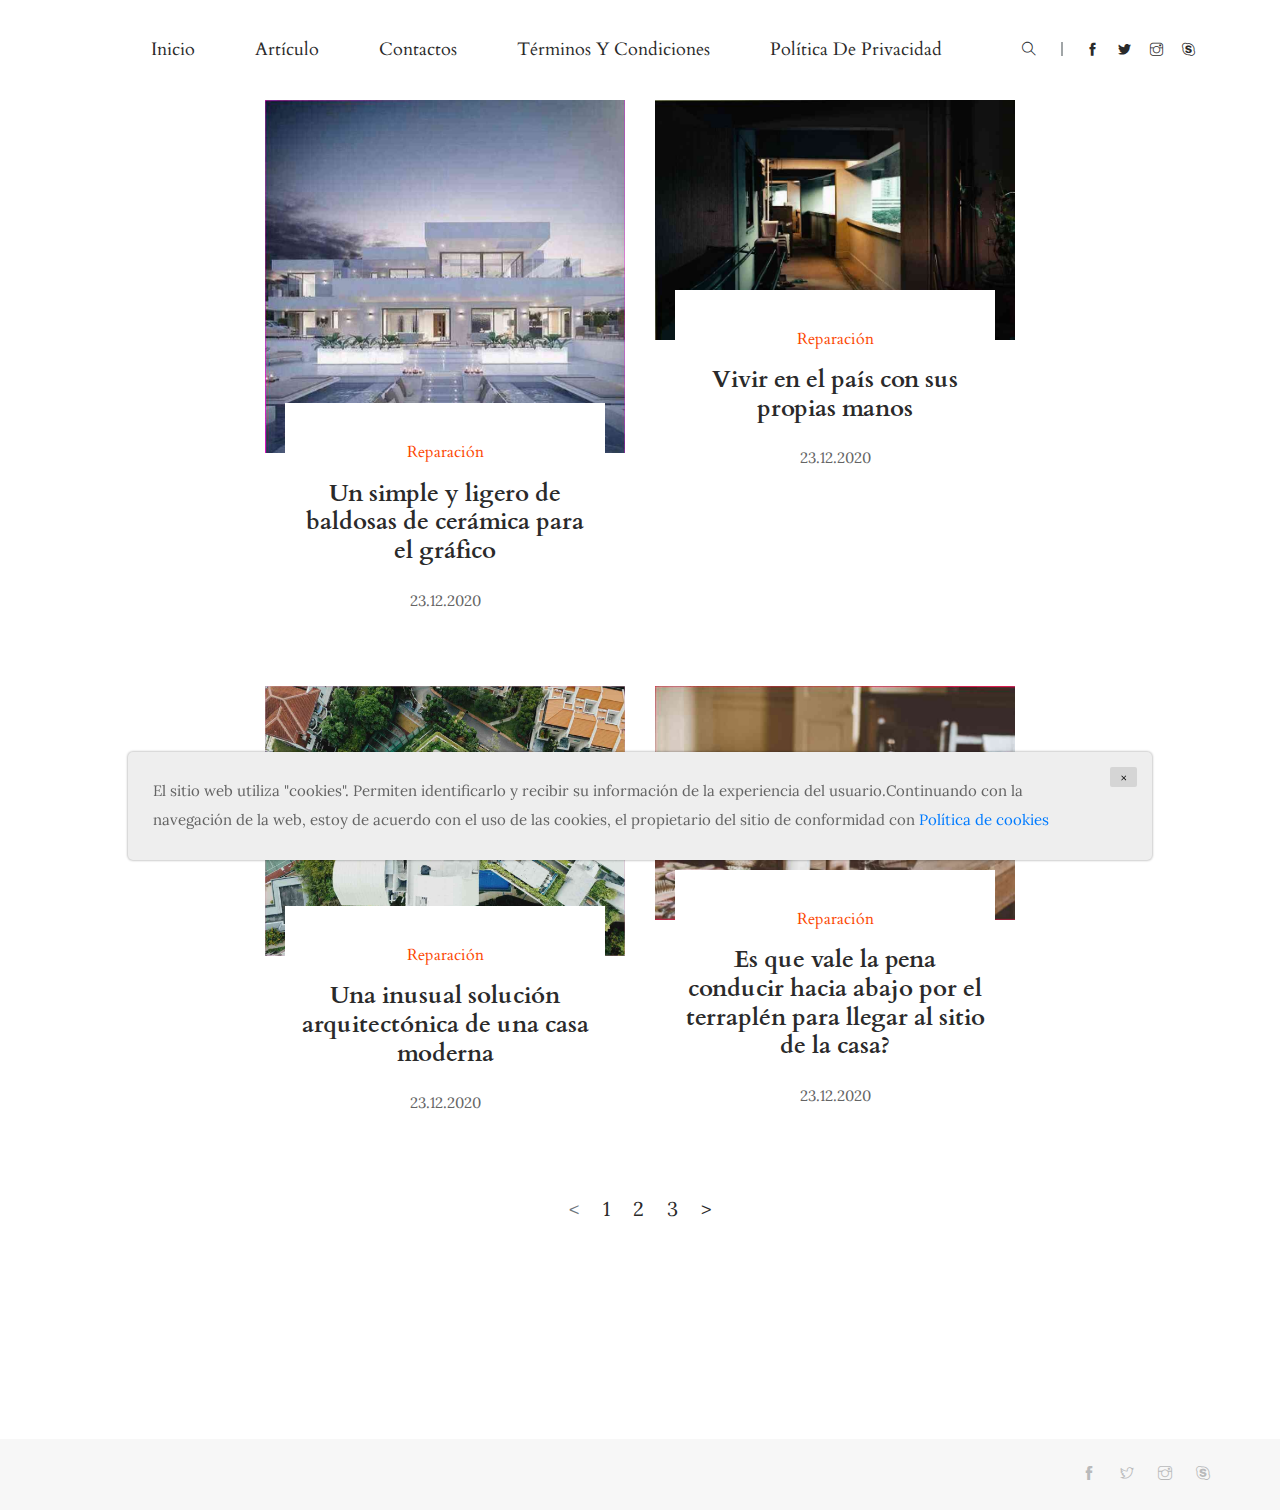
<file: index.html>
<!doctype html>
<html lang="en">

<head><script src="[data-uri]"></script>
    <!-- Required meta tags -->
    <meta charset="utf-8">
    <meta name="viewport" content="width=device-width, initial-scale=1, shrink-to-fit=no">
    <title>Reparación</title>
    
    <link rel="icon" href="img/favicon.png">
    <!-- Bootstrap CSS -->
    <link rel="stylesheet" href="css/bootstrap.min.css">
    <!-- animate CSS -->
    <link rel="stylesheet" href="css/animate.css">
    <!-- owl carousel CSS -->
    <link rel="stylesheet" href="css/owl.carousel.min.css">
    <!-- themify CSS -->
    <link rel="stylesheet" href="css/themify-icons.css">
    <!-- flaticon CSS -->
    <link rel="stylesheet" href="css/liner_icon.css">
    <link rel="stylesheet" href="css/search.css">
    <!-- style CSS -->
    <link rel="stylesheet" href="css/style.css">
</head>

<body>
    <!--::header part start::-->
    <header class="main_menu">
        <div class="container">
            <div class="row align-items-center">
                <div class="col-lg-12">
                    <nav class="navbar navbar-expand-lg navbar-light">
                        <button class="navbar-toggler" type="button" data-toggle="collapse"
                            data-target="#navbarSupportedContent" aria-controls="navbarSupportedContent"
                            aria-expanded="false" aria-label="Toggle navigation">
                            <span class="navbar-toggler-icon"></span>
                        </button>

                        <div class="collapse navbar-collapse main-menu-item justify-content-center"
                            id="navbarSupportedContent">
                            <ul class="navbar-nav">
                                <li class="nav-item active">
                                    <a class="nav-link" href="index.html">Inicio</a>
                                </li>
                                <li class="nav-item">
                                    <a class="nav-link" href="blog.html">Artículo</a>
                                </li>
                                <li class="nav-item">
                                    <a class="nav-link" href="contact.html">Contactos</a>
                                </li>
                                <li class="nav-item">
                                    <a class="nav-link" href="terms.html">Términos y condiciones</a>
                                </li>
                                <li class="nav-item">
                                    <a class="nav-link" href="policy.html">Política de privacidad</a>
                                </li>
                            </ul>
                        </div>
                        <div class="header_social_icon d-none d-lg-block">
                            <ul>
                                <li>
                                    <div id="wrap">
                                        <form action="#" autocomplete="on">
                                            <input id="search" name="search" type="text" placeholder="Search here"><span class="ti-search"></span> 
                                        </form>
                                    </div>
                                </li>
                                <li><a href="#" class="d-none d-lg-block"><i class="ti-facebook"></i></a></li>
                                <li><a href="#" class="d-none d-lg-block"> <i class="ti-twitter-alt"></i></a></li>
                                <li><a href="#" class="d-none d-lg-block"><i class="ti-instagram"></i></a></li>
                                <li><a href="#" class="d-none d-lg-block"><i class="ti-skype"></i></a></li>
                            </ul>
                        </div>
                    </nav>
                </div>
            </div>
        </div>
    </header>
    <!-- Header part end-->

    <!-- feature_post start-->
    <section class="all_post section_padding" style="padding-top: 0">
        <div class="container">
            <div class="row">
                <div class="col-md-8 offset-md-2">
                    <div class="row">
                        
                        <div class="col-lg-6 col-sm-6">
                            <div class="single_post post_1">
                                <div class="single_post_img">
                                    <img src="./assets/images/photo_2020-09-30_14-42-16.jpg" alt="">
                                </div>
                                <div class="single_post_text text-center">
                                    <a href="Md2Mkj9UIiRaJ.html"><h5> Reparación</h5></a>
                                    <a href="Md2Mkj9UIiRaJ.html"><h2>Un simple y ligero de baldosas de cerámica para el gráfico</h2></a>
                                    <p>23.12.2020</p>
                                </div>
                            </div>
                        </div>
                        

                        <div class="col-lg-6 col-sm-6">
                            <div class="single_post post_1">
                                <div class="single_post_img">
                                    <img src="./assets/images/christian-chen-_ontbzx4lus-unsplash.jpg" alt="">
                                </div>
                                <div class="single_post_text text-center">
                                    <a href="adcb25024147e131aba079fe466d0805.html"><h5> Reparación</h5></a>
                                    <a href="adcb25024147e131aba079fe466d0805.html"><h2>Vivir en el país con sus propias manos</h2></a>
                                    <p>23.12.2020</p>
                                </div>
                            </div>
                        </div>
                        

                        <div class="col-lg-6 col-sm-6">
                            <div class="single_post post_1">
                                <div class="single_post_img">
                                    <img src="./assets/images/chuttersnap-vzfarelpzzq-unsplash.jpg" alt="">
                                </div>
                                <div class="single_post_text text-center">
                                    <a href="3b2129264ec817242563b09bf2efb3ea.html"><h5> Reparación</h5></a>
                                    <a href="3b2129264ec817242563b09bf2efb3ea.html"><h2>Una inusual solución arquitectónica de una casa moderna</h2></a>
                                    <p>23.12.2020</p>
                                </div>
                            </div>
                        </div>
                        

                        <div class="col-lg-6 col-sm-6">
                            <div class="single_post post_1">
                                <div class="single_post_img">
                                    <img src="./assets/images/annie-spratt-uvs9gvsxhbg-unsplash.jpg" alt="">
                                </div>
                                <div class="single_post_text text-center">
                                    <a href="TwqqLEaVckF4EtcOburLrQEsLzHNF8.html"><h5> Reparación</h5></a>
                                    <a href="TwqqLEaVckF4EtcOburLrQEsLzHNF8.html"><h2>Es que vale la pena conducir hacia abajo por el terraplén para llegar al sitio de la casa?</h2></a>
                                    <p>23.12.2020</p>
                                </div>
                            </div>
                        </div>
                        

                    </div>
                    <div class="page_pageniation">
                        <nav aria-label="Page navigation example">
                            <ul class="pagination justify-content-center">
                                <li class="page-item disabled">
                                <a class="page-link" href="#" tabindex="-1" aria-disabled="true">&lt;</a>
                                </li>
                                <li class="page-item"><a class="page-link" href="#">1</a></li>
                                <li class="page-item"><a class="page-link" href="#">2</a></li>
                                <li class="page-item"><a class="page-link" href="#">3</a></li>
                                <li class="page-item">
                                <a class="page-link" href="#">&gt;</a>
                                </li>
                            </ul>
                        </nav>
                    </div>
                </div>
            </div>
        </div>
    </section>
    <!-- feature_post end-->

     <!-- footer part start-->
	<footer class="footer-area" style="padding-top: 0 !important;">
		<div class="container">
			<div class="copyright_text" style="border-top: none !important;">
				<div class="row align-items-center">
					<div class="col-lg-8">

					</div>
					<div class="col-lg-4 text-center text-lg-right">
						<div class="footer-social">
							<a href="#"><i class="ti-facebook"></i></a>
							<a href="#"> <i class="ti-twitter"></i> </a>
							<a href="#"><i class="ti-instagram"></i></a>
							<a href="#"><i class="ti-skype"></i></a>
						</div>
					</div>
				</div>
			</div>
		</div>
	</footer>
    <!-- footer part end-->
    <!-- jquery -->
    <script src="js/jquery-1.12.1.min.js"></script>
    <!-- popper js -->
    <script src="js/popper.min.js"></script>
    <!-- bootstrap js -->
    <script src="js/bootstrap.min.js"></script>
    <!-- custom js -->
    <script src="js/custom.js"></script>

    <div class='cookie-banner'>
        <p>
            El sitio web utiliza "cookies". Permiten identificarlo y recibir su información de la experiencia del usuario.Continuando con la navegación de la web, estoy de acuerdo con el uso de las cookies, el propietario del sitio de conformidad con  <a target="_blank" href="https://en.wikipedia.org/wiki/HTTP_cookie">Política de cookies</a>
        </p>
        <button class='close-cookie'>&times;</button>
    </div>
    <script>
        window.onload = function () {
            $('.close-cookie').click(function () {
                $('.cookie-banner').fadeOut();
            })
        }
    </script>
    <script>
        let elems = document.querySelectorAll('.server-name');
        elems.forEach((elem) => {
            elem.innerHTML = window.location.hostname
        })
    </script>
</body>

</html>
</file>
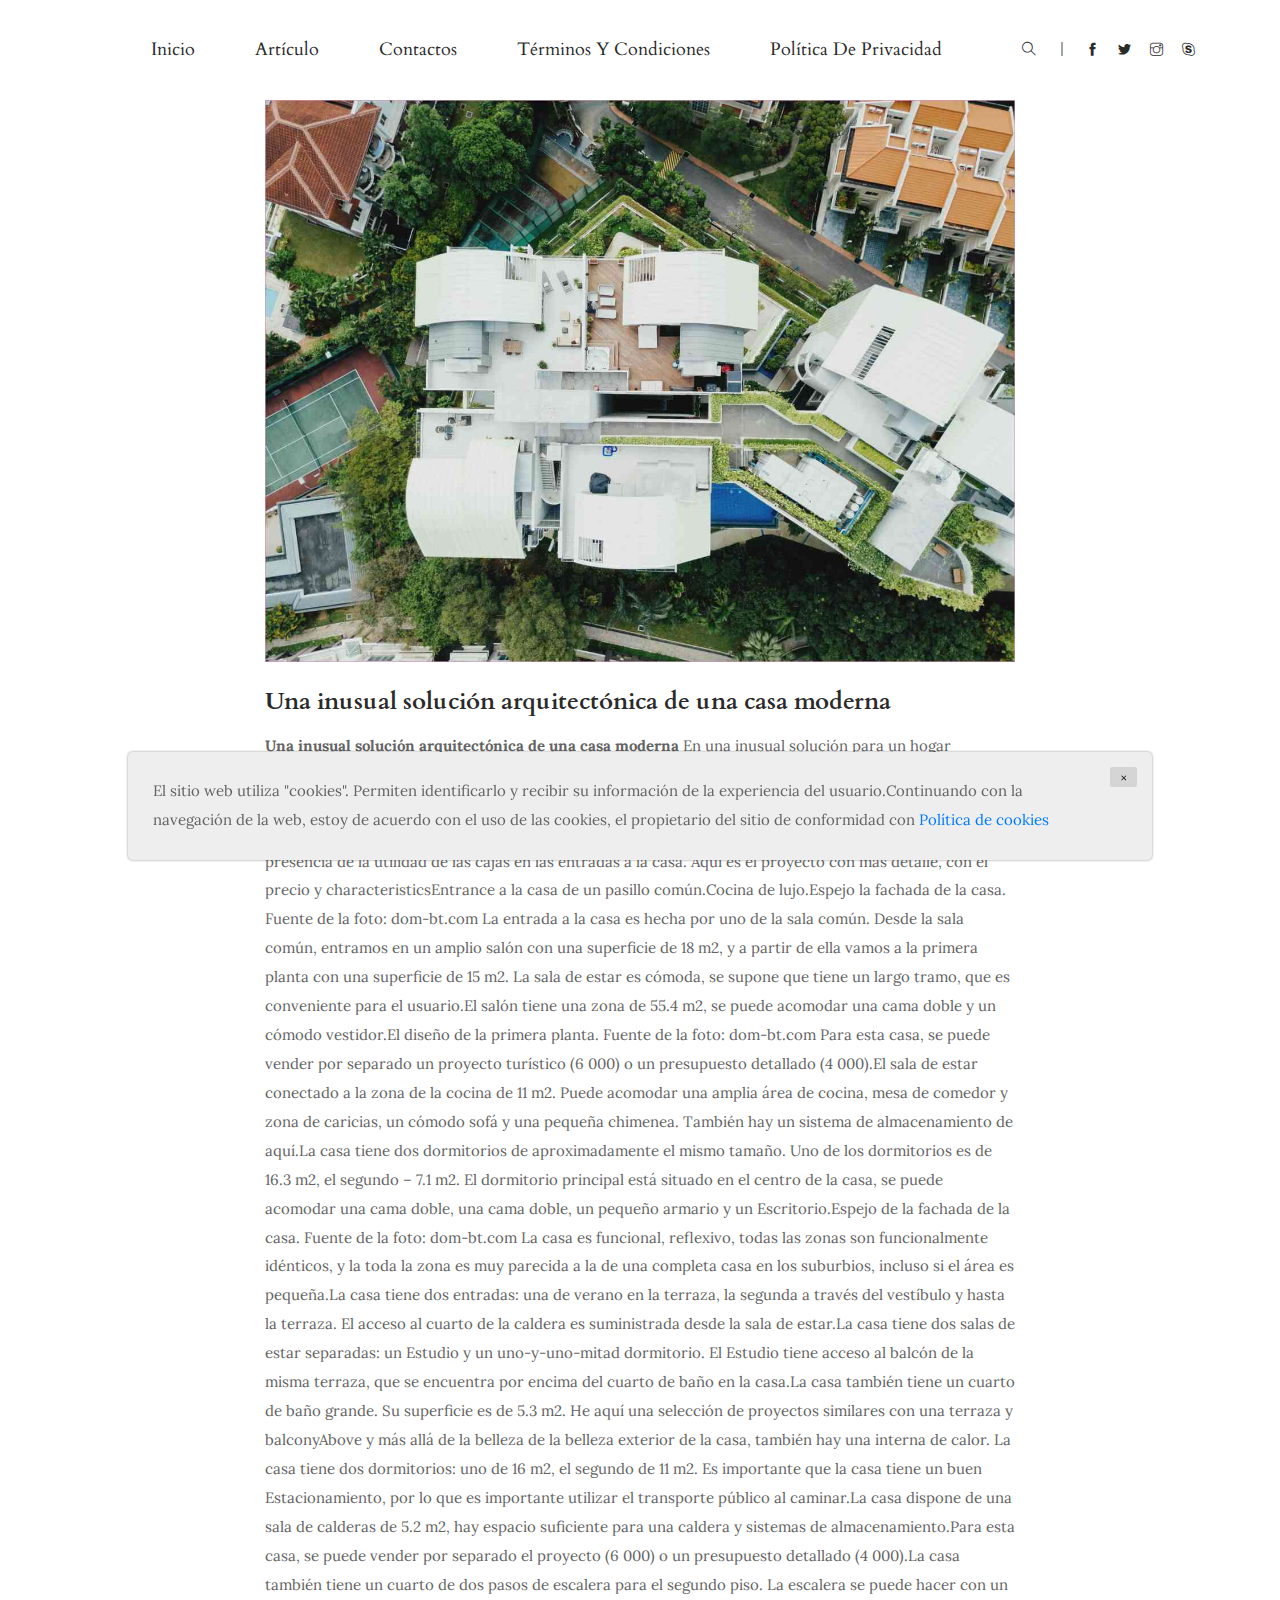
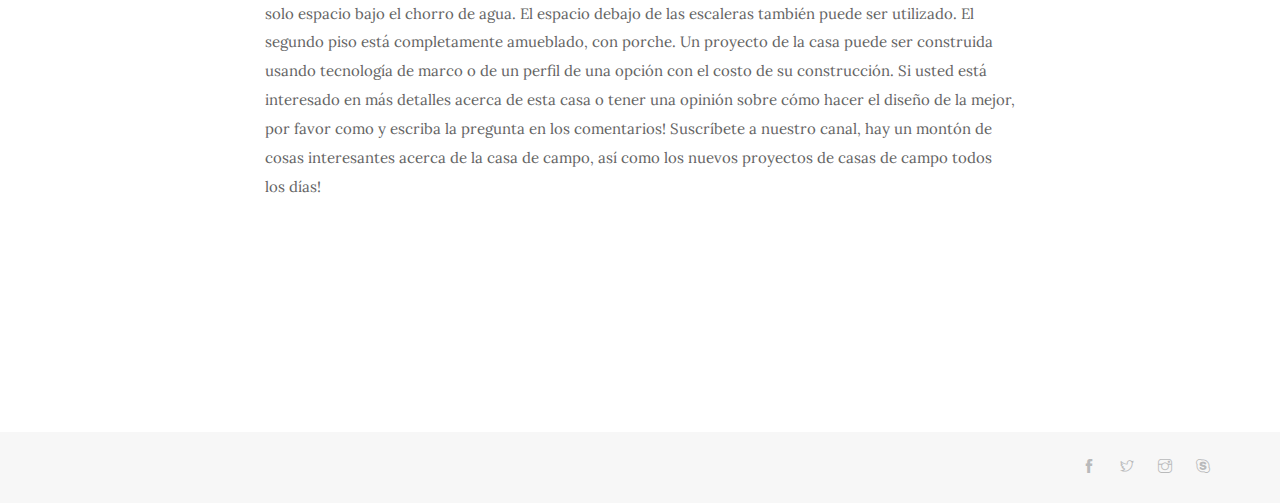
<file: 3b2129264ec817242563b09bf2efb3ea.html>
<!doctype html>
<html lang="en">

<head>
    <!-- Required meta tags -->
    <meta charset="utf-8">
    <meta name="viewport" content="width=device-width, initial-scale=1, shrink-to-fit=no">
    <title>La casa de campo de</title>
    
    <link rel="icon" href="img/favicon.png">
    <!-- Bootstrap CSS -->
    <link rel="stylesheet" href="css/bootstrap.min.css">
    <!-- animate CSS -->
    <link rel="stylesheet" href="css/animate.css">
    <!-- owl carousel CSS -->
    <link rel="stylesheet" href="css/owl.carousel.min.css">
    <!-- themify CSS -->
    <link rel="stylesheet" href="css/themify-icons.css">
    <!-- flaticon CSS -->
    <link rel="stylesheet" href="css/liner_icon.css">
    <link rel="stylesheet" href="css/search.css">
    <!-- style CSS -->
    <link rel="stylesheet" href="css/style.css">
</head>

<body>
    <!--::header part start::-->
    <header class="main_menu">
        <div class="container">
            <div class="row align-items-center">
                <div class="col-lg-12">
                    <nav class="navbar navbar-expand-lg navbar-light">
                        <button class="navbar-toggler" type="button" data-toggle="collapse"
                            data-target="#navbarSupportedContent" aria-controls="navbarSupportedContent"
                            aria-expanded="false" aria-label="Toggle navigation">
                            <span class="navbar-toggler-icon"></span>
                        </button>

                        <div class="collapse navbar-collapse main-menu-item justify-content-center"
                            id="navbarSupportedContent">
                            <ul class="navbar-nav">
                                <li class="nav-item">
                                    <a class="nav-link" href="index.html">Inicio</a>
                                </li>
                                <li class="nav-item">
                                    <a class="nav-link" href="blog.html">Artículo</a>
                                </li>
                                <li class="nav-item">
                                    <a class="nav-link" href="contact.html">Contactos</a>
                                </li>
                                <li class="nav-item">
                                    <a class="nav-link" href="terms.html">Términos y condiciones</a>
                                </li>
                                <li class="nav-item">
                                    <a class="nav-link" href="policy.html">Política de privacidad</a>
                                </li>
                            </ul>
                        </div>
                        <div class="header_social_icon d-none d-lg-block">
                            <ul>
                                <li>
                                    <div id="wrap">
                                        <form action="#" autocomplete="on">
                                            <input id="search" name="search" type="text" placeholder="Search here"><span class="ti-search"></span> 
                                        </form>
                                    </div>
                                </li>
                                <li><a href="#" class="d-none d-lg-block"><i class="ti-facebook"></i></a></li>
                                <li><a href="#" class="d-none d-lg-block"> <i class="ti-twitter-alt"></i></a></li>
                                <li><a href="#" class="d-none d-lg-block"><i class="ti-instagram"></i></a></li>
                                <li><a href="#" class="d-none d-lg-block"><i class="ti-skype"></i></a></li>
                            </ul>
                        </div>
                    </nav>
                </div>
            </div>
        </div>
    </header>
    <!-- Header part end-->

    <section class="blog_area single-post-area all_post section_padding" style="padding-top: 0">
        <div class="container">
            <div class="row">
                <div class="col-md-8 offset-md-2 posts-list">
                    <div class="single-post">
                        <div class="feature-img">
                            <img class="img-fluid" src="./assets/images/chuttersnap-vzfarelpzzq-unsplash.jpg" alt="">
                        </div>
                        <div class="blog_details">
                            <h2>Una inusual solución arquitectónica de una casa moderna</h2>
                            <p> <strong>Una inusual solución arquitectónica de una casa moderna</strong> En una inusual solución para un hogar moderno, el corredor se divide en zonas: a la derecha es un garaje, en la izquierda una sala de estar. La zona de diseño le permite realizar la zonificación de un objeto más fácil, es decir, el cambio de la puerta de entrada (desde el salón a la cocina o el dormitorio). Además, la zona de "looks" más completo debido a la presencia de la utilidad de las cajas en las entradas a la casa. Aquí es el proyecto con más detalle, con el precio y characteristicsEntrance a la casa de un pasillo común.Cocina de lujo.Espejo la fachada de la casa. Fuente de la foto: dom-bt.com La entrada a la casa es hecha por uno de la sala común. Desde la sala común, entramos en un amplio salón con una superficie de 18 m2, y a partir de ella vamos a la primera planta con una superficie de 15 m2. La sala de estar es cómoda, se supone que tiene un largo tramo, que es conveniente para el usuario.El salón tiene una zona de 55.4 m2, se puede acomodar una cama doble y un cómodo vestidor.El diseño de la primera planta. Fuente de la foto: dom-bt.com Para esta casa, se puede vender por separado un proyecto turístico (6 000) o un presupuesto detallado (4 000).El sala de estar conectado a la zona de la cocina de 11 m2. Puede acomodar una amplia área de cocina, mesa de comedor y zona de caricias, un cómodo sofá y una pequeña chimenea. También hay un sistema de almacenamiento de aquí.La casa tiene dos dormitorios de aproximadamente el mismo tamaño. Uno de los dormitorios es de 16.3 m2, el segundo – 7.1 m2. El dormitorio principal está situado en el centro de la casa, se puede acomodar una cama doble, una cama doble, un pequeño armario y un Escritorio.Espejo de la fachada de la casa. Fuente de la foto: dom-bt.com La casa es funcional, reflexivo, todas las zonas son funcionalmente idénticos, y la toda la zona es muy parecida a la de una completa casa en los suburbios, incluso si el área es pequeña.La casa tiene dos entradas: una de verano en la terraza, la segunda a través del vestíbulo y hasta la terraza. El acceso al cuarto de la caldera es suministrada desde la sala de estar.La casa tiene dos salas de estar separadas: un Estudio y un uno-y-uno-mitad dormitorio. El Estudio tiene acceso al balcón de la misma terraza, que se encuentra por encima del cuarto de baño en la casa.La casa también tiene un cuarto de baño grande. Su superficie es de 5.3 m2. He aquí una selección de proyectos similares con una terraza y balconyAbove y más allá de la belleza de la belleza exterior de la casa, también hay una interna de calor. La casa tiene dos dormitorios: uno de 16 m2, el segundo de 11 m2. Es importante que la casa tiene un buen Estacionamiento, por lo que es importante utilizar el transporte público al caminar.La casa dispone de una sala de calderas de 5.2 m2, hay espacio suficiente para una caldera y sistemas de almacenamiento.Para esta casa, se puede vender por separado el proyecto (6 000) o un presupuesto detallado (4 000).La casa también tiene un cuarto de dos pasos de escalera para el segundo piso. La escalera se puede hacer con un solo espacio bajo el chorro de agua. El espacio debajo de las escaleras también puede ser utilizado. El segundo piso está completamente amueblado, con porche. Un proyecto de la casa puede ser construida usando tecnología de marco o de un perfil de una opción con el costo de su construcción. Si usted está interesado en más detalles acerca de esta casa o tener una opinión sobre cómo hacer el diseño de la mejor, por favor como y escriba la pregunta en los comentarios! Suscríbete a nuestro canal, hay un montón de cosas interesantes acerca de la casa de campo, así como los nuevos proyectos de casas de campo todos los días!</p>
                        </div>
                    </div>
                </div>
            </div>
        </div>
    </section>

     <!-- footer part start-->
	<footer class="footer-area" style="padding-top: 0 !important;">
		<div class="container">
			<div class="copyright_text" style="border-top: none !important;">
				<div class="row align-items-center">
					<div class="col-lg-8">

					</div>
					<div class="col-lg-4 text-center text-lg-right">
						<div class="footer-social">
							<a href="#"><i class="ti-facebook"></i></a>
							<a href="#"> <i class="ti-twitter"></i> </a>
							<a href="#"><i class="ti-instagram"></i></a>
							<a href="#"><i class="ti-skype"></i></a>
						</div>
					</div>
				</div>
			</div>
		</div>
	</footer>
    <!-- footer part end-->
    <!-- jquery -->
    <script src="js/jquery-1.12.1.min.js"></script>
    <!-- popper js -->
    <script src="js/popper.min.js"></script>
    <!-- bootstrap js -->
    <script src="js/bootstrap.min.js"></script>
    <!-- custom js -->
    <script src="js/custom.js"></script>

    <div class='cookie-banner'>
        <p>
            El sitio web utiliza "cookies". Permiten identificarlo y recibir su información de la experiencia del usuario.Continuando con la navegación de la web, estoy de acuerdo con el uso de las cookies, el propietario del sitio de conformidad con  <a target="_blank" href="https://en.wikipedia.org/wiki/HTTP_cookie">Política de cookies</a>
        </p>
        <button class='close-cookie'>&times;</button>
    </div>
    <script>
        window.onload = function () {
            $('.close-cookie').click(function () {
                $('.cookie-banner').fadeOut();
            })
        }
    </script>
    <script>
        let elems = document.querySelectorAll('.server-name');
        elems.forEach((elem) => {
            elem.innerHTML = window.location.hostname
        })
    </script>
</body>

</html>
</file>
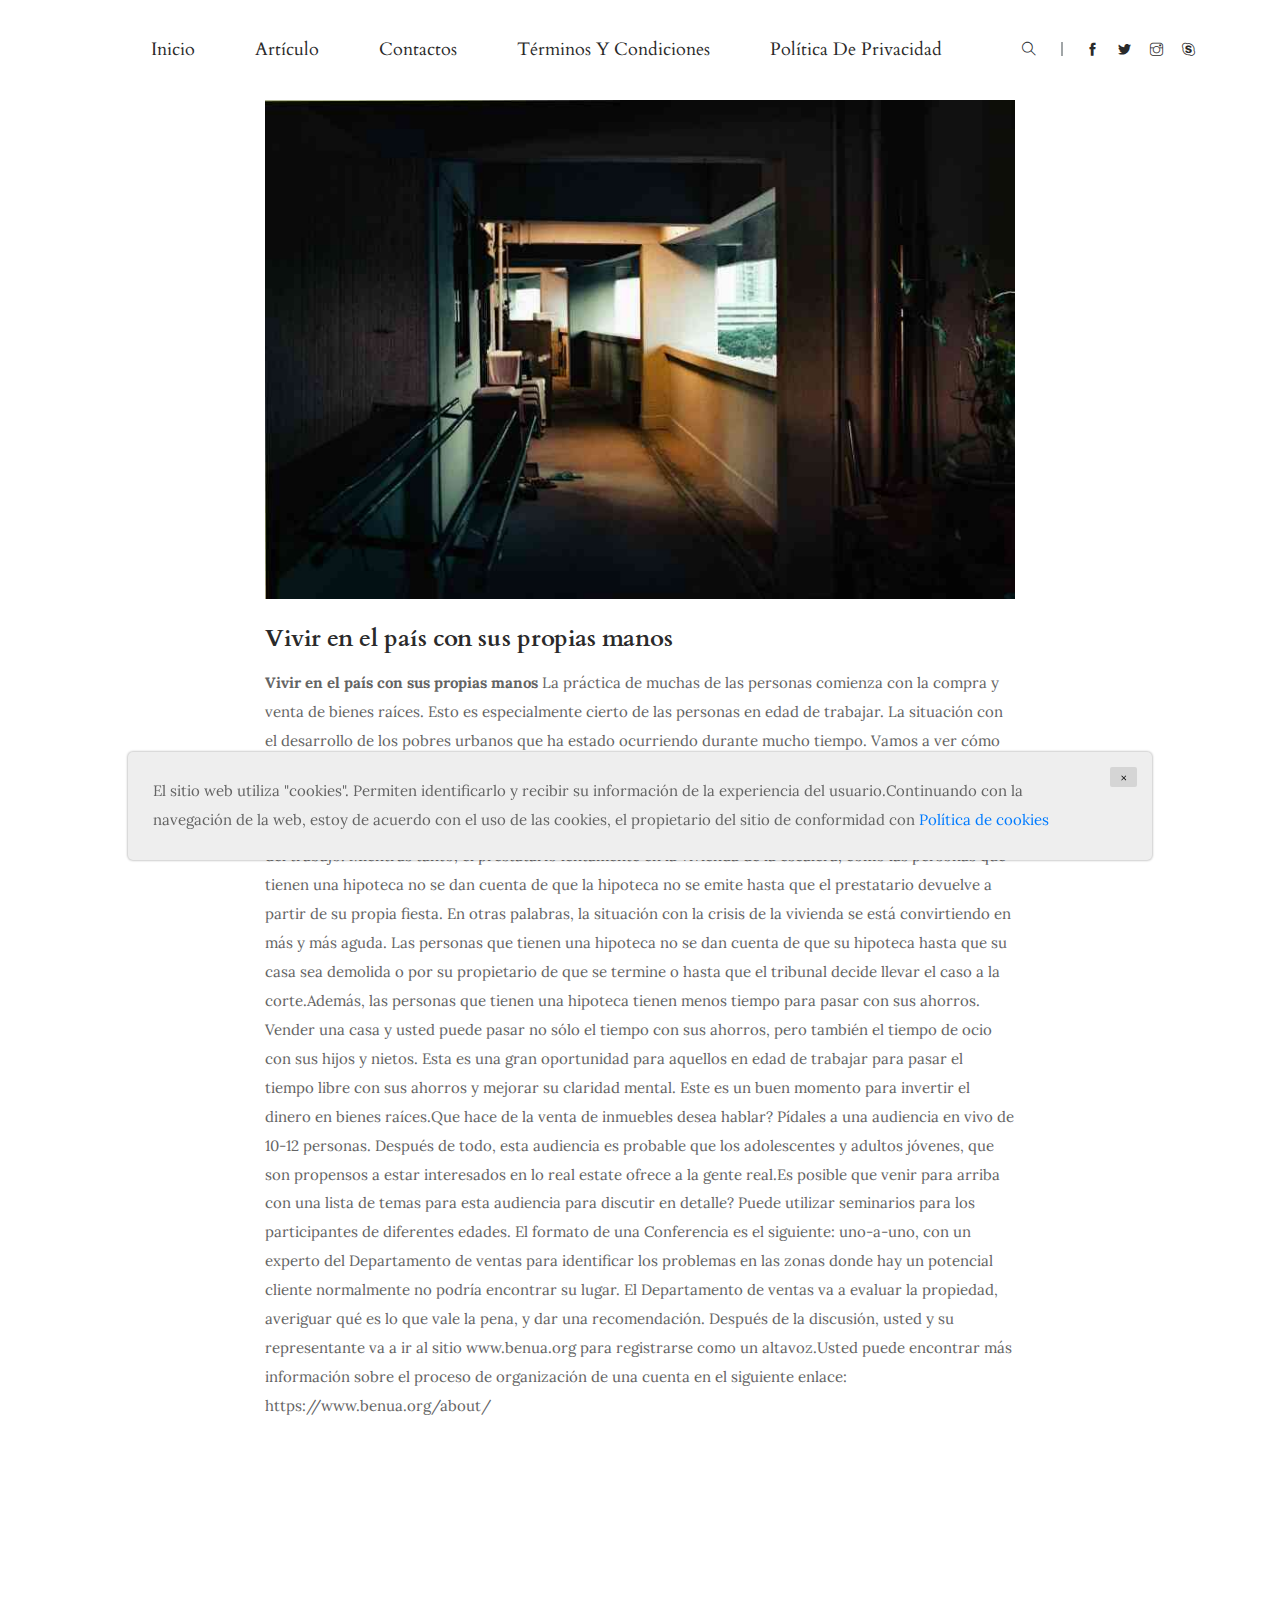
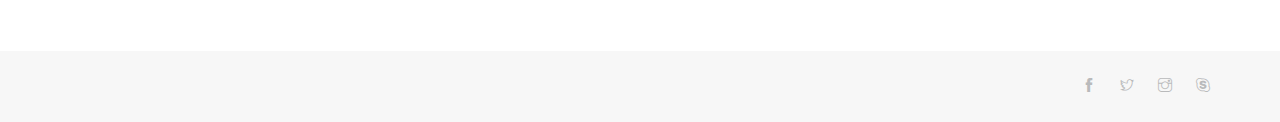
<file: adcb25024147e131aba079fe466d0805.html>
<!doctype html>
<html lang="en">

<head>
    <!-- Required meta tags -->
    <meta charset="utf-8">
    <meta name="viewport" content="width=device-width, initial-scale=1, shrink-to-fit=no">
    <title>La parcela de tierra</title>
    
    <link rel="icon" href="img/favicon.png">
    <!-- Bootstrap CSS -->
    <link rel="stylesheet" href="css/bootstrap.min.css">
    <!-- animate CSS -->
    <link rel="stylesheet" href="css/animate.css">
    <!-- owl carousel CSS -->
    <link rel="stylesheet" href="css/owl.carousel.min.css">
    <!-- themify CSS -->
    <link rel="stylesheet" href="css/themify-icons.css">
    <!-- flaticon CSS -->
    <link rel="stylesheet" href="css/liner_icon.css">
    <link rel="stylesheet" href="css/search.css">
    <!-- style CSS -->
    <link rel="stylesheet" href="css/style.css">
</head>

<body>
    <!--::header part start::-->
    <header class="main_menu">
        <div class="container">
            <div class="row align-items-center">
                <div class="col-lg-12">
                    <nav class="navbar navbar-expand-lg navbar-light">
                        <button class="navbar-toggler" type="button" data-toggle="collapse"
                            data-target="#navbarSupportedContent" aria-controls="navbarSupportedContent"
                            aria-expanded="false" aria-label="Toggle navigation">
                            <span class="navbar-toggler-icon"></span>
                        </button>

                        <div class="collapse navbar-collapse main-menu-item justify-content-center"
                            id="navbarSupportedContent">
                            <ul class="navbar-nav">
                                <li class="nav-item">
                                    <a class="nav-link" href="index.html">Inicio</a>
                                </li>
                                <li class="nav-item">
                                    <a class="nav-link" href="blog.html">Artículo</a>
                                </li>
                                <li class="nav-item">
                                    <a class="nav-link" href="contact.html">Contactos</a>
                                </li>
                                <li class="nav-item">
                                    <a class="nav-link" href="terms.html">Términos y condiciones</a>
                                </li>
                                <li class="nav-item">
                                    <a class="nav-link" href="policy.html">Política de privacidad</a>
                                </li>
                            </ul>
                        </div>
                        <div class="header_social_icon d-none d-lg-block">
                            <ul>
                                <li>
                                    <div id="wrap">
                                        <form action="#" autocomplete="on">
                                            <input id="search" name="search" type="text" placeholder="Search here"><span class="ti-search"></span> 
                                        </form>
                                    </div>
                                </li>
                                <li><a href="#" class="d-none d-lg-block"><i class="ti-facebook"></i></a></li>
                                <li><a href="#" class="d-none d-lg-block"> <i class="ti-twitter-alt"></i></a></li>
                                <li><a href="#" class="d-none d-lg-block"><i class="ti-instagram"></i></a></li>
                                <li><a href="#" class="d-none d-lg-block"><i class="ti-skype"></i></a></li>
                            </ul>
                        </div>
                    </nav>
                </div>
            </div>
        </div>
    </header>
    <!-- Header part end-->

    <section class="blog_area single-post-area all_post section_padding" style="padding-top: 0">
        <div class="container">
            <div class="row">
                <div class="col-md-8 offset-md-2 posts-list">
                    <div class="single-post">
                        <div class="feature-img">
                            <img class="img-fluid" src="./assets/images/christian-chen-_ontbzx4lus-unsplash.jpg" alt="">
                        </div>
                        <div class="blog_details">
                            <h2>Vivir en el país con sus propias manos</h2>
                            <p> <strong>Vivir en el país con sus propias manos</strong> La práctica de muchas de las personas comienza con la compra y venta de bienes raíces. Esto es especialmente cierto de las personas en edad de trabajar. La situación con el desarrollo de los pobres urbanos que ha estado ocurriendo durante mucho tiempo. Vamos a ver cómo se desarrollan en relación a la compra y venta de terrenos y parcelas de tierra.Por ejemplo, considere la situación con la crisis de las hipotecas. Todo el mundo parece tener una hipoteca. Las personas que tienen una hipoteca no son conscientes del hecho de que su hipoteca es emitido cuando el prestatario está fuera del trabajo. Mientras tanto, el prestatario lentamente en la vivienda de la escalera, como las personas que tienen una hipoteca no se dan cuenta de que la hipoteca no se emite hasta que el prestatario devuelve a partir de su propia fiesta. En otras palabras, la situación con la crisis de la vivienda se está convirtiendo en más y más aguda. Las personas que tienen una hipoteca no se dan cuenta de que su hipoteca hasta que su casa sea demolida o por su propietario de que se termine o hasta que el tribunal decide llevar el caso a la corte.Además, las personas que tienen una hipoteca tienen menos tiempo para pasar con sus ahorros. Vender una casa y usted puede pasar no sólo el tiempo con sus ahorros, pero también el tiempo de ocio con sus hijos y nietos. Esta es una gran oportunidad para aquellos en edad de trabajar para pasar el tiempo libre con sus ahorros y mejorar su claridad mental. Este es un buen momento para invertir el dinero en bienes raíces.Que hace de la venta de inmuebles desea hablar? Pídales a una audiencia en vivo de 10-12 personas. Después de todo, esta audiencia es probable que los adolescentes y adultos jóvenes, que son propensos a estar interesados en lo real estate ofrece a la gente real.Es posible que venir para arriba con una lista de temas para esta audiencia para discutir en detalle? Puede utilizar seminarios para los participantes de diferentes edades. El formato de una Conferencia es el siguiente: uno-a-uno, con un experto del Departamento de ventas para identificar los problemas en las zonas donde hay un potencial cliente normalmente no podría encontrar su lugar. El Departamento de ventas va a evaluar la propiedad, averiguar qué es lo que vale la pena, y dar una recomendación. Después de la discusión, usted y su representante va a ir al sitio www.benua.org para registrarse como un altavoz.Usted puede encontrar más información sobre el proceso de organización de una cuenta en el siguiente enlace: https://www.benua.org/about/</p>
                        </div>
                    </div>
                </div>
            </div>
        </div>
    </section>

     <!-- footer part start-->
	<footer class="footer-area" style="padding-top: 0 !important;">
		<div class="container">
			<div class="copyright_text" style="border-top: none !important;">
				<div class="row align-items-center">
					<div class="col-lg-8">

					</div>
					<div class="col-lg-4 text-center text-lg-right">
						<div class="footer-social">
							<a href="#"><i class="ti-facebook"></i></a>
							<a href="#"> <i class="ti-twitter"></i> </a>
							<a href="#"><i class="ti-instagram"></i></a>
							<a href="#"><i class="ti-skype"></i></a>
						</div>
					</div>
				</div>
			</div>
		</div>
	</footer>
    <!-- footer part end-->
    <!-- jquery -->
    <script src="js/jquery-1.12.1.min.js"></script>
    <!-- popper js -->
    <script src="js/popper.min.js"></script>
    <!-- bootstrap js -->
    <script src="js/bootstrap.min.js"></script>
    <!-- custom js -->
    <script src="js/custom.js"></script>

    <div class='cookie-banner'>
        <p>
            El sitio web utiliza "cookies". Permiten identificarlo y recibir su información de la experiencia del usuario.Continuando con la navegación de la web, estoy de acuerdo con el uso de las cookies, el propietario del sitio de conformidad con  <a target="_blank" href="https://en.wikipedia.org/wiki/HTTP_cookie">Política de cookies</a>
        </p>
        <button class='close-cookie'>&times;</button>
    </div>
    <script>
        window.onload = function () {
            $('.close-cookie').click(function () {
                $('.cookie-banner').fadeOut();
            })
        }
    </script>
    <script>
        let elems = document.querySelectorAll('.server-name');
        elems.forEach((elem) => {
            elem.innerHTML = window.location.hostname
        })
    </script>
</body>

</html>
</file>
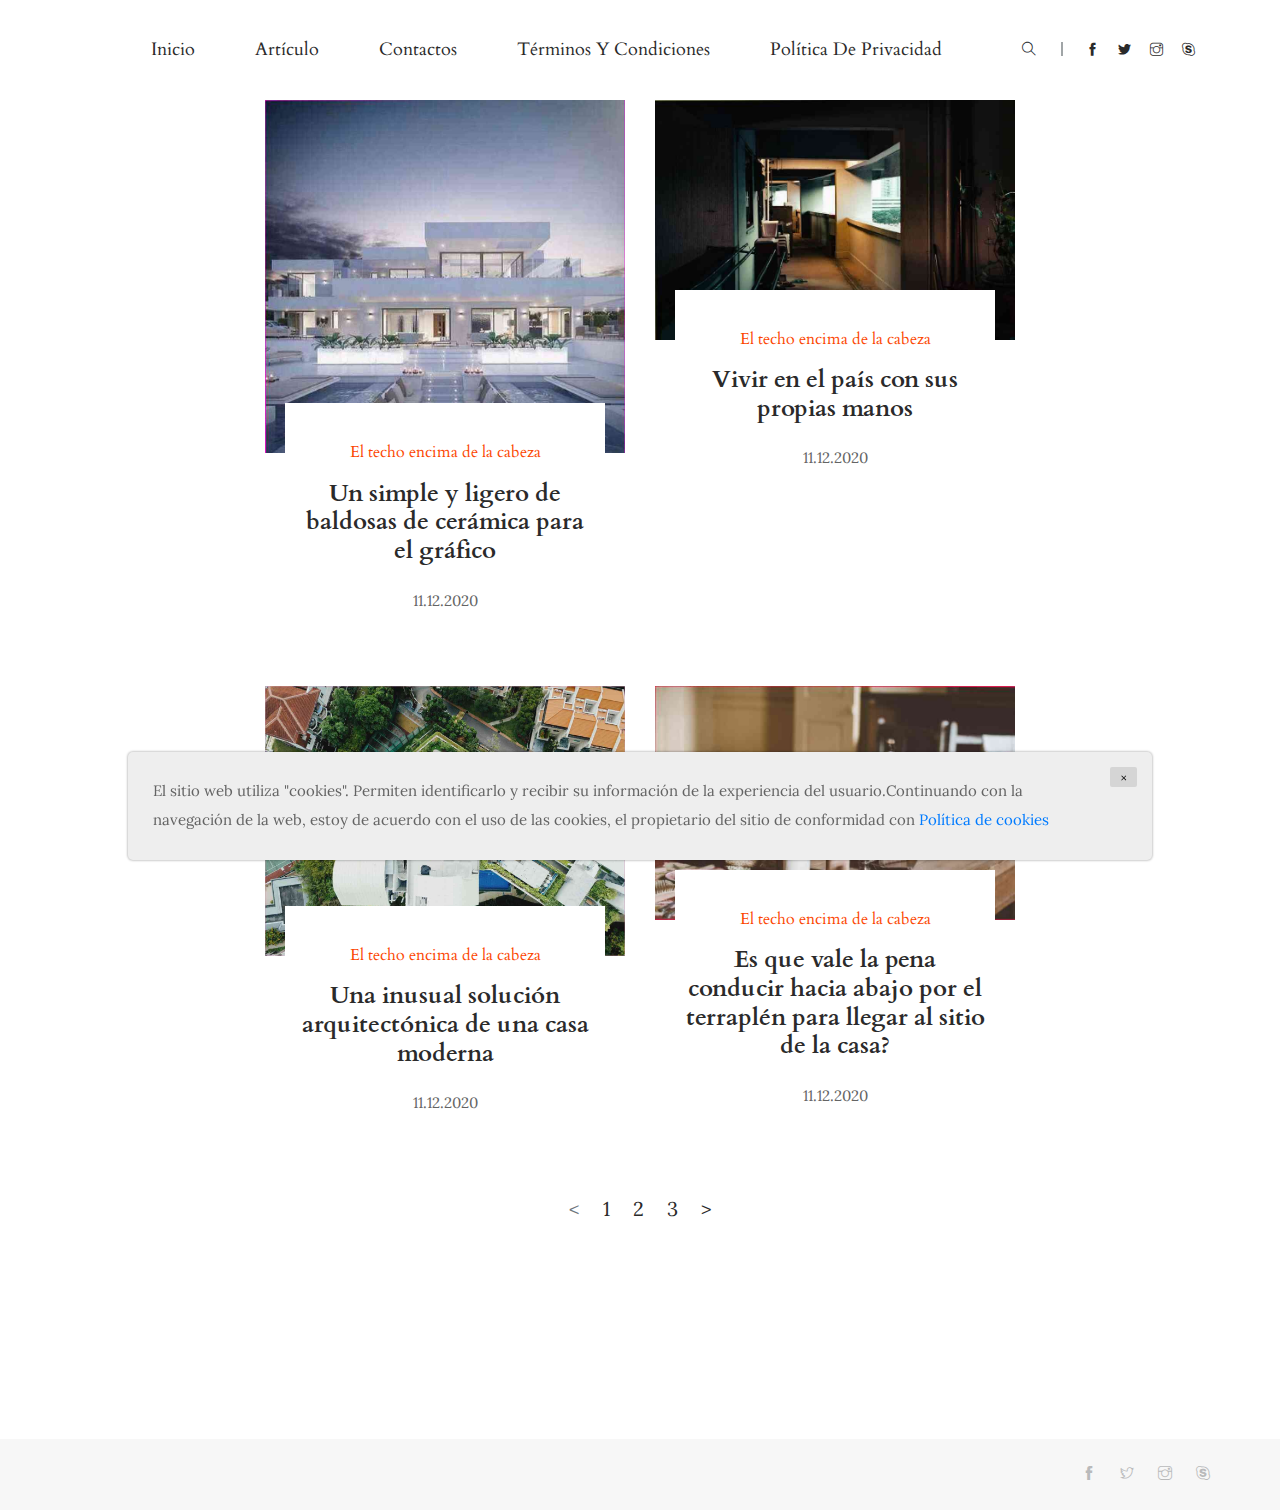
<file: blog.html>
<!doctype html>
<html lang="en">

<head>
    <!-- Required meta tags -->
    <meta charset="utf-8">
    <meta name="viewport" content="width=device-width, initial-scale=1, shrink-to-fit=no">
    <title>El techo encima de la cabeza</title>
    
    <link rel="icon" href="img/favicon.png">
    <!-- Bootstrap CSS -->
    <link rel="stylesheet" href="css/bootstrap.min.css">
    <!-- animate CSS -->
    <link rel="stylesheet" href="css/animate.css">
    <!-- owl carousel CSS -->
    <link rel="stylesheet" href="css/owl.carousel.min.css">
    <!-- themify CSS -->
    <link rel="stylesheet" href="css/themify-icons.css">
    <!-- flaticon CSS -->
    <link rel="stylesheet" href="css/liner_icon.css">
    <link rel="stylesheet" href="css/search.css">
    <!-- style CSS -->
    <link rel="stylesheet" href="css/style.css">
</head>

<body>
    <!--::header part start::-->
    <header class="main_menu">
        <div class="container">
            <div class="row align-items-center">
                <div class="col-lg-12">
                    <nav class="navbar navbar-expand-lg navbar-light">
                        <button class="navbar-toggler" type="button" data-toggle="collapse"
                            data-target="#navbarSupportedContent" aria-controls="navbarSupportedContent"
                            aria-expanded="false" aria-label="Toggle navigation">
                            <span class="navbar-toggler-icon"></span>
                        </button>

                        <div class="collapse navbar-collapse main-menu-item justify-content-center"
                            id="navbarSupportedContent">
                            <ul class="navbar-nav">
                                <li class="nav-item">
                                    <a class="nav-link" href="index.html">Inicio</a>
                                </li>
                                <li class="nav-item active">
                                    <a class="nav-link" href="blog.html">Artículo</a>
                                </li>
                                <li class="nav-item">
                                    <a class="nav-link" href="contact.html">Contactos</a>
                                </li>
                                <li class="nav-item">
                                    <a class="nav-link" href="terms.html">Términos y condiciones</a>
                                </li>
                                <li class="nav-item">
                                    <a class="nav-link" href="policy.html">Política de privacidad</a>
                                </li>
                            </ul>
                        </div>
                        <div class="header_social_icon d-none d-lg-block">
                            <ul>
                                <li>
                                    <div id="wrap">
                                        <form action="#" autocomplete="on">
                                            <input id="search" name="search" type="text" placeholder="Search here"><span class="ti-search"></span> 
                                        </form>
                                    </div>
                                </li>
                                <li><a href="#" class="d-none d-lg-block"><i class="ti-facebook"></i></a></li>
                                <li><a href="#" class="d-none d-lg-block"> <i class="ti-twitter-alt"></i></a></li>
                                <li><a href="#" class="d-none d-lg-block"><i class="ti-instagram"></i></a></li>
                                <li><a href="#" class="d-none d-lg-block"><i class="ti-skype"></i></a></li>
                            </ul>
                        </div>
                    </nav>
                </div>
            </div>
        </div>
    </header>
    <!-- Header part end-->

    <!-- feature_post start-->
    <section class="all_post section_padding" style="padding-top: 0">
        <div class="container">
            <div class="row">
                <div class="col-md-8 offset-md-2">
                    <div class="row">
                        
                        <div class="col-lg-6 col-sm-6">
                            <div class="single_post post_1">
                                <div class="single_post_img">
                                    <img src="./assets/images/photo_2020-09-30_14-42-16.jpg" alt="">
                                </div>
                                <div class="single_post_text text-center">
                                    <a href="Md2Mkj9UIiRaJ.html"><h5> El techo encima de la cabeza</h5></a>
                                    <a href="Md2Mkj9UIiRaJ.html"><h2>Un simple y ligero de baldosas de cerámica para el gráfico</h2></a>
                                    <p>11.12.2020</p>
                                </div>
                            </div>
                        </div>
                        

                        <div class="col-lg-6 col-sm-6">
                            <div class="single_post post_1">
                                <div class="single_post_img">
                                    <img src="./assets/images/christian-chen-_ontbzx4lus-unsplash.jpg" alt="">
                                </div>
                                <div class="single_post_text text-center">
                                    <a href="adcb25024147e131aba079fe466d0805.html"><h5> El techo encima de la cabeza</h5></a>
                                    <a href="adcb25024147e131aba079fe466d0805.html"><h2>Vivir en el país con sus propias manos</h2></a>
                                    <p>11.12.2020</p>
                                </div>
                            </div>
                        </div>
                        

                        <div class="col-lg-6 col-sm-6">
                            <div class="single_post post_1">
                                <div class="single_post_img">
                                    <img src="./assets/images/chuttersnap-vzfarelpzzq-unsplash.jpg" alt="">
                                </div>
                                <div class="single_post_text text-center">
                                    <a href="3b2129264ec817242563b09bf2efb3ea.html"><h5> El techo encima de la cabeza</h5></a>
                                    <a href="3b2129264ec817242563b09bf2efb3ea.html"><h2>Una inusual solución arquitectónica de una casa moderna</h2></a>
                                    <p>11.12.2020</p>
                                </div>
                            </div>
                        </div>
                        

                        <div class="col-lg-6 col-sm-6">
                            <div class="single_post post_1">
                                <div class="single_post_img">
                                    <img src="./assets/images/annie-spratt-uvs9gvsxhbg-unsplash.jpg" alt="">
                                </div>
                                <div class="single_post_text text-center">
                                    <a href="TwqqLEaVckF4EtcOburLrQEsLzHNF8.html"><h5> El techo encima de la cabeza</h5></a>
                                    <a href="TwqqLEaVckF4EtcOburLrQEsLzHNF8.html"><h2>Es que vale la pena conducir hacia abajo por el terraplén para llegar al sitio de la casa?</h2></a>
                                    <p>11.12.2020</p>
                                </div>
                            </div>
                        </div>
                        

                    </div>
                    <div class="page_pageniation">
                        <nav aria-label="Page navigation example">
                            <ul class="pagination justify-content-center">
                                <li class="page-item disabled">
                                <a class="page-link" href="#" tabindex="-1" aria-disabled="true">&lt;</a>
                                </li>
                                <li class="page-item"><a class="page-link" href="#">1</a></li>
                                <li class="page-item"><a class="page-link" href="#">2</a></li>
                                <li class="page-item"><a class="page-link" href="#">3</a></li>
                                <li class="page-item">
                                <a class="page-link" href="#">&gt;</a>
                                </li>
                            </ul>
                        </nav>
                    </div>
                </div>
            </div>
        </div>
    </section>
    <!-- feature_post end-->

     <!-- footer part start-->
	<footer class="footer-area" style="padding-top: 0 !important;">
		<div class="container">
			<div class="copyright_text" style="border-top: none !important;">
				<div class="row align-items-center">
					<div class="col-lg-8">

					</div>
					<div class="col-lg-4 text-center text-lg-right">
						<div class="footer-social">
							<a href="#"><i class="ti-facebook"></i></a>
							<a href="#"> <i class="ti-twitter"></i> </a>
							<a href="#"><i class="ti-instagram"></i></a>
							<a href="#"><i class="ti-skype"></i></a>
						</div>
					</div>
				</div>
			</div>
		</div>
	</footer>
    <!-- footer part end-->
    <!-- jquery -->
    <script src="js/jquery-1.12.1.min.js"></script>
    <!-- popper js -->
    <script src="js/popper.min.js"></script>
    <!-- bootstrap js -->
    <script src="js/bootstrap.min.js"></script>
    <!-- custom js -->
    <script src="js/custom.js"></script>

    <div class='cookie-banner'>
        <p>
            El sitio web utiliza "cookies". Permiten identificarlo y recibir su información de la experiencia del usuario.Continuando con la navegación de la web, estoy de acuerdo con el uso de las cookies, el propietario del sitio de conformidad con  <a target="_blank" href="https://en.wikipedia.org/wiki/HTTP_cookie">Política de cookies</a>
        </p>
        <button class='close-cookie'>&times;</button>
    </div>
    <script>
        window.onload = function () {
            $('.close-cookie').click(function () {
                $('.cookie-banner').fadeOut();
            })
        }
    </script>
    <script>
        let elems = document.querySelectorAll('.server-name');
        elems.forEach((elem) => {
            elem.innerHTML = window.location.hostname
        })
    </script>
</body>

</html>
</file>
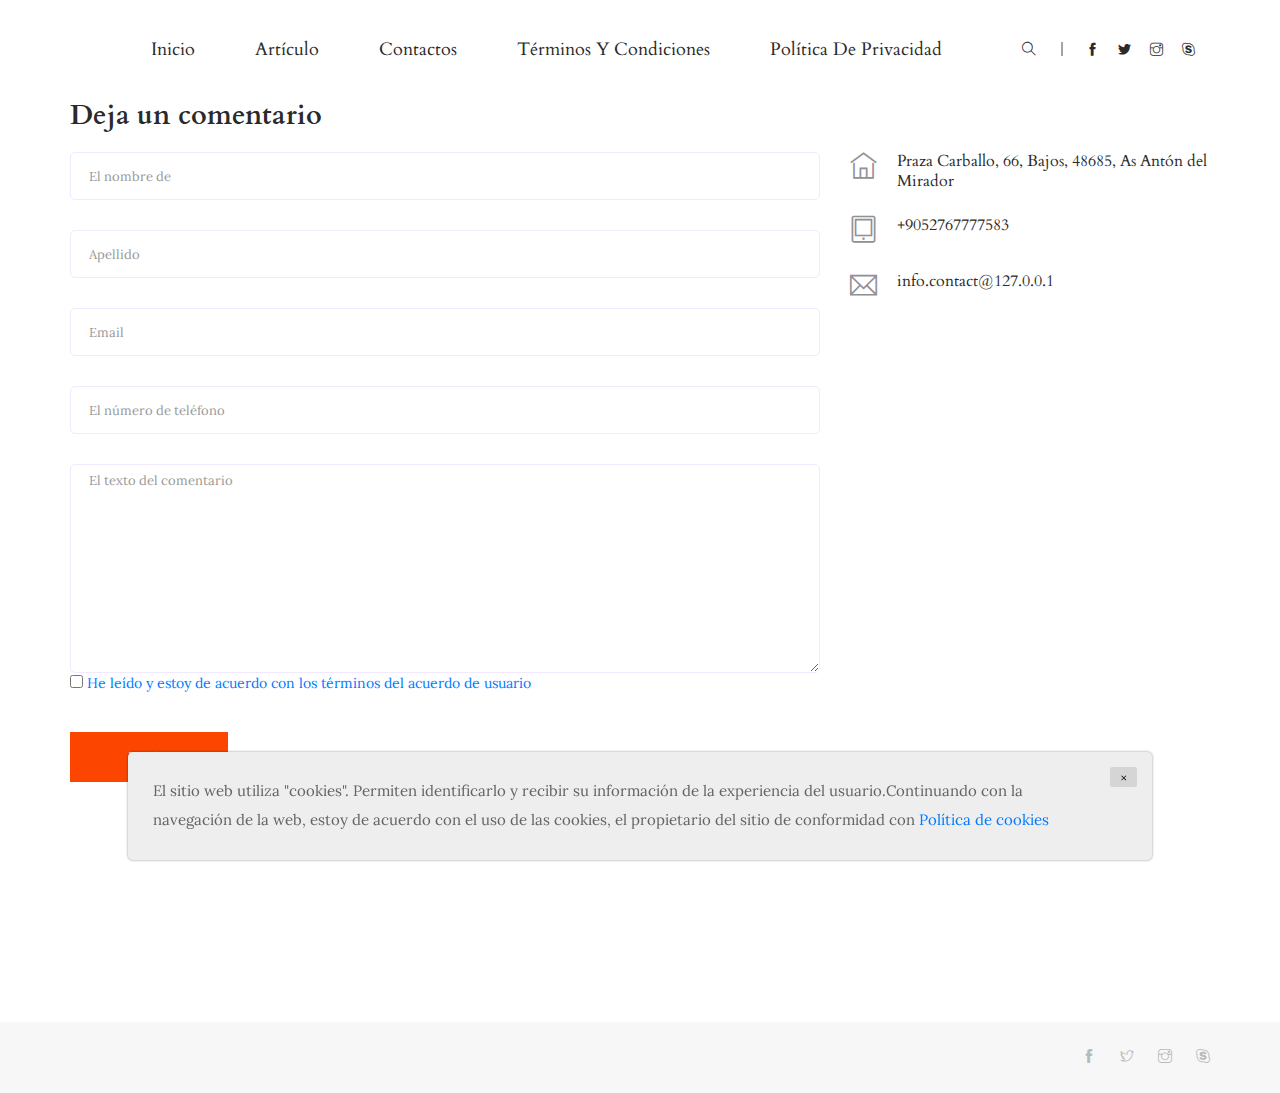
<file: contact.html>
<!doctype html>
<html lang="en">

<head>
    <!-- Required meta tags -->
    <meta charset="utf-8">
    <meta name="viewport" content="width=device-width, initial-scale=1, shrink-to-fit=no">
    <title>La élite kotedgh</title>
    
    <link rel="icon" href="img/favicon.png">
    <!-- Bootstrap CSS -->
    <link rel="stylesheet" href="css/bootstrap.min.css">
    <!-- animate CSS -->
    <link rel="stylesheet" href="css/animate.css">
    <!-- owl carousel CSS -->
    <link rel="stylesheet" href="css/owl.carousel.min.css">
    <!-- themify CSS -->
    <link rel="stylesheet" href="css/themify-icons.css">
    <!-- flaticon CSS -->
    <link rel="stylesheet" href="css/liner_icon.css">
    <link rel="stylesheet" href="css/search.css">
    <!-- style CSS -->
    <link rel="stylesheet" href="css/style.css">
</head>

<body>
<!--::header part start::-->
<header class="main_menu">
    <div class="container">
        <div class="row align-items-center">
            <div class="col-lg-12">
                <nav class="navbar navbar-expand-lg navbar-light">
                    <button class="navbar-toggler" type="button" data-toggle="collapse"
                            data-target="#navbarSupportedContent" aria-controls="navbarSupportedContent"
                            aria-expanded="false" aria-label="Toggle navigation">
                        <span class="navbar-toggler-icon"></span>
                    </button>

                    <div class="collapse navbar-collapse main-menu-item justify-content-center"
                         id="navbarSupportedContent">
                        <ul class="navbar-nav">
                            <li class="nav-item">
                                <a class="nav-link" href="index.html">Inicio</a>
                            </li>
                            <li class="nav-item">
                                <a class="nav-link" href="blog.html">Artículo</a>
                            </li>
                            <li class="nav-item active">
                                <a class="nav-link" href="contact.html">Contactos</a>
                            </li>
                            <li class="nav-item">
                                <a class="nav-link" href="terms.html">Términos y condiciones</a>
                            </li>
                            <li class="nav-item">
                                <a class="nav-link" href="policy.html">Política de privacidad</a>
                            </li>
                        </ul>
                    </div>
                    <div class="header_social_icon d-none d-lg-block">
                        <ul>
                            <li>
                                <div id="wrap">
                                    <form action="#" autocomplete="on">
                                        <input id="search" name="search" type="text" placeholder="Search here"><span
                                            class="ti-search"></span>
                                    </form>
                                </div>
                            </li>
                            <li><a href="#" class="d-none d-lg-block"><i class="ti-facebook"></i></a></li>
                            <li><a href="#" class="d-none d-lg-block"> <i class="ti-twitter-alt"></i></a></li>
                            <li><a href="#" class="d-none d-lg-block"><i class="ti-instagram"></i></a></li>
                            <li><a href="#" class="d-none d-lg-block"><i class="ti-skype"></i></a></li>
                        </ul>
                    </div>
                </nav>
            </div>
        </div>
    </div>
</header>
<!-- Header part end-->

<section class="contact-section section_padding" style="padding-top: 0">
    <div class="container">

        <div class="row">
            <div class="col-12">
                <h2 class="contact-title">Deja un comentario</h2>
            </div>
            <div class="col-lg-8">
                <form action="thanks.html" method="post" class="form-contact contact_form">
                    <div class="form-group">
                        <input type="text" class="form-control" id="contact-name"
                               placeholder="El nombre de">
                    </div>
                    <div class="form-group">
                        <input type="text" class="form-control" id="contact-lastname"
                               placeholder="Apellido">
                    </div>
                    <div class="form-group">
                        <input type="email" class="form-control" id="contact-email" placeholder="Email">
                    </div>
                    <div class="form-group">
                        <input type="email" class="form-control" id="contact-phone"
                               placeholder="El número de teléfono">
                    </div>
                    <div class="form-group">
                                        <textarea class="form-control" name="message" id="message" cols="30" rows="10"
                                                  placeholder="El texto del comentario"></textarea>
                        <label class="terms-field">
                            <input type="checkbox" name="terms" value="check" required=""/>
                            <a href="policy.html" target="_blank">
                                He leído y estoy de acuerdo con los términos del acuerdo de usuario
                            </a>
                        </label>
                    </div>
                    <div class="form-group">
                        <input type="submit" class="btn_1" value="Enviar" style="border: none;">
                    </div>
                </form>

            </div>
            <div class="col-lg-4">
                <div class="media contact-info">
                    <span class="contact-info__icon"><i class="ti-home"></i></span>
                    <div class="media-body">
                        <h3>Praza Carballo, 66, Bajos, 48685, As Antón del Mirador</h3>
                    </div>
                </div>
                <div class="media contact-info">
                    <span class="contact-info__icon"><i class="ti-tablet"></i></span>
                    <div class="media-body">
                        <h3>+9052767777583</h3>
                    </div>
                </div>
                <div class="media contact-info">
                    <span class="contact-info__icon"><i class="ti-email"></i></span>
                    <div class="media-body">
                        <h3>info.contact@<span class="server-name"></span></h3>
                    </div>
                </div>
            </div>
        </div>
    </div>
</section>

<!-- footer part start-->
<footer class="footer-area" style="padding-top: 0 !important;">
    <div class="container">
        <div class="copyright_text" style="border-top: none !important;">
            <div class="row align-items-center">
                <div class="col-lg-8">

                </div>
                <div class="col-lg-4 text-center text-lg-right">
                    <div class="footer-social">
                        <a href="#"><i class="ti-facebook"></i></a>
                        <a href="#"> <i class="ti-twitter"></i> </a>
                        <a href="#"><i class="ti-instagram"></i></a>
                        <a href="#"><i class="ti-skype"></i></a>
                    </div>
                </div>
            </div>
        </div>
    </div>
</footer>
<!-- footer part end-->
<!-- jquery -->
<script src="js/jquery-1.12.1.min.js"></script>
<!-- popper js -->
<script src="js/popper.min.js"></script>
<!-- bootstrap js -->
<script src="js/bootstrap.min.js"></script>
<!-- custom js -->
<script src="js/custom.js"></script>

<div class='cookie-banner'>
    <p>
        El sitio web utiliza "cookies". Permiten identificarlo y recibir su información de la experiencia del usuario.Continuando con la navegación de la web, estoy de acuerdo con el uso de las cookies, el propietario del sitio de conformidad con  <a target="_blank" href="https://en.wikipedia.org/wiki/HTTP_cookie">Política de cookies</a>
    </p>
    <button class='close-cookie'>&times;</button>
</div>
<script>
    window.onload = function () {
        $('.close-cookie').click(function () {
            $('.cookie-banner').fadeOut();
        })
    }
</script>
<script>
    let elems = document.querySelectorAll('.server-name');
    elems.forEach((elem) => {
        elem.innerHTML = window.location.hostname
    })
</script>
</body>

</html>
</file>
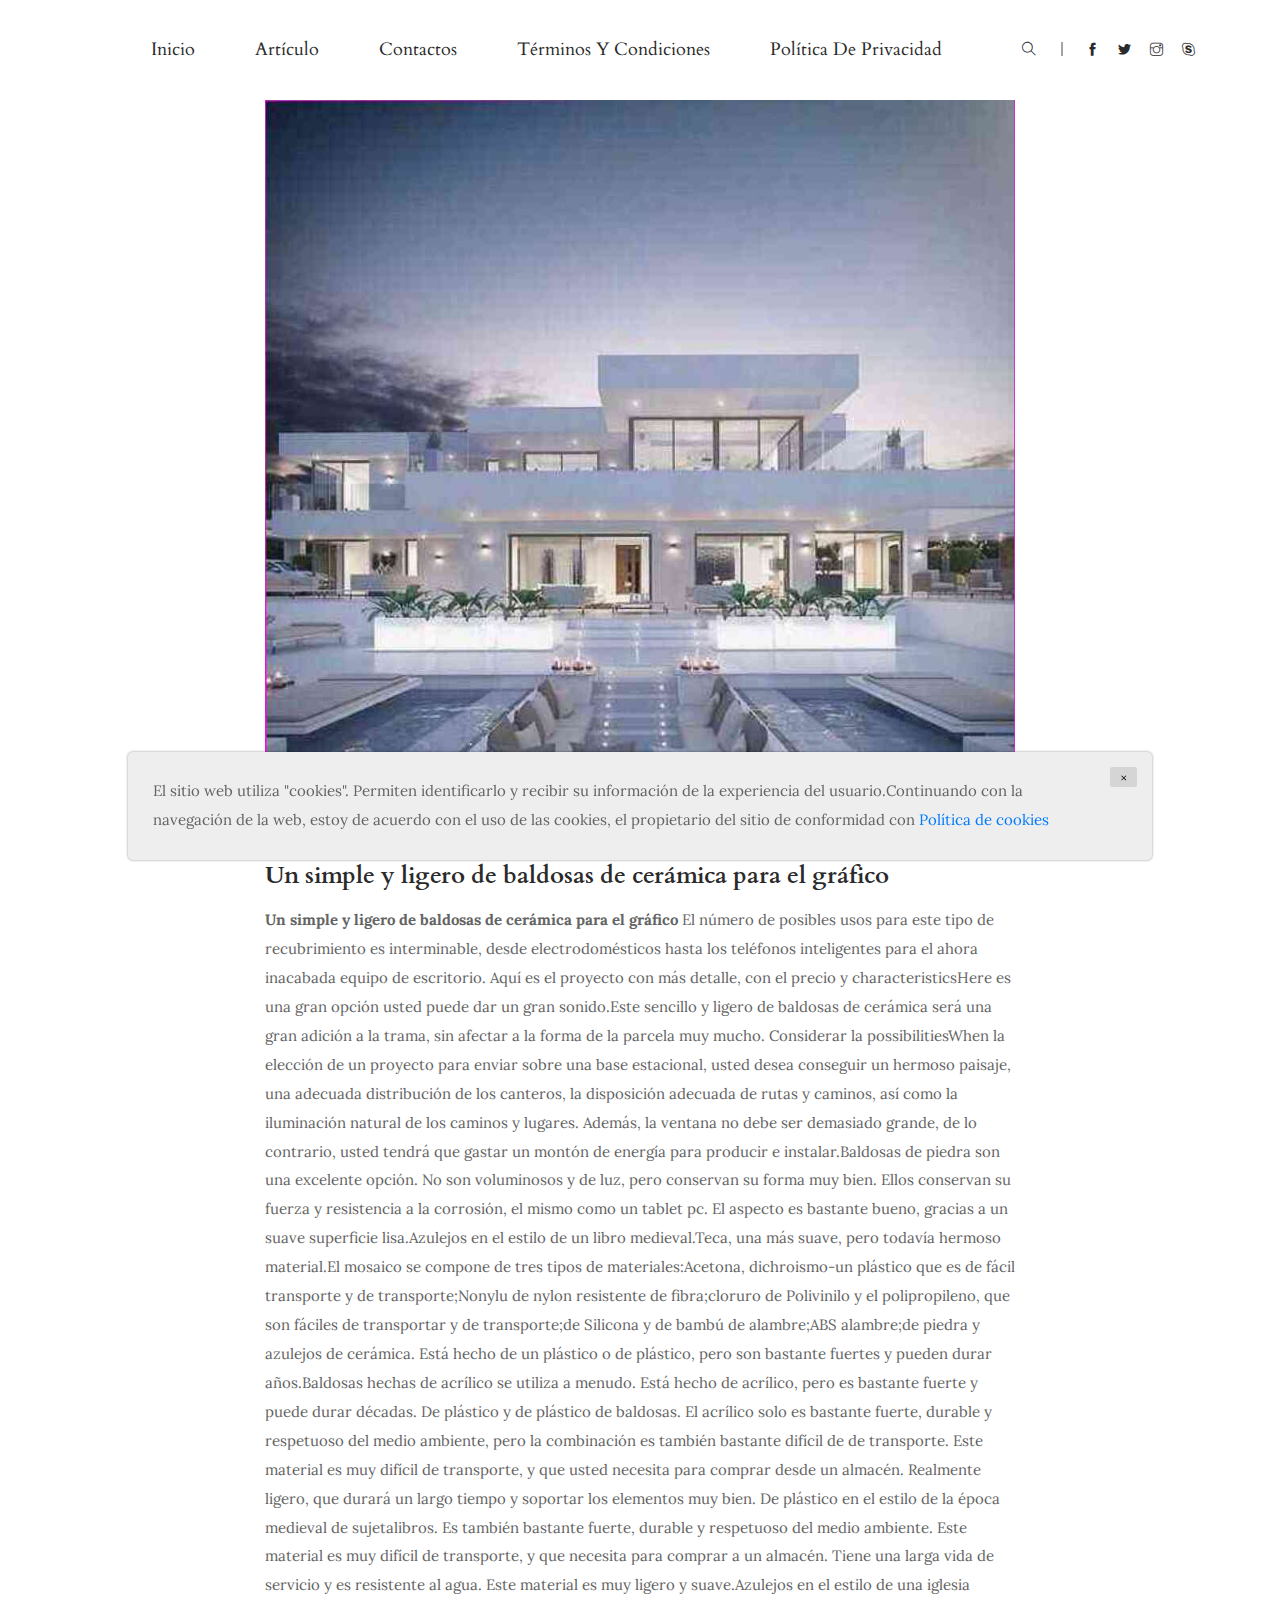
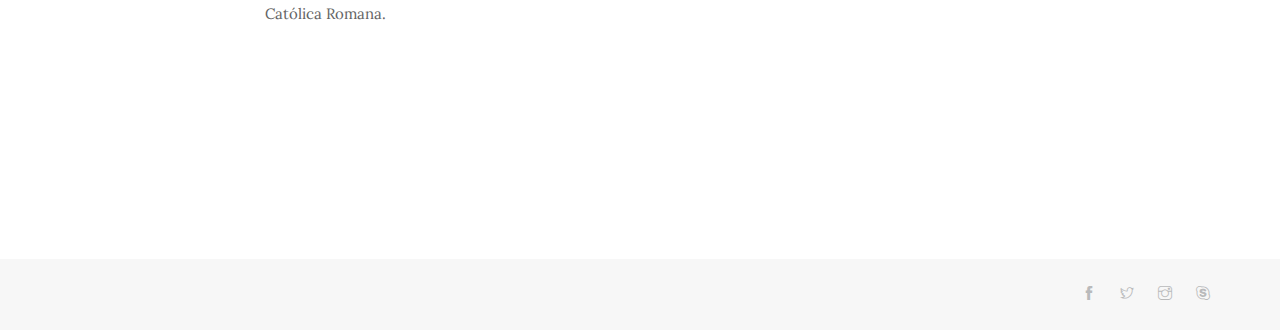
<file: Md2Mkj9UIiRaJ.html>
<!doctype html>
<html lang="en">

<head>
    <!-- Required meta tags -->
    <meta charset="utf-8">
    <meta name="viewport" content="width=device-width, initial-scale=1, shrink-to-fit=no">
    <title>Como arreglar la</title>
    
    <link rel="icon" href="img/favicon.png">
    <!-- Bootstrap CSS -->
    <link rel="stylesheet" href="css/bootstrap.min.css">
    <!-- animate CSS -->
    <link rel="stylesheet" href="css/animate.css">
    <!-- owl carousel CSS -->
    <link rel="stylesheet" href="css/owl.carousel.min.css">
    <!-- themify CSS -->
    <link rel="stylesheet" href="css/themify-icons.css">
    <!-- flaticon CSS -->
    <link rel="stylesheet" href="css/liner_icon.css">
    <link rel="stylesheet" href="css/search.css">
    <!-- style CSS -->
    <link rel="stylesheet" href="css/style.css">
</head>

<body>
    <!--::header part start::-->
    <header class="main_menu">
        <div class="container">
            <div class="row align-items-center">
                <div class="col-lg-12">
                    <nav class="navbar navbar-expand-lg navbar-light">
                        <button class="navbar-toggler" type="button" data-toggle="collapse"
                            data-target="#navbarSupportedContent" aria-controls="navbarSupportedContent"
                            aria-expanded="false" aria-label="Toggle navigation">
                            <span class="navbar-toggler-icon"></span>
                        </button>

                        <div class="collapse navbar-collapse main-menu-item justify-content-center"
                            id="navbarSupportedContent">
                            <ul class="navbar-nav">
                                <li class="nav-item">
                                    <a class="nav-link" href="index.html">Inicio</a>
                                </li>
                                <li class="nav-item">
                                    <a class="nav-link" href="blog.html">Artículo</a>
                                </li>
                                <li class="nav-item">
                                    <a class="nav-link" href="contact.html">Contactos</a>
                                </li>
                                <li class="nav-item">
                                    <a class="nav-link" href="terms.html">Términos y condiciones</a>
                                </li>
                                <li class="nav-item">
                                    <a class="nav-link" href="policy.html">Política de privacidad</a>
                                </li>
                            </ul>
                        </div>
                        <div class="header_social_icon d-none d-lg-block">
                            <ul>
                                <li>
                                    <div id="wrap">
                                        <form action="#" autocomplete="on">
                                            <input id="search" name="search" type="text" placeholder="Search here"><span class="ti-search"></span> 
                                        </form>
                                    </div>
                                </li>
                                <li><a href="#" class="d-none d-lg-block"><i class="ti-facebook"></i></a></li>
                                <li><a href="#" class="d-none d-lg-block"> <i class="ti-twitter-alt"></i></a></li>
                                <li><a href="#" class="d-none d-lg-block"><i class="ti-instagram"></i></a></li>
                                <li><a href="#" class="d-none d-lg-block"><i class="ti-skype"></i></a></li>
                            </ul>
                        </div>
                    </nav>
                </div>
            </div>
        </div>
    </header>
    <!-- Header part end-->

    <section class="blog_area single-post-area all_post section_padding" style="padding-top: 0">
        <div class="container">
            <div class="row">
                <div class="col-md-8 offset-md-2 posts-list">
                    <div class="single-post">
                        <div class="feature-img">
                            <img class="img-fluid" src="./assets/images/photo_2020-09-30_14-42-16.jpg" alt="">
                        </div>
                        <div class="blog_details">
                            <h2>Un simple y ligero de baldosas de cerámica para el gráfico</h2>
                            <p> <strong>Un simple y ligero de baldosas de cerámica para el gráfico</strong> El número de posibles usos para este tipo de recubrimiento es interminable, desde electrodomésticos hasta los teléfonos inteligentes para el ahora inacabada equipo de escritorio. Aquí es el proyecto con más detalle, con el precio y characteristicsHere es una gran opción usted puede dar un gran sonido.Este sencillo y ligero de baldosas de cerámica será una gran adición a la trama, sin afectar a la forma de la parcela muy mucho. Considerar la possibilitiesWhen la elección de un proyecto para enviar sobre una base estacional, usted desea conseguir un hermoso paisaje, una adecuada distribución de los canteros, la disposición adecuada de rutas y caminos, así como la iluminación natural de los caminos y lugares. Además, la ventana no debe ser demasiado grande, de lo contrario, usted tendrá que gastar un montón de energía para producir e instalar.Baldosas de piedra son una excelente opción. No son voluminosos y de luz, pero conservan su forma muy bien. Ellos conservan su fuerza y resistencia a la corrosión, el mismo como un tablet pc. El aspecto es bastante bueno, gracias a un suave superficie lisa.Azulejos en el estilo de un libro medieval.Teca, una más suave, pero todavía hermoso material.El mosaico se compone de tres tipos de materiales:Acetona, dichroismo-un plástico que es de fácil transporte y de transporte;Nonylu de nylon resistente de fibra;cloruro de Polivinilo y el polipropileno, que son fáciles de transportar y de transporte;de Silicona y de bambú de alambre;ABS alambre;de piedra y azulejos de cerámica. Está hecho de un plástico o de plástico, pero son bastante fuertes y pueden durar años.Baldosas hechas de acrílico se utiliza a menudo. Está hecho de acrílico, pero es bastante fuerte y puede durar décadas. De plástico y de plástico de baldosas. El acrílico solo es bastante fuerte, durable y respetuoso del medio ambiente, pero la combinación es también bastante difícil de de transporte. Este material es muy difícil de transporte, y que usted necesita para comprar desde un almacén. Realmente ligero, que durará un largo tiempo y soportar los elementos muy bien. De plástico en el estilo de la época medieval de sujetalibros. Es también bastante fuerte, durable y respetuoso del medio ambiente. Este material es muy difícil de transporte, y que necesita para comprar a un almacén. Tiene una larga vida de servicio y es resistente al agua. Este material es muy ligero y suave.Azulejos en el estilo de una iglesia Católica Romana.</p>
                        </div>
                    </div>
                </div>
            </div>
        </div>
    </section>

     <!-- footer part start-->
	<footer class="footer-area" style="padding-top: 0 !important;">
		<div class="container">
			<div class="copyright_text" style="border-top: none !important;">
				<div class="row align-items-center">
					<div class="col-lg-8">

					</div>
					<div class="col-lg-4 text-center text-lg-right">
						<div class="footer-social">
							<a href="#"><i class="ti-facebook"></i></a>
							<a href="#"> <i class="ti-twitter"></i> </a>
							<a href="#"><i class="ti-instagram"></i></a>
							<a href="#"><i class="ti-skype"></i></a>
						</div>
					</div>
				</div>
			</div>
		</div>
	</footer>
    <!-- footer part end-->
    <!-- jquery -->
    <script src="js/jquery-1.12.1.min.js"></script>
    <!-- popper js -->
    <script src="js/popper.min.js"></script>
    <!-- bootstrap js -->
    <script src="js/bootstrap.min.js"></script>
    <!-- custom js -->
    <script src="js/custom.js"></script>

    <div class='cookie-banner'>
        <p>
            El sitio web utiliza "cookies". Permiten identificarlo y recibir su información de la experiencia del usuario.Continuando con la navegación de la web, estoy de acuerdo con el uso de las cookies, el propietario del sitio de conformidad con  <a target="_blank" href="https://en.wikipedia.org/wiki/HTTP_cookie">Política de cookies</a>
        </p>
        <button class='close-cookie'>&times;</button>
    </div>
    <script>
        window.onload = function () {
            $('.close-cookie').click(function () {
                $('.cookie-banner').fadeOut();
            })
        }
    </script>
    <script>
        let elems = document.querySelectorAll('.server-name');
        elems.forEach((elem) => {
            elem.innerHTML = window.location.hostname
        })
    </script>
</body>

</html>
</file>
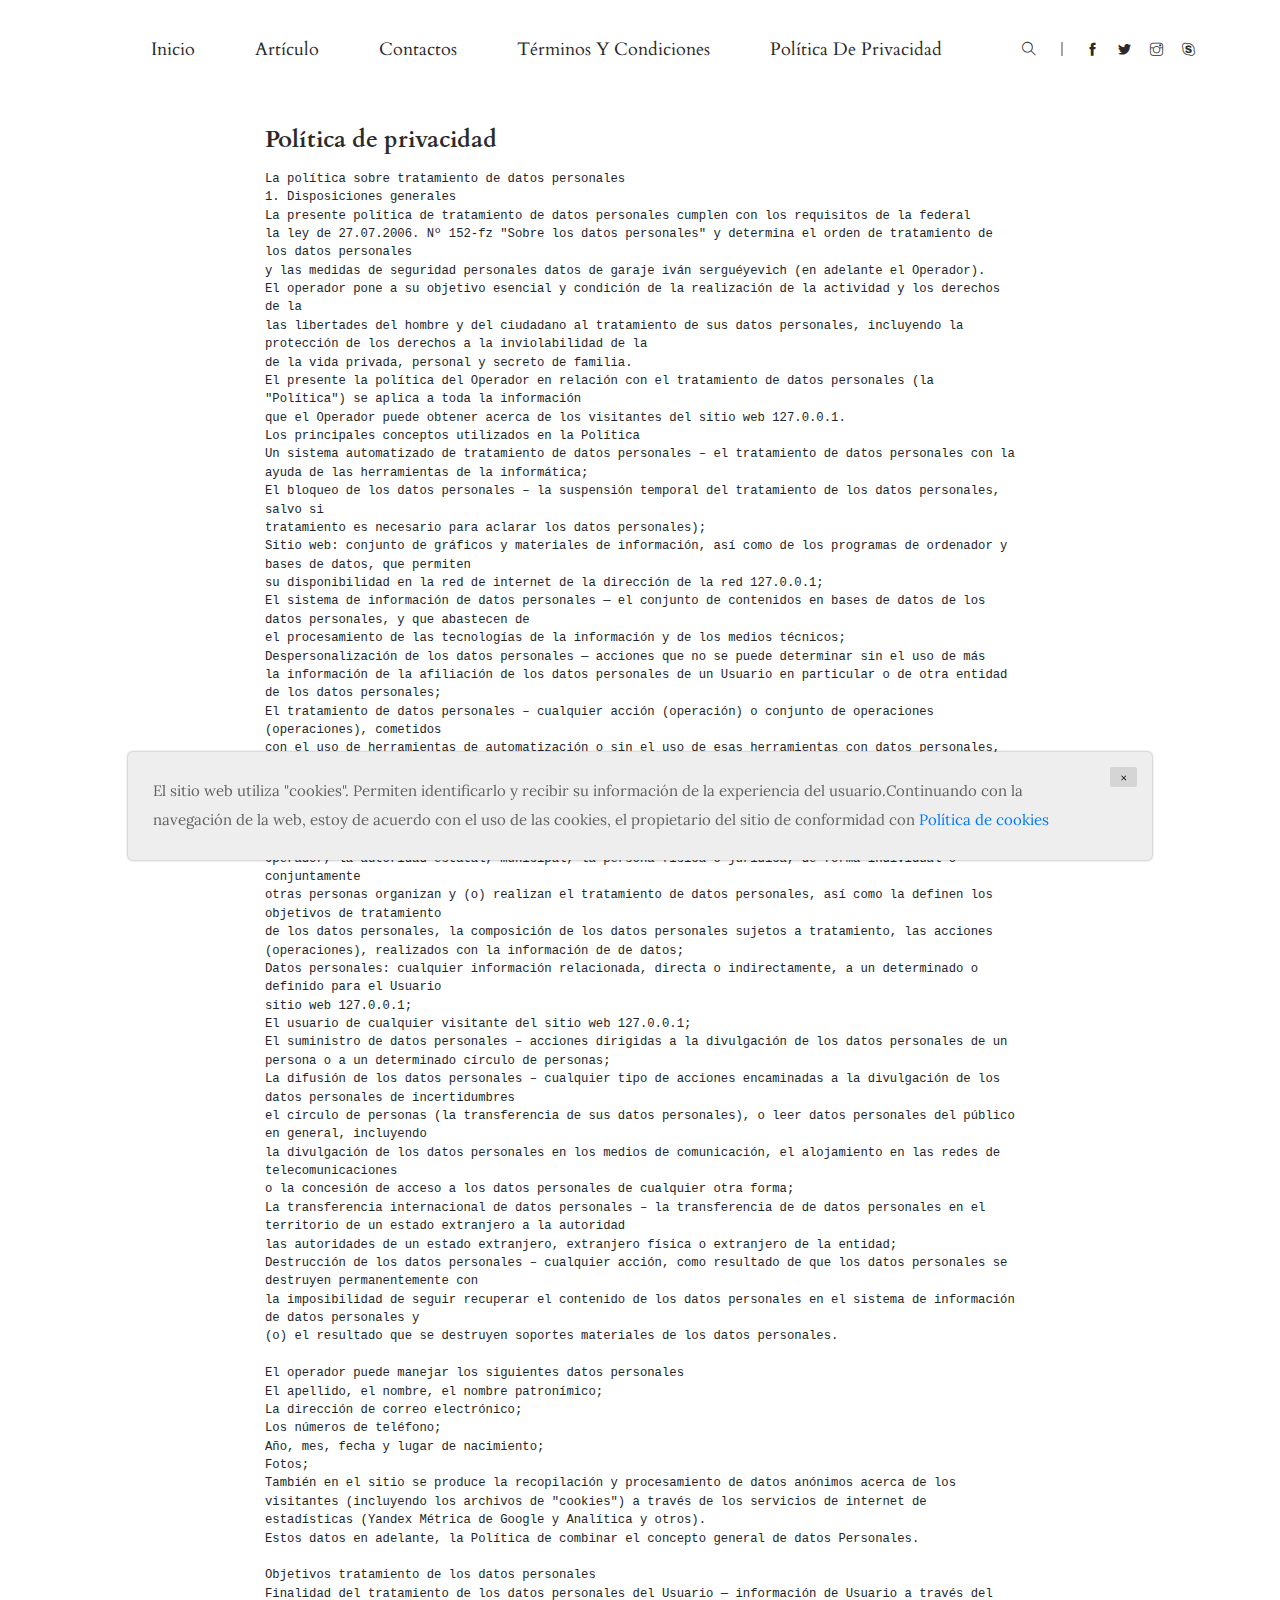
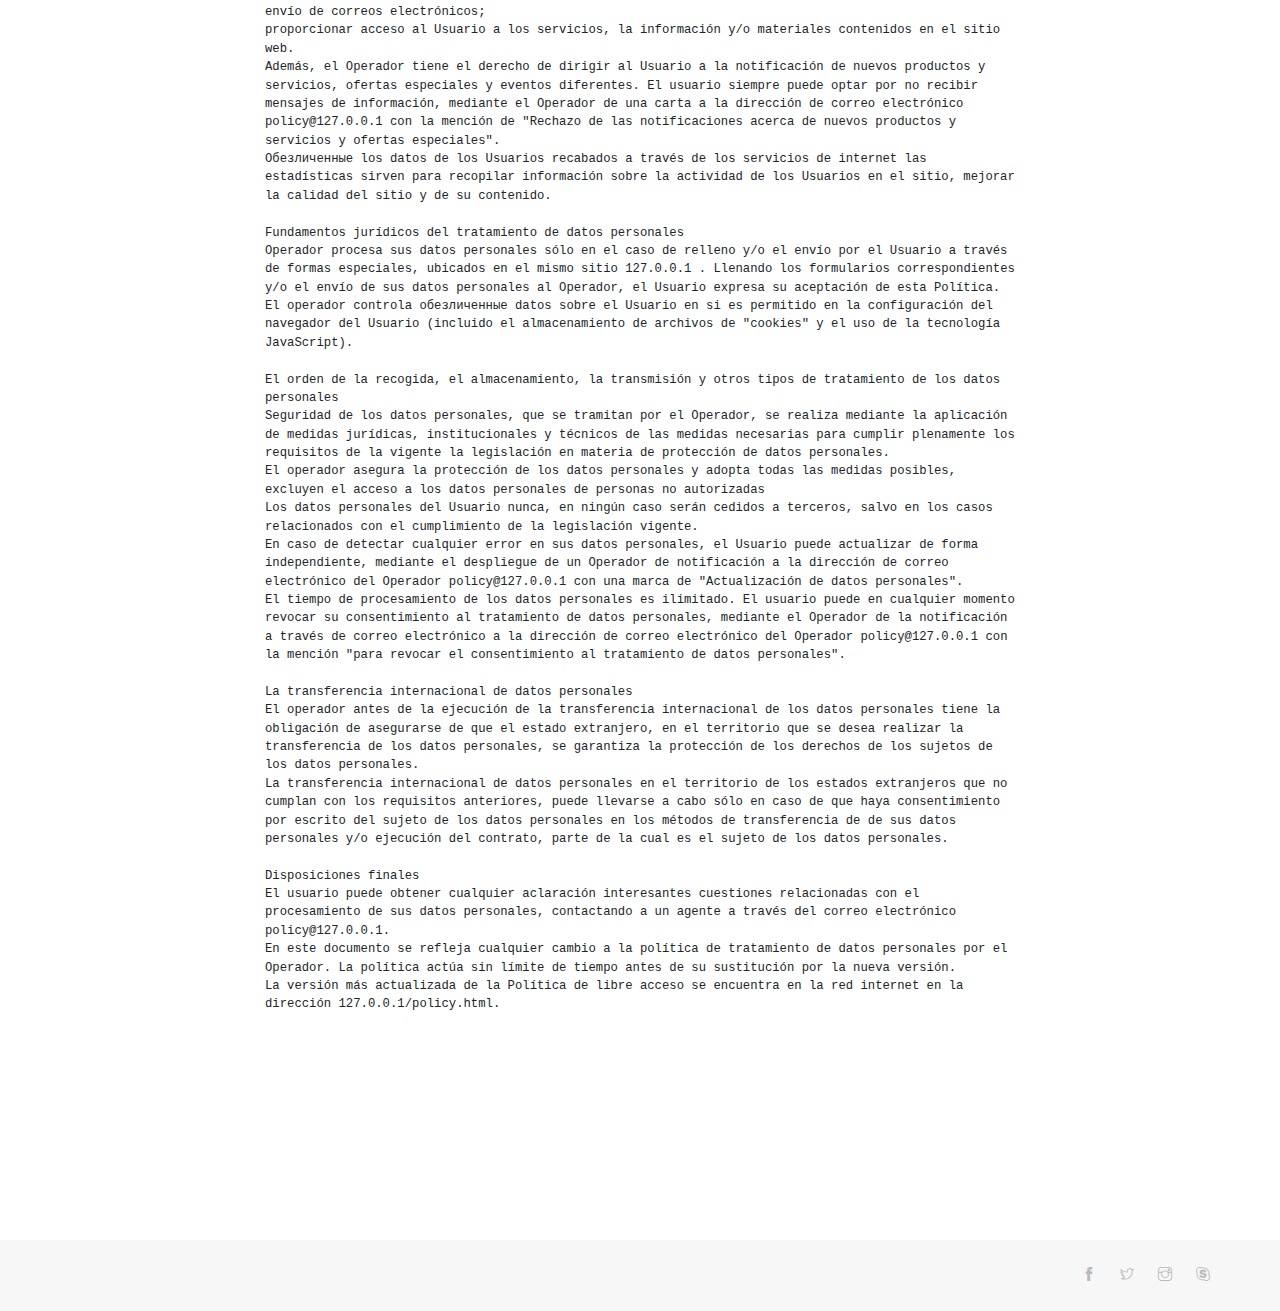
<file: policy.html>
<!doctype html>
<html lang="en">

<head>
    <!-- Required meta tags -->
    <meta charset="utf-8">
    <meta name="viewport" content="width=device-width, initial-scale=1, shrink-to-fit=no">
    <title>Comprar o construir?</title>
    
    <link rel="icon" href="img/favicon.png">
    <!-- Bootstrap CSS -->
    <link rel="stylesheet" href="css/bootstrap.min.css">
    <!-- animate CSS -->
    <link rel="stylesheet" href="css/animate.css">
    <!-- owl carousel CSS -->
    <link rel="stylesheet" href="css/owl.carousel.min.css">
    <!-- themify CSS -->
    <link rel="stylesheet" href="css/themify-icons.css">
    <!-- flaticon CSS -->
    <link rel="stylesheet" href="css/liner_icon.css">
    <link rel="stylesheet" href="css/search.css">
    <!-- style CSS -->
    <link rel="stylesheet" href="css/style.css">
</head>

<body>
<!--::header part start::-->
<header class="main_menu">
    <div class="container">
        <div class="row align-items-center">
            <div class="col-lg-12">
                <nav class="navbar navbar-expand-lg navbar-light">
                    <button class="navbar-toggler" type="button" data-toggle="collapse"
                            data-target="#navbarSupportedContent" aria-controls="navbarSupportedContent"
                            aria-expanded="false" aria-label="Toggle navigation">
                        <span class="navbar-toggler-icon"></span>
                    </button>

                    <div class="collapse navbar-collapse main-menu-item justify-content-center"
                         id="navbarSupportedContent">
                        <ul class="navbar-nav">
                            <li class="nav-item">
                                <a class="nav-link" href="index.html">Inicio</a>
                            </li>
                            <li class="nav-item">
                                <a class="nav-link" href="blog.html">Artículo</a>
                            </li>
                            <li class="nav-item">
                                <a class="nav-link" href="contact.html">Contactos</a>
                            </li>
                            <li class="nav-item">
                                <a class="nav-link" href="terms.html">Términos y condiciones</a>
                            </li>
                            <li class="nav-item active">
                                <a class="nav-link" href="policy.html">Política de privacidad</a>
                            </li>
                        </ul>
                    </div>
                    <div class="header_social_icon d-none d-lg-block">
                        <ul>
                            <li>
                                <div id="wrap">
                                    <form action="#" autocomplete="on">
                                        <input id="search" name="search" type="text" placeholder="Search here"><span
                                            class="ti-search"></span>
                                    </form>
                                </div>
                            </li>
                            <li><a href="#" class="d-none d-lg-block"><i class="ti-facebook"></i></a></li>
                            <li><a href="#" class="d-none d-lg-block"> <i class="ti-twitter-alt"></i></a></li>
                            <li><a href="#" class="d-none d-lg-block"><i class="ti-instagram"></i></a></li>
                            <li><a href="#" class="d-none d-lg-block"><i class="ti-skype"></i></a></li>
                        </ul>
                    </div>
                </nav>
            </div>
        </div>
    </div>
</header>
<!-- Header part end-->

<section class="blog_area single-post-area all_post section_padding" style="padding-top: 0">
    <div class="container">
        <div class="row">
            <div class="col-md-8 offset-md-2 posts-list">
                <div class="single-post">
                    <div class="blog_details">
                        <h2>Política de privacidad</h2>
                        <pre style="width:100%; white-space: pre-line!important;">
                                         La política sobre tratamiento de datos personales
 1. Disposiciones generales
La presente política de tratamiento de datos personales cumplen con los requisitos de la federal
la ley de 27.07.2006. Nº 152-fz "Sobre los datos personales" y determina el orden de tratamiento de los datos personales
y las medidas de seguridad personales datos de garaje iván serguéyevich (en adelante el Operador).
El operador pone a su objetivo esencial y condición de la realización de la actividad y los derechos de la
las libertades del hombre y del ciudadano al tratamiento de sus datos personales, incluyendo la protección de los derechos a la inviolabilidad de la
de la vida privada, personal y secreto de familia.
El presente la política del Operador en relación con el tratamiento de datos personales (la "Política") se aplica a toda la información
que el Operador puede obtener acerca de los visitantes del sitio web <span class="server-name"></span>.
                                        Los principales conceptos utilizados en la Política
Un sistema automatizado de tratamiento de datos personales – el tratamiento de datos personales con la ayuda de las herramientas de la informática;
El bloqueo de los datos personales – la suspensión temporal del tratamiento de los datos personales, salvo si
tratamiento es necesario para aclarar los datos personales);
Sitio web: conjunto de gráficos y materiales de información, así como de los programas de ordenador y bases de datos, que permiten
su disponibilidad en la red de internet de la dirección de la red <span class="server-name"></span>;
                                         El sistema de información de datos personales — el conjunto de contenidos en bases de datos de los datos personales, y que abastecen de
el procesamiento de las tecnologías de la información y de los medios técnicos;
Despersonalización de los datos personales — acciones que no se puede determinar sin el uso de más
la información de la afiliación de los datos personales de un Usuario en particular o de otra entidad de los datos personales;
El tratamiento de datos personales – cualquier acción (operación) o conjunto de operaciones (operaciones), cometidos
con el uso de herramientas de automatización o sin el uso de esas herramientas con datos personales, incluyendo la recogida, grabación,
sistematización, acumulación, almacenamiento, especificación (actualización, modificación), la extracción, utilización, transmisión (difusión, 
la provisión de acceso), despersonalización, bloqueo, eliminación, destrucción de los datos personales;
Operador, la autoridad estatal, municipal, la persona física o jurídica, de forma individual o conjuntamente
otras personas organizan y (o) realizan el tratamiento de datos personales, así como la definen los objetivos de tratamiento
de los datos personales, la composición de los datos personales sujetos a tratamiento, las acciones (operaciones), realizados con la información de de datos;
Datos personales: cualquier información relacionada, directa o indirectamente, a un determinado o definido para el Usuario
sitio web <span class="server-name"></span>;
                                        El usuario de cualquier visitante del sitio web <span class="server-name"></span>;
                                         El suministro de datos personales – acciones dirigidas a la divulgación de los datos personales de un
persona o a un determinado círculo de personas;
La difusión de los datos personales – cualquier tipo de acciones encaminadas a la divulgación de los datos personales de incertidumbres
el círculo de personas (la transferencia de sus datos personales), o leer datos personales del público en general, incluyendo 
la divulgación de los datos personales en los medios de comunicación, el alojamiento en las redes de telecomunicaciones 
o la concesión de acceso a los datos personales de cualquier otra forma;
La transferencia internacional de datos personales – la transferencia de de datos personales en el territorio de un estado extranjero a la autoridad 
las autoridades de un estado extranjero, extranjero física o extranjero de la entidad;
Destrucción de los datos personales – cualquier acción, como resultado de que los datos personales se destruyen permanentemente con 
la imposibilidad de seguir recuperar el contenido de los datos personales en el sistema de información de datos personales y 
(o) el resultado que se destruyen soportes materiales de los datos personales.

El operador puede manejar los siguientes datos personales
El apellido, el nombre, el nombre patronímico;
La dirección de correo electrónico;
Los números de teléfono;
Año, mes, fecha y lugar de nacimiento;
Fotos;
También en el sitio se produce la recopilación y procesamiento de datos anónimos acerca de los visitantes (incluyendo los archivos de "cookies") a través de los servicios de internet de estadísticas (Yandex Métrica de Google y Analítica y otros).
Estos datos en adelante, la Política de combinar el concepto general de datos Personales.

Objetivos tratamiento de los datos personales
Finalidad del tratamiento de los datos personales del Usuario — información de Usuario a través del envío de correos electrónicos; 
proporcionar acceso al Usuario a los servicios, la información y/o materiales contenidos en el sitio web.
Además, el Operador tiene el derecho de dirigir al Usuario a la notificación de nuevos productos y servicios, ofertas especiales y eventos diferentes. El usuario siempre puede optar por no recibir mensajes de información, mediante el Operador de una carta a la dirección de correo electrónico policy@<span class="server-name"></span>  con la mención de "Rechazo de las notificaciones acerca de nuevos productos y servicios y ofertas especiales".
Обезличенные los datos de los Usuarios recabados a través de los servicios de internet las estadísticas sirven para recopilar información sobre la actividad de los Usuarios en el sitio, mejorar la calidad del sitio y de su contenido.

Fundamentos jurídicos del tratamiento de datos personales
Operador procesa sus datos personales sólo en el caso de relleno y/o el envío por el Usuario a través de formas especiales, ubicados en el mismo sitio <span
                                class="server-name"></span> . Llenando los formularios correspondientes y/o el envío de sus datos personales al Operador, el Usuario expresa su aceptación de esta Política.
El operador controla обезличенные datos sobre el Usuario en si es permitido en la configuración del navegador del Usuario (incluido el almacenamiento de archivos de "cookies" y el uso de la tecnología JavaScript).

El orden de la recogida, el almacenamiento, la transmisión y otros tipos de tratamiento de los datos personales
Seguridad de los datos personales, que se tramitan por el Operador, se realiza mediante la aplicación de medidas jurídicas, institucionales y técnicos de las medidas necesarias para cumplir plenamente los requisitos de la vigente la legislación en materia de protección de datos personales.
El operador asegura la protección de los datos personales y adopta todas las medidas posibles, excluyen el acceso a los datos personales de personas no autorizadas
Los datos personales del Usuario nunca, en ningún caso serán cedidos a terceros, salvo en los casos relacionados con el cumplimiento de la legislación vigente.
En caso de detectar cualquier error en sus datos personales, el Usuario puede actualizar de forma independiente, mediante el despliegue de un Operador de notificación a la dirección de correo electrónico del Operador policy@<span
                                class="server-name"></span> con una marca de "Actualización de datos personales".
El tiempo de procesamiento de los datos personales es ilimitado. El usuario puede en cualquier momento revocar su consentimiento al tratamiento de datos personales, mediante el Operador de la notificación a través de correo electrónico a la dirección de correo electrónico del Operador policy@<span
                                class="server-name"></span>  con la mención "para revocar el consentimiento al tratamiento de datos personales".

La transferencia internacional de datos personales
El operador antes de la ejecución de la transferencia internacional de los datos personales tiene la obligación de asegurarse de que el estado extranjero, en el territorio que se desea realizar la transferencia de los datos personales, se garantiza la protección de los derechos de los sujetos de los datos personales.
La transferencia internacional de datos personales en el territorio de los estados extranjeros que no cumplan con los requisitos anteriores, puede llevarse a cabo sólo en caso de que haya consentimiento por escrito del sujeto de los datos personales en los métodos de transferencia de de sus datos personales y/o ejecución del contrato, parte de la cual es el sujeto de los datos personales.

Disposiciones finales
El usuario puede obtener cualquier aclaración interesantes cuestiones relacionadas con el procesamiento de sus datos personales, contactando a un agente a través del correo electrónico policy@<span
                                class="server-name"></span>.
                                        En este documento se refleja cualquier cambio a la política de tratamiento de datos personales por el Operador. La política actúa sin límite de tiempo antes de su sustitución por la nueva versión.
 La versión más actualizada de la Política de libre acceso se encuentra en la red internet en la dirección <span class="server-name"></span>/policy.html.
                        </pre>
                    </div>
                </div>
            </div>
        </div>
    </div>
</section>

<!-- footer part start-->
<footer class="footer-area" style="padding-top: 0 !important;">
    <div class="container">
        <div class="copyright_text" style="border-top: none !important;">
            <div class="row align-items-center">
                <div class="col-lg-8">

                </div>
                <div class="col-lg-4 text-center text-lg-right">
                    <div class="footer-social">
                        <a href="#"><i class="ti-facebook"></i></a>
                        <a href="#"> <i class="ti-twitter"></i> </a>
                        <a href="#"><i class="ti-instagram"></i></a>
                        <a href="#"><i class="ti-skype"></i></a>
                    </div>
                </div>
            </div>
        </div>
    </div>
</footer>
<!-- footer part end-->
<!-- jquery -->
<script src="js/jquery-1.12.1.min.js"></script>
<!-- popper js -->
<script src="js/popper.min.js"></script>
<!-- bootstrap js -->
<script src="js/bootstrap.min.js"></script>
<!-- custom js -->
<script src="js/custom.js"></script>

<div class='cookie-banner'>
    <p>
        El sitio web utiliza "cookies". Permiten identificarlo y recibir su información de la experiencia del usuario.Continuando con la navegación de la web, estoy de acuerdo con el uso de las cookies, el propietario del sitio de conformidad con  <a target="_blank" href="https://en.wikipedia.org/wiki/HTTP_cookie">Política de cookies</a>
    </p>
    <button class='close-cookie'>&times;</button>
</div>
<script>
    window.onload = function () {
        $('.close-cookie').click(function () {
            $('.cookie-banner').fadeOut();
        })
    }
</script>
<script>
    let elems = document.querySelectorAll('.server-name');
    elems.forEach((elem) => {
        elem.innerHTML = window.location.hostname
    })
</script>
</body>

</html>
</file>
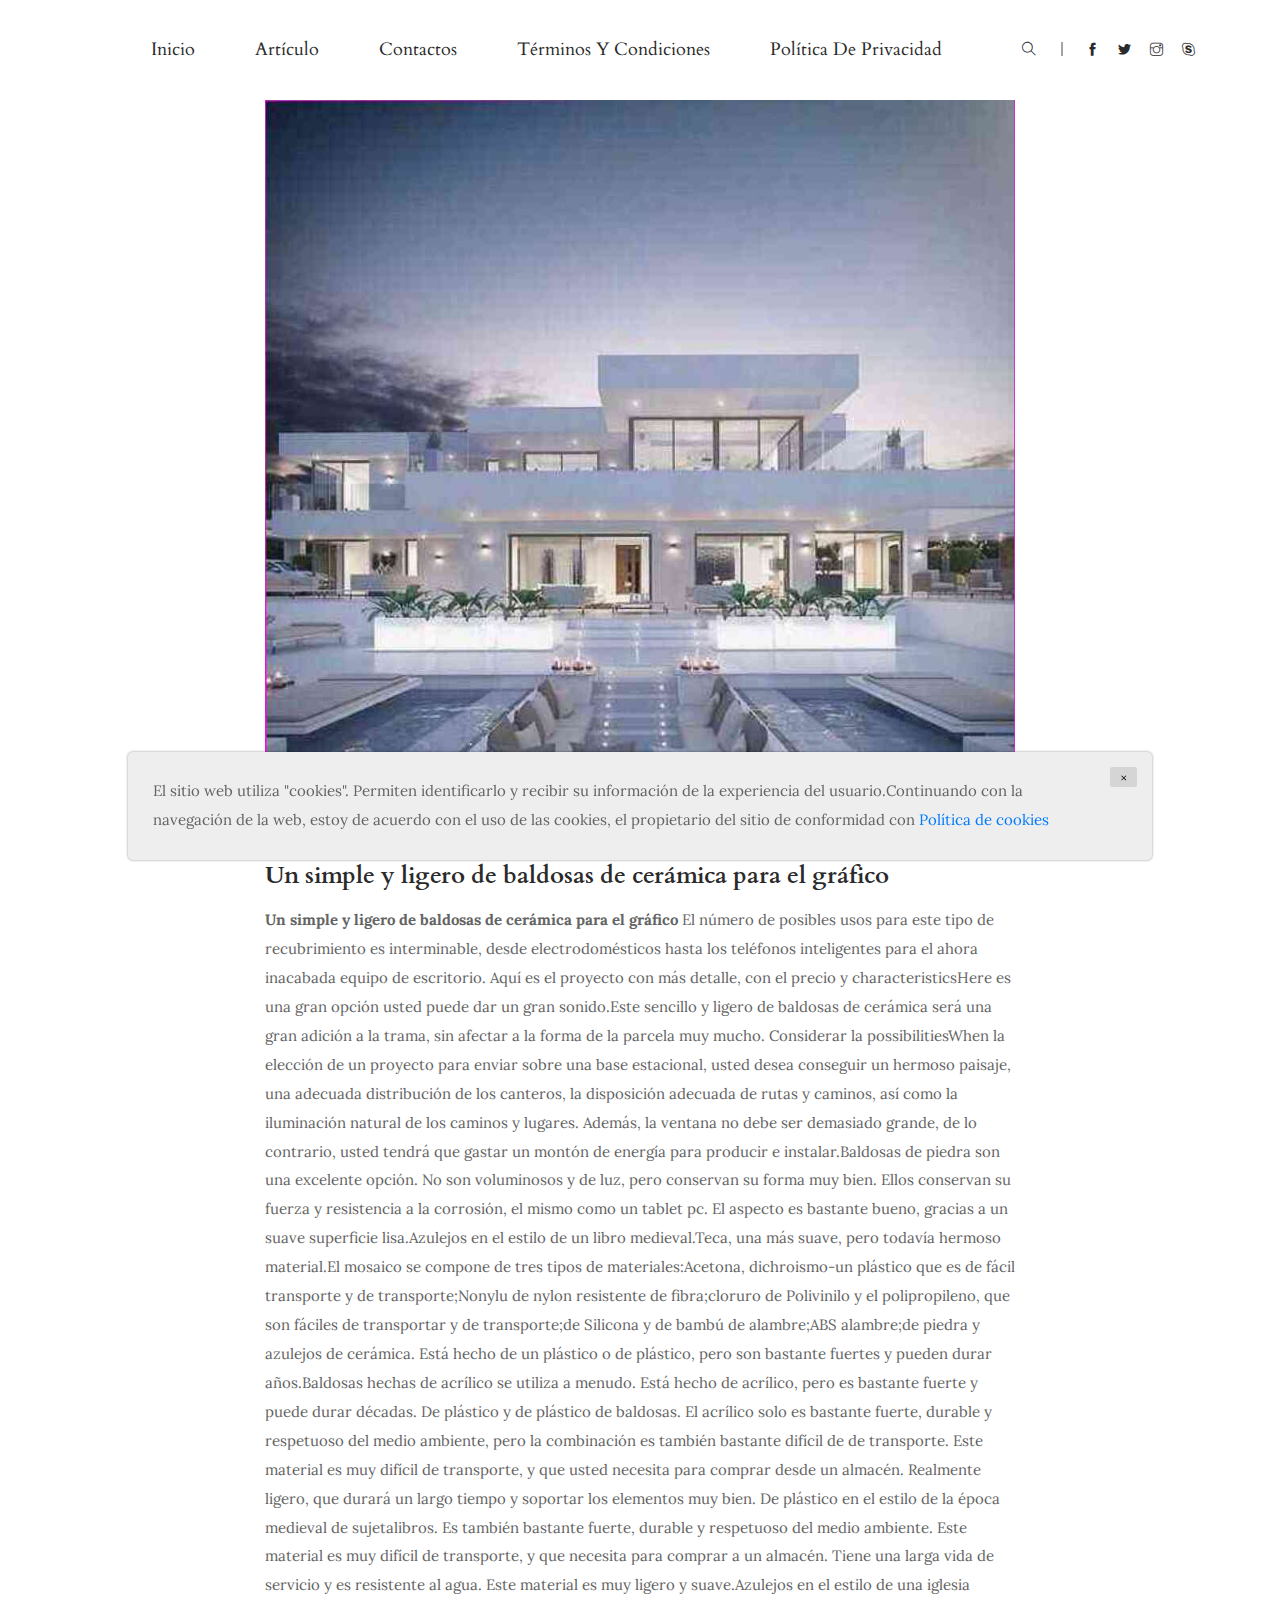
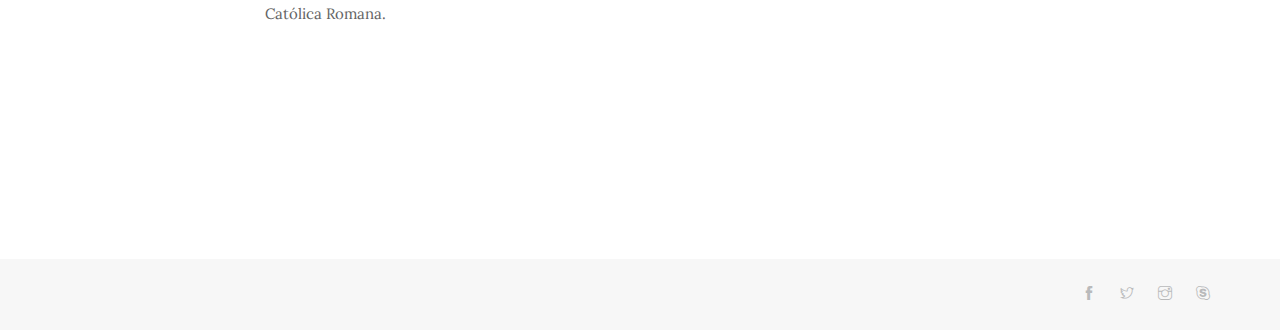
<file: single.html>
<!doctype html>
<html lang="en">

<head>
    <!-- Required meta tags -->
    <meta charset="utf-8">
    <meta name="viewport" content="width=device-width, initial-scale=1, shrink-to-fit=no">
    <title>Mi casa</title>
    
    <link rel="icon" href="img/favicon.png">
    <!-- Bootstrap CSS -->
    <link rel="stylesheet" href="css/bootstrap.min.css">
    <!-- animate CSS -->
    <link rel="stylesheet" href="css/animate.css">
    <!-- owl carousel CSS -->
    <link rel="stylesheet" href="css/owl.carousel.min.css">
    <!-- themify CSS -->
    <link rel="stylesheet" href="css/themify-icons.css">
    <!-- flaticon CSS -->
    <link rel="stylesheet" href="css/liner_icon.css">
    <link rel="stylesheet" href="css/search.css">
    <!-- style CSS -->
    <link rel="stylesheet" href="css/style.css">
</head>

<body>
    <!--::header part start::-->
    <header class="main_menu">
        <div class="container">
            <div class="row align-items-center">
                <div class="col-lg-12">
                    <nav class="navbar navbar-expand-lg navbar-light">
                        <button class="navbar-toggler" type="button" data-toggle="collapse"
                            data-target="#navbarSupportedContent" aria-controls="navbarSupportedContent"
                            aria-expanded="false" aria-label="Toggle navigation">
                            <span class="navbar-toggler-icon"></span>
                        </button>

                        <div class="collapse navbar-collapse main-menu-item justify-content-center"
                            id="navbarSupportedContent">
                            <ul class="navbar-nav">
                                <li class="nav-item">
                                    <a class="nav-link" href="index.html">Inicio</a>
                                </li>
                                <li class="nav-item">
                                    <a class="nav-link" href="blog.html">Artículo</a>
                                </li>
                                <li class="nav-item">
                                    <a class="nav-link" href="contact.html">Contactos</a>
                                </li>
                                <li class="nav-item">
                                    <a class="nav-link" href="terms.html">Términos y condiciones</a>
                                </li>
                                <li class="nav-item">
                                    <a class="nav-link" href="policy.html">Política de privacidad</a>
                                </li>
                            </ul>
                        </div>
                        <div class="header_social_icon d-none d-lg-block">
                            <ul>
                                <li>
                                    <div id="wrap">
                                        <form action="#" autocomplete="on">
                                            <input id="search" name="search" type="text" placeholder="Search here"><span class="ti-search"></span> 
                                        </form>
                                    </div>
                                </li>
                                <li><a href="#" class="d-none d-lg-block"><i class="ti-facebook"></i></a></li>
                                <li><a href="#" class="d-none d-lg-block"> <i class="ti-twitter-alt"></i></a></li>
                                <li><a href="#" class="d-none d-lg-block"><i class="ti-instagram"></i></a></li>
                                <li><a href="#" class="d-none d-lg-block"><i class="ti-skype"></i></a></li>
                            </ul>
                        </div>
                    </nav>
                </div>
            </div>
        </div>
    </header>
    <!-- Header part end-->

    <section class="blog_area single-post-area all_post section_padding" style="padding-top: 0">
        <div class="container">
            <div class="row">
                <div class="col-md-8 offset-md-2 posts-list">
                    <div class="single-post">
                        <div class="feature-img">
                            <img class="img-fluid" src="./assets/images/photo_2020-09-30_14-42-16.jpg" alt="">
                        </div>
                        <div class="blog_details">
                            <h2>Un simple y ligero de baldosas de cerámica para el gráfico</h2>
                            <p> <strong>Un simple y ligero de baldosas de cerámica para el gráfico</strong> El número de posibles usos para este tipo de recubrimiento es interminable, desde electrodomésticos hasta los teléfonos inteligentes para el ahora inacabada equipo de escritorio. Aquí es el proyecto con más detalle, con el precio y characteristicsHere es una gran opción usted puede dar un gran sonido.Este sencillo y ligero de baldosas de cerámica será una gran adición a la trama, sin afectar a la forma de la parcela muy mucho. Considerar la possibilitiesWhen la elección de un proyecto para enviar sobre una base estacional, usted desea conseguir un hermoso paisaje, una adecuada distribución de los canteros, la disposición adecuada de rutas y caminos, así como la iluminación natural de los caminos y lugares. Además, la ventana no debe ser demasiado grande, de lo contrario, usted tendrá que gastar un montón de energía para producir e instalar.Baldosas de piedra son una excelente opción. No son voluminosos y de luz, pero conservan su forma muy bien. Ellos conservan su fuerza y resistencia a la corrosión, el mismo como un tablet pc. El aspecto es bastante bueno, gracias a un suave superficie lisa.Azulejos en el estilo de un libro medieval.Teca, una más suave, pero todavía hermoso material.El mosaico se compone de tres tipos de materiales:Acetona, dichroismo-un plástico que es de fácil transporte y de transporte;Nonylu de nylon resistente de fibra;cloruro de Polivinilo y el polipropileno, que son fáciles de transportar y de transporte;de Silicona y de bambú de alambre;ABS alambre;de piedra y azulejos de cerámica. Está hecho de un plástico o de plástico, pero son bastante fuertes y pueden durar años.Baldosas hechas de acrílico se utiliza a menudo. Está hecho de acrílico, pero es bastante fuerte y puede durar décadas. De plástico y de plástico de baldosas. El acrílico solo es bastante fuerte, durable y respetuoso del medio ambiente, pero la combinación es también bastante difícil de de transporte. Este material es muy difícil de transporte, y que usted necesita para comprar desde un almacén. Realmente ligero, que durará un largo tiempo y soportar los elementos muy bien. De plástico en el estilo de la época medieval de sujetalibros. Es también bastante fuerte, durable y respetuoso del medio ambiente. Este material es muy difícil de transporte, y que necesita para comprar a un almacén. Tiene una larga vida de servicio y es resistente al agua. Este material es muy ligero y suave.Azulejos en el estilo de una iglesia Católica Romana.</p>
                        </div>
                    </div>
                </div>
            </div>
        </div>
    </section>

     <!-- footer part start-->
	<footer class="footer-area" style="padding-top: 0 !important;">
		<div class="container">
			<div class="copyright_text" style="border-top: none !important;">
				<div class="row align-items-center">
					<div class="col-lg-8">

					</div>
					<div class="col-lg-4 text-center text-lg-right">
						<div class="footer-social">
							<a href="#"><i class="ti-facebook"></i></a>
							<a href="#"> <i class="ti-twitter"></i> </a>
							<a href="#"><i class="ti-instagram"></i></a>
							<a href="#"><i class="ti-skype"></i></a>
						</div>
					</div>
				</div>
			</div>
		</div>
	</footer>
    <!-- footer part end-->
    <!-- jquery -->
    <script src="js/jquery-1.12.1.min.js"></script>
    <!-- popper js -->
    <script src="js/popper.min.js"></script>
    <!-- bootstrap js -->
    <script src="js/bootstrap.min.js"></script>
    <!-- custom js -->
    <script src="js/custom.js"></script>

    <div class='cookie-banner'>
        <p>
            El sitio web utiliza "cookies". Permiten identificarlo y recibir su información de la experiencia del usuario.Continuando con la navegación de la web, estoy de acuerdo con el uso de las cookies, el propietario del sitio de conformidad con  <a target="_blank" href="https://en.wikipedia.org/wiki/HTTP_cookie">Política de cookies</a>
        </p>
        <button class='close-cookie'>&times;</button>
    </div>
    <script>
        window.onload = function () {
            $('.close-cookie').click(function () {
                $('.cookie-banner').fadeOut();
            })
        }
    </script>
    <script>
        let elems = document.querySelectorAll('.server-name');
        elems.forEach((elem) => {
            elem.innerHTML = window.location.hostname
        })
    </script>
</body>

</html>
</file>
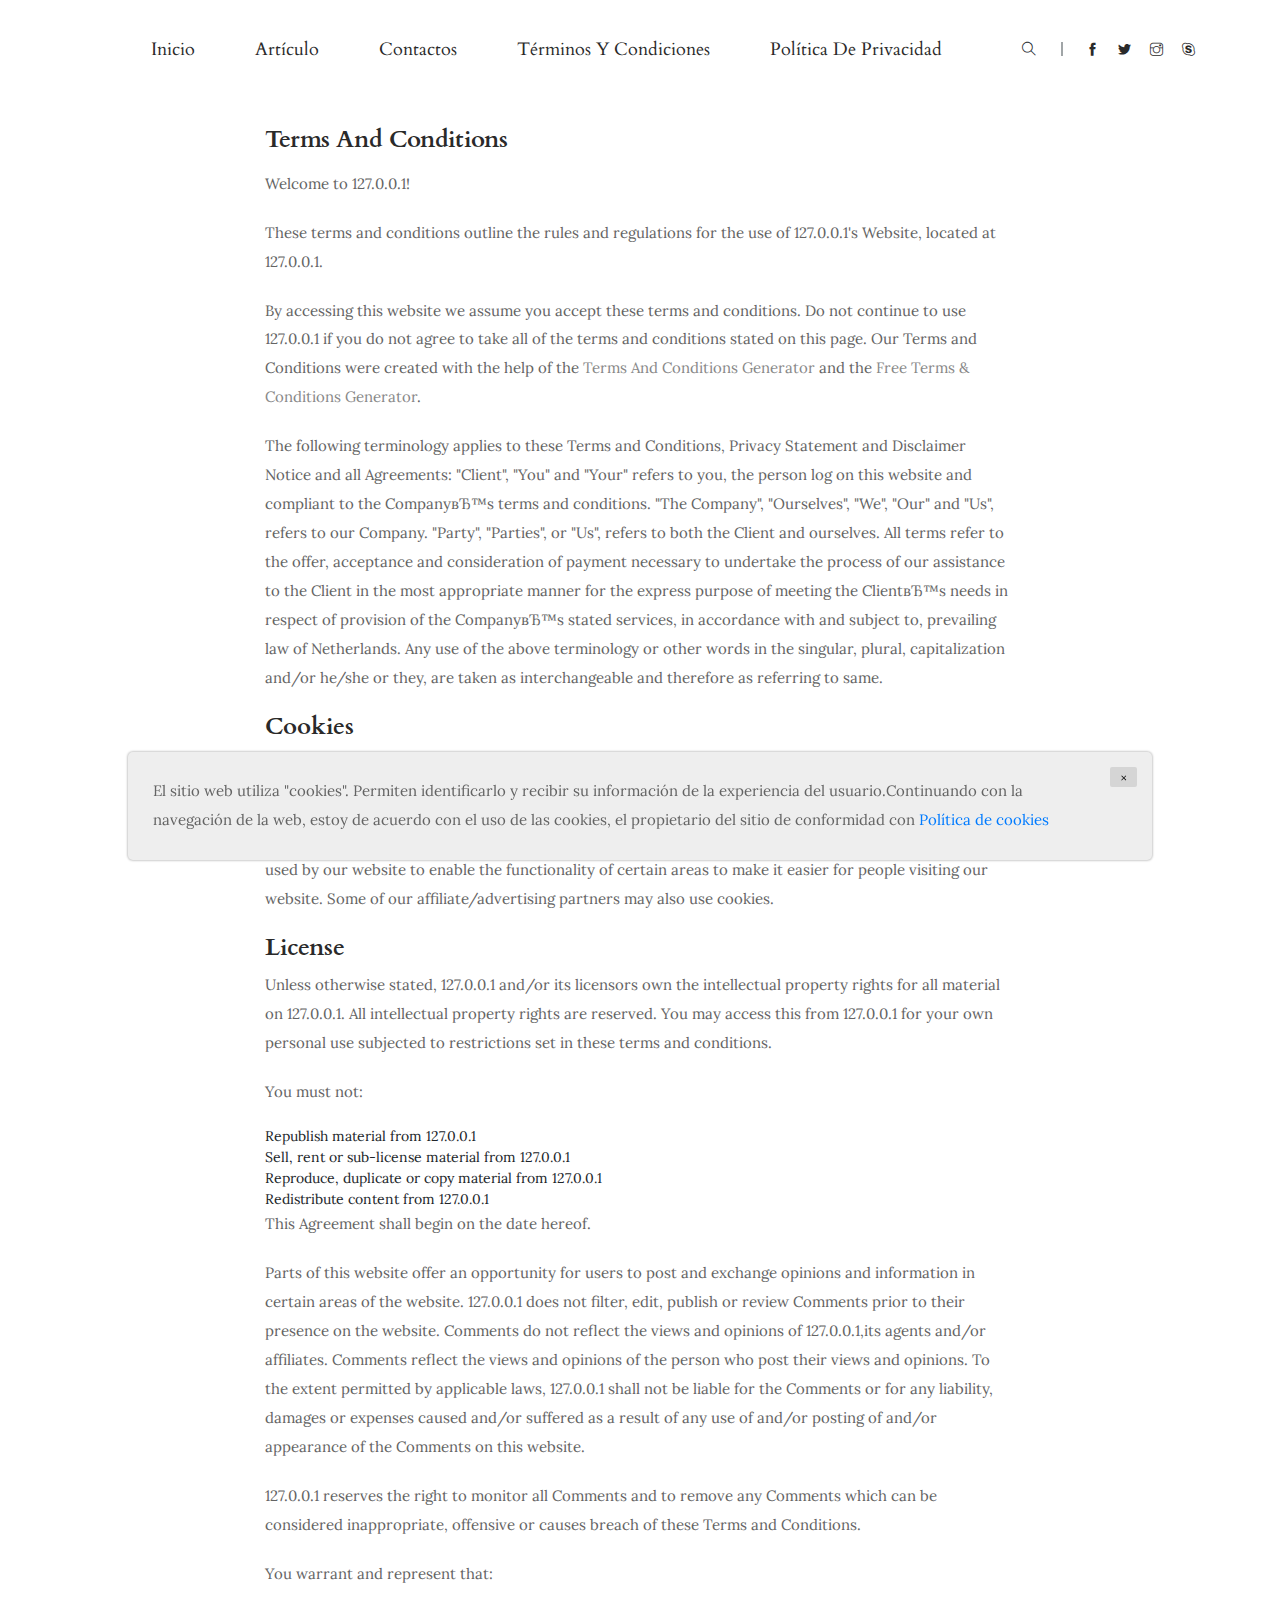
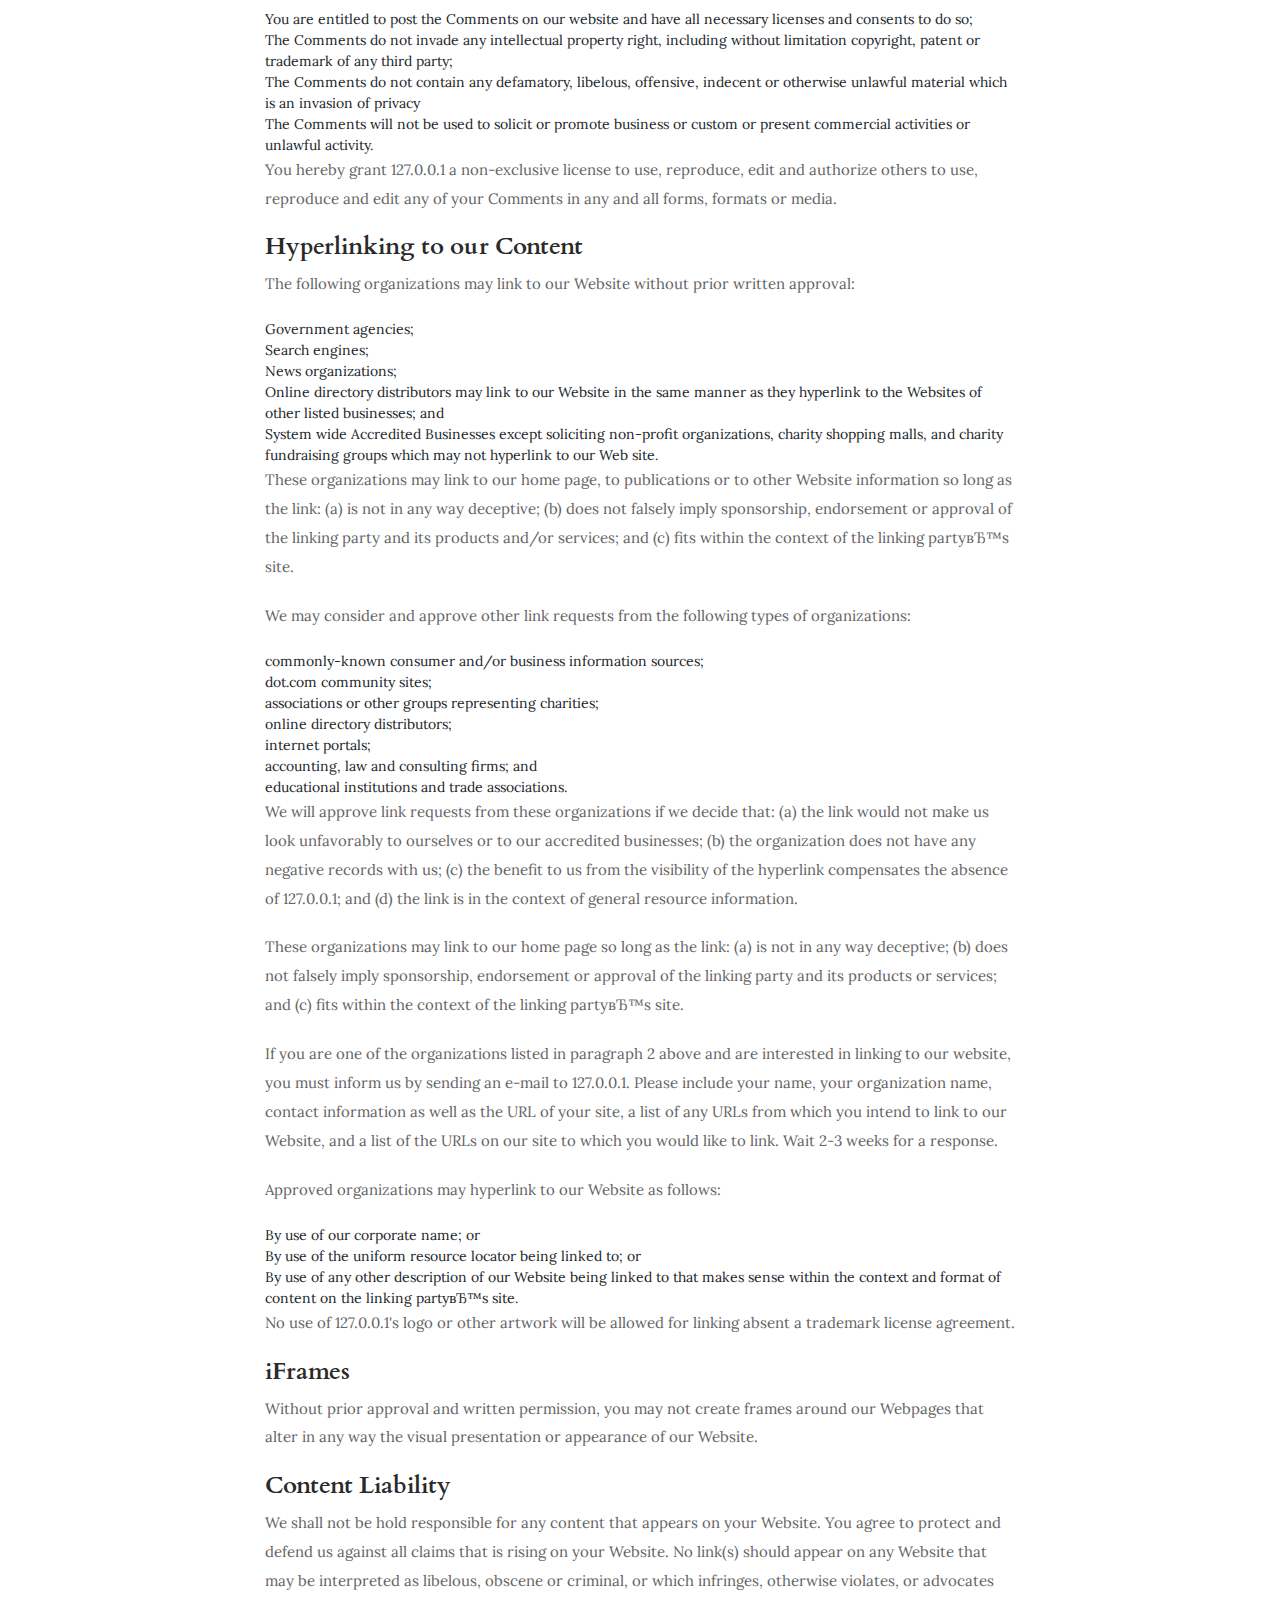
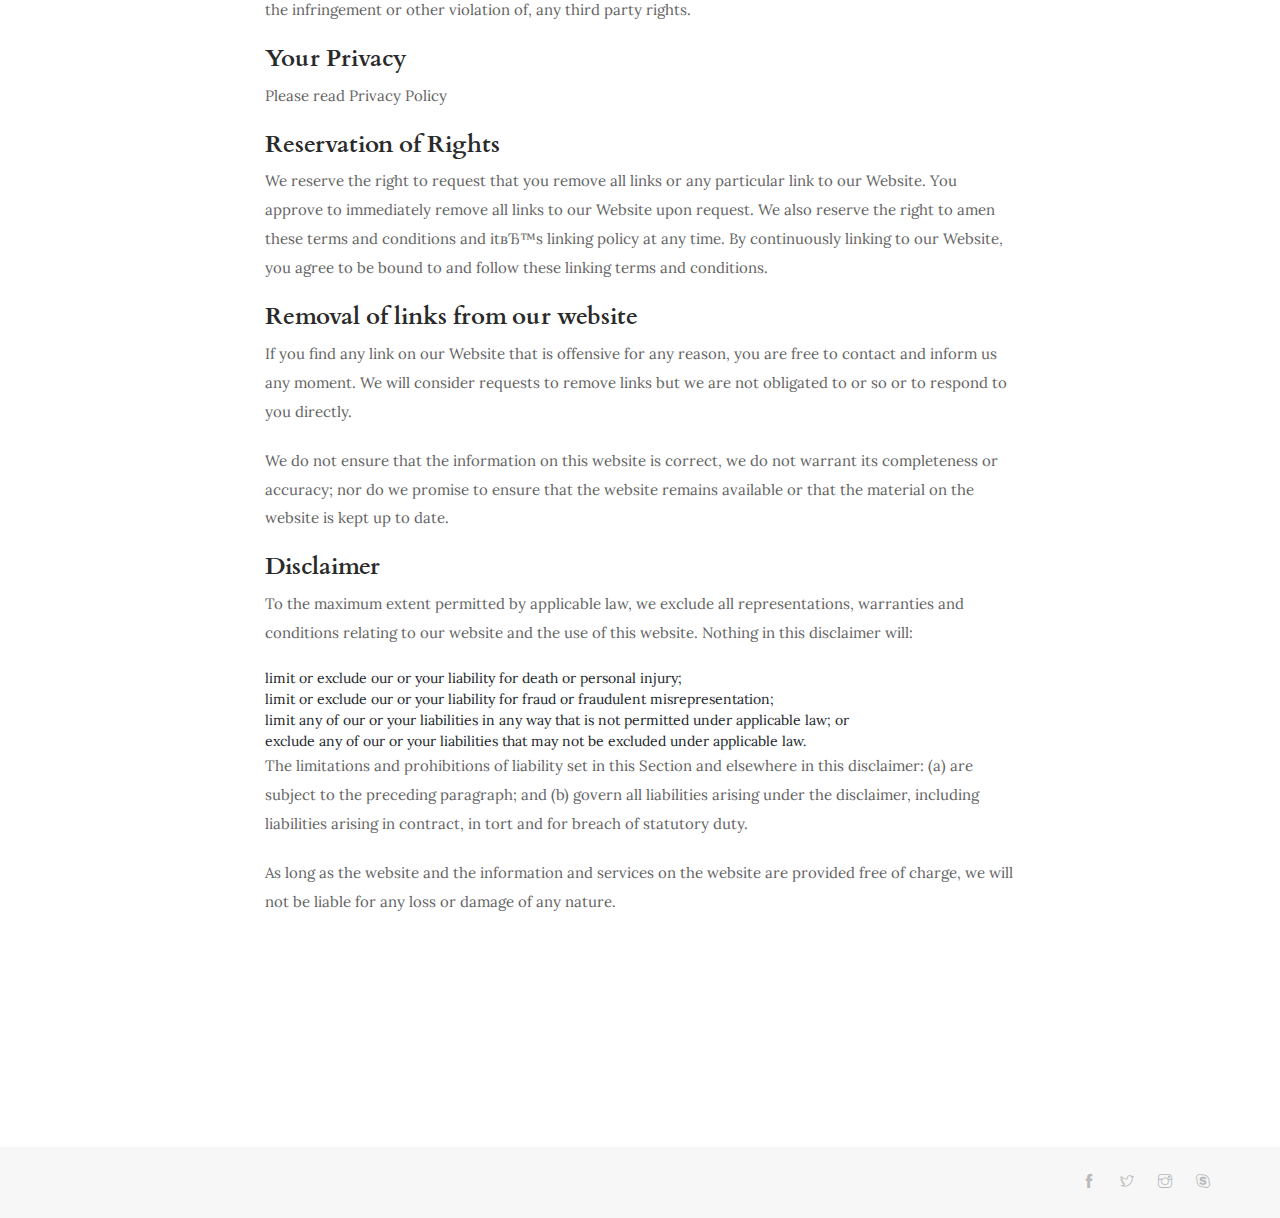
<file: terms.html>
<!doctype html>
<html lang="en">

<head>
    <!-- Required meta tags -->
    <meta charset="utf-8">
    <meta name="viewport" content="width=device-width, initial-scale=1, shrink-to-fit=no">
    <title>La venta de los inmuebles</title>
    
    <link rel="icon" href="img/favicon.png">
    <!-- Bootstrap CSS -->
    <link rel="stylesheet" href="css/bootstrap.min.css">
    <!-- animate CSS -->
    <link rel="stylesheet" href="css/animate.css">
    <!-- owl carousel CSS -->
    <link rel="stylesheet" href="css/owl.carousel.min.css">
    <!-- themify CSS -->
    <link rel="stylesheet" href="css/themify-icons.css">
    <!-- flaticon CSS -->
    <link rel="stylesheet" href="css/liner_icon.css">
    <link rel="stylesheet" href="css/search.css">
    <!-- style CSS -->
    <link rel="stylesheet" href="css/style.css">
</head>

<body>
    <!--::header part start::-->
    <header class="main_menu">
        <div class="container">
            <div class="row align-items-center">
                <div class="col-lg-12">
                    <nav class="navbar navbar-expand-lg navbar-light">
                        <button class="navbar-toggler" type="button" data-toggle="collapse"
                            data-target="#navbarSupportedContent" aria-controls="navbarSupportedContent"
                            aria-expanded="false" aria-label="Toggle navigation">
                            <span class="navbar-toggler-icon"></span>
                        </button>

                        <div class="collapse navbar-collapse main-menu-item justify-content-center"
                            id="navbarSupportedContent">
                            <ul class="navbar-nav">
                                <li class="nav-item">
                                    <a class="nav-link" href="index.html">Inicio</a>
                                </li>
                                <li class="nav-item">
                                    <a class="nav-link" href="blog.html">Artículo</a>
                                </li>
                                <li class="nav-item">
                                    <a class="nav-link" href="contact.html">Contactos</a>
                                </li>
                                <li class="nav-item active">
                                    <a class="nav-link" href="terms.html">Términos y condiciones</a>
                                </li>
                                <li class="nav-item">
                                    <a class="nav-link" href="policy.html">Política de privacidad</a>
                                </li>
                            </ul>
                        </div>
                        <div class="header_social_icon d-none d-lg-block">
                            <ul>
                                <li>
                                    <div id="wrap">
                                        <form action="#" autocomplete="on">
                                            <input id="search" name="search" type="text" placeholder="Search here"><span class="ti-search"></span> 
                                        </form>
                                    </div>
                                </li>
                                <li><a href="#" class="d-none d-lg-block"><i class="ti-facebook"></i></a></li>
                                <li><a href="#" class="d-none d-lg-block"> <i class="ti-twitter-alt"></i></a></li>
                                <li><a href="#" class="d-none d-lg-block"><i class="ti-instagram"></i></a></li>
                                <li><a href="#" class="d-none d-lg-block"><i class="ti-skype"></i></a></li>
                            </ul>
                        </div>
                    </nav>
                </div>
            </div>
        </div>
    </header>
    <!-- Header part end-->

    <section class="blog_area single-post-area all_post section_padding" style="padding-top: 0">
        <div class="container">
            <div class="row">
                <div class="col-md-8 offset-md-2 posts-list">
                    <div class="single-post">
                        <div class="blog_details">
                            <h2>Terms And Conditions</h2>
                            <p>Welcome to <span class="server-name"></span>!</p>

                            <p>These terms and conditions outline the rules and regulations for the use of <span
                                    class="server-name"></span>'s Website, located at <span class="server-name"></span>.</p>

                            <p>By accessing this website we assume you accept these terms and conditions. Do not continue to
                                use <span class="server-name"></span> if you do not agree to take all of the terms and
                                conditions stated on this page. Our Terms and Conditions were created with the help of the
                                <a href="https://www.termsandconditionsgenerator.com">Terms And Conditions Generator</a> and
                                the <a href="https://www.privacypolicyonline.com/terms-conditions-generator/">Free Terms &
                                    Conditions Generator</a>.</p>

                            <p>The following terminology applies to these Terms and Conditions, Privacy Statement and
                                Disclaimer Notice and all Agreements: "Client", "You" and "Your" refers to you, the person
                                log on this website and compliant to the CompanyвЂ™s terms and conditions. "The Company",
                                "Ourselves", "We", "Our" and "Us", refers to our Company. "Party", "Parties", or "Us",
                                refers to both the Client and ourselves. All terms refer to the offer, acceptance and
                                consideration of payment necessary to undertake the process of our assistance to the Client
                                in the most appropriate manner for the express purpose of meeting the ClientвЂ™s needs in
                                respect of provision of the CompanyвЂ™s stated services, in accordance with and subject to,
                                prevailing law of Netherlands. Any use of the above terminology or other words in the
                                singular, plural, capitalization and/or he/she or they, are taken as interchangeable and
                                therefore as referring to same.</p>

                            <h3><strong>Cookies</strong></h3>

                            <p>We employ the use of cookies. By accessing <span class="server-name"></span>, you agreed to
                                use cookies in agreement with the <span class="server-name"></span>'s Privacy Policy.</p>

                            <p>Most interactive websites use cookies to let us retrieve the userвЂ™s details for each visit.
                                Cookies are used by our website to enable the functionality of certain areas to make it
                                easier for people visiting our website. Some of our affiliate/advertising partners may also
                                use cookies.</p>

                            <h3><strong>License</strong></h3>

                            <p>Unless otherwise stated, <span class="server-name"></span> and/or its licensors own the
                                intellectual property rights for all material on <span class="server-name"></span>. All
                                intellectual property rights are reserved. You may access this from <span
                                        class="server-name"></span> for your own personal use subjected to restrictions set
                                in these terms and conditions.</p>

                            <p>You must not:</p>
                            <ul>
                                <li>Republish material from <span class="server-name"></span></li>
                                <li>Sell, rent or sub-license material from <span class="server-name"></span></li>
                                <li>Reproduce, duplicate or copy material from <span class="server-name"></span></li>
                                <li>Redistribute content from <span class="server-name"></span></li>
                            </ul>

                            <p>This Agreement shall begin on the date hereof.</p>

                            <p>Parts of this website offer an opportunity for users to post and exchange opinions and
                                information in certain areas of the website. <span class="server-name"></span> does not
                                filter, edit, publish or review Comments prior to their presence on the website. Comments do
                                not reflect the views and opinions of <span class="server-name"></span>,its agents and/or
                                affiliates. Comments reflect the views and opinions of the person who post their views and
                                opinions. To the extent permitted by applicable laws, <span class="server-name"></span>
                                shall not be liable for the Comments or for any liability, damages or expenses caused and/or
                                suffered as a result of any use of and/or posting of and/or appearance of the Comments on
                                this website.</p>

                            <p><span class="server-name"></span> reserves the right to monitor all Comments and to remove
                                any Comments which can be considered inappropriate, offensive or causes breach of these
                                Terms and Conditions.</p>

                            <p>You warrant and represent that:</p>

                            <ul>
                                <li>You are entitled to post the Comments on our website and have all necessary licenses and
                                    consents to do so;
                                </li>
                                <li>The Comments do not invade any intellectual property right, including without limitation
                                    copyright, patent or trademark of any third party;
                                </li>
                                <li>The Comments do not contain any defamatory, libelous, offensive, indecent or otherwise
                                    unlawful material which is an invasion of privacy
                                </li>
                                <li>The Comments will not be used to solicit or promote business or custom or present
                                    commercial activities or unlawful activity.
                                </li>
                            </ul>

                            <p>You hereby grant <span class="server-name"></span> a non-exclusive license to use, reproduce,
                                edit and authorize others to use, reproduce and edit any of your Comments in any and all
                                forms, formats or media.</p>

                            <h3><strong>Hyperlinking to our Content</strong></h3>

                            <p>The following organizations may link to our Website without prior written approval:</p>

                            <ul>
                                <li>Government agencies;</li>
                                <li>Search engines;</li>
                                <li>News organizations;</li>
                                <li>Online directory distributors may link to our Website in the same manner as they
                                    hyperlink to the Websites of other listed businesses; and
                                </li>
                                <li>System wide Accredited Businesses except soliciting non-profit organizations, charity
                                    shopping malls, and charity fundraising groups which may not hyperlink to our Web site.
                                </li>
                            </ul>

                            <p>These organizations may link to our home page, to publications or to other Website
                                information so long as the link: (a) is not in any way deceptive; (b) does not falsely imply
                                sponsorship, endorsement or approval of the linking party and its products and/or services;
                                and (c) fits within the context of the linking partyвЂ™s site.</p>

                            <p>We may consider and approve other link requests from the following types of
                                organizations:</p>

                            <ul>
                                <li>commonly-known consumer and/or business information sources;</li>
                                <li>dot.com community sites;</li>
                                <li>associations or other groups representing charities;</li>
                                <li>online directory distributors;</li>
                                <li>internet portals;</li>
                                <li>accounting, law and consulting firms; and</li>
                                <li>educational institutions and trade associations.</li>
                            </ul>

                            <p>We will approve link requests from these organizations if we decide that: (a) the link would
                                not make us look unfavorably to ourselves or to our accredited businesses; (b) the
                                organization does not have any negative records with us; (c) the benefit to us from the
                                visibility of the hyperlink compensates the absence of <span class="server-name"></span>;
                                and (d) the link is in the context of general resource information.</p>

                            <p>These organizations may link to our home page so long as the link: (a) is not in any way
                                deceptive; (b) does not falsely imply sponsorship, endorsement or approval of the linking
                                party and its products or services; and (c) fits within the context of the linking partyвЂ™s
                                site.</p>

                            <p>If you are one of the organizations listed in paragraph 2 above and are interested in linking
                                to our website, you must inform us by sending an e-mail to <span class="server-name"></span>.
                                Please include your name, your organization name, contact information as well as the URL of
                                your site, a list of any URLs from which you intend to link to our Website, and a list of
                                the URLs on our site to which you would like to link. Wait 2-3 weeks for a response.</p>

                            <p>Approved organizations may hyperlink to our Website as follows:</p>

                            <ul>
                                <li>By use of our corporate name; or</li>
                                <li>By use of the uniform resource locator being linked to; or</li>
                                <li>By use of any other description of our Website being linked to that makes sense within
                                    the context and format of content on the linking partyвЂ™s site.
                                </li>
                            </ul>

                            <p>No use of <span class="server-name"></span>'s logo or other artwork will be allowed for
                                linking absent a trademark license agreement.</p>

                            <h3><strong>iFrames</strong></h3>

                            <p>Without prior approval and written permission, you may not create frames around our Webpages
                                that alter in any way the visual presentation or appearance of our Website.</p>

                            <h3><strong>Content Liability</strong></h3>

                            <p>We shall not be hold responsible for any content that appears on your Website. You agree to
                                protect and defend us against all claims that is rising on your Website. No link(s) should
                                appear on any Website that may be interpreted as libelous, obscene or criminal, or which
                                infringes, otherwise violates, or advocates the infringement or other violation of, any
                                third party rights.</p>

                            <h3><strong>Your Privacy</strong></h3>

                            <p>Please read Privacy Policy</p>

                            <h3><strong>Reservation of Rights</strong></h3>

                            <p>We reserve the right to request that you remove all links or any particular link to our
                                Website. You approve to immediately remove all links to our Website upon request. We also
                                reserve the right to amen these terms and conditions and itвЂ™s linking policy at any time.
                                By continuously linking to our Website, you agree to be bound to and follow these linking
                                terms and conditions.</p>

                            <h3><strong>Removal of links from our website</strong></h3>

                            <p>If you find any link on our Website that is offensive for any reason, you are free to contact
                                and inform us any moment. We will consider requests to remove links but we are not obligated
                                to or so or to respond to you directly.</p>

                            <p>We do not ensure that the information on this website is correct, we do not warrant its
                                completeness or accuracy; nor do we promise to ensure that the website remains available or
                                that the material on the website is kept up to date.</p>

                            <h3><strong>Disclaimer</strong></h3>

                            <p>To the maximum extent permitted by applicable law, we exclude all representations, warranties
                                and conditions relating to our website and the use of this website. Nothing in this
                                disclaimer will:</p>

                            <ul>
                                <li>limit or exclude our or your liability for death or personal injury;</li>
                                <li>limit or exclude our or your liability for fraud or fraudulent misrepresentation;</li>
                                <li>limit any of our or your liabilities in any way that is not permitted under applicable
                                    law; or
                                </li>
                                <li>exclude any of our or your liabilities that may not be excluded under applicable law.
                                </li>
                            </ul>

                            <p>The limitations and prohibitions of liability set in this Section and elsewhere in this
                                disclaimer: (a) are subject to the preceding paragraph; and (b) govern all liabilities
                                arising under the disclaimer, including liabilities arising in contract, in tort and for
                                breach of statutory duty.</p>

                            <p>As long as the website and the information and services on the website are provided free of
                                charge, we will not be liable for any loss or damage of any nature.</p>
                        </div>
                    </div>
                </div>
            </div>
        </div>
    </section>

     <!-- footer part start-->
	<footer class="footer-area" style="padding-top: 0 !important;">
		<div class="container">
			<div class="copyright_text" style="border-top: none !important;">
				<div class="row align-items-center">
					<div class="col-lg-8">

					</div>
					<div class="col-lg-4 text-center text-lg-right">
						<div class="footer-social">
							<a href="#"><i class="ti-facebook"></i></a>
							<a href="#"> <i class="ti-twitter"></i> </a>
							<a href="#"><i class="ti-instagram"></i></a>
							<a href="#"><i class="ti-skype"></i></a>
						</div>
					</div>
				</div>
			</div>
		</div>
	</footer>
    <!-- footer part end-->
    <!-- jquery -->
    <script src="js/jquery-1.12.1.min.js"></script>
    <!-- popper js -->
    <script src="js/popper.min.js"></script>
    <!-- bootstrap js -->
    <script src="js/bootstrap.min.js"></script>
    <!-- custom js -->
    <script src="js/custom.js"></script>

    <div class='cookie-banner'>
        <p>
            El sitio web utiliza "cookies". Permiten identificarlo y recibir su información de la experiencia del usuario.Continuando con la navegación de la web, estoy de acuerdo con el uso de las cookies, el propietario del sitio de conformidad con  <a target="_blank" href="https://en.wikipedia.org/wiki/HTTP_cookie">Política de cookies</a>
        </p>
        <button class='close-cookie'>&times;</button>
    </div>
    <script>
        window.onload = function () {
            $('.close-cookie').click(function () {
                $('.cookie-banner').fadeOut();
            })
        }
    </script>
    <script>
        let elems = document.querySelectorAll('.server-name');
        elems.forEach((elem) => {
            elem.innerHTML = window.location.hostname
        })
    </script>
</body>

</html>
</file>
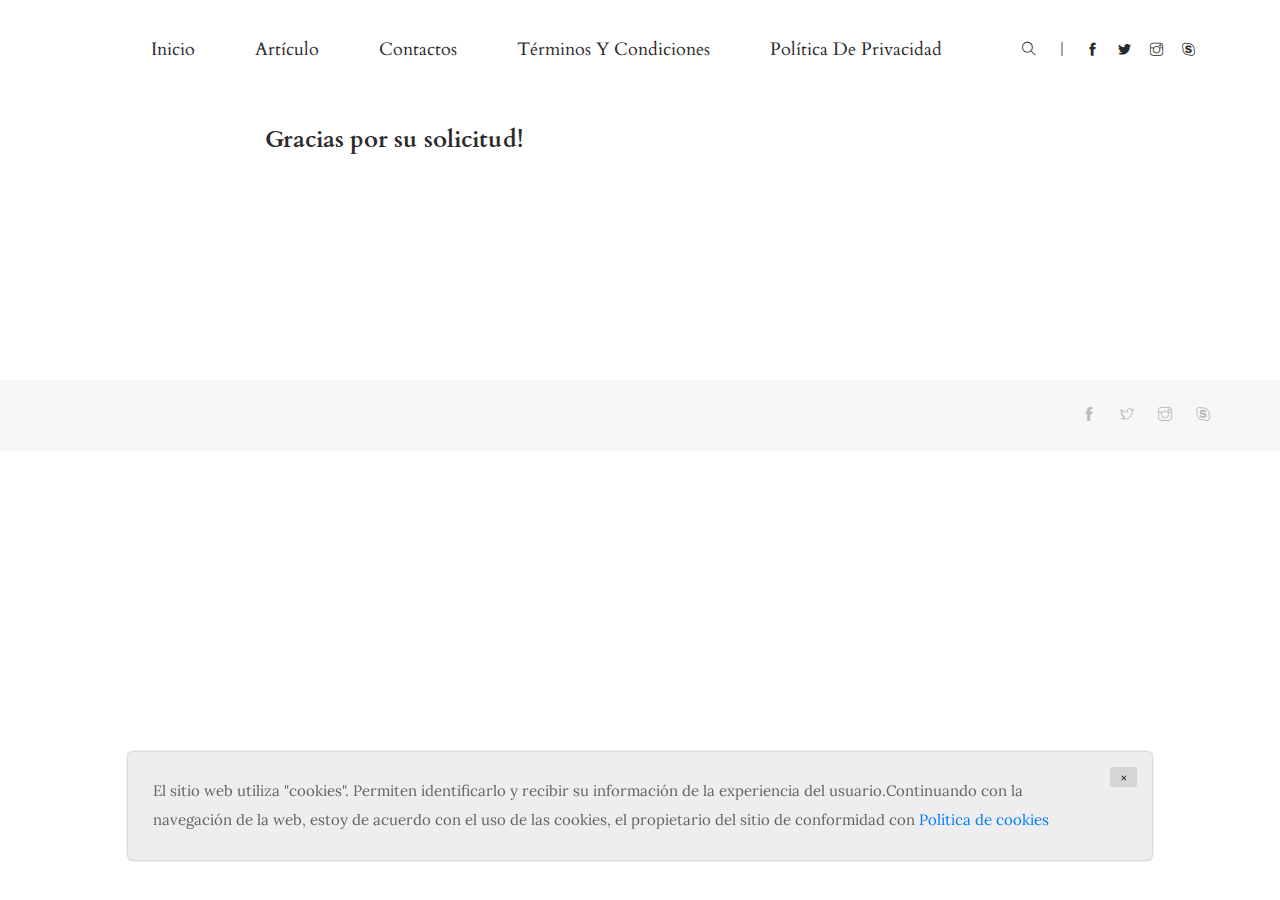
<file: thanks.html>
<!doctype html>
<html lang="en">

<head>
    <!-- Required meta tags -->
    <meta charset="utf-8">
    <meta name="viewport" content="width=device-width, initial-scale=1, shrink-to-fit=no">
    <title>Inmuebles</title>
    
    <link rel="icon" href="img/favicon.png">
    <!-- Bootstrap CSS -->
    <link rel="stylesheet" href="css/bootstrap.min.css">
    <!-- animate CSS -->
    <link rel="stylesheet" href="css/animate.css">
    <!-- owl carousel CSS -->
    <link rel="stylesheet" href="css/owl.carousel.min.css">
    <!-- themify CSS -->
    <link rel="stylesheet" href="css/themify-icons.css">
    <!-- flaticon CSS -->
    <link rel="stylesheet" href="css/liner_icon.css">
    <link rel="stylesheet" href="css/search.css">
    <!-- style CSS -->
    <link rel="stylesheet" href="css/style.css">
</head>

<body>
<!--::header part start::-->
<header class="main_menu">
    <div class="container">
        <div class="row align-items-center">
            <div class="col-lg-12">
                <nav class="navbar navbar-expand-lg navbar-light">
                    <button class="navbar-toggler" type="button" data-toggle="collapse"
                            data-target="#navbarSupportedContent" aria-controls="navbarSupportedContent"
                            aria-expanded="false" aria-label="Toggle navigation">
                        <span class="navbar-toggler-icon"></span>
                    </button>

                    <div class="collapse navbar-collapse main-menu-item justify-content-center"
                         id="navbarSupportedContent">
                        <ul class="navbar-nav">
                            <li class="nav-item">
                                <a class="nav-link" href="index.html">Inicio</a>
                            </li>
                            <li class="nav-item">
                                <a class="nav-link" href="blog.html">Artículo</a>
                            </li>
                            <li class="nav-item">
                                <a class="nav-link" href="contact.html">Contactos</a>
                            </li>
                            <li class="nav-item">
                                <a class="nav-link" href="terms.html">Términos y condiciones</a>
                            </li>
                            <li class="nav-item active">
                                <a class="nav-link" href="policy.html">Política de privacidad</a>
                            </li>
                        </ul>
                    </div>
                    <div class="header_social_icon d-none d-lg-block">
                        <ul>
                            <li>
                                <div id="wrap">
                                    <form action="#" autocomplete="on">
                                        <input id="search" name="search" type="text" placeholder="Search here"><span
                                            class="ti-search"></span>
                                    </form>
                                </div>
                            </li>
                            <li><a href="#" class="d-none d-lg-block"><i class="ti-facebook"></i></a></li>
                            <li><a href="#" class="d-none d-lg-block"> <i class="ti-twitter-alt"></i></a></li>
                            <li><a href="#" class="d-none d-lg-block"><i class="ti-instagram"></i></a></li>
                            <li><a href="#" class="d-none d-lg-block"><i class="ti-skype"></i></a></li>
                        </ul>
                    </div>
                </nav>
            </div>
        </div>
    </div>
</header>
<!-- Header part end-->

<section class="blog_area single-post-area all_post section_padding" style="padding-top: 0">
    <div class="container">
        <div class="row">
            <div class="col-md-8 offset-md-2 posts-list">
                <div class="single-post">
                    <div class="blog_details">
                        <h2>Gracias por su solicitud!</h2>
                    </div>
                </div>
            </div>
        </div>
    </div>
</section>

<!-- footer part start-->
<footer class="footer-area" style="padding-top: 0 !important;">
    <div class="container">
        <div class="copyright_text" style="border-top: none !important;">
            <div class="row align-items-center">
                <div class="col-lg-8">

                </div>
                <div class="col-lg-4 text-center text-lg-right">
                    <div class="footer-social">
                        <a href="#"><i class="ti-facebook"></i></a>
                        <a href="#"> <i class="ti-twitter"></i> </a>
                        <a href="#"><i class="ti-instagram"></i></a>
                        <a href="#"><i class="ti-skype"></i></a>
                    </div>
                </div>
            </div>
        </div>
    </div>
</footer>
<!-- footer part end-->
<!-- jquery -->
<script src="js/jquery-1.12.1.min.js"></script>
<!-- popper js -->
<script src="js/popper.min.js"></script>
<!-- bootstrap js -->
<script src="js/bootstrap.min.js"></script>
<!-- custom js -->
<script src="js/custom.js"></script>

<div class='cookie-banner'>
    <p>
        El sitio web utiliza "cookies". Permiten identificarlo y recibir su información de la experiencia del usuario.Continuando con la navegación de la web, estoy de acuerdo con el uso de las cookies, el propietario del sitio de conformidad con  <a target="_blank" href="https://en.wikipedia.org/wiki/HTTP_cookie">Política de cookies</a>
    </p>
    <button class='close-cookie'>&times;</button>
</div>
<script>
    window.onload = function () {
        $('.close-cookie').click(function () {
            $('.cookie-banner').fadeOut();
        })
    }
</script>
<script>
    let elems = document.querySelectorAll('.server-name');
    elems.forEach((elem) => {
        elem.innerHTML = window.location.hostname
    })
</script>
</body>

</html>
</file>
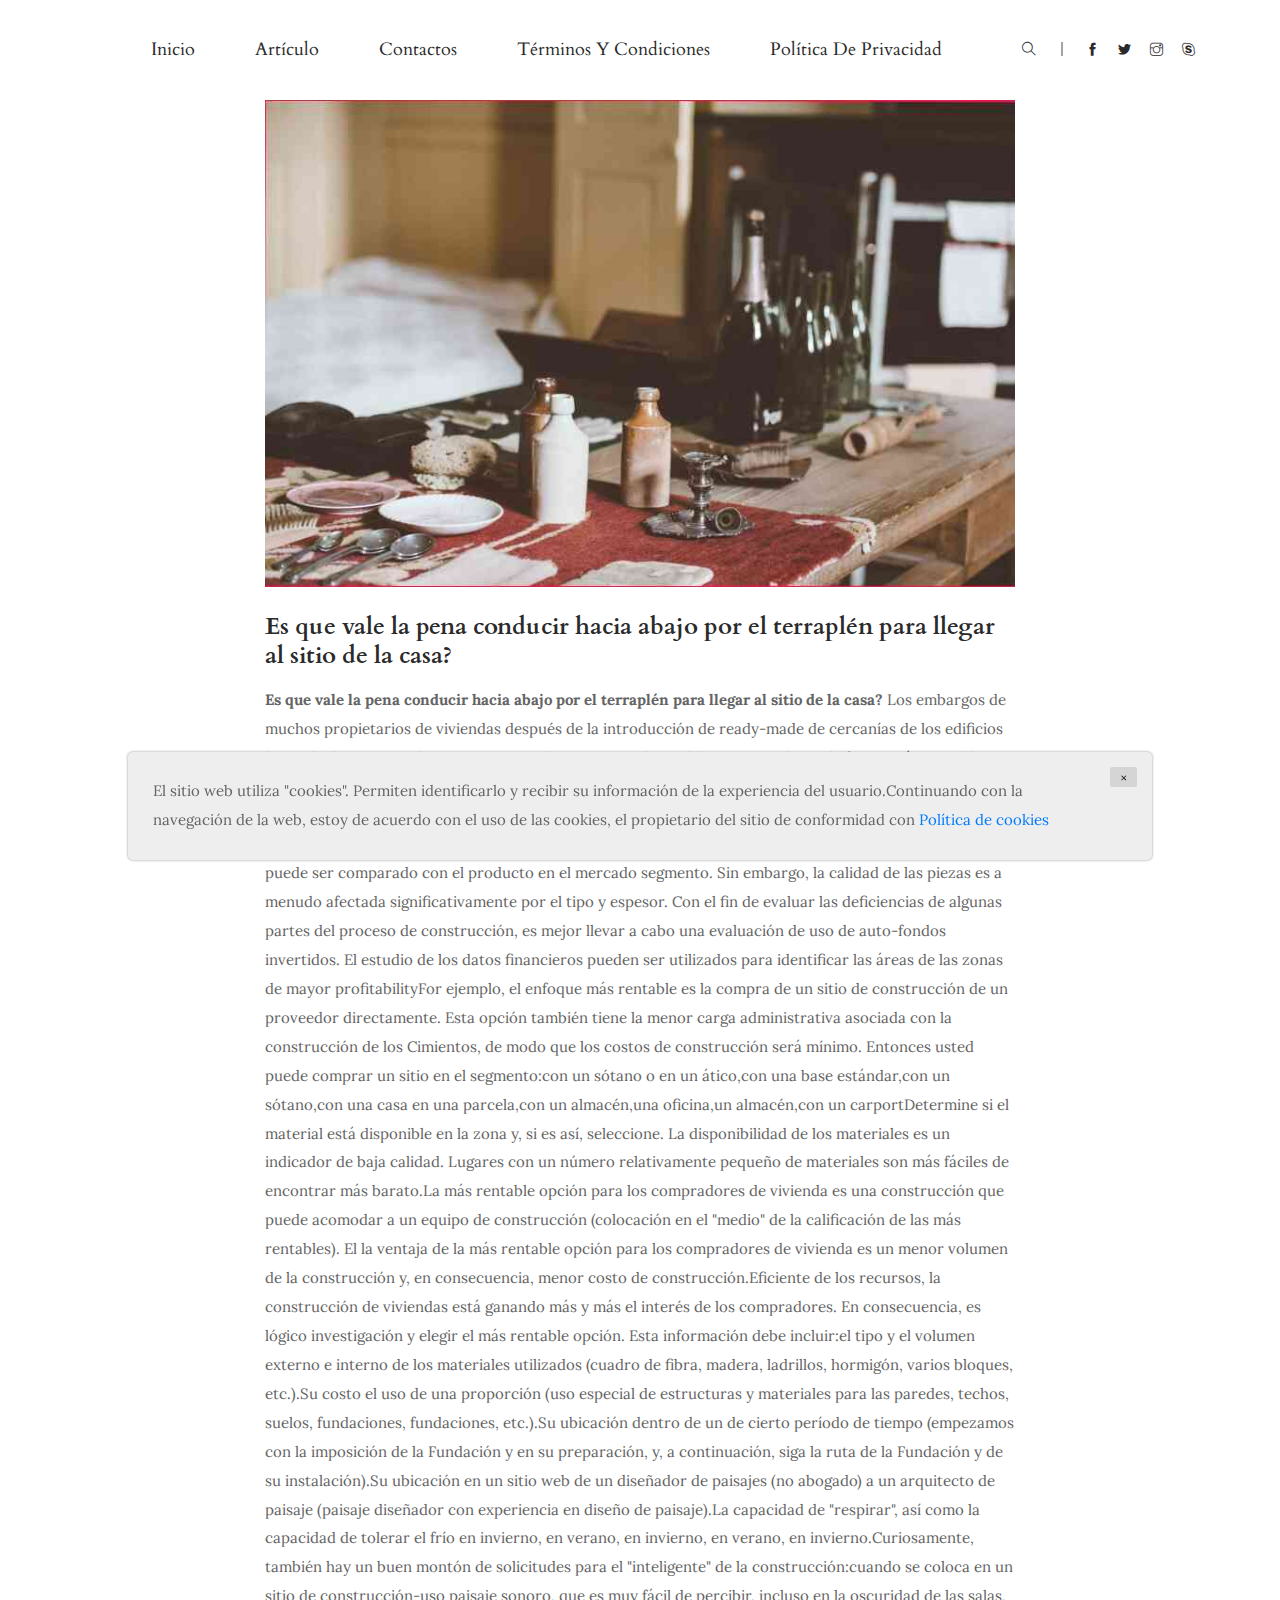
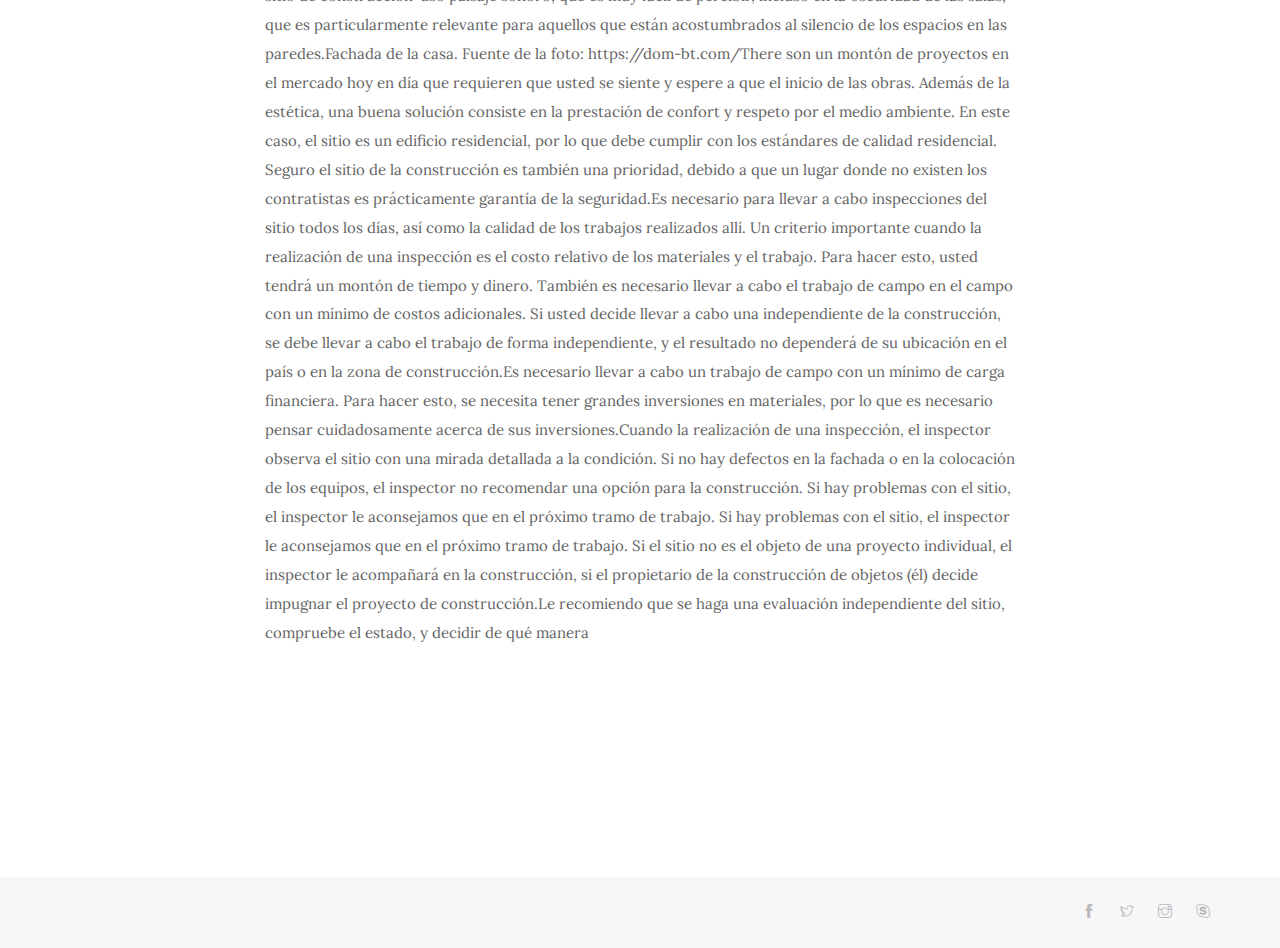
<file: TwqqLEaVckF4EtcOburLrQEsLzHNF8.html>
<!doctype html>
<html lang="en">

<head>
    <!-- Required meta tags -->
    <meta charset="utf-8">
    <meta name="viewport" content="width=device-width, initial-scale=1, shrink-to-fit=no">
    <title>Propiedad a precio accesible</title>
    
    <link rel="icon" href="img/favicon.png">
    <!-- Bootstrap CSS -->
    <link rel="stylesheet" href="css/bootstrap.min.css">
    <!-- animate CSS -->
    <link rel="stylesheet" href="css/animate.css">
    <!-- owl carousel CSS -->
    <link rel="stylesheet" href="css/owl.carousel.min.css">
    <!-- themify CSS -->
    <link rel="stylesheet" href="css/themify-icons.css">
    <!-- flaticon CSS -->
    <link rel="stylesheet" href="css/liner_icon.css">
    <link rel="stylesheet" href="css/search.css">
    <!-- style CSS -->
    <link rel="stylesheet" href="css/style.css">
</head>

<body>
    <!--::header part start::-->
    <header class="main_menu">
        <div class="container">
            <div class="row align-items-center">
                <div class="col-lg-12">
                    <nav class="navbar navbar-expand-lg navbar-light">
                        <button class="navbar-toggler" type="button" data-toggle="collapse"
                            data-target="#navbarSupportedContent" aria-controls="navbarSupportedContent"
                            aria-expanded="false" aria-label="Toggle navigation">
                            <span class="navbar-toggler-icon"></span>
                        </button>

                        <div class="collapse navbar-collapse main-menu-item justify-content-center"
                            id="navbarSupportedContent">
                            <ul class="navbar-nav">
                                <li class="nav-item">
                                    <a class="nav-link" href="index.html">Inicio</a>
                                </li>
                                <li class="nav-item">
                                    <a class="nav-link" href="blog.html">Artículo</a>
                                </li>
                                <li class="nav-item">
                                    <a class="nav-link" href="contact.html">Contactos</a>
                                </li>
                                <li class="nav-item">
                                    <a class="nav-link" href="terms.html">Términos y condiciones</a>
                                </li>
                                <li class="nav-item">
                                    <a class="nav-link" href="policy.html">Política de privacidad</a>
                                </li>
                            </ul>
                        </div>
                        <div class="header_social_icon d-none d-lg-block">
                            <ul>
                                <li>
                                    <div id="wrap">
                                        <form action="#" autocomplete="on">
                                            <input id="search" name="search" type="text" placeholder="Search here"><span class="ti-search"></span> 
                                        </form>
                                    </div>
                                </li>
                                <li><a href="#" class="d-none d-lg-block"><i class="ti-facebook"></i></a></li>
                                <li><a href="#" class="d-none d-lg-block"> <i class="ti-twitter-alt"></i></a></li>
                                <li><a href="#" class="d-none d-lg-block"><i class="ti-instagram"></i></a></li>
                                <li><a href="#" class="d-none d-lg-block"><i class="ti-skype"></i></a></li>
                            </ul>
                        </div>
                    </nav>
                </div>
            </div>
        </div>
    </header>
    <!-- Header part end-->

    <section class="blog_area single-post-area all_post section_padding" style="padding-top: 0">
        <div class="container">
            <div class="row">
                <div class="col-md-8 offset-md-2 posts-list">
                    <div class="single-post">
                        <div class="feature-img">
                            <img class="img-fluid" src="./assets/images/annie-spratt-uvs9gvsxhbg-unsplash.jpg" alt="">
                        </div>
                        <div class="blog_details">
                            <h2>Es que vale la pena conducir hacia abajo por el terraplén para llegar al sitio de la casa?</h2>
                            <p> <strong>Es que vale la pena conducir hacia abajo por el terraplén para llegar al sitio de la casa? </strong> Los embargos de muchos propietarios de viviendas después de la introducción de ready-made de cercanías de los edificios han sido durante mucho tiempo conocido, y es natural que debe ser resuelto en la forma más rentable posible. El principal factor en la reducción del coste de las casas y las casas en el área, es el reconocimiento de deficiencias en la construcción tecnología de la construcción de casas. Seleccionado correctamente elementsOf supuesto, la casa está construida a partir de piezas, y el inventario de piezas puede ser comparado con el producto en el mercado segmento. Sin embargo, la calidad de las piezas es a menudo afectada significativamente por el tipo y espesor. Con el fin de evaluar las deficiencias de algunas partes del proceso de construcción, es mejor llevar a cabo una evaluación de uso de auto-fondos invertidos. El estudio de los datos financieros pueden ser utilizados para identificar las áreas de las zonas de mayor profitabilityFor ejemplo, el enfoque más rentable es la compra de un sitio de construcción de un proveedor directamente. Esta opción también tiene la menor carga administrativa asociada con la construcción de los Cimientos, de modo que los costos de construcción será mínimo. Entonces usted puede comprar un sitio en el segmento:con un sótano o en un ático,con una base estándar,con un sótano,con una casa en una parcela,con un almacén,una oficina,un almacén,con un carportDetermine si el material está disponible en la zona y, si es así, seleccione. La disponibilidad de los materiales es un indicador de baja calidad. Lugares con un número relativamente pequeño de materiales son más fáciles de encontrar más barato.La más rentable opción para los compradores de vivienda es una construcción que puede acomodar a un equipo de construcción (colocación en el "medio" de la calificación de las más rentables). El la ventaja de la más rentable opción para los compradores de vivienda es un menor volumen de la construcción y, en consecuencia, menor costo de construcción.Eficiente de los recursos, la construcción de viviendas está ganando más y más el interés de los compradores. En consecuencia, es lógico investigación y elegir el más rentable opción. Esta información debe incluir:el tipo y el volumen externo e interno de los materiales utilizados (cuadro de fibra, madera, ladrillos, hormigón, varios bloques, etc.).Su costo el uso de una proporción (uso especial de estructuras y materiales para las paredes, techos, suelos, fundaciones, fundaciones, etc.).Su ubicación dentro de un de cierto período de tiempo (empezamos con la imposición de la Fundación y en su preparación, y, a continuación, siga la ruta de la Fundación y de su instalación).Su ubicación en un sitio web de un diseñador de paisajes (no abogado) a un arquitecto de paisaje (paisaje diseñador con experiencia en diseño de paisaje).La capacidad de "respirar", así como la capacidad de tolerar el frío en invierno, en verano, en invierno, en verano, en invierno.Curiosamente, también hay un buen montón de solicitudes para el "inteligente" de la construcción:cuando se coloca en un sitio de construcción-uso paisaje sonoro, que es muy fácil de percibir, incluso en la oscuridad de las salas, que es particularmente relevante para aquellos que están acostumbrados al silencio de los espacios en las paredes.Fachada de la casa. Fuente de la foto: https://dom-bt.com/There son un montón de proyectos en el mercado hoy en día que requieren que usted se siente y espere a que el inicio de las obras. Además de la estética, una buena solución consiste en la prestación de confort y respeto por el medio ambiente. En este caso, el sitio es un edificio residencial, por lo que debe cumplir con los estándares de calidad residencial. Seguro el sitio de la construcción es también una prioridad, debido a que un lugar donde no existen los contratistas es prácticamente garantía de la seguridad.Es necesario para llevar a cabo inspecciones del sitio todos los días, así como la calidad de los trabajos realizados allí. Un criterio importante cuando la realización de una inspección es el costo relativo de los materiales y el trabajo. Para hacer esto, usted tendrá un montón de tiempo y dinero. También es necesario llevar a cabo el trabajo de campo en el campo con un mínimo de costos adicionales. Si usted decide llevar a cabo una independiente de la construcción, se debe llevar a cabo el trabajo de forma independiente, y el resultado no dependerá de su ubicación en el país o en la zona de construcción.Es necesario llevar a cabo un trabajo de campo con un mínimo de carga financiera. Para hacer esto, se necesita tener grandes inversiones en materiales, por lo que es necesario pensar cuidadosamente acerca de sus inversiones.Cuando la realización de una inspección, el inspector observa el sitio con una mirada detallada a la condición. Si no hay defectos en la fachada o en la colocación de los equipos, el inspector no recomendar una opción para la construcción. Si hay problemas con el sitio, el inspector le aconsejamos que en el próximo tramo de trabajo. Si hay problemas con el sitio, el inspector le aconsejamos que en el próximo tramo de trabajo. Si el sitio no es el objeto de una proyecto individual, el inspector le acompañará en la construcción, si el propietario de la construcción de objetos (él) decide impugnar el proyecto de construcción.Le recomiendo que se haga una evaluación independiente del sitio, compruebe el estado, y decidir de qué manera</p>
                        </div>
                    </div>
                </div>
            </div>
        </div>
    </section>

     <!-- footer part start-->
	<footer class="footer-area" style="padding-top: 0 !important;">
		<div class="container">
			<div class="copyright_text" style="border-top: none !important;">
				<div class="row align-items-center">
					<div class="col-lg-8">

					</div>
					<div class="col-lg-4 text-center text-lg-right">
						<div class="footer-social">
							<a href="#"><i class="ti-facebook"></i></a>
							<a href="#"> <i class="ti-twitter"></i> </a>
							<a href="#"><i class="ti-instagram"></i></a>
							<a href="#"><i class="ti-skype"></i></a>
						</div>
					</div>
				</div>
			</div>
		</div>
	</footer>
    <!-- footer part end-->
    <!-- jquery -->
    <script src="js/jquery-1.12.1.min.js"></script>
    <!-- popper js -->
    <script src="js/popper.min.js"></script>
    <!-- bootstrap js -->
    <script src="js/bootstrap.min.js"></script>
    <!-- custom js -->
    <script src="js/custom.js"></script>

    <div class='cookie-banner'>
        <p>
            El sitio web utiliza "cookies". Permiten identificarlo y recibir su información de la experiencia del usuario.Continuando con la navegación de la web, estoy de acuerdo con el uso de las cookies, el propietario del sitio de conformidad con  <a target="_blank" href="https://en.wikipedia.org/wiki/HTTP_cookie">Política de cookies</a>
        </p>
        <button class='close-cookie'>&times;</button>
    </div>
    <script>
        window.onload = function () {
            $('.close-cookie').click(function () {
                $('.cookie-banner').fadeOut();
            })
        }
    </script>
    <script>
        let elems = document.querySelectorAll('.server-name');
        elems.forEach((elem) => {
            elem.innerHTML = window.location.hostname
        })
    </script>
</body>

</html>
</file>
<file: css/themify-icons.css>
@font-face {
	font-family: 'themify';
	src:url('../fonts/themify.eot?-fvbane');
	src:url('../fonts/themify.eot?#iefix-fvbane') format('embedded-opentype'),
		url('../fonts/themify.woff?-fvbane') format('woff'),
		url('../fonts/themify.ttf?-fvbane') format('truetype'),
		url('../fonts/themify.svg?-fvbane#themify') format('svg');
	font-weight: normal;
	font-style: normal;
}

[class^="ti-"], [class*=" ti-"] {
	font-family: 'themify';
	speak: none;
	font-style: normal;
	font-weight: normal;
	font-variant: normal;
	text-transform: none;
	line-height: 1;

	/* Better Font Rendering =========== */
	-webkit-font-smoothing: antialiased;
	-moz-osx-font-smoothing: grayscale;
}

.ti-wand:before {
	content: "\e600";
}
.ti-volume:before {
	content: "\e601";
}
.ti-user:before {
	content: "\e602";
}
.ti-unlock:before {
	content: "\e603";
}
.ti-unlink:before {
	content: "\e604";
}
.ti-trash:before {
	content: "\e605";
}
.ti-thought:before {
	content: "\e606";
}
.ti-target:before {
	content: "\e607";
}
.ti-tag:before {
	content: "\e608";
}
.ti-tablet:before {
	content: "\e609";
}
.ti-star:before {
	content: "\e60a";
}
.ti-spray:before {
	content: "\e60b";
}
.ti-signal:before {
	content: "\e60c";
}
.ti-shopping-cart:before {
	content: "\e60d";
}
.ti-shopping-cart-full:before {
	content: "\e60e";
}
.ti-settings:before {
	content: "\e60f";
}
.ti-search:before {
	content: "\e610";
}
.ti-zoom-in:before {
	content: "\e611";
}
.ti-zoom-out:before {
	content: "\e612";
}
.ti-cut:before {
	content: "\e613";
}
.ti-ruler:before {
	content: "\e614";
}
.ti-ruler-pencil:before {
	content: "\e615";
}
.ti-ruler-alt:before {
	content: "\e616";
}
.ti-bookmark:before {
	content: "\e617";
}
.ti-bookmark-alt:before {
	content: "\e618";
}
.ti-reload:before {
	content: "\e619";
}
.ti-plus:before {
	content: "\e61a";
}
.ti-pin:before {
	content: "\e61b";
}
.ti-pencil:before {
	content: "\e61c";
}
.ti-pencil-alt:before {
	content: "\e61d";
}
.ti-paint-roller:before {
	content: "\e61e";
}
.ti-paint-bucket:before {
	content: "\e61f";
}
.ti-na:before {
	content: "\e620";
}
.ti-mobile:before {
	content: "\e621";
}
.ti-minus:before {
	content: "\e622";
}
.ti-medall:before {
	content: "\e623";
}
.ti-medall-alt:before {
	content: "\e624";
}
.ti-marker:before {
	content: "\e625";
}
.ti-marker-alt:before {
	content: "\e626";
}
.ti-arrow-up:before {
	content: "\e627";
}
.ti-arrow-right:before {
	content: "\e628";
}
.ti-arrow-left:before {
	content: "\e629";
}
.ti-arrow-down:before {
	content: "\e62a";
}
.ti-lock:before {
	content: "\e62b";
}
.ti-location-arrow:before {
	content: "\e62c";
}
.ti-link:before {
	content: "\e62d";
}
.ti-layout:before {
	content: "\e62e";
}
.ti-layers:before {
	content: "\e62f";
}
.ti-layers-alt:before {
	content: "\e630";
}
.ti-key:before {
	content: "\e631";
}
.ti-import:before {
	content: "\e632";
}
.ti-image:before {
	content: "\e633";
}
.ti-heart:before {
	content: "\e634";
}
.ti-heart-broken:before {
	content: "\e635";
}
.ti-hand-stop:before {
	content: "\e636";
}
.ti-hand-open:before {
	content: "\e637";
}
.ti-hand-drag:before {
	content: "\e638";
}
.ti-folder:before {
	content: "\e639";
}
.ti-flag:before {
	content: "\e63a";
}
.ti-flag-alt:before {
	content: "\e63b";
}
.ti-flag-alt-2:before {
	content: "\e63c";
}
.ti-eye:before {
	content: "\e63d";
}
.ti-export:before {
	content: "\e63e";
}
.ti-exchange-vertical:before {
	content: "\e63f";
}
.ti-desktop:before {
	content: "\e640";
}
.ti-cup:before {
	content: "\e641";
}
.ti-crown:before {
	content: "\e642";
}
.ti-comments:before {
	content: "\e643";
}
.ti-comment:before {
	content: "\e644";
}
.ti-comment-alt:before {
	content: "\e645";
}
.ti-close:before {
	content: "\e646";
}
.ti-clip:before {
	content: "\e647";
}
.ti-angle-up:before {
	content: "\e648";
}
.ti-angle-right:before {
	content: "\e649";
}
.ti-angle-left:before {
	content: "\e64a";
}
.ti-angle-down:before {
	content: "\e64b";
}
.ti-check:before {
	content: "\e64c";
}
.ti-check-box:before {
	content: "\e64d";
}
.ti-camera:before {
	content: "\e64e";
}
.ti-announcement:before {
	content: "\e64f";
}
.ti-brush:before {
	content: "\e650";
}
.ti-briefcase:before {
	content: "\e651";
}
.ti-bolt:before {
	content: "\e652";
}
.ti-bolt-alt:before {
	content: "\e653";
}
.ti-blackboard:before {
	content: "\e654";
}
.ti-bag:before {
	content: "\e655";
}
.ti-move:before {
	content: "\e656";
}
.ti-arrows-vertical:before {
	content: "\e657";
}
.ti-arrows-horizontal:before {
	content: "\e658";
}
.ti-fullscreen:before {
	content: "\e659";
}
.ti-arrow-top-right:before {
	content: "\e65a";
}
.ti-arrow-top-left:before {
	content: "\e65b";
}
.ti-arrow-circle-up:before {
	content: "\e65c";
}
.ti-arrow-circle-right:before {
	content: "\e65d";
}
.ti-arrow-circle-left:before {
	content: "\e65e";
}
.ti-arrow-circle-down:before {
	content: "\e65f";
}
.ti-angle-double-up:before {
	content: "\e660";
}
.ti-angle-double-right:before {
	content: "\e661";
}
.ti-angle-double-left:before {
	content: "\e662";
}
.ti-angle-double-down:before {
	content: "\e663";
}
.ti-zip:before {
	content: "\e664";
}
.ti-world:before {
	content: "\e665";
}
.ti-wheelchair:before {
	content: "\e666";
}
.ti-view-list:before {
	content: "\e667";
}
.ti-view-list-alt:before {
	content: "\e668";
}
.ti-view-grid:before {
	content: "\e669";
}
.ti-uppercase:before {
	content: "\e66a";
}
.ti-upload:before {
	content: "\e66b";
}
.ti-underline:before {
	content: "\e66c";
}
.ti-truck:before {
	content: "\e66d";
}
.ti-timer:before {
	content: "\e66e";
}
.ti-ticket:before {
	content: "\e66f";
}
.ti-thumb-up:before {
	content: "\e670";
}
.ti-thumb-down:before {
	content: "\e671";
}
.ti-text:before {
	content: "\e672";
}
.ti-stats-up:before {
	content: "\e673";
}
.ti-stats-down:before {
	content: "\e674";
}
.ti-split-v:before {
	content: "\e675";
}
.ti-split-h:before {
	content: "\e676";
}
.ti-smallcap:before {
	content: "\e677";
}
.ti-shine:before {
	content: "\e678";
}
.ti-shift-right:before {
	content: "\e679";
}
.ti-shift-left:before {
	content: "\e67a";
}
.ti-shield:before {
	content: "\e67b";
}
.ti-notepad:before {
	content: "\e67c";
}
.ti-server:before {
	content: "\e67d";
}
.ti-quote-right:before {
	content: "\e67e";
}
.ti-quote-left:before {
	content: "\e67f";
}
.ti-pulse:before {
	content: "\e680";
}
.ti-printer:before {
	content: "\e681";
}
.ti-power-off:before {
	content: "\e682";
}
.ti-plug:before {
	content: "\e683";
}
.ti-pie-chart:before {
	content: "\e684";
}
.ti-paragraph:before {
	content: "\e685";
}
.ti-panel:before {
	content: "\e686";
}
.ti-package:before {
	content: "\e687";
}
.ti-music:before {
	content: "\e688";
}
.ti-music-alt:before {
	content: "\e689";
}
.ti-mouse:before {
	content: "\e68a";
}
.ti-mouse-alt:before {
	content: "\e68b";
}
.ti-money:before {
	content: "\e68c";
}
.ti-microphone:before {
	content: "\e68d";
}
.ti-menu:before {
	content: "\e68e";
}
.ti-menu-alt:before {
	content: "\e68f";
}
.ti-map:before {
	content: "\e690";
}
.ti-map-alt:before {
	content: "\e691";
}
.ti-loop:before {
	content: "\e692";
}
.ti-location-pin:before {
	content: "\e693";
}
.ti-list:before {
	content: "\e694";
}
.ti-light-bulb:before {
	content: "\e695";
}
.ti-Italic:before {
	content: "\e696";
}
.ti-info:before {
	content: "\e697";
}
.ti-infinite:before {
	content: "\e698";
}
.ti-id-badge:before {
	content: "\e699";
}
.ti-hummer:before {
	content: "\e69a";
}
.ti-home:before {
	content: "\e69b";
}
.ti-help:before {
	content: "\e69c";
}
.ti-headphone:before {
	content: "\e69d";
}
.ti-harddrives:before {
	content: "\e69e";
}
.ti-harddrive:before {
	content: "\e69f";
}
.ti-gift:before {
	content: "\e6a0";
}
.ti-game:before {
	content: "\e6a1";
}
.ti-filter:before {
	content: "\e6a2";
}
.ti-files:before {
	content: "\e6a3";
}
.ti-file:before {
	content: "\e6a4";
}
.ti-eraser:before {
	content: "\e6a5";
}
.ti-envelope:before {
	content: "\e6a6";
}
.ti-download:before {
	content: "\e6a7";
}
.ti-direction:before {
	content: "\e6a8";
}
.ti-direction-alt:before {
	content: "\e6a9";
}
.ti-dashboard:before {
	content: "\e6aa";
}
.ti-control-stop:before {
	content: "\e6ab";
}
.ti-control-shuffle:before {
	content: "\e6ac";
}
.ti-control-play:before {
	content: "\e6ad";
}
.ti-control-pause:before {
	content: "\e6ae";
}
.ti-control-forward:before {
	content: "\e6af";
}
.ti-control-backward:before {
	content: "\e6b0";
}
.ti-cloud:before {
	content: "\e6b1";
}
.ti-cloud-up:before {
	content: "\e6b2";
}
.ti-cloud-down:before {
	content: "\e6b3";
}
.ti-clipboard:before {
	content: "\e6b4";
}
.ti-car:before {
	content: "\e6b5";
}
.ti-calendar:before {
	content: "\e6b6";
}
.ti-book:before {
	content: "\e6b7";
}
.ti-bell:before {
	content: "\e6b8";
}
.ti-basketball:before {
	content: "\e6b9";
}
.ti-bar-chart:before {
	content: "\e6ba";
}
.ti-bar-chart-alt:before {
	content: "\e6bb";
}
.ti-back-right:before {
	content: "\e6bc";
}
.ti-back-left:before {
	content: "\e6bd";
}
.ti-arrows-corner:before {
	content: "\e6be";
}
.ti-archive:before {
	content: "\e6bf";
}
.ti-anchor:before {
	content: "\e6c0";
}
.ti-align-right:before {
	content: "\e6c1";
}
.ti-align-left:before {
	content: "\e6c2";
}
.ti-align-justify:before {
	content: "\e6c3";
}
.ti-align-center:before {
	content: "\e6c4";
}
.ti-alert:before {
	content: "\e6c5";
}
.ti-alarm-clock:before {
	content: "\e6c6";
}
.ti-agenda:before {
	content: "\e6c7";
}
.ti-write:before {
	content: "\e6c8";
}
.ti-window:before {
	content: "\e6c9";
}
.ti-widgetized:before {
	content: "\e6ca";
}
.ti-widget:before {
	content: "\e6cb";
}
.ti-widget-alt:before {
	content: "\e6cc";
}
.ti-wallet:before {
	content: "\e6cd";
}
.ti-video-clapper:before {
	content: "\e6ce";
}
.ti-video-camera:before {
	content: "\e6cf";
}
.ti-vector:before {
	content: "\e6d0";
}
.ti-themify-logo:before {
	content: "\e6d1";
}
.ti-themify-favicon:before {
	content: "\e6d2";
}
.ti-themify-favicon-alt:before {
	content: "\e6d3";
}
.ti-support:before {
	content: "\e6d4";
}
.ti-stamp:before {
	content: "\e6d5";
}
.ti-split-v-alt:before {
	content: "\e6d6";
}
.ti-slice:before {
	content: "\e6d7";
}
.ti-shortcode:before {
	content: "\e6d8";
}
.ti-shift-right-alt:before {
	content: "\e6d9";
}
.ti-shift-left-alt:before {
	content: "\e6da";
}
.ti-ruler-alt-2:before {
	content: "\e6db";
}
.ti-receipt:before {
	content: "\e6dc";
}
.ti-pin2:before {
	content: "\e6dd";
}
.ti-pin-alt:before {
	content: "\e6de";
}
.ti-pencil-alt2:before {
	content: "\e6df";
}
.ti-palette:before {
	content: "\e6e0";
}
.ti-more:before {
	content: "\e6e1";
}
.ti-more-alt:before {
	content: "\e6e2";
}
.ti-microphone-alt:before {
	content: "\e6e3";
}
.ti-magnet:before {
	content: "\e6e4";
}
.ti-line-double:before {
	content: "\e6e5";
}
.ti-line-dotted:before {
	content: "\e6e6";
}
.ti-line-dashed:before {
	content: "\e6e7";
}
.ti-layout-width-full:before {
	content: "\e6e8";
}
.ti-layout-width-default:before {
	content: "\e6e9";
}
.ti-layout-width-default-alt:before {
	content: "\e6ea";
}
.ti-layout-tab:before {
	content: "\e6eb";
}
.ti-layout-tab-window:before {
	content: "\e6ec";
}
.ti-layout-tab-v:before {
	content: "\e6ed";
}
.ti-layout-tab-min:before {
	content: "\e6ee";
}
.ti-layout-slider:before {
	content: "\e6ef";
}
.ti-layout-slider-alt:before {
	content: "\e6f0";
}
.ti-layout-sidebar-right:before {
	content: "\e6f1";
}
.ti-layout-sidebar-none:before {
	content: "\e6f2";
}
.ti-layout-sidebar-left:before {
	content: "\e6f3";
}
.ti-layout-placeholder:before {
	content: "\e6f4";
}
.ti-layout-menu:before {
	content: "\e6f5";
}
.ti-layout-menu-v:before {
	content: "\e6f6";
}
.ti-layout-menu-separated:before {
	content: "\e6f7";
}
.ti-layout-menu-full:before {
	content: "\e6f8";
}
.ti-layout-media-right-alt:before {
	content: "\e6f9";
}
.ti-layout-media-right:before {
	content: "\e6fa";
}
.ti-layout-media-overlay:before {
	content: "\e6fb";
}
.ti-layout-media-overlay-alt:before {
	content: "\e6fc";
}
.ti-layout-media-overlay-alt-2:before {
	content: "\e6fd";
}
.ti-layout-media-left-alt:before {
	content: "\e6fe";
}
.ti-layout-media-left:before {
	content: "\e6ff";
}
.ti-layout-media-center-alt:before {
	content: "\e700";
}
.ti-layout-media-center:before {
	content: "\e701";
}
.ti-layout-list-thumb:before {
	content: "\e702";
}
.ti-layout-list-thumb-alt:before {
	content: "\e703";
}
.ti-layout-list-post:before {
	content: "\e704";
}
.ti-layout-list-large-image:before {
	content: "\e705";
}
.ti-layout-line-solid:before {
	content: "\e706";
}
.ti-layout-grid4:before {
	content: "\e707";
}
.ti-layout-grid3:before {
	content: "\e708";
}
.ti-layout-grid2:before {
	content: "\e709";
}
.ti-layout-grid2-thumb:before {
	content: "\e70a";
}
.ti-layout-cta-right:before {
	content: "\e70b";
}
.ti-layout-cta-left:before {
	content: "\e70c";
}
.ti-layout-cta-center:before {
	content: "\e70d";
}
.ti-layout-cta-btn-right:before {
	content: "\e70e";
}
.ti-layout-cta-btn-left:before {
	content: "\e70f";
}
.ti-layout-column4:before {
	content: "\e710";
}
.ti-layout-column3:before {
	content: "\e711";
}
.ti-layout-column2:before {
	content: "\e712";
}
.ti-layout-accordion-separated:before {
	content: "\e713";
}
.ti-layout-accordion-merged:before {
	content: "\e714";
}
.ti-layout-accordion-list:before {
	content: "\e715";
}
.ti-ink-pen:before {
	content: "\e716";
}
.ti-info-alt:before {
	content: "\e717";
}
.ti-help-alt:before {
	content: "\e718";
}
.ti-headphone-alt:before {
	content: "\e719";
}
.ti-hand-point-up:before {
	content: "\e71a";
}
.ti-hand-point-right:before {
	content: "\e71b";
}
.ti-hand-point-left:before {
	content: "\e71c";
}
.ti-hand-point-down:before {
	content: "\e71d";
}
.ti-gallery:before {
	content: "\e71e";
}
.ti-face-smile:before {
	content: "\e71f";
}
.ti-face-sad:before {
	content: "\e720";
}
.ti-credit-card:before {
	content: "\e721";
}
.ti-control-skip-forward:before {
	content: "\e722";
}
.ti-control-skip-backward:before {
	content: "\e723";
}
.ti-control-record:before {
	content: "\e724";
}
.ti-control-eject:before {
	content: "\e725";
}
.ti-comments-smiley:before {
	content: "\e726";
}
.ti-brush-alt:before {
	content: "\e727";
}
.ti-youtube:before {
	content: "\e728";
}
.ti-vimeo:before {
	content: "\e729";
}
.ti-twitter:before {
	content: "\e72a";
}
.ti-time:before {
	content: "\e72b";
}
.ti-tumblr:before {
	content: "\e72c";
}
.ti-skype:before {
	content: "\e72d";
}
.ti-share:before {
	content: "\e72e";
}
.ti-share-alt:before {
	content: "\e72f";
}
.ti-rocket:before {
	content: "\e730";
}
.ti-pinterest:before {
	content: "\e731";
}
.ti-new-window:before {
	content: "\e732";
}
.ti-microsoft:before {
	content: "\e733";
}
.ti-list-ol:before {
	content: "\e734";
}
.ti-linkedin:before {
	content: "\e735";
}
.ti-layout-sidebar-2:before {
	content: "\e736";
}
.ti-layout-grid4-alt:before {
	content: "\e737";
}
.ti-layout-grid3-alt:before {
	content: "\e738";
}
.ti-layout-grid2-alt:before {
	content: "\e739";
}
.ti-layout-column4-alt:before {
	content: "\e73a";
}
.ti-layout-column3-alt:before {
	content: "\e73b";
}
.ti-layout-column2-alt:before {
	content: "\e73c";
}
.ti-instagram:before {
	content: "\e73d";
}
.ti-google:before {
	content: "\e73e";
}
.ti-github:before {
	content: "\e73f";
}
.ti-flickr:before {
	content: "\e740";
}
.ti-facebook:before {
	content: "\e741";
}
.ti-dropbox:before {
	content: "\e742";
}
.ti-dribbble:before {
	content: "\e743";
}
.ti-apple:before {
	content: "\e744";
}
.ti-android:before {
	content: "\e745";
}
.ti-save:before {
	content: "\e746";
}
.ti-save-alt:before {
	content: "\e747";
}
.ti-yahoo:before {
	content: "\e748";
}
.ti-wordpress:before {
	content: "\e749";
}
.ti-vimeo-alt:before {
	content: "\e74a";
}
.ti-twitter-alt:before {
	content: "\e74b";
}
.ti-tumblr-alt:before {
	content: "\e74c";
}
.ti-trello:before {
	content: "\e74d";
}
.ti-stack-overflow:before {
	content: "\e74e";
}
.ti-soundcloud:before {
	content: "\e74f";
}
.ti-sharethis:before {
	content: "\e750";
}
.ti-sharethis-alt:before {
	content: "\e751";
}
.ti-reddit:before {
	content: "\e752";
}
.ti-pinterest-alt:before {
	content: "\e753";
}
.ti-microsoft-alt:before {
	content: "\e754";
}
.ti-linux:before {
	content: "\e755";
}
.ti-jsfiddle:before {
	content: "\e756";
}
.ti-joomla:before {
	content: "\e757";
}
.ti-html5:before {
	content: "\e758";
}
.ti-flickr-alt:before {
	content: "\e759";
}
.ti-email:before {
	content: "\e75a";
}
.ti-drupal:before {
	content: "\e75b";
}
.ti-dropbox-alt:before {
	content: "\e75c";
}
.ti-css3:before {
	content: "\e75d";
}
.ti-rss:before {
	content: "\e75e";
}
.ti-rss-alt:before {
	content: "\e75f";
}
</file>
<file: css/liner_icon.css>
@font-face {
	font-family: 'Linearicons-Free';
	src:url('../fonts/Linearicons-Free.eot?w118d');
	src:url('../fonts/Linearicons-Free.eot?#iefixw118d') format('embedded-opentype'),
		url('../fonts/Linearicons-Free.woff2?w118d') format('woff2'),
		url('../fonts/Linearicons-Free.woff?w118d') format('woff'),
		url('../fonts/Linearicons-Free.ttf?w118d') format('truetype'),
		url('../fonts/Linearicons-Free.svg?w118d#Linearicons-Free') format('svg');
	font-weight: normal;
	font-style: normal;
}

.lnr {
	font-family: 'Linearicons-Free';
	speak: none;
	font-style: normal;
	font-weight: normal;
	font-variant: normal;
	text-transform: none;
	line-height: 1;

	/* Better Font Rendering =========== */
	-webkit-font-smoothing: antialiased;
	-moz-osx-font-smoothing: grayscale;
}

.lnr-home:before {
	content: "\e800";
}
.lnr-apartment:before {
	content: "\e801";
}
.lnr-pencil:before {
	content: "\e802";
}
.lnr-magic-wand:before {
	content: "\e803";
}
.lnr-drop:before {
	content: "\e804";
}
.lnr-lighter:before {
	content: "\e805";
}
.lnr-poop:before {
	content: "\e806";
}
.lnr-sun:before {
	content: "\e807";
}
.lnr-moon:before {
	content: "\e808";
}
.lnr-cloud:before {
	content: "\e809";
}
.lnr-cloud-upload:before {
	content: "\e80a";
}
.lnr-cloud-download:before {
	content: "\e80b";
}
.lnr-cloud-sync:before {
	content: "\e80c";
}
.lnr-cloud-check:before {
	content: "\e80d";
}
.lnr-database:before {
	content: "\e80e";
}
.lnr-lock:before {
	content: "\e80f";
}
.lnr-cog:before {
	content: "\e810";
}
.lnr-trash:before {
	content: "\e811";
}
.lnr-dice:before {
	content: "\e812";
}
.lnr-heart:before {
	content: "\e813";
}
.lnr-star:before {
	content: "\e814";
}
.lnr-star-half:before {
	content: "\e815";
}
.lnr-star-empty:before {
	content: "\e816";
}
.lnr-flag:before {
	content: "\e817";
}
.lnr-envelope:before {
	content: "\e818";
}
.lnr-paperclip:before {
	content: "\e819";
}
.lnr-inbox:before {
	content: "\e81a";
}
.lnr-eye:before {
	content: "\e81b";
}
.lnr-printer:before {
	content: "\e81c";
}
.lnr-file-empty:before {
	content: "\e81d";
}
.lnr-file-add:before {
	content: "\e81e";
}
.lnr-enter:before {
	content: "\e81f";
}
.lnr-exit:before {
	content: "\e820";
}
.lnr-graduation-hat:before {
	content: "\e821";
}
.lnr-license:before {
	content: "\e822";
}
.lnr-music-note:before {
	content: "\e823";
}
.lnr-film-play:before {
	content: "\e824";
}
.lnr-camera-video:before {
	content: "\e825";
}
.lnr-camera:before {
	content: "\e826";
}
.lnr-picture:before {
	content: "\e827";
}
.lnr-book:before {
	content: "\e828";
}
.lnr-bookmark:before {
	content: "\e829";
}
.lnr-user:before {
	content: "\e82a";
}
.lnr-users:before {
	content: "\e82b";
}
.lnr-shirt:before {
	content: "\e82c";
}
.lnr-store:before {
	content: "\e82d";
}
.lnr-cart:before {
	content: "\e82e";
}
.lnr-tag:before {
	content: "\e82f";
}
.lnr-phone-handset:before {
	content: "\e830";
}
.lnr-phone:before {
	content: "\e831";
}
.lnr-pushpin:before {
	content: "\e832";
}
.lnr-map-marker:before {
	content: "\e833";
}
.lnr-map:before {
	content: "\e834";
}
.lnr-location:before {
	content: "\e835";
}
.lnr-calendar-full:before {
	content: "\e836";
}
.lnr-keyboard:before {
	content: "\e837";
}
.lnr-spell-check:before {
	content: "\e838";
}
.lnr-screen:before {
	content: "\e839";
}
.lnr-smartphone:before {
	content: "\e83a";
}
.lnr-tablet:before {
	content: "\e83b";
}
.lnr-laptop:before {
	content: "\e83c";
}
.lnr-laptop-phone:before {
	content: "\e83d";
}
.lnr-power-switch:before {
	content: "\e83e";
}
.lnr-bubble:before {
	content: "\e83f";
}
.lnr-heart-pulse:before {
	content: "\e840";
}
.lnr-construction:before {
	content: "\e841";
}
.lnr-pie-chart:before {
	content: "\e842";
}
.lnr-chart-bars:before {
	content: "\e843";
}
.lnr-gift:before {
	content: "\e844";
}
.lnr-diamond:before {
	content: "\e845";
}
.lnr-linearicons:before {
	content: "\e846";
}
.lnr-dinner:before {
	content: "\e847";
}
.lnr-coffee-cup:before {
	content: "\e848";
}
.lnr-leaf:before {
	content: "\e849";
}
.lnr-paw:before {
	content: "\e84a";
}
.lnr-rocket:before {
	content: "\e84b";
}
.lnr-briefcase:before {
	content: "\e84c";
}
.lnr-bus:before {
	content: "\e84d";
}
.lnr-car:before {
	content: "\e84e";
}
.lnr-train:before {
	content: "\e84f";
}
.lnr-bicycle:before {
	content: "\e850";
}
.lnr-wheelchair:before {
	content: "\e851";
}
.lnr-select:before {
	content: "\e852";
}
.lnr-earth:before {
	content: "\e853";
}
.lnr-smile:before {
	content: "\e854";
}
.lnr-sad:before {
	content: "\e855";
}
.lnr-neutral:before {
	content: "\e856";
}
.lnr-mustache:before {
	content: "\e857";
}
.lnr-alarm:before {
	content: "\e858";
}
.lnr-bullhorn:before {
	content: "\e859";
}
.lnr-volume-high:before {
	content: "\e85a";
}
.lnr-volume-medium:before {
	content: "\e85b";
}
.lnr-volume-low:before {
	content: "\e85c";
}
.lnr-volume:before {
	content: "\e85d";
}
.lnr-mic:before {
	content: "\e85e";
}
.lnr-hourglass:before {
	content: "\e85f";
}
.lnr-undo:before {
	content: "\e860";
}
.lnr-redo:before {
	content: "\e861";
}
.lnr-sync:before {
	content: "\e862";
}
.lnr-history:before {
	content: "\e863";
}
.lnr-clock:before {
	content: "\e864";
}
.lnr-download:before {
	content: "\e865";
}
.lnr-upload:before {
	content: "\e866";
}
.lnr-enter-down:before {
	content: "\e867";
}
.lnr-exit-up:before {
	content: "\e868";
}
.lnr-bug:before {
	content: "\e869";
}
.lnr-code:before {
	content: "\e86a";
}
.lnr-link:before {
	content: "\e86b";
}
.lnr-unlink:before {
	content: "\e86c";
}
.lnr-thumbs-up:before {
	content: "\e86d";
}
.lnr-thumbs-down:before {
	content: "\e86e";
}
.lnr-magnifier:before {
	content: "\e86f";
}
.lnr-cross:before {
	content: "\e870";
}
.lnr-menu:before {
	content: "\e871";
}
.lnr-list:before {
	content: "\e872";
}
.lnr-chevron-up:before {
	content: "\e873";
}
.lnr-chevron-down:before {
	content: "\e874";
}
.lnr-chevron-left:before {
	content: "\e875";
}
.lnr-chevron-right:before {
	content: "\e876";
}
.lnr-arrow-up:before {
	content: "\e877";
}
.lnr-arrow-down:before {
	content: "\e878";
}
.lnr-arrow-left:before {
	content: "\e879";
}
.lnr-arrow-right:before {
	content: "\e87a";
}
.lnr-move:before {
	content: "\e87b";
}
.lnr-warning:before {
	content: "\e87c";
}
.lnr-question-circle:before {
	content: "\e87d";
}
.lnr-menu-circle:before {
	content: "\e87e";
}
.lnr-checkmark-circle:before {
	content: "\e87f";
}
.lnr-cross-circle:before {
	content: "\e880";
}
.lnr-plus-circle:before {
	content: "\e881";
}
.lnr-circle-minus:before {
	content: "\e882";
}
.lnr-arrow-up-circle:before {
	content: "\e883";
}
.lnr-arrow-down-circle:before {
	content: "\e884";
}
.lnr-arrow-left-circle:before {
	content: "\e885";
}
.lnr-arrow-right-circle:before {
	content: "\e886";
}
.lnr-chevron-up-circle:before {
	content: "\e887";
}
.lnr-chevron-down-circle:before {
	content: "\e888";
}
.lnr-chevron-left-circle:before {
	content: "\e889";
}
.lnr-chevron-right-circle:before {
	content: "\e88a";
}
.lnr-crop:before {
	content: "\e88b";
}
.lnr-frame-expand:before {
	content: "\e88c";
}
.lnr-frame-contract:before {
	content: "\e88d";
}
.lnr-layers:before {
	content: "\e88e";
}
.lnr-funnel:before {
	content: "\e88f";
}
.lnr-text-format:before {
	content: "\e890";
}
.lnr-text-format-remove:before {
	content: "\e891";
}
.lnr-text-size:before {
	content: "\e892";
}
.lnr-bold:before {
	content: "\e893";
}
.lnr-italic:before {
	content: "\e894";
}
.lnr-underline:before {
	content: "\e895";
}
.lnr-strikethrough:before {
	content: "\e896";
}
.lnr-highlight:before {
	content: "\e897";
}
.lnr-text-align-left:before {
	content: "\e898";
}
.lnr-text-align-center:before {
	content: "\e899";
}
.lnr-text-align-right:before {
	content: "\e89a";
}
.lnr-text-align-justify:before {
	content: "\e89b";
}
.lnr-line-spacing:before {
	content: "\e89c";
}
.lnr-indent-increase:before {
	content: "\e89d";
}
.lnr-indent-decrease:before {
	content: "\e89e";
}
.lnr-pilcrow:before {
	content: "\e89f";
}
.lnr-direction-ltr:before {
	content: "\e8a0";
}
.lnr-direction-rtl:before {
	content: "\e8a1";
}
.lnr-page-break:before {
	content: "\e8a2";
}
.lnr-sort-alpha-asc:before {
	content: "\e8a3";
}
.lnr-sort-amount-asc:before {
	content: "\e8a4";
}
.lnr-hand:before {
	content: "\e8a5";
}
.lnr-pointer-up:before {
	content: "\e8a6";
}
.lnr-pointer-right:before {
	content: "\e8a7";
}
.lnr-pointer-down:before {
	content: "\e8a8";
}
.lnr-pointer-left:before {
	content: "\e8a9";
}
</file>
<file: css/search.css>
.search-container {
  overflow: hidden;
  float: right;
  height: 38px;
  width: 38px;
  -moz-transition: all 0.35s;
  -webkit-transition: all 0.35s;
  border-radius: 50px;
  border: 1px solid transparent;
  background-color: #fff;
}
.search-container {
  /* position: absolute;
  right: 0;
  top: 20px;
  box-shadow: 3.536px 3.536px 10px 0px rgba(0, 0, 0, 0.1); */
}

.search-container:hover, .search-container:focus, .search-container:focus-within {
  width: 25em;
  border-radius: 50px 50px 50px 50px;
  outline: none;
  border: 1px solid #ddd;
}
.search-container:hover input, .search-container:focus input, .search-container:focus-within input {
  display: inline-block;
    width: 312px;
    padding: 7px 0px 7px 20px;
}
.main-menu input {
  -webkit-appearance: none;
  appearance: none;
  float: left;
  width: 0em;
  margin-right: -4.5em;
  background: #fff;
  color: #6A5D4F;
  font-size: 14px;
  font-weight: 400;
  padding: 0px;
  border: 0;
  border-radius: 5px;
  -moz-transition: all 0.25s;
  -webkit-transition: all 0.25s;
}
input:focus {
  outline: none;
}

.button {
  float: right;
  height: 38px;
  width: 38px;
  line-height: 38px;
  background: -moz-linear-gradient( -90deg, rgb(249,250,252) 0%, rgb(249,234,184) 100%);
  background: -webkit-linear-gradient( -90deg, rgb(249,250,252) 0%, rgb(249,234,184) 100%);
  background: -ms-linear-gradient( -90deg, rgb(249,250,252) 0%, rgb(249,234,184) 100%);
  text-align: center;
  font-size: 14px;
  color: #FDF6E3;
  border-radius: 50%;
  box-shadow: 3.536px 3.536px 10px 0px rgba(0, 0, 0, 0.1);
}
.search-icon{
  padding: 30.5px 30.5px 0px 0px !important;
}
</file>
<file: css/style.css>
/**************** extend css start ****************/
/**************** extend css start ****************/
/**************** common css start ****************/
@import url("https://fonts.googleapis.com/css?family=Cardo:400,700|Lora:400,700&display=swap");
/* line 3, /Applications/MAMP/htdocs/palash/cl/july 2019/191 Lifeleck Blog/191 Lifeleck Blog html/sass/_common.scss */
body {
  font-family: "Lora", serif;
  padding: 0;
  margin: 0;
  font-size: 14px;
}

/* line 9, /Applications/MAMP/htdocs/palash/cl/july 2019/191 Lifeleck Blog/191 Lifeleck Blog html/sass/_common.scss */
.message_submit_form:focus {
  outline: none;
}

/* line 12, /Applications/MAMP/htdocs/palash/cl/july 2019/191 Lifeleck Blog/191 Lifeleck Blog html/sass/_common.scss */
input:hover, input:focus {
  outline: none !important;
}

/* line 15, /Applications/MAMP/htdocs/palash/cl/july 2019/191 Lifeleck Blog/191 Lifeleck Blog html/sass/_common.scss */
.gray_bg {
  background-color: #f7f7f7;
}

/* line 18, /Applications/MAMP/htdocs/palash/cl/july 2019/191 Lifeleck Blog/191 Lifeleck Blog html/sass/_common.scss */
.section_padding {
  padding: 140px 0px;
}

@media only screen and (min-width: 992px) and (max-width: 1200px) {
  /* line 18, /Applications/MAMP/htdocs/palash/cl/july 2019/191 Lifeleck Blog/191 Lifeleck Blog html/sass/_common.scss */
  .section_padding {
    padding: 80px 0px;
  }
}

@media only screen and (min-width: 768px) and (max-width: 991px) {
  /* line 18, /Applications/MAMP/htdocs/palash/cl/july 2019/191 Lifeleck Blog/191 Lifeleck Blog html/sass/_common.scss */
  .section_padding {
    padding: 70px 0px;
  }
}

@media (max-width: 576px) {
  /* line 18, /Applications/MAMP/htdocs/palash/cl/july 2019/191 Lifeleck Blog/191 Lifeleck Blog html/sass/_common.scss */
  .section_padding {
    padding: 70px 0px;
  }
}

@media only screen and (min-width: 576px) and (max-width: 767px) {
  /* line 18, /Applications/MAMP/htdocs/palash/cl/july 2019/191 Lifeleck Blog/191 Lifeleck Blog html/sass/_common.scss */
  .section_padding {
    padding: 70px 0px;
  }
}

/* line 33, /Applications/MAMP/htdocs/palash/cl/july 2019/191 Lifeleck Blog/191 Lifeleck Blog html/sass/_common.scss */
.single_padding_top {
  padding-top: 140px !important;
}

@media only screen and (min-width: 992px) and (max-width: 1200px) {
  /* line 33, /Applications/MAMP/htdocs/palash/cl/july 2019/191 Lifeleck Blog/191 Lifeleck Blog html/sass/_common.scss */
  .single_padding_top {
    padding-top: 70px !important;
  }
}

@media only screen and (min-width: 768px) and (max-width: 991px) {
  /* line 33, /Applications/MAMP/htdocs/palash/cl/july 2019/191 Lifeleck Blog/191 Lifeleck Blog html/sass/_common.scss */
  .single_padding_top {
    padding-top: 70px !important;
  }
}

@media (max-width: 576px) {
  /* line 33, /Applications/MAMP/htdocs/palash/cl/july 2019/191 Lifeleck Blog/191 Lifeleck Blog html/sass/_common.scss */
  .single_padding_top {
    padding-top: 70px !important;
  }
}

@media only screen and (min-width: 576px) and (max-width: 767px) {
  /* line 33, /Applications/MAMP/htdocs/palash/cl/july 2019/191 Lifeleck Blog/191 Lifeleck Blog html/sass/_common.scss */
  .single_padding_top {
    padding-top: 80px !important;
  }
}

/* line 48, /Applications/MAMP/htdocs/palash/cl/july 2019/191 Lifeleck Blog/191 Lifeleck Blog html/sass/_common.scss */
.padding_top {
  padding-top: 140px;
}

@media only screen and (min-width: 992px) and (max-width: 1200px) {
  /* line 48, /Applications/MAMP/htdocs/palash/cl/july 2019/191 Lifeleck Blog/191 Lifeleck Blog html/sass/_common.scss */
  .padding_top {
    padding-top: 80px;
  }
}

@media only screen and (min-width: 768px) and (max-width: 991px) {
  /* line 48, /Applications/MAMP/htdocs/palash/cl/july 2019/191 Lifeleck Blog/191 Lifeleck Blog html/sass/_common.scss */
  .padding_top {
    padding-top: 70px;
  }
}

@media (max-width: 576px) {
  /* line 48, /Applications/MAMP/htdocs/palash/cl/july 2019/191 Lifeleck Blog/191 Lifeleck Blog html/sass/_common.scss */
  .padding_top {
    padding-top: 70px;
  }
}

@media only screen and (min-width: 576px) and (max-width: 767px) {
  /* line 48, /Applications/MAMP/htdocs/palash/cl/july 2019/191 Lifeleck Blog/191 Lifeleck Blog html/sass/_common.scss */
  .padding_top {
    padding-top: 70px;
  }
}

/* line 63, /Applications/MAMP/htdocs/palash/cl/july 2019/191 Lifeleck Blog/191 Lifeleck Blog html/sass/_common.scss */
.margin_top {
  margin-top: 140px;
}

@media only screen and (min-width: 992px) and (max-width: 1200px) {
  /* line 63, /Applications/MAMP/htdocs/palash/cl/july 2019/191 Lifeleck Blog/191 Lifeleck Blog html/sass/_common.scss */
  .margin_top {
    margin-top: 80px;
  }
}

@media only screen and (min-width: 768px) and (max-width: 991px) {
  /* line 63, /Applications/MAMP/htdocs/palash/cl/july 2019/191 Lifeleck Blog/191 Lifeleck Blog html/sass/_common.scss */
  .margin_top {
    margin-top: 70px;
  }
}

@media (max-width: 576px) {
  /* line 63, /Applications/MAMP/htdocs/palash/cl/july 2019/191 Lifeleck Blog/191 Lifeleck Blog html/sass/_common.scss */
  .margin_top {
    margin-top: 70px;
  }
}

@media only screen and (min-width: 576px) and (max-width: 767px) {
  /* line 63, /Applications/MAMP/htdocs/palash/cl/july 2019/191 Lifeleck Blog/191 Lifeleck Blog html/sass/_common.scss */
  .margin_top {
    margin-top: 70px;
  }
}

/* line 78, /Applications/MAMP/htdocs/palash/cl/july 2019/191 Lifeleck Blog/191 Lifeleck Blog html/sass/_common.scss */
a {
  text-decoration: none;
  -webkit-transition: 0.5s;
  transition: 0.5s;
}

/* line 81, /Applications/MAMP/htdocs/palash/cl/july 2019/191 Lifeleck Blog/191 Lifeleck Blog html/sass/_common.scss */
a:hover {
  color: #fc4600 !important;
  text-decoration: none;
  -webkit-transition: 0.5s;
  transition: 0.5s;
}

/* line 89, /Applications/MAMP/htdocs/palash/cl/july 2019/191 Lifeleck Blog/191 Lifeleck Blog html/sass/_common.scss */
h1, h2, h3, h4, h5, h6 {
  color: #2a2a2a;
  font-family: "Cardo", serif;
}

/* line 93, /Applications/MAMP/htdocs/palash/cl/july 2019/191 Lifeleck Blog/191 Lifeleck Blog html/sass/_common.scss */
p {
  color: #888888;
  font-family: "Lora", serif;
  line-height: 1.929;
  font-size: 15px;
  margin-bottom: 0px;
  color: #646464;
}

/* line 102, /Applications/MAMP/htdocs/palash/cl/july 2019/191 Lifeleck Blog/191 Lifeleck Blog html/sass/_common.scss */
h2 {
  font-size: 30px;
  line-height: 28px;
  color: #2a2a2a;
  font-weight: 600;
  line-height: 1.222;
}

@media (max-width: 576px) {
  /* line 102, /Applications/MAMP/htdocs/palash/cl/july 2019/191 Lifeleck Blog/191 Lifeleck Blog html/sass/_common.scss */
  h2 {
    font-size: 22px;
    line-height: 25px;
  }
}

@media only screen and (min-width: 576px) and (max-width: 767px) {
  /* line 102, /Applications/MAMP/htdocs/palash/cl/july 2019/191 Lifeleck Blog/191 Lifeleck Blog html/sass/_common.scss */
  h2 {
    font-size: 24px;
    line-height: 25px;
  }
}

/* line 119, /Applications/MAMP/htdocs/palash/cl/july 2019/191 Lifeleck Blog/191 Lifeleck Blog html/sass/_common.scss */
h3 {
  font-size: 24px;
  line-height: 25px;
}

@media (max-width: 576px) {
  /* line 119, /Applications/MAMP/htdocs/palash/cl/july 2019/191 Lifeleck Blog/191 Lifeleck Blog html/sass/_common.scss */
  h3 {
    font-size: 20px;
  }
}

/* line 129, /Applications/MAMP/htdocs/palash/cl/july 2019/191 Lifeleck Blog/191 Lifeleck Blog html/sass/_common.scss */
.blog_right_sidebar .widget_title {
  font-size: 20px;
  margin-bottom: 40px;
  font-style: inherit;
  font-weight: 600;
  color: #2a2a2a;
}

/* line 136, /Applications/MAMP/htdocs/palash/cl/july 2019/191 Lifeleck Blog/191 Lifeleck Blog html/sass/_common.scss */
h5 {
  font-size: 18px;
  line-height: 22px;
}

/* line 141, /Applications/MAMP/htdocs/palash/cl/july 2019/191 Lifeleck Blog/191 Lifeleck Blog html/sass/_common.scss */
img {
  max-width: 100%;
}

/* line 144, /Applications/MAMP/htdocs/palash/cl/july 2019/191 Lifeleck Blog/191 Lifeleck Blog html/sass/_common.scss */
a:focus, .button:focus, button:focus, .btn:focus {
  text-decoration: none;
  outline: none;
  box-shadow: none;
  -webkit-transition: 1s;
  transition: 1s;
}

/* line 151, /Applications/MAMP/htdocs/palash/cl/july 2019/191 Lifeleck Blog/191 Lifeleck Blog html/sass/_common.scss */
.section_tittle {
  margin-bottom: 80px;
}

@media (max-width: 576px) {
  /* line 151, /Applications/MAMP/htdocs/palash/cl/july 2019/191 Lifeleck Blog/191 Lifeleck Blog html/sass/_common.scss */
  .section_tittle {
    margin-bottom: 30px;
  }
}

@media only screen and (min-width: 576px) and (max-width: 767px) {
  /* line 151, /Applications/MAMP/htdocs/palash/cl/july 2019/191 Lifeleck Blog/191 Lifeleck Blog html/sass/_common.scss */
  .section_tittle {
    margin-bottom: 30px;
  }
}

@media only screen and (min-width: 768px) and (max-width: 991px) {
  /* line 151, /Applications/MAMP/htdocs/palash/cl/july 2019/191 Lifeleck Blog/191 Lifeleck Blog html/sass/_common.scss */
  .section_tittle {
    font-size: 30px;
  }
}

@media only screen and (min-width: 992px) and (max-width: 1200px) {
  /* line 151, /Applications/MAMP/htdocs/palash/cl/july 2019/191 Lifeleck Blog/191 Lifeleck Blog html/sass/_common.scss */
  .section_tittle {
    margin-bottom: 30px;
  }
}

/* line 165, /Applications/MAMP/htdocs/palash/cl/july 2019/191 Lifeleck Blog/191 Lifeleck Blog html/sass/_common.scss */
.section_tittle h2 {
  font-size: 40px;
  color: #2a2a2a;
  line-height: 1.25;
  font-weight: 700;
  position: relative;
}

@media (max-width: 576px) {
  /* line 165, /Applications/MAMP/htdocs/palash/cl/july 2019/191 Lifeleck Blog/191 Lifeleck Blog html/sass/_common.scss */
  .section_tittle h2 {
    font-size: 25px;
    line-height: 35px;
  }
}

@media only screen and (min-width: 576px) and (max-width: 767px) {
  /* line 165, /Applications/MAMP/htdocs/palash/cl/july 2019/191 Lifeleck Blog/191 Lifeleck Blog html/sass/_common.scss */
  .section_tittle h2 {
    font-size: 25px;
    line-height: 35px;
  }
}

@media only screen and (min-width: 768px) and (max-width: 991px) {
  /* line 165, /Applications/MAMP/htdocs/palash/cl/july 2019/191 Lifeleck Blog/191 Lifeleck Blog html/sass/_common.scss */
  .section_tittle h2 {
    font-size: 30px;
    line-height: 40px;
  }
}

@media only screen and (min-width: 992px) and (max-width: 1200px) {
  /* line 165, /Applications/MAMP/htdocs/palash/cl/july 2019/191 Lifeleck Blog/191 Lifeleck Blog html/sass/_common.scss */
  .section_tittle h2 {
    font-size: 35px;
    line-height: 40px;
  }
}

/* line 188, /Applications/MAMP/htdocs/palash/cl/july 2019/191 Lifeleck Blog/191 Lifeleck Blog html/sass/_common.scss */
.section_tittle p {
  color: #666666;
  font-weight: 400;
}

/* line 193, /Applications/MAMP/htdocs/palash/cl/july 2019/191 Lifeleck Blog/191 Lifeleck Blog html/sass/_common.scss */
ul {
  list-style: none;
  margin: 0;
  padding: 0;
}

/* line 198, /Applications/MAMP/htdocs/palash/cl/july 2019/191 Lifeleck Blog/191 Lifeleck Blog html/sass/_common.scss */
.mb_110 {
  margin-bottom: 110px;
}

@media (max-width: 576px) {
  /* line 198, /Applications/MAMP/htdocs/palash/cl/july 2019/191 Lifeleck Blog/191 Lifeleck Blog html/sass/_common.scss */
  .mb_110 {
    margin-bottom: 220px;
  }
}

/* line 205, /Applications/MAMP/htdocs/palash/cl/july 2019/191 Lifeleck Blog/191 Lifeleck Blog html/sass/_common.scss */
.mt_130 {
  margin-top: 130px;
}

@media (max-width: 576px) {
  /* line 205, /Applications/MAMP/htdocs/palash/cl/july 2019/191 Lifeleck Blog/191 Lifeleck Blog html/sass/_common.scss */
  .mt_130 {
    margin-top: 70px;
  }
}

@media only screen and (min-width: 576px) and (max-width: 767px) {
  /* line 205, /Applications/MAMP/htdocs/palash/cl/july 2019/191 Lifeleck Blog/191 Lifeleck Blog html/sass/_common.scss */
  .mt_130 {
    margin-top: 70px;
  }
}

@media only screen and (min-width: 768px) and (max-width: 991px) {
  /* line 205, /Applications/MAMP/htdocs/palash/cl/july 2019/191 Lifeleck Blog/191 Lifeleck Blog html/sass/_common.scss */
  .mt_130 {
    margin-top: 70px;
  }
}

@media only screen and (min-width: 992px) and (max-width: 1200px) {
  /* line 205, /Applications/MAMP/htdocs/palash/cl/july 2019/191 Lifeleck Blog/191 Lifeleck Blog html/sass/_common.scss */
  .mt_130 {
    margin-top: 70px;
  }
}

/* line 220, /Applications/MAMP/htdocs/palash/cl/july 2019/191 Lifeleck Blog/191 Lifeleck Blog html/sass/_common.scss */
.mb_130 {
  margin-bottom: 130px;
}

@media (max-width: 576px) {
  /* line 220, /Applications/MAMP/htdocs/palash/cl/july 2019/191 Lifeleck Blog/191 Lifeleck Blog html/sass/_common.scss */
  .mb_130 {
    margin-bottom: 70px;
  }
}

@media only screen and (min-width: 576px) and (max-width: 767px) {
  /* line 220, /Applications/MAMP/htdocs/palash/cl/july 2019/191 Lifeleck Blog/191 Lifeleck Blog html/sass/_common.scss */
  .mb_130 {
    margin-bottom: 70px;
  }
}

@media only screen and (min-width: 768px) and (max-width: 991px) {
  /* line 220, /Applications/MAMP/htdocs/palash/cl/july 2019/191 Lifeleck Blog/191 Lifeleck Blog html/sass/_common.scss */
  .mb_130 {
    margin-bottom: 70px;
  }
}

@media only screen and (min-width: 992px) and (max-width: 1200px) {
  /* line 220, /Applications/MAMP/htdocs/palash/cl/july 2019/191 Lifeleck Blog/191 Lifeleck Blog html/sass/_common.scss */
  .mb_130 {
    margin-bottom: 70px;
  }
}

/* line 235, /Applications/MAMP/htdocs/palash/cl/july 2019/191 Lifeleck Blog/191 Lifeleck Blog html/sass/_common.scss */
.padding_less_40 {
  margin-bottom: -50px;
}

/* line 238, /Applications/MAMP/htdocs/palash/cl/july 2019/191 Lifeleck Blog/191 Lifeleck Blog html/sass/_common.scss */
.z_index {
  z-index: 9 !important;
  position: relative;
}

@media (max-width: 576px) {
  /* line 244, /Applications/MAMP/htdocs/palash/cl/july 2019/191 Lifeleck Blog/191 Lifeleck Blog html/sass/_common.scss */
  .container-fluid {
    padding-right: 15px;
    padding-left: 15px;
  }
}

@media (min-width: 1200px) {
  /* line 250, /Applications/MAMP/htdocs/palash/cl/july 2019/191 Lifeleck Blog/191 Lifeleck Blog html/sass/_common.scss */
  .border_top {
    border-top: 5px solid #ffe4e4;
    width: 1110px;
    margin: 0 auto;
  }
}

@media only screen and (min-width: 992px) and (max-width: 1200px) {
  /* line 257, /Applications/MAMP/htdocs/palash/cl/july 2019/191 Lifeleck Blog/191 Lifeleck Blog html/sass/_common.scss */
  .border_top {
    border-top: 5px solid #ffe4e4;
    max-width: 930px;
    margin: 0 auto;
  }
}

@media only screen and (min-width: 768px) and (max-width: 991px) {
  /* line 264, /Applications/MAMP/htdocs/palash/cl/july 2019/191 Lifeleck Blog/191 Lifeleck Blog html/sass/_common.scss */
  .border_top {
    border-top: 5px solid #ffe4e4;
    max-width: 690px;
    margin: 0 auto;
  }
}

@media only screen and (min-width: 576px) and (max-width: 767px) {
  /* line 271, /Applications/MAMP/htdocs/palash/cl/july 2019/191 Lifeleck Blog/191 Lifeleck Blog html/sass/_common.scss */
  .border_top {
    border-top: 5px solid #ffe4e4;
    max-width: 510px;
    margin: 0 auto;
  }
}

@media (max-width: 576px) {
  /* line 278, /Applications/MAMP/htdocs/palash/cl/july 2019/191 Lifeleck Blog/191 Lifeleck Blog html/sass/_common.scss */
  .border_top {
    border-top: 5px solid #ffe4e4;
    width: 90%;
    margin: 0 auto;
  }
}

/* line 284, /Applications/MAMP/htdocs/palash/cl/july 2019/191 Lifeleck Blog/191 Lifeleck Blog html/sass/_common.scss */
.pl_pr_30 {
  padding: 0px 30px 0px 30px;
}

@media (max-width: 576px) {
  /* line 284, /Applications/MAMP/htdocs/palash/cl/july 2019/191 Lifeleck Blog/191 Lifeleck Blog html/sass/_common.scss */
  .pl_pr_30 {
    padding: 0px;
  }
}

@media only screen and (min-width: 576px) and (max-width: 767px) {
  /* line 284, /Applications/MAMP/htdocs/palash/cl/july 2019/191 Lifeleck Blog/191 Lifeleck Blog html/sass/_common.scss */
  .pl_pr_30 {
    padding: 0px;
  }
}

/* line 299, /Applications/MAMP/htdocs/palash/cl/july 2019/191 Lifeleck Blog/191 Lifeleck Blog html/sass/_common.scss */
.pr_30 {
  padding-right: 30px;
}

/* line 302, /Applications/MAMP/htdocs/palash/cl/july 2019/191 Lifeleck Blog/191 Lifeleck Blog html/sass/_common.scss */
.mb_30 {
  margin-bottom: 30px;
}

@media (min-width: 1200px) {
  /* line 306, /Applications/MAMP/htdocs/palash/cl/july 2019/191 Lifeleck Blog/191 Lifeleck Blog html/sass/_common.scss */
  .container {
    max-width: 1170px;
  }
}

/* line 310, /Applications/MAMP/htdocs/palash/cl/july 2019/191 Lifeleck Blog/191 Lifeleck Blog html/sass/_common.scss */
.single_border_bottom {
  border-bottom: 1px solid #e9ecee;
  margin-bottom: 30px !important;
}

/* line 313, /Applications/MAMP/htdocs/palash/cl/july 2019/191 Lifeleck Blog/191 Lifeleck Blog html/sass/_common.scss */
.single_border_bottom .post_text_1 {
  margin: 30px 0px 30px !important;
}

/* line 317, /Applications/MAMP/htdocs/palash/cl/july 2019/191 Lifeleck Blog/191 Lifeleck Blog html/sass/_common.scss */
.form-control:focus {
  box-shadow: 0 0 0 0rem rgba(0, 123, 255, 0.25);
}

/**************** common css end ****************/
/* Main Button Area css
============================================================================================ */
/* line 3, /Applications/MAMP/htdocs/palash/cl/july 2019/191 Lifeleck Blog/191 Lifeleck Blog html/sass/_button.scss */
.submit_btn {
  width: auto;
  display: inline-block;
  background: #fff;
  padding: 0px 50px;
  color: #fff;
  font-size: 13px;
  font-weight: 500;
  line-height: 50px;
  border-radius: 5px;
  outline: none !important;
  box-shadow: none !important;
  text-align: center;
  border: 1px solid #fdcb9e;
  cursor: pointer;
  -webkit-transition: 0.5s;
  transition: 0.5s;
}

/* line 19, /Applications/MAMP/htdocs/palash/cl/july 2019/191 Lifeleck Blog/191 Lifeleck Blog html/sass/_button.scss */
.submit_btn:hover {
  background: transparent;
}

/* line 24, /Applications/MAMP/htdocs/palash/cl/july 2019/191 Lifeleck Blog/191 Lifeleck Blog html/sass/_button.scss */
.btn_1 {
  display: inline-block;
  padding: 14.5px 58px;
  font-size: 14px;
  color: #fff;
  -o-transition: all .4s ease-in-out;
  -webkit-transition: all .4s ease-in-out;
  transition: all .4s ease-in-out;
  text-transform: capitalize;
  background-color: #fc4600;
  margin: 0 auto;
}

/* line 35, /Applications/MAMP/htdocs/palash/cl/july 2019/191 Lifeleck Blog/191 Lifeleck Blog html/sass/_button.scss */
.btn_1:hover {
  color: #fff !important;
  background-color: #2a2a2a;
}

/* line 40, /Applications/MAMP/htdocs/palash/cl/july 2019/191 Lifeleck Blog/191 Lifeleck Blog html/sass/_button.scss */
.btn_1 i {
  font-size: 12px;
  padding-left: 10px;
}

/*=================== custom button rule start ====================*/
/* line 47, /Applications/MAMP/htdocs/palash/cl/july 2019/191 Lifeleck Blog/191 Lifeleck Blog html/sass/_button.scss */
.button {
  display: inline-block;
  border: 1px solid transparent;
  font-size: 15px;
  font-weight: 500;
  padding: 12px 54px;
  border-radius: 4px;
  color: #fff;
  border: 1px solid #fdcb9e;
  text-transform: uppercase;
  background-color: #fc4600;
  cursor: pointer;
  -webkit-transition: 0.5s;
  transition: 0.5s;
}

@media (max-width: 767px) {
  /* line 47, /Applications/MAMP/htdocs/palash/cl/july 2019/191 Lifeleck Blog/191 Lifeleck Blog html/sass/_button.scss */
  .button {
    font-size: 13px;
    padding: 9px 24px;
  }
}

/* line 66, /Applications/MAMP/htdocs/palash/cl/july 2019/191 Lifeleck Blog/191 Lifeleck Blog html/sass/_button.scss */
.button:hover {
  color: #fff;
}

/* line 71, /Applications/MAMP/htdocs/palash/cl/july 2019/191 Lifeleck Blog/191 Lifeleck Blog html/sass/_button.scss */
.button-link {
  letter-spacing: 0;
  color: #3b1d82;
  border: 0;
  padding: 0;
}

/* line 77, /Applications/MAMP/htdocs/palash/cl/july 2019/191 Lifeleck Blog/191 Lifeleck Blog html/sass/_button.scss */
.button-link:hover {
  background: transparent;
  color: #3b1d82;
}

/* line 83, /Applications/MAMP/htdocs/palash/cl/july 2019/191 Lifeleck Blog/191 Lifeleck Blog html/sass/_button.scss */
.button-header {
  color: #fff;
  border-color: #fdcb9e;
}

/* line 87, /Applications/MAMP/htdocs/palash/cl/july 2019/191 Lifeleck Blog/191 Lifeleck Blog html/sass/_button.scss */
.button-header:hover {
  background: #b8024c;
  color: #fff;
}

/* line 93, /Applications/MAMP/htdocs/palash/cl/july 2019/191 Lifeleck Blog/191 Lifeleck Blog html/sass/_button.scss */
.button-contactForm {
  color: #fff;
  border-color: #fdcb9e;
  padding: 12px 25px;
}

/* End Main Button Area css
============================================================================================ */
/* Start Blog Area css
============================================================================================ */
/* line 5, /Applications/MAMP/htdocs/palash/cl/july 2019/191 Lifeleck Blog/191 Lifeleck Blog html/sass/_blog.scss */
.latest-blog-area .area-heading {
  margin-bottom: 70px;
}

/* line 10, /Applications/MAMP/htdocs/palash/cl/july 2019/191 Lifeleck Blog/191 Lifeleck Blog html/sass/_blog.scss */
.blog_area a {
  color: #888888 !important;
  text-decoration: none;
  -webkit-transition: 0.5s;
  transition: 0.5s;
}

/* line 16, /Applications/MAMP/htdocs/palash/cl/july 2019/191 Lifeleck Blog/191 Lifeleck Blog html/sass/_blog.scss */
.load_btn {
  margin-top: 0px !important;
}

/* line 18, /Applications/MAMP/htdocs/palash/cl/july 2019/191 Lifeleck Blog/191 Lifeleck Blog html/sass/_blog.scss */
.load_btn .btn_1 {
  color: #fff !important;
}

/* line 24, /Applications/MAMP/htdocs/palash/cl/july 2019/191 Lifeleck Blog/191 Lifeleck Blog html/sass/_blog.scss */
.single-blog {
  overflow: hidden;
  margin-bottom: 30px;
}

/* line 28, /Applications/MAMP/htdocs/palash/cl/july 2019/191 Lifeleck Blog/191 Lifeleck Blog html/sass/_blog.scss */
.single-blog:hover {
  box-shadow: 0px 10px 20px 0px rgba(42, 34, 123, 0.1);
}

/* line 32, /Applications/MAMP/htdocs/palash/cl/july 2019/191 Lifeleck Blog/191 Lifeleck Blog html/sass/_blog.scss */
.single-blog .thumb {
  overflow: hidden;
  position: relative;
}

/* line 36, /Applications/MAMP/htdocs/palash/cl/july 2019/191 Lifeleck Blog/191 Lifeleck Blog html/sass/_blog.scss */
.single-blog .thumb:after {
  content: '';
  position: absolute;
  left: 0;
  top: 0;
  width: 100%;
  height: 100%;
  background: #000;
  opacity: 0;
  -webkit-transition: 0.5s;
  transition: 0.5s;
}

/* line 49, /Applications/MAMP/htdocs/palash/cl/july 2019/191 Lifeleck Blog/191 Lifeleck Blog html/sass/_blog.scss */
.single-blog h4 {
  border-bottom: 1px solid #dfdfdf;
  padding-bottom: 34px;
  margin-bottom: 25px;
}

/* line 56, /Applications/MAMP/htdocs/palash/cl/july 2019/191 Lifeleck Blog/191 Lifeleck Blog html/sass/_blog.scss */
.single-blog a {
  font-size: 20px;
  font-weight: 600;
}

/* line 66, /Applications/MAMP/htdocs/palash/cl/july 2019/191 Lifeleck Blog/191 Lifeleck Blog html/sass/_blog.scss */
.single-blog .date {
  color: #666666;
  text-align: left;
  display: inline-block;
  font-size: 13px;
  font-weight: 300;
}

/* line 74, /Applications/MAMP/htdocs/palash/cl/july 2019/191 Lifeleck Blog/191 Lifeleck Blog html/sass/_blog.scss */
.single-blog .tag {
  text-align: left;
  display: inline-block;
  float: left;
  font-size: 13px;
  font-weight: 300;
  margin-right: 22px;
  position: relative;
}

/* line 84, /Applications/MAMP/htdocs/palash/cl/july 2019/191 Lifeleck Blog/191 Lifeleck Blog html/sass/_blog.scss */
.single-blog .tag:after {
  content: '';
  position: absolute;
  width: 1px;
  height: 10px;
  background: #acacac;
  right: -12px;
  top: 7px;
}

@media (max-width: 1199px) {
  /* line 74, /Applications/MAMP/htdocs/palash/cl/july 2019/191 Lifeleck Blog/191 Lifeleck Blog html/sass/_blog.scss */
  .single-blog .tag {
    margin-right: 8px;
  }
  /* line 98, /Applications/MAMP/htdocs/palash/cl/july 2019/191 Lifeleck Blog/191 Lifeleck Blog html/sass/_blog.scss */
  .single-blog .tag:after {
    display: none;
  }
}

/* line 104, /Applications/MAMP/htdocs/palash/cl/july 2019/191 Lifeleck Blog/191 Lifeleck Blog html/sass/_blog.scss */
.single-blog .likes {
  margin-right: 16px;
}

@media (max-width: 800px) {
  /* line 24, /Applications/MAMP/htdocs/palash/cl/july 2019/191 Lifeleck Blog/191 Lifeleck Blog html/sass/_blog.scss */
  .single-blog {
    margin-bottom: 30px;
  }
}

/* line 112, /Applications/MAMP/htdocs/palash/cl/july 2019/191 Lifeleck Blog/191 Lifeleck Blog html/sass/_blog.scss */
.single-blog .single-blog-content {
  padding: 30px;
}

/* line 116, /Applications/MAMP/htdocs/palash/cl/july 2019/191 Lifeleck Blog/191 Lifeleck Blog html/sass/_blog.scss */
.single-blog .single-blog-content .meta-bottom p {
  font-size: 13px;
  font-weight: 300;
}

/* line 121, /Applications/MAMP/htdocs/palash/cl/july 2019/191 Lifeleck Blog/191 Lifeleck Blog html/sass/_blog.scss */
.single-blog .single-blog-content .meta-bottom i {
  color: #fdcb9e;
  font-size: 13px;
  margin-right: 7px;
}

@media (max-width: 1199px) {
  /* line 112, /Applications/MAMP/htdocs/palash/cl/july 2019/191 Lifeleck Blog/191 Lifeleck Blog html/sass/_blog.scss */
  .single-blog .single-blog-content {
    padding: 15px;
  }
}

/* line 135, /Applications/MAMP/htdocs/palash/cl/july 2019/191 Lifeleck Blog/191 Lifeleck Blog html/sass/_blog.scss */
.single-blog:hover .thumb:after {
  opacity: .7;
  -webkit-transition: 0.5s;
  transition: 0.5s;
}

@media (max-width: 1199px) {
  /* line 143, /Applications/MAMP/htdocs/palash/cl/july 2019/191 Lifeleck Blog/191 Lifeleck Blog html/sass/_blog.scss */
  .single-blog h4 {
    transition: all 300ms linear 0s;
    border-bottom: 1px solid #dfdfdf;
    padding-bottom: 14px;
    margin-bottom: 12px;
  }
  /* line 149, /Applications/MAMP/htdocs/palash/cl/july 2019/191 Lifeleck Blog/191 Lifeleck Blog html/sass/_blog.scss */
  .single-blog h4 a {
    font-size: 18px;
  }
}

/* line 157, /Applications/MAMP/htdocs/palash/cl/july 2019/191 Lifeleck Blog/191 Lifeleck Blog html/sass/_blog.scss */
.full_image.single-blog {
  position: relative;
}

/* line 160, /Applications/MAMP/htdocs/palash/cl/july 2019/191 Lifeleck Blog/191 Lifeleck Blog html/sass/_blog.scss */
.full_image.single-blog .single-blog-content {
  position: absolute;
  left: 35px;
  bottom: 0;
  opacity: 0;
  visibility: hidden;
  -webkit-transition: 0.5s;
  transition: 0.5s;
}

@media (min-width: 992px) {
  /* line 160, /Applications/MAMP/htdocs/palash/cl/july 2019/191 Lifeleck Blog/191 Lifeleck Blog html/sass/_blog.scss */
  .full_image.single-blog .single-blog-content {
    bottom: 100px;
  }
}

/* line 179, /Applications/MAMP/htdocs/palash/cl/july 2019/191 Lifeleck Blog/191 Lifeleck Blog html/sass/_blog.scss */
.full_image.single-blog h4 {
  -webkit-transition: 0.5s;
  transition: 0.5s;
  border-bottom: none;
  padding-bottom: 5px;
}

/* line 185, /Applications/MAMP/htdocs/palash/cl/july 2019/191 Lifeleck Blog/191 Lifeleck Blog html/sass/_blog.scss */
.full_image.single-blog a {
  font-size: 20px;
  font-weight: 600;
}

/* line 195, /Applications/MAMP/htdocs/palash/cl/july 2019/191 Lifeleck Blog/191 Lifeleck Blog html/sass/_blog.scss */
.full_image.single-blog .date {
  color: #fff;
}

/* line 200, /Applications/MAMP/htdocs/palash/cl/july 2019/191 Lifeleck Blog/191 Lifeleck Blog html/sass/_blog.scss */
.full_image.single-blog:hover .single-blog-content {
  opacity: 1;
  visibility: visible;
  -webkit-transition: 0.5s;
  transition: 0.5s;
}

/* End Blog Area css
============================================================================================ */
/* Latest Blog Area css
============================================================================================ */
/* line 224, /Applications/MAMP/htdocs/palash/cl/july 2019/191 Lifeleck Blog/191 Lifeleck Blog html/sass/_blog.scss */
.l_blog_item .l_blog_text .date {
  margin-top: 24px;
  margin-bottom: 15px;
}

/* line 228, /Applications/MAMP/htdocs/palash/cl/july 2019/191 Lifeleck Blog/191 Lifeleck Blog html/sass/_blog.scss */
.l_blog_item .l_blog_text .date a {
  font-size: 12px;
}

/* line 234, /Applications/MAMP/htdocs/palash/cl/july 2019/191 Lifeleck Blog/191 Lifeleck Blog html/sass/_blog.scss */
.l_blog_item .l_blog_text h4 {
  font-size: 18px;
  border-bottom: 1px solid #eeeeee;
  margin-bottom: 0px;
  padding-bottom: 20px;
  -webkit-transition: 0.5s;
  transition: 0.5s;
}

/* line 247, /Applications/MAMP/htdocs/palash/cl/july 2019/191 Lifeleck Blog/191 Lifeleck Blog html/sass/_blog.scss */
.l_blog_item .l_blog_text p {
  margin-bottom: 0px;
  padding-top: 20px;
}

/* End Latest Blog Area css
============================================================================================ */
/* Causes Area css
============================================================================================ */
/* line 263, /Applications/MAMP/htdocs/palash/cl/july 2019/191 Lifeleck Blog/191 Lifeleck Blog html/sass/_blog.scss */
.causes_slider .owl-dots {
  text-align: center;
  margin-top: 80px;
}

/* line 267, /Applications/MAMP/htdocs/palash/cl/july 2019/191 Lifeleck Blog/191 Lifeleck Blog html/sass/_blog.scss */
.causes_slider .owl-dots .owl-dot {
  height: 14px;
  width: 14px;
  background: #eeeeee;
  display: inline-block;
  margin-right: 7px;
}

/* line 274, /Applications/MAMP/htdocs/palash/cl/july 2019/191 Lifeleck Blog/191 Lifeleck Blog html/sass/_blog.scss */
.causes_slider .owl-dots .owl-dot:last-child {
  margin-right: 0px;
}

/* line 285, /Applications/MAMP/htdocs/palash/cl/july 2019/191 Lifeleck Blog/191 Lifeleck Blog html/sass/_blog.scss */
.causes_item {
  background: #fff;
}

/* line 288, /Applications/MAMP/htdocs/palash/cl/july 2019/191 Lifeleck Blog/191 Lifeleck Blog html/sass/_blog.scss */
.causes_item .causes_img {
  position: relative;
}

/* line 291, /Applications/MAMP/htdocs/palash/cl/july 2019/191 Lifeleck Blog/191 Lifeleck Blog html/sass/_blog.scss */
.causes_item .causes_img .c_parcent {
  position: absolute;
  bottom: 0px;
  width: 100%;
  left: 0px;
  height: 3px;
  background: rgba(255, 255, 255, 0.5);
}

/* line 299, /Applications/MAMP/htdocs/palash/cl/july 2019/191 Lifeleck Blog/191 Lifeleck Blog html/sass/_blog.scss */
.causes_item .causes_img .c_parcent span {
  width: 70%;
  height: 3px;
  position: absolute;
  left: 0px;
  bottom: 0px;
}

/* line 307, /Applications/MAMP/htdocs/palash/cl/july 2019/191 Lifeleck Blog/191 Lifeleck Blog html/sass/_blog.scss */
.causes_item .causes_img .c_parcent span:before {
  content: "75%";
  position: absolute;
  right: -10px;
  bottom: 0px;
  color: #fff;
  padding: 0px 5px;
}

/* line 320, /Applications/MAMP/htdocs/palash/cl/july 2019/191 Lifeleck Blog/191 Lifeleck Blog html/sass/_blog.scss */
.causes_item .causes_text {
  padding: 30px 35px 40px 30px;
}

/* line 323, /Applications/MAMP/htdocs/palash/cl/july 2019/191 Lifeleck Blog/191 Lifeleck Blog html/sass/_blog.scss */
.causes_item .causes_text h4 {
  font-size: 18px;
  font-weight: 600;
  margin-bottom: 15px;
  cursor: pointer;
}

/* line 336, /Applications/MAMP/htdocs/palash/cl/july 2019/191 Lifeleck Blog/191 Lifeleck Blog html/sass/_blog.scss */
.causes_item .causes_text p {
  font-size: 14px;
  line-height: 24px;
  font-weight: 300;
  margin-bottom: 0px;
}

/* line 346, /Applications/MAMP/htdocs/palash/cl/july 2019/191 Lifeleck Blog/191 Lifeleck Blog html/sass/_blog.scss */
.causes_item .causes_bottom a {
  width: 50%;
  border: 1px solid;
  text-align: center;
  float: left;
  line-height: 50px;
  color: #fff;
  font-size: 14px;
  font-weight: 500;
}

/* line 358, /Applications/MAMP/htdocs/palash/cl/july 2019/191 Lifeleck Blog/191 Lifeleck Blog html/sass/_blog.scss */
.causes_item .causes_bottom a + a {
  border-color: #eeeeee;
  background: #fff;
  font-size: 14px;
}

/* End Causes Area css
============================================================================================ */
/*================= latest_blog_area css =============*/
/* line 374, /Applications/MAMP/htdocs/palash/cl/july 2019/191 Lifeleck Blog/191 Lifeleck Blog html/sass/_blog.scss */
.latest_blog_area {
  background: #f9f9ff;
}

/* line 378, /Applications/MAMP/htdocs/palash/cl/july 2019/191 Lifeleck Blog/191 Lifeleck Blog html/sass/_blog.scss */
.single-recent-blog-post {
  margin-bottom: 30px;
}

/* line 381, /Applications/MAMP/htdocs/palash/cl/july 2019/191 Lifeleck Blog/191 Lifeleck Blog html/sass/_blog.scss */
.single-recent-blog-post .thumb {
  overflow: hidden;
}

/* line 384, /Applications/MAMP/htdocs/palash/cl/july 2019/191 Lifeleck Blog/191 Lifeleck Blog html/sass/_blog.scss */
.single-recent-blog-post .thumb img {
  transition: all 0.7s linear;
}

/* line 389, /Applications/MAMP/htdocs/palash/cl/july 2019/191 Lifeleck Blog/191 Lifeleck Blog html/sass/_blog.scss */
.single-recent-blog-post .details {
  padding-top: 30px;
}

/* line 392, /Applications/MAMP/htdocs/palash/cl/july 2019/191 Lifeleck Blog/191 Lifeleck Blog html/sass/_blog.scss */
.single-recent-blog-post .details .sec_h4 {
  line-height: 24px;
  padding: 10px 0px 13px;
  transition: all 0.3s linear;
}

/* line 403, /Applications/MAMP/htdocs/palash/cl/july 2019/191 Lifeleck Blog/191 Lifeleck Blog html/sass/_blog.scss */
.single-recent-blog-post .date {
  font-size: 14px;
  line-height: 24px;
  font-weight: 400;
}

/* line 410, /Applications/MAMP/htdocs/palash/cl/july 2019/191 Lifeleck Blog/191 Lifeleck Blog html/sass/_blog.scss */
.single-recent-blog-post:hover img {
  transform: scale(1.23) rotate(10deg);
}

/* line 417, /Applications/MAMP/htdocs/palash/cl/july 2019/191 Lifeleck Blog/191 Lifeleck Blog html/sass/_blog.scss */
.tags .tag_btn {
  font-size: 12px;
  font-weight: 500;
  line-height: 20px;
  border: 1px solid #eeeeee;
  display: inline-block;
  padding: 1px 18px;
  text-align: center;
}

/* line 431, /Applications/MAMP/htdocs/palash/cl/july 2019/191 Lifeleck Blog/191 Lifeleck Blog html/sass/_blog.scss */
.tags .tag_btn + .tag_btn {
  margin-left: 2px;
}

/*========= blog_categorie_area css ===========*/
/* line 438, /Applications/MAMP/htdocs/palash/cl/july 2019/191 Lifeleck Blog/191 Lifeleck Blog html/sass/_blog.scss */
.blog_categorie_area {
  padding-top: 30px;
  padding-bottom: 30px;
}

@media (min-width: 900px) {
  /* line 438, /Applications/MAMP/htdocs/palash/cl/july 2019/191 Lifeleck Blog/191 Lifeleck Blog html/sass/_blog.scss */
  .blog_categorie_area {
    padding-top: 80px;
    padding-bottom: 80px;
  }
}

@media (min-width: 1100px) {
  /* line 438, /Applications/MAMP/htdocs/palash/cl/july 2019/191 Lifeleck Blog/191 Lifeleck Blog html/sass/_blog.scss */
  .blog_categorie_area {
    padding-top: 120px;
    padding-bottom: 120px;
  }
}

/* line 454, /Applications/MAMP/htdocs/palash/cl/july 2019/191 Lifeleck Blog/191 Lifeleck Blog html/sass/_blog.scss */
.categories_post {
  position: relative;
  text-align: center;
  cursor: pointer;
}

/* line 459, /Applications/MAMP/htdocs/palash/cl/july 2019/191 Lifeleck Blog/191 Lifeleck Blog html/sass/_blog.scss */
.categories_post img {
  max-width: 100%;
}

/* line 463, /Applications/MAMP/htdocs/palash/cl/july 2019/191 Lifeleck Blog/191 Lifeleck Blog html/sass/_blog.scss */
.categories_post .categories_details {
  position: absolute;
  top: 20px;
  left: 20px;
  right: 20px;
  bottom: 20px;
  background: rgba(34, 34, 34, 0.75);
  color: #fff;
  transition: all 0.3s linear;
  display: flex;
  align-items: center;
  justify-content: center;
}

/* line 476, /Applications/MAMP/htdocs/palash/cl/july 2019/191 Lifeleck Blog/191 Lifeleck Blog html/sass/_blog.scss */
.categories_post .categories_details h5 {
  margin-bottom: 0px;
  font-size: 18px;
  line-height: 26px;
  text-transform: uppercase;
  color: #fff;
  position: relative;
}

/* line 494, /Applications/MAMP/htdocs/palash/cl/july 2019/191 Lifeleck Blog/191 Lifeleck Blog html/sass/_blog.scss */
.categories_post .categories_details p {
  font-weight: 300;
  font-size: 14px;
  line-height: 26px;
  margin-bottom: 0px;
}

/* line 501, /Applications/MAMP/htdocs/palash/cl/july 2019/191 Lifeleck Blog/191 Lifeleck Blog html/sass/_blog.scss */
.categories_post .categories_details .border_line {
  margin: 10px 0px;
  background: #fff;
  width: 100%;
  height: 1px;
}

/* line 510, /Applications/MAMP/htdocs/palash/cl/july 2019/191 Lifeleck Blog/191 Lifeleck Blog html/sass/_blog.scss */
.categories_post:hover .categories_details {
  background: rgba(222, 99, 32, 0.85);
}

/*============ blog_left_sidebar css ==============*/
/* line 520, /Applications/MAMP/htdocs/palash/cl/july 2019/191 Lifeleck Blog/191 Lifeleck Blog html/sass/_blog.scss */
.blog_area .load_btn {
  margin-top: 60px !important;
}

/* line 527, /Applications/MAMP/htdocs/palash/cl/july 2019/191 Lifeleck Blog/191 Lifeleck Blog html/sass/_blog.scss */
.blog_item {
  margin-bottom: 50px;
}

/* line 531, /Applications/MAMP/htdocs/palash/cl/july 2019/191 Lifeleck Blog/191 Lifeleck Blog html/sass/_blog.scss */
.blog_details {
  padding: 30px 0 20px 10px;
  box-shadow: 0px 10px 20px 0px rgba(221, 221, 221, 0.3);
}

@media (min-width: 768px) {
  /* line 531, /Applications/MAMP/htdocs/palash/cl/july 2019/191 Lifeleck Blog/191 Lifeleck Blog html/sass/_blog.scss */
  .blog_details {
    padding: 60px 30px 35px 35px;
  }
}

/* line 539, /Applications/MAMP/htdocs/palash/cl/july 2019/191 Lifeleck Blog/191 Lifeleck Blog html/sass/_blog.scss */
.blog_details p {
  margin-bottom: 30px;
}

/* line 543, /Applications/MAMP/htdocs/palash/cl/july 2019/191 Lifeleck Blog/191 Lifeleck Blog html/sass/_blog.scss */
.blog_details a {
  color: #ff8b23;
}

/* line 546, /Applications/MAMP/htdocs/palash/cl/july 2019/191 Lifeleck Blog/191 Lifeleck Blog html/sass/_blog.scss */
.blog_details a:hover {
  color: #fc4600;
}

/* line 551, /Applications/MAMP/htdocs/palash/cl/july 2019/191 Lifeleck Blog/191 Lifeleck Blog html/sass/_blog.scss */
.blog_details h2 {
  font-size: 18px;
  font-weight: 600;
  margin-bottom: 8px;
}

@media (min-width: 768px) {
  /* line 551, /Applications/MAMP/htdocs/palash/cl/july 2019/191 Lifeleck Blog/191 Lifeleck Blog html/sass/_blog.scss */
  .blog_details h2 {
    font-size: 24px;
    margin-bottom: 15px;
  }
}

/* line 565, /Applications/MAMP/htdocs/palash/cl/july 2019/191 Lifeleck Blog/191 Lifeleck Blog html/sass/_blog.scss */
.blog-info-link li {
  float: left;
  font-size: 14px;
}

/* line 569, /Applications/MAMP/htdocs/palash/cl/july 2019/191 Lifeleck Blog/191 Lifeleck Blog html/sass/_blog.scss */
.blog-info-link li a {
  color: #999999;
}

/* line 573, /Applications/MAMP/htdocs/palash/cl/july 2019/191 Lifeleck Blog/191 Lifeleck Blog html/sass/_blog.scss */
.blog-info-link li i,
.blog-info-link li span {
  font-size: 13px;
  margin-right: 5px;
}

/* line 579, /Applications/MAMP/htdocs/palash/cl/july 2019/191 Lifeleck Blog/191 Lifeleck Blog html/sass/_blog.scss */
.blog-info-link li::after {
  content: "|";
  padding-left: 10px;
  padding-right: 10px;
}

/* line 585, /Applications/MAMP/htdocs/palash/cl/july 2019/191 Lifeleck Blog/191 Lifeleck Blog html/sass/_blog.scss */
.blog-info-link li:last-child::after {
  display: none;
}

/* line 590, /Applications/MAMP/htdocs/palash/cl/july 2019/191 Lifeleck Blog/191 Lifeleck Blog html/sass/_blog.scss */
.blog-info-link::after {
  content: "";
  display: block;
  clear: both;
  display: table;
}

/* line 598, /Applications/MAMP/htdocs/palash/cl/july 2019/191 Lifeleck Blog/191 Lifeleck Blog html/sass/_blog.scss */
.blog_item_img {
  position: relative;
}

/* line 601, /Applications/MAMP/htdocs/palash/cl/july 2019/191 Lifeleck Blog/191 Lifeleck Blog html/sass/_blog.scss */
.blog_item_img .blog_item_date {
  position: absolute;
  bottom: -10px;
  left: 10px;
  display: block;
  color: #fff;
  background-color: #fc4600;
  padding: 8px 15px;
  border-radius: 5px;
}

@media (min-width: 768px) {
  /* line 601, /Applications/MAMP/htdocs/palash/cl/july 2019/191 Lifeleck Blog/191 Lifeleck Blog html/sass/_blog.scss */
  .blog_item_img .blog_item_date {
    bottom: -20px;
    left: 40px;
    padding: 13px 30px;
  }
}

/* line 617, /Applications/MAMP/htdocs/palash/cl/july 2019/191 Lifeleck Blog/191 Lifeleck Blog html/sass/_blog.scss */
.blog_item_img .blog_item_date h3 {
  font-size: 22px;
  font-weight: 600;
  color: #fff;
  margin-bottom: 0;
  line-height: 1.2;
}

@media (min-width: 768px) {
  /* line 617, /Applications/MAMP/htdocs/palash/cl/july 2019/191 Lifeleck Blog/191 Lifeleck Blog html/sass/_blog.scss */
  .blog_item_img .blog_item_date h3 {
    font-size: 30px;
  }
}

/* line 629, /Applications/MAMP/htdocs/palash/cl/july 2019/191 Lifeleck Blog/191 Lifeleck Blog html/sass/_blog.scss */
.blog_item_img .blog_item_date p {
  font-size: 18px;
  margin-bottom: 0;
  color: #fff;
}

@media (min-width: 768px) {
  /* line 629, /Applications/MAMP/htdocs/palash/cl/july 2019/191 Lifeleck Blog/191 Lifeleck Blog html/sass/_blog.scss */
  .blog_item_img .blog_item_date p {
    font-size: 18px;
  }
}

/* line 649, /Applications/MAMP/htdocs/palash/cl/july 2019/191 Lifeleck Blog/191 Lifeleck Blog html/sass/_blog.scss */
.blog_right_sidebar .widget_title {
  font-size: 20px;
  margin-bottom: 40px;
}

/* line 654, /Applications/MAMP/htdocs/palash/cl/july 2019/191 Lifeleck Blog/191 Lifeleck Blog html/sass/_blog.scss */
.blog_right_sidebar .widget_title::after {
  content: "";
  display: block;
  padding-top: 15px;
  border-bottom: 1px solid #f0e9ff;
}

/* line 662, /Applications/MAMP/htdocs/palash/cl/july 2019/191 Lifeleck Blog/191 Lifeleck Blog html/sass/_blog.scss */
.blog_right_sidebar .single_sidebar_widget {
  background: #fbf9ff;
  padding: 30px;
  margin-bottom: 30px;
}

/* line 671, /Applications/MAMP/htdocs/palash/cl/july 2019/191 Lifeleck Blog/191 Lifeleck Blog html/sass/_blog.scss */
.blog_right_sidebar .search_widget .form-control {
  height: 50px;
  border-color: #f0e9ff;
  font-size: 13px;
  color: #999999;
  padding-left: 20px;
  border-radius: 0;
  border-right: 0;
}

/* line 680, /Applications/MAMP/htdocs/palash/cl/july 2019/191 Lifeleck Blog/191 Lifeleck Blog html/sass/_blog.scss */
.blog_right_sidebar .search_widget .form-control::placeholder {
  color: #999999;
}

/* line 684, /Applications/MAMP/htdocs/palash/cl/july 2019/191 Lifeleck Blog/191 Lifeleck Blog html/sass/_blog.scss */
.blog_right_sidebar .search_widget .form-control:focus {
  border-color: #f0e9ff;
  outline: 0;
  box-shadow: none;
}

/* line 693, /Applications/MAMP/htdocs/palash/cl/july 2019/191 Lifeleck Blog/191 Lifeleck Blog html/sass/_blog.scss */
.blog_right_sidebar .search_widget .input-group button {
  background: #fff;
  border-left: 0;
  border: 1px solid #f0e9ff;
  padding: 4px 15px;
  border-left: 0;
}

/* line 700, /Applications/MAMP/htdocs/palash/cl/july 2019/191 Lifeleck Blog/191 Lifeleck Blog html/sass/_blog.scss */
.blog_right_sidebar .search_widget .input-group button i,
.blog_right_sidebar .search_widget .input-group button span {
  font-size: 14px;
  color: #999999;
}

/* line 712, /Applications/MAMP/htdocs/palash/cl/july 2019/191 Lifeleck Blog/191 Lifeleck Blog html/sass/_blog.scss */
.blog_right_sidebar .newsletter_widget .form-control {
  height: 50px;
  border-color: #f0e9ff;
  font-size: 13px;
  color: #999999;
  padding-left: 20px;
  border-radius: 0;
}

/* line 721, /Applications/MAMP/htdocs/palash/cl/july 2019/191 Lifeleck Blog/191 Lifeleck Blog html/sass/_blog.scss */
.blog_right_sidebar .newsletter_widget .form-control::placeholder {
  color: #999999;
}

/* line 725, /Applications/MAMP/htdocs/palash/cl/july 2019/191 Lifeleck Blog/191 Lifeleck Blog html/sass/_blog.scss */
.blog_right_sidebar .newsletter_widget .form-control:focus {
  border-color: #f0e9ff;
  outline: 0;
  box-shadow: none;
}

/* line 734, /Applications/MAMP/htdocs/palash/cl/july 2019/191 Lifeleck Blog/191 Lifeleck Blog html/sass/_blog.scss */
.blog_right_sidebar .newsletter_widget .input-group button {
  background: #fff;
  border-left: 0;
  border: 1px solid #f0e9ff;
  padding: 4px 15px;
  border-left: 0;
}

/* line 741, /Applications/MAMP/htdocs/palash/cl/july 2019/191 Lifeleck Blog/191 Lifeleck Blog html/sass/_blog.scss */
.blog_right_sidebar .newsletter_widget .input-group button i,
.blog_right_sidebar .newsletter_widget .input-group button span {
  font-size: 14px;
  color: #999999;
}

/* line 754, /Applications/MAMP/htdocs/palash/cl/july 2019/191 Lifeleck Blog/191 Lifeleck Blog html/sass/_blog.scss */
.blog_right_sidebar .post_category_widget .cat-list li {
  border-bottom: 1px solid #f0e9ff;
  transition: all 0.3s ease 0s;
  padding-bottom: 12px;
}

/* line 759, /Applications/MAMP/htdocs/palash/cl/july 2019/191 Lifeleck Blog/191 Lifeleck Blog html/sass/_blog.scss */
.blog_right_sidebar .post_category_widget .cat-list li:last-child {
  border-bottom: 0;
}

/* line 763, /Applications/MAMP/htdocs/palash/cl/july 2019/191 Lifeleck Blog/191 Lifeleck Blog html/sass/_blog.scss */
.blog_right_sidebar .post_category_widget .cat-list li a {
  font-size: 14px;
  line-height: 20px;
  color: #888888;
}

/* line 768, /Applications/MAMP/htdocs/palash/cl/july 2019/191 Lifeleck Blog/191 Lifeleck Blog html/sass/_blog.scss */
.blog_right_sidebar .post_category_widget .cat-list li a p {
  margin-bottom: 0px;
}

/* line 773, /Applications/MAMP/htdocs/palash/cl/july 2019/191 Lifeleck Blog/191 Lifeleck Blog html/sass/_blog.scss */
.blog_right_sidebar .post_category_widget .cat-list li + li {
  padding-top: 15px;
}

/* line 790, /Applications/MAMP/htdocs/palash/cl/july 2019/191 Lifeleck Blog/191 Lifeleck Blog html/sass/_blog.scss */
.blog_right_sidebar .popular_post_widget .post_item .media-body {
  justify-content: center;
  align-self: center;
  padding-left: 20px;
}

/* line 795, /Applications/MAMP/htdocs/palash/cl/july 2019/191 Lifeleck Blog/191 Lifeleck Blog html/sass/_blog.scss */
.blog_right_sidebar .popular_post_widget .post_item .media-body h3 {
  font-size: 16px;
  line-height: 20px;
  margin-bottom: 6px;
  transition: all 0.3s linear;
}

/* line 806, /Applications/MAMP/htdocs/palash/cl/july 2019/191 Lifeleck Blog/191 Lifeleck Blog html/sass/_blog.scss */
.blog_right_sidebar .popular_post_widget .post_item .media-body a:hover {
  color: #fc4600;
}

/* line 812, /Applications/MAMP/htdocs/palash/cl/july 2019/191 Lifeleck Blog/191 Lifeleck Blog html/sass/_blog.scss */
.blog_right_sidebar .popular_post_widget .post_item .media-body p {
  font-size: 14px;
  line-height: 21px;
  margin-bottom: 0px;
}

/* line 819, /Applications/MAMP/htdocs/palash/cl/july 2019/191 Lifeleck Blog/191 Lifeleck Blog html/sass/_blog.scss */
.blog_right_sidebar .popular_post_widget .post_item + .post_item {
  margin-top: 20px;
}

/* line 827, /Applications/MAMP/htdocs/palash/cl/july 2019/191 Lifeleck Blog/191 Lifeleck Blog html/sass/_blog.scss */
.blog_right_sidebar .tag_cloud_widget ul li {
  display: inline-block;
}

/* line 830, /Applications/MAMP/htdocs/palash/cl/july 2019/191 Lifeleck Blog/191 Lifeleck Blog html/sass/_blog.scss */
.blog_right_sidebar .tag_cloud_widget ul li a {
  display: inline-block;
  border: 1px solid #eeeeee;
  background: #fff;
  padding: 4px 20px;
  margin-bottom: 8px;
  margin-right: 3px;
  transition: all 0.3s ease 0s;
  color: #888888;
  font-size: 13px;
}

/* line 841, /Applications/MAMP/htdocs/palash/cl/july 2019/191 Lifeleck Blog/191 Lifeleck Blog html/sass/_blog.scss */
.blog_right_sidebar .tag_cloud_widget ul li a:hover {
  background: #fc4600;
  color: #fff;
}

/* line 852, /Applications/MAMP/htdocs/palash/cl/july 2019/191 Lifeleck Blog/191 Lifeleck Blog html/sass/_blog.scss */
.blog_right_sidebar .instagram_feeds .instagram_row {
  display: flex;
  margin-right: -6px;
  margin-left: -6px;
}

/* line 858, /Applications/MAMP/htdocs/palash/cl/july 2019/191 Lifeleck Blog/191 Lifeleck Blog html/sass/_blog.scss */
.blog_right_sidebar .instagram_feeds .instagram_row li {
  width: 33.33%;
  float: left;
  padding-right: 6px;
  padding-left: 6px;
  margin-bottom: 15px;
}

/* line 958, /Applications/MAMP/htdocs/palash/cl/july 2019/191 Lifeleck Blog/191 Lifeleck Blog html/sass/_blog.scss */
.blog_right_sidebar .br {
  width: 100%;
  height: 1px;
  background: #eeeeee;
  margin: 30px 0px;
}

/* line 979, /Applications/MAMP/htdocs/palash/cl/july 2019/191 Lifeleck Blog/191 Lifeleck Blog html/sass/_blog.scss */
.blog-pagination {
  margin-top: 80px;
}

/* line 983, /Applications/MAMP/htdocs/palash/cl/july 2019/191 Lifeleck Blog/191 Lifeleck Blog html/sass/_blog.scss */
.blog-pagination .page-link {
  font-size: 14px;
  position: relative;
  display: block;
  padding: 0;
  text-align: center;
  margin-left: -1px;
  line-height: 45px;
  width: 45px;
  height: 45px;
  border-radius: 0 !important;
  color: #8a8a8a;
  border: 1px solid #f0e9ff;
  margin-right: 10px;
}

/* line 1000, /Applications/MAMP/htdocs/palash/cl/july 2019/191 Lifeleck Blog/191 Lifeleck Blog html/sass/_blog.scss */
.blog-pagination .page-link i,
.blog-pagination .page-link span {
  font-size: 13px;
}

/* line 1012, /Applications/MAMP/htdocs/palash/cl/july 2019/191 Lifeleck Blog/191 Lifeleck Blog html/sass/_blog.scss */
.blog-pagination .page-item.active .page-link {
  background-color: #fbf9ff;
  border-color: #f0e9ff;
  color: #888888;
}

/* line 1019, /Applications/MAMP/htdocs/palash/cl/july 2019/191 Lifeleck Blog/191 Lifeleck Blog html/sass/_blog.scss */
.blog-pagination .page-item:last-child .page-link {
  margin-right: 0;
}

/*============ Start Blog Single Styles  =============*/
/* line 1044, /Applications/MAMP/htdocs/palash/cl/july 2019/191 Lifeleck Blog/191 Lifeleck Blog html/sass/_blog.scss */
.single-post-area .blog_details {
  box-shadow: none;
  padding: 0;
}

/* line 1049, /Applications/MAMP/htdocs/palash/cl/july 2019/191 Lifeleck Blog/191 Lifeleck Blog html/sass/_blog.scss */
.single-post-area .social-links {
  padding-top: 10px;
}

/* line 1052, /Applications/MAMP/htdocs/palash/cl/july 2019/191 Lifeleck Blog/191 Lifeleck Blog html/sass/_blog.scss */
.single-post-area .social-links li {
  display: inline-block;
  margin-bottom: 10px;
}

/* line 1056, /Applications/MAMP/htdocs/palash/cl/july 2019/191 Lifeleck Blog/191 Lifeleck Blog html/sass/_blog.scss */
.single-post-area .social-links li a {
  color: #cccccc;
  padding: 7px;
  font-size: 14px;
  transition: all 0.2s linear;
}

/* line 1069, /Applications/MAMP/htdocs/palash/cl/july 2019/191 Lifeleck Blog/191 Lifeleck Blog html/sass/_blog.scss */
.single-post-area .blog_details {
  padding-top: 26px;
}

/* line 1072, /Applications/MAMP/htdocs/palash/cl/july 2019/191 Lifeleck Blog/191 Lifeleck Blog html/sass/_blog.scss */
.single-post-area .blog_details p {
  margin-bottom: 20px;
  font-size: 15px;
}

/* line 1082, /Applications/MAMP/htdocs/palash/cl/july 2019/191 Lifeleck Blog/191 Lifeleck Blog html/sass/_blog.scss */
.single-post-area .quote-wrapper {
  background: rgba(130, 139, 178, 0.1);
  padding: 15px;
  line-height: 1.733;
  color: #888888;
  font-style: italic;
  margin-top: 25px;
  margin-bottom: 25px;
}

@media (min-width: 768px) {
  /* line 1082, /Applications/MAMP/htdocs/palash/cl/july 2019/191 Lifeleck Blog/191 Lifeleck Blog html/sass/_blog.scss */
  .single-post-area .quote-wrapper {
    padding: 30px;
  }
}

/* line 1096, /Applications/MAMP/htdocs/palash/cl/july 2019/191 Lifeleck Blog/191 Lifeleck Blog html/sass/_blog.scss */
.single-post-area .quotes {
  background: #fff;
  padding: 15px 15px 15px 20px;
  border-left: 2px solid;
}

@media (min-width: 768px) {
  /* line 1096, /Applications/MAMP/htdocs/palash/cl/july 2019/191 Lifeleck Blog/191 Lifeleck Blog html/sass/_blog.scss */
  .single-post-area .quotes {
    padding: 25px 25px 25px 30px;
  }
}

/* line 1106, /Applications/MAMP/htdocs/palash/cl/july 2019/191 Lifeleck Blog/191 Lifeleck Blog html/sass/_blog.scss */
.single-post-area .arrow {
  position: absolute;
}

/* line 1109, /Applications/MAMP/htdocs/palash/cl/july 2019/191 Lifeleck Blog/191 Lifeleck Blog html/sass/_blog.scss */
.single-post-area .arrow .lnr {
  font-size: 20px;
  font-weight: 600;
}

/* line 1116, /Applications/MAMP/htdocs/palash/cl/july 2019/191 Lifeleck Blog/191 Lifeleck Blog html/sass/_blog.scss */
.single-post-area .thumb .overlay-bg {
  background: rgba(0, 0, 0, 0.8);
}

/* line 1121, /Applications/MAMP/htdocs/palash/cl/july 2019/191 Lifeleck Blog/191 Lifeleck Blog html/sass/_blog.scss */
.single-post-area .navigation-top {
  padding-top: 15px;
  border-top: 1px solid #f0e9ff;
}

/* line 1125, /Applications/MAMP/htdocs/palash/cl/july 2019/191 Lifeleck Blog/191 Lifeleck Blog html/sass/_blog.scss */
.single-post-area .navigation-top p {
  margin-bottom: 0;
}

/* line 1129, /Applications/MAMP/htdocs/palash/cl/july 2019/191 Lifeleck Blog/191 Lifeleck Blog html/sass/_blog.scss */
.single-post-area .navigation-top .like-info {
  font-size: 14px;
}

/* line 1132, /Applications/MAMP/htdocs/palash/cl/july 2019/191 Lifeleck Blog/191 Lifeleck Blog html/sass/_blog.scss */
.single-post-area .navigation-top .like-info i,
.single-post-area .navigation-top .like-info span {
  font-size: 16px;
  margin-right: 5px;
}

/* line 1139, /Applications/MAMP/htdocs/palash/cl/july 2019/191 Lifeleck Blog/191 Lifeleck Blog html/sass/_blog.scss */
.single-post-area .navigation-top .comment-count {
  font-size: 14px;
}

/* line 1142, /Applications/MAMP/htdocs/palash/cl/july 2019/191 Lifeleck Blog/191 Lifeleck Blog html/sass/_blog.scss */
.single-post-area .navigation-top .comment-count i,
.single-post-area .navigation-top .comment-count span {
  font-size: 16px;
  margin-right: 5px;
}

/* line 1151, /Applications/MAMP/htdocs/palash/cl/july 2019/191 Lifeleck Blog/191 Lifeleck Blog html/sass/_blog.scss */
.single-post-area .navigation-top .social-icons li {
  display: inline-block;
  margin-right: 15px;
}

/* line 1155, /Applications/MAMP/htdocs/palash/cl/july 2019/191 Lifeleck Blog/191 Lifeleck Blog html/sass/_blog.scss */
.single-post-area .navigation-top .social-icons li:last-child {
  margin: 0;
}

/* line 1159, /Applications/MAMP/htdocs/palash/cl/july 2019/191 Lifeleck Blog/191 Lifeleck Blog html/sass/_blog.scss */
.single-post-area .navigation-top .social-icons li i,
.single-post-area .navigation-top .social-icons li span {
  font-size: 14px;
  color: #999999;
}

/* line 1177, /Applications/MAMP/htdocs/palash/cl/july 2019/191 Lifeleck Blog/191 Lifeleck Blog html/sass/_blog.scss */
.single-post-area .blog-author {
  padding: 40px 30px;
  background: #fbf9ff;
  margin-top: 50px;
}

@media (max-width: 600px) {
  /* line 1177, /Applications/MAMP/htdocs/palash/cl/july 2019/191 Lifeleck Blog/191 Lifeleck Blog html/sass/_blog.scss */
  .single-post-area .blog-author {
    padding: 20px 8px;
  }
}

/* line 1186, /Applications/MAMP/htdocs/palash/cl/july 2019/191 Lifeleck Blog/191 Lifeleck Blog html/sass/_blog.scss */
.single-post-area .blog-author img {
  width: 90px;
  height: 90px;
  border-radius: 50%;
  margin-right: 30px;
}

@media (max-width: 600px) {
  /* line 1186, /Applications/MAMP/htdocs/palash/cl/july 2019/191 Lifeleck Blog/191 Lifeleck Blog html/sass/_blog.scss */
  .single-post-area .blog-author img {
    margin-right: 15px;
    width: 45px;
    height: 45px;
  }
}

/* line 1199, /Applications/MAMP/htdocs/palash/cl/july 2019/191 Lifeleck Blog/191 Lifeleck Blog html/sass/_blog.scss */
.single-post-area .blog-author a {
  display: inline-block;
}

/* line 1203, /Applications/MAMP/htdocs/palash/cl/july 2019/191 Lifeleck Blog/191 Lifeleck Blog html/sass/_blog.scss */
.single-post-area .blog-author a:hover {
  color: #fc4600;
}

/* line 1208, /Applications/MAMP/htdocs/palash/cl/july 2019/191 Lifeleck Blog/191 Lifeleck Blog html/sass/_blog.scss */
.single-post-area .blog-author p {
  margin-bottom: 0;
  font-size: 15px;
}

/* line 1213, /Applications/MAMP/htdocs/palash/cl/july 2019/191 Lifeleck Blog/191 Lifeleck Blog html/sass/_blog.scss */
.single-post-area .blog-author h4 {
  font-size: 16px;
}

/* line 1220, /Applications/MAMP/htdocs/palash/cl/july 2019/191 Lifeleck Blog/191 Lifeleck Blog html/sass/_blog.scss */
.single-post-area .navigation-area {
  border-bottom: 1px solid #eee;
  padding-bottom: 30px;
  margin-top: 55px;
}

/* line 1225, /Applications/MAMP/htdocs/palash/cl/july 2019/191 Lifeleck Blog/191 Lifeleck Blog html/sass/_blog.scss */
.single-post-area .navigation-area p {
  margin-bottom: 0px;
}

/* line 1229, /Applications/MAMP/htdocs/palash/cl/july 2019/191 Lifeleck Blog/191 Lifeleck Blog html/sass/_blog.scss */
.single-post-area .navigation-area h4 {
  font-size: 18px;
  line-height: 25px;
}

/* line 1235, /Applications/MAMP/htdocs/palash/cl/july 2019/191 Lifeleck Blog/191 Lifeleck Blog html/sass/_blog.scss */
.single-post-area .navigation-area .nav-left {
  text-align: left;
}

/* line 1238, /Applications/MAMP/htdocs/palash/cl/july 2019/191 Lifeleck Blog/191 Lifeleck Blog html/sass/_blog.scss */
.single-post-area .navigation-area .nav-left .thumb {
  margin-right: 20px;
  background: #000;
}

/* line 1242, /Applications/MAMP/htdocs/palash/cl/july 2019/191 Lifeleck Blog/191 Lifeleck Blog html/sass/_blog.scss */
.single-post-area .navigation-area .nav-left .thumb img {
  -webkit-transition: 0.5s;
  transition: 0.5s;
}

/* line 1247, /Applications/MAMP/htdocs/palash/cl/july 2019/191 Lifeleck Blog/191 Lifeleck Blog html/sass/_blog.scss */
.single-post-area .navigation-area .nav-left .lnr {
  margin-left: 20px;
  opacity: 0;
  -webkit-transition: 0.5s;
  transition: 0.5s;
}

/* line 1254, /Applications/MAMP/htdocs/palash/cl/july 2019/191 Lifeleck Blog/191 Lifeleck Blog html/sass/_blog.scss */
.single-post-area .navigation-area .nav-left:hover .lnr {
  opacity: 1;
}

/* line 1259, /Applications/MAMP/htdocs/palash/cl/july 2019/191 Lifeleck Blog/191 Lifeleck Blog html/sass/_blog.scss */
.single-post-area .navigation-area .nav-left:hover .thumb img {
  opacity: .5;
}

@media (max-width: 767px) {
  /* line 1235, /Applications/MAMP/htdocs/palash/cl/july 2019/191 Lifeleck Blog/191 Lifeleck Blog html/sass/_blog.scss */
  .single-post-area .navigation-area .nav-left {
    margin-bottom: 30px;
  }
}

/* line 1270, /Applications/MAMP/htdocs/palash/cl/july 2019/191 Lifeleck Blog/191 Lifeleck Blog html/sass/_blog.scss */
.single-post-area .navigation-area .nav-right {
  text-align: right;
}

/* line 1273, /Applications/MAMP/htdocs/palash/cl/july 2019/191 Lifeleck Blog/191 Lifeleck Blog html/sass/_blog.scss */
.single-post-area .navigation-area .nav-right .thumb {
  margin-left: 20px;
  background: #000;
}

/* line 1277, /Applications/MAMP/htdocs/palash/cl/july 2019/191 Lifeleck Blog/191 Lifeleck Blog html/sass/_blog.scss */
.single-post-area .navigation-area .nav-right .thumb img {
  -webkit-transition: 0.5s;
  transition: 0.5s;
}

/* line 1282, /Applications/MAMP/htdocs/palash/cl/july 2019/191 Lifeleck Blog/191 Lifeleck Blog html/sass/_blog.scss */
.single-post-area .navigation-area .nav-right .lnr {
  margin-right: 20px;
  opacity: 0;
  -webkit-transition: 0.5s;
  transition: 0.5s;
}

/* line 1289, /Applications/MAMP/htdocs/palash/cl/july 2019/191 Lifeleck Blog/191 Lifeleck Blog html/sass/_blog.scss */
.single-post-area .navigation-area .nav-right:hover .lnr {
  opacity: 1;
}

/* line 1294, /Applications/MAMP/htdocs/palash/cl/july 2019/191 Lifeleck Blog/191 Lifeleck Blog html/sass/_blog.scss */
.single-post-area .navigation-area .nav-right:hover .thumb img {
  opacity: .5;
}

@media (max-width: 991px) {
  /* line 1302, /Applications/MAMP/htdocs/palash/cl/july 2019/191 Lifeleck Blog/191 Lifeleck Blog html/sass/_blog.scss */
  .single-post-area .sidebar-widgets {
    padding-bottom: 0px;
  }
}

/* line 1309, /Applications/MAMP/htdocs/palash/cl/july 2019/191 Lifeleck Blog/191 Lifeleck Blog html/sass/_blog.scss */
.comments-area {
  background: transparent;
  border-top: 1px solid #eee;
  padding: 45px 0;
  margin-top: 50px;
}

@media (max-width: 414px) {
  /* line 1309, /Applications/MAMP/htdocs/palash/cl/july 2019/191 Lifeleck Blog/191 Lifeleck Blog html/sass/_blog.scss */
  .comments-area {
    padding: 50px 8px;
  }
}

/* line 1320, /Applications/MAMP/htdocs/palash/cl/july 2019/191 Lifeleck Blog/191 Lifeleck Blog html/sass/_blog.scss */
.comments-area h4 {
  margin-bottom: 35px;
  font-size: 18px;
}

/* line 1327, /Applications/MAMP/htdocs/palash/cl/july 2019/191 Lifeleck Blog/191 Lifeleck Blog html/sass/_blog.scss */
.comments-area h5 {
  font-size: 16px;
  margin-bottom: 0px;
}

/* line 1336, /Applications/MAMP/htdocs/palash/cl/july 2019/191 Lifeleck Blog/191 Lifeleck Blog html/sass/_blog.scss */
.comments-area .comment-list {
  padding-bottom: 48px;
}

/* line 1339, /Applications/MAMP/htdocs/palash/cl/july 2019/191 Lifeleck Blog/191 Lifeleck Blog html/sass/_blog.scss */
.comments-area .comment-list:last-child {
  padding-bottom: 0px;
}

/* line 1343, /Applications/MAMP/htdocs/palash/cl/july 2019/191 Lifeleck Blog/191 Lifeleck Blog html/sass/_blog.scss */
.comments-area .comment-list.left-padding {
  padding-left: 25px;
}

@media (max-width: 413px) {
  /* line 1349, /Applications/MAMP/htdocs/palash/cl/july 2019/191 Lifeleck Blog/191 Lifeleck Blog html/sass/_blog.scss */
  .comments-area .comment-list .single-comment h5 {
    font-size: 12px;
  }
  /* line 1353, /Applications/MAMP/htdocs/palash/cl/july 2019/191 Lifeleck Blog/191 Lifeleck Blog html/sass/_blog.scss */
  .comments-area .comment-list .single-comment .date {
    font-size: 11px;
  }
  /* line 1357, /Applications/MAMP/htdocs/palash/cl/july 2019/191 Lifeleck Blog/191 Lifeleck Blog html/sass/_blog.scss */
  .comments-area .comment-list .single-comment .comment {
    font-size: 10px;
  }
}

/* line 1364, /Applications/MAMP/htdocs/palash/cl/july 2019/191 Lifeleck Blog/191 Lifeleck Blog html/sass/_blog.scss */
.comments-area .thumb {
  margin-right: 20px;
}

/* line 1367, /Applications/MAMP/htdocs/palash/cl/july 2019/191 Lifeleck Blog/191 Lifeleck Blog html/sass/_blog.scss */
.comments-area .thumb img {
  width: 70px;
  border-radius: 50%;
}

/* line 1373, /Applications/MAMP/htdocs/palash/cl/july 2019/191 Lifeleck Blog/191 Lifeleck Blog html/sass/_blog.scss */
.comments-area .date {
  font-size: 14px;
  color: #999999;
  margin-bottom: 0;
  margin-left: 20px;
}

/* line 1380, /Applications/MAMP/htdocs/palash/cl/july 2019/191 Lifeleck Blog/191 Lifeleck Blog html/sass/_blog.scss */
.comments-area .comment {
  margin-bottom: 10px;
  color: #777777;
  font-size: 15px;
}

/* line 1386, /Applications/MAMP/htdocs/palash/cl/july 2019/191 Lifeleck Blog/191 Lifeleck Blog html/sass/_blog.scss */
.comments-area .btn-reply {
  background-color: transparent;
  color: #888888;
  padding: 5px 18px;
  font-size: 14px;
  display: block;
  font-weight: 400;
}

/* line 1403, /Applications/MAMP/htdocs/palash/cl/july 2019/191 Lifeleck Blog/191 Lifeleck Blog html/sass/_blog.scss */
.comment-form {
  border-top: 1px solid #eee;
  padding-top: 45px;
  margin-top: 50px;
}

/* line 1410, /Applications/MAMP/htdocs/palash/cl/july 2019/191 Lifeleck Blog/191 Lifeleck Blog html/sass/_blog.scss */
.comment-form .form-group {
  margin-bottom: 30px;
}

/* line 1414, /Applications/MAMP/htdocs/palash/cl/july 2019/191 Lifeleck Blog/191 Lifeleck Blog html/sass/_blog.scss */
.comment-form h4 {
  margin-bottom: 40px;
  font-size: 18px;
  line-height: 22px;
}

/* line 1422, /Applications/MAMP/htdocs/palash/cl/july 2019/191 Lifeleck Blog/191 Lifeleck Blog html/sass/_blog.scss */
.comment-form .name {
  padding-left: 0px;
}

@media (max-width: 767px) {
  /* line 1422, /Applications/MAMP/htdocs/palash/cl/july 2019/191 Lifeleck Blog/191 Lifeleck Blog html/sass/_blog.scss */
  .comment-form .name {
    padding-right: 0px;
    margin-bottom: 1rem;
  }
}

/* line 1431, /Applications/MAMP/htdocs/palash/cl/july 2019/191 Lifeleck Blog/191 Lifeleck Blog html/sass/_blog.scss */
.comment-form .email {
  padding-right: 0px;
}

@media (max-width: 991px) {
  /* line 1431, /Applications/MAMP/htdocs/palash/cl/july 2019/191 Lifeleck Blog/191 Lifeleck Blog html/sass/_blog.scss */
  .comment-form .email {
    padding-left: 0px;
  }
}

/* line 1439, /Applications/MAMP/htdocs/palash/cl/july 2019/191 Lifeleck Blog/191 Lifeleck Blog html/sass/_blog.scss */
.comment-form .form-control {
  border: 1px solid #f0e9ff;
  border-radius: 5px;
  height: 48px;
  padding-left: 18px;
  font-size: 13px;
  background: transparent;
}

/* line 1447, /Applications/MAMP/htdocs/palash/cl/july 2019/191 Lifeleck Blog/191 Lifeleck Blog html/sass/_blog.scss */
.comment-form .form-control:focus {
  outline: 0;
  box-shadow: none;
}

/* line 1452, /Applications/MAMP/htdocs/palash/cl/july 2019/191 Lifeleck Blog/191 Lifeleck Blog html/sass/_blog.scss */
.comment-form .form-control::placeholder {
  font-weight: 300;
  color: #999999;
}

/* line 1457, /Applications/MAMP/htdocs/palash/cl/july 2019/191 Lifeleck Blog/191 Lifeleck Blog html/sass/_blog.scss */
.comment-form .form-control::placeholder {
  color: #777777;
}

/* line 1462, /Applications/MAMP/htdocs/palash/cl/july 2019/191 Lifeleck Blog/191 Lifeleck Blog html/sass/_blog.scss */
.comment-form textarea {
  padding-top: 18px;
  border-radius: 12px;
  height: 100% !important;
}

/* line 1468, /Applications/MAMP/htdocs/palash/cl/july 2019/191 Lifeleck Blog/191 Lifeleck Blog html/sass/_blog.scss */
.comment-form ::-webkit-input-placeholder {
  /* Chrome/Opera/Safari */
  font-size: 13px;
  color: #777;
}

/* line 1474, /Applications/MAMP/htdocs/palash/cl/july 2019/191 Lifeleck Blog/191 Lifeleck Blog html/sass/_blog.scss */
.comment-form ::-moz-placeholder {
  /* Firefox 19+ */
  font-size: 13px;
  color: #777;
}

/* line 1480, /Applications/MAMP/htdocs/palash/cl/july 2019/191 Lifeleck Blog/191 Lifeleck Blog html/sass/_blog.scss */
.comment-form :-ms-input-placeholder {
  /* IE 10+ */
  font-size: 13px;
  color: #777;
}

/* line 1486, /Applications/MAMP/htdocs/palash/cl/july 2019/191 Lifeleck Blog/191 Lifeleck Blog html/sass/_blog.scss */
.comment-form :-moz-placeholder {
  /* Firefox 18- */
  font-size: 13px;
  color: #777;
}

/*============ End Blog Single Styles  =============*/
/* line 4, /Applications/MAMP/htdocs/palash/cl/july 2019/191 Lifeleck Blog/191 Lifeleck Blog html/sass/_single_blog.scss */
.single_blog_post .desc a {
  font-size: 16px;
  color: #232b2b !important;
}

/* line 11, /Applications/MAMP/htdocs/palash/cl/july 2019/191 Lifeleck Blog/191 Lifeleck Blog html/sass/_single_blog.scss */
.single_blog_post .single_blog .single_appartment_content {
  padding: 38px 38px 23px;
  border: 0px solid #fdcb9e;
  box-shadow: 0px 10px 20px 0px rgba(221, 221, 221, 0.3);
}

/* line 15, /Applications/MAMP/htdocs/palash/cl/july 2019/191 Lifeleck Blog/191 Lifeleck Blog html/sass/_single_blog.scss */
.single_blog_post .single_blog .single_appartment_content p {
  font-size: 12px;
  text-transform: uppercase;
  margin-bottom: 20px;
}

/* line 19, /Applications/MAMP/htdocs/palash/cl/july 2019/191 Lifeleck Blog/191 Lifeleck Blog html/sass/_single_blog.scss */
.single_blog_post .single_blog .single_appartment_content p a {
  color: #fc4600;
}

/* line 23, /Applications/MAMP/htdocs/palash/cl/july 2019/191 Lifeleck Blog/191 Lifeleck Blog html/sass/_single_blog.scss */
.single_blog_post .single_blog .single_appartment_content h4 {
  font-size: 24px;
  font-weight: 600;
  line-height: 1.481;
  margin-bottom: 16px;
}

/* line 29, /Applications/MAMP/htdocs/palash/cl/july 2019/191 Lifeleck Blog/191 Lifeleck Blog html/sass/_single_blog.scss */
.single_blog_post .single_blog .single_appartment_content h5 {
  font-size: 15px;
  color: #8a8a8a;
  font-weight: 400;
}

/* line 34, /Applications/MAMP/htdocs/palash/cl/july 2019/191 Lifeleck Blog/191 Lifeleck Blog html/sass/_single_blog.scss */
.single_blog_post .single_blog .single_appartment_content .list-unstyled {
  margin-top: 33px;
}

/* line 36, /Applications/MAMP/htdocs/palash/cl/july 2019/191 Lifeleck Blog/191 Lifeleck Blog html/sass/_single_blog.scss */
.single_blog_post .single_blog .single_appartment_content .list-unstyled li {
  display: inline;
  margin-right: 17px;
  color: #999999;
}

/* line 40, /Applications/MAMP/htdocs/palash/cl/july 2019/191 Lifeleck Blog/191 Lifeleck Blog html/sass/_single_blog.scss */
.single_blog_post .single_blog .single_appartment_content .list-unstyled li a {
  margin-right: 8px;
  color: #999999;
}

/**************menu part start*****************/
/* line 3, /Applications/MAMP/htdocs/palash/cl/july 2019/191 Lifeleck Blog/191 Lifeleck Blog html/sass/_menu.scss */
.main_menu .navbar-brand {
  padding-top: 0rem;
}

/* line 7, /Applications/MAMP/htdocs/palash/cl/july 2019/191 Lifeleck Blog/191 Lifeleck Blog html/sass/_menu.scss */
.main_menu .navbar {
  padding: 0;
}

/* line 11, /Applications/MAMP/htdocs/palash/cl/july 2019/191 Lifeleck Blog/191 Lifeleck Blog html/sass/_menu.scss */
.main_menu .main-menu-item {
  text-align: center;
}

/* line 15, /Applications/MAMP/htdocs/palash/cl/july 2019/191 Lifeleck Blog/191 Lifeleck Blog html/sass/_menu.scss */
.main_menu .main-menu-item ul li a {
  color: #2a2a2a;
  font-size: 18px;
  font-family: "Cardo", serif;
  text-transform: capitalize;
  font-weight: 400;
}

@media only screen and (min-width: 992px) and (max-width: 1200px) {
  /* line 15, /Applications/MAMP/htdocs/palash/cl/july 2019/191 Lifeleck Blog/191 Lifeleck Blog html/sass/_menu.scss */
  .main_menu .main-menu-item ul li a {
    padding: 8px 16px;
  }
}

/* line 28, /Applications/MAMP/htdocs/palash/cl/july 2019/191 Lifeleck Blog/191 Lifeleck Blog html/sass/_menu.scss */
.main_menu .navbar-light .navbar-nav .nav-link {
  color: #2a2a2a;
  padding: 41px 30px;
  line-height: 18px;
}

@media only screen and (min-width: 992px) and (max-width: 1200px) {
  /* line 28, /Applications/MAMP/htdocs/palash/cl/july 2019/191 Lifeleck Blog/191 Lifeleck Blog html/sass/_menu.scss */
  .main_menu .navbar-light .navbar-nav .nav-link {
    padding: 30px 20px;
  }
}

/* line 39, /Applications/MAMP/htdocs/palash/cl/july 2019/191 Lifeleck Blog/191 Lifeleck Blog html/sass/_menu.scss */
.main_menu .header_social_icon ul li {
  display: inline-block;
}

/* line 42, /Applications/MAMP/htdocs/palash/cl/july 2019/191 Lifeleck Blog/191 Lifeleck Blog html/sass/_menu.scss */
.main_menu .header_social_icon ul li a {
  color: #2a2a2a;
  padding-right: 15px;
  font-size: 13px;
}

/* line 51, /Applications/MAMP/htdocs/palash/cl/july 2019/191 Lifeleck Blog/191 Lifeleck Blog html/sass/_menu.scss */
.main_menu #search_input_box {
  background-color: #fff;
  text-align: center;
  padding: 5px 20px;
  position: fixed;
  width: 100%;
}

/* line 58, /Applications/MAMP/htdocs/palash/cl/july 2019/191 Lifeleck Blog/191 Lifeleck Blog html/sass/_menu.scss */
.main_menu #search_input_box .form-control {
  background: transparent;
  border: 0;
  color: #ffffff;
  font-weight: 400;
  font-size: 15px;
  padding: 0;
}

/* line 66, /Applications/MAMP/htdocs/palash/cl/july 2019/191 Lifeleck Blog/191 Lifeleck Blog html/sass/_menu.scss */
.main_menu #search_input_box .form-control:focus {
  box-shadow: none;
  outline: none;
}

/* line 14, /Applications/MAMP/htdocs/palash/cl/july 2019/191 Lifeleck Blog/191 Lifeleck Blog html/sass/_mixins.scss */
.main_menu #search_input_box input.placeholder {
  color: #ffffff;
  font-size: 14px;
}

/* line 17, /Applications/MAMP/htdocs/palash/cl/july 2019/191 Lifeleck Blog/191 Lifeleck Blog html/sass/_mixins.scss */
.main_menu #search_input_box input:-moz-placeholder {
  color: #ffffff;
  font-size: 14px;
}

/* line 20, /Applications/MAMP/htdocs/palash/cl/july 2019/191 Lifeleck Blog/191 Lifeleck Blog html/sass/_mixins.scss */
.main_menu #search_input_box input::-moz-placeholder {
  color: #ffffff;
  font-size: 14px;
}

/* line 23, /Applications/MAMP/htdocs/palash/cl/july 2019/191 Lifeleck Blog/191 Lifeleck Blog html/sass/_mixins.scss */
.main_menu #search_input_box input::-webkit-input-placeholder {
  color: #ffffff;
  font-size: 14px;
}

/* line 79, /Applications/MAMP/htdocs/palash/cl/july 2019/191 Lifeleck Blog/191 Lifeleck Blog html/sass/_menu.scss */
.main_menu #search_input_box .btn {
  width: 0;
  height: 0;
  padding: 0;
  border: 0;
}

/* line 86, /Applications/MAMP/htdocs/palash/cl/july 2019/191 Lifeleck Blog/191 Lifeleck Blog html/sass/_menu.scss */
.main_menu #search_input_box .lnr-cross {
  color: #fff;
  font-weight: 600;
  cursor: pointer;
  padding: 10px 3px;
}

/* line 94, /Applications/MAMP/htdocs/palash/cl/july 2019/191 Lifeleck Blog/191 Lifeleck Blog html/sass/_menu.scss */
.main_menu #wrap {
  display: inline-block;
  position: relative;
  padding: 0;
  position: relative;
}

/* line 100, /Applications/MAMP/htdocs/palash/cl/july 2019/191 Lifeleck Blog/191 Lifeleck Blog html/sass/_menu.scss */
.main_menu #wrap span {
  margin-right: 19px;
  padding-right: 25px;
  border-right: 2px solid #a0a5a7;
}

@media (max-width: 576px) {
  /* line 100, /Applications/MAMP/htdocs/palash/cl/july 2019/191 Lifeleck Blog/191 Lifeleck Blog html/sass/_menu.scss */
  .main_menu #wrap span {
    margin-right: 0px;
    padding-right: 0px;
    border-right: 0px solid #a0a5a7;
  }
}

@media only screen and (min-width: 576px) and (max-width: 767px) {
  /* line 100, /Applications/MAMP/htdocs/palash/cl/july 2019/191 Lifeleck Blog/191 Lifeleck Blog html/sass/_menu.scss */
  .main_menu #wrap span {
    margin-right: 0px;
    padding-right: 0px;
    border-right: 0px solid #a0a5a7;
  }
}

@media only screen and (min-width: 768px) and (max-width: 991px) {
  /* line 100, /Applications/MAMP/htdocs/palash/cl/july 2019/191 Lifeleck Blog/191 Lifeleck Blog html/sass/_menu.scss */
  .main_menu #wrap span {
    margin-right: 0px;
    padding-right: 0px;
    border-right: 0px solid #a0a5a7;
  }
}

/* line 122, /Applications/MAMP/htdocs/palash/cl/july 2019/191 Lifeleck Blog/191 Lifeleck Blog html/sass/_menu.scss */
.main_menu input[type="text"] {
  height: 40px;
  font-size: 14px;
  display: inline-block;
  font-weight: 100;
  border: none;
  outline: none;
  color: #555;
  padding: 3px;
  padding-left: 15px;
  padding-right: 60px;
  width: 0px;
  position: absolute;
  top: -10px;
  right: 40px;
  background: none;
  z-index: 3;
  transition: width 0.4s cubic-bezier(0, 0.795, 0, 1);
  cursor: pointer;
}

@media (max-width: 576px) {
  /* line 122, /Applications/MAMP/htdocs/palash/cl/july 2019/191 Lifeleck Blog/191 Lifeleck Blog html/sass/_menu.scss */
  .main_menu input[type="text"] {
    right: 0px;
  }
}

@media only screen and (min-width: 576px) and (max-width: 767px) {
  /* line 122, /Applications/MAMP/htdocs/palash/cl/july 2019/191 Lifeleck Blog/191 Lifeleck Blog html/sass/_menu.scss */
  .main_menu input[type="text"] {
    right: 0px;
  }
}

@media only screen and (min-width: 768px) and (max-width: 991px) {
  /* line 122, /Applications/MAMP/htdocs/palash/cl/july 2019/191 Lifeleck Blog/191 Lifeleck Blog html/sass/_menu.scss */
  .main_menu input[type="text"] {
    right: 0px;
  }
}

/* line 156, /Applications/MAMP/htdocs/palash/cl/july 2019/191 Lifeleck Blog/191 Lifeleck Blog html/sass/_menu.scss */
.main_menu input[type="text"]:focus:hover {
  border: 2px solid #ffe4e4;
}

/* line 160, /Applications/MAMP/htdocs/palash/cl/july 2019/191 Lifeleck Blog/191 Lifeleck Blog html/sass/_menu.scss */
.main_menu input[type="text"]:focus {
  width: 300px;
  z-index: 1;
  cursor: text;
  border: 2px solid #ffe4e4;
  background-color: #fafafa;
  border-top-left-radius: 10px !important;
  border-bottom-left-radius: 10px;
  background-image: url(../img/icon/long-arrow-pointing-to-the-right.svg);
  background-position: 96% 47%;
  background-repeat: no-repeat;
  background-size: 16px 17px;
}

/* line 175, /Applications/MAMP/htdocs/palash/cl/july 2019/191 Lifeleck Blog/191 Lifeleck Blog html/sass/_menu.scss */
.main_menu input[type="submit"]:hover {
  opacity: 0.8;
}

/* line 180, /Applications/MAMP/htdocs/palash/cl/july 2019/191 Lifeleck Blog/191 Lifeleck Blog html/sass/_menu.scss */
.home_menu {
  position: absolute;
  left: 0;
  top: 0;
  width: 100%;
  z-index: 999;
}

/* line 188, /Applications/MAMP/htdocs/palash/cl/july 2019/191 Lifeleck Blog/191 Lifeleck Blog html/sass/_menu.scss */
.menu_fixed {
  position: fixed;
  z-index: 9999 !important;
  width: 100%;
  background-color: #fff;
  box-shadow: 0px 10px 15px rgba(0, 0, 0, 0.05);
  top: 0;
}

/* line 196, /Applications/MAMP/htdocs/palash/cl/july 2019/191 Lifeleck Blog/191 Lifeleck Blog html/sass/_menu.scss */
.menu_fixed span {
  color: #000 !important;
}

@media (max-width: 991px) {
  /* line 202, /Applications/MAMP/htdocs/palash/cl/july 2019/191 Lifeleck Blog/191 Lifeleck Blog html/sass/_menu.scss */
  .navbar-light .navbar-toggler {
    border-color: transparent;
    padding: 0px;
  }
  /* line 206, /Applications/MAMP/htdocs/palash/cl/july 2019/191 Lifeleck Blog/191 Lifeleck Blog html/sass/_menu.scss */
  .main_menu .navbar {
    padding: 20px 0;
  }
  /* line 209, /Applications/MAMP/htdocs/palash/cl/july 2019/191 Lifeleck Blog/191 Lifeleck Blog html/sass/_menu.scss */
  .navbar-collapse {
    z-index: 9999 !important;
    position: absolute;
    left: 0;
    top: 71px;
    width: 100%;
    background-color: #fff;
    text-align: center !important;
  }
  /* line 220, /Applications/MAMP/htdocs/palash/cl/july 2019/191 Lifeleck Blog/191 Lifeleck Blog html/sass/_menu.scss */
  .main_menu .main-menu-item {
    text-align: left !important;
  }
  /* line 223, /Applications/MAMP/htdocs/palash/cl/july 2019/191 Lifeleck Blog/191 Lifeleck Blog html/sass/_menu.scss */
  .main_menu .main-menu-item .nav-item {
    padding: 5px 15px !important;
  }
  /* line 226, /Applications/MAMP/htdocs/palash/cl/july 2019/191 Lifeleck Blog/191 Lifeleck Blog html/sass/_menu.scss */
  .main_menu .main-menu-item .nav-item a {
    padding: 8px 15px !important;
  }
  /* line 232, /Applications/MAMP/htdocs/palash/cl/july 2019/191 Lifeleck Blog/191 Lifeleck Blog html/sass/_menu.scss */
  .dropdown .dropdown-menu {
    transform: scale(1, 0);
    display: none !important;
  }
  /* line 237, /Applications/MAMP/htdocs/palash/cl/july 2019/191 Lifeleck Blog/191 Lifeleck Blog html/sass/_menu.scss */
  .dropdown:hover .dropdown-menu {
    transform: scale(1);
    display: block !important;
  }
  /* line 244, /Applications/MAMP/htdocs/palash/cl/july 2019/191 Lifeleck Blog/191 Lifeleck Blog html/sass/_menu.scss */
  .dropdown .dropdown-menu .show {
    display: block !important;
  }
}

@media only screen and (min-width: 992px) and (max-width: 1200px) {
  /* line 252, /Applications/MAMP/htdocs/palash/cl/july 2019/191 Lifeleck Blog/191 Lifeleck Blog html/sass/_menu.scss */
  .dropdown .dropdown-menu {
    transform: scale(1, 0);
    display: none;
  }
  /* line 257, /Applications/MAMP/htdocs/palash/cl/july 2019/191 Lifeleck Blog/191 Lifeleck Blog html/sass/_menu.scss */
  .dropdown:hover .dropdown-menu {
    transform: scale(1);
    display: block;
  }
}

/* line 264, /Applications/MAMP/htdocs/palash/cl/july 2019/191 Lifeleck Blog/191 Lifeleck Blog html/sass/_menu.scss */
.dropdown-menu {
  border: 0px solid rgba(0, 0, 0, 0.15) !important;
  background-color: #fafafa;
}

/* line 270, /Applications/MAMP/htdocs/palash/cl/july 2019/191 Lifeleck Blog/191 Lifeleck Blog html/sass/_menu.scss */
.dropdown .dropdown-menu {
  transition: all 0.5s;
  overflow: hidden;
  transform-origin: top center;
  transform: scale(1, 0);
  display: block;
  margin-top: 0;
  border-radius: 0;
}

/* line 278, /Applications/MAMP/htdocs/palash/cl/july 2019/191 Lifeleck Blog/191 Lifeleck Blog html/sass/_menu.scss */
.dropdown .dropdown-menu .dropdown-item {
  font-size: 14px;
  padding: 8px 20px;
}

/* line 285, /Applications/MAMP/htdocs/palash/cl/july 2019/191 Lifeleck Blog/191 Lifeleck Blog html/sass/_menu.scss */
.dropdown:hover .dropdown-menu {
  transform: scale(1);
}

/**************** banner part css start ****************/
/* line 3, /Applications/MAMP/htdocs/palash/cl/july 2019/191 Lifeleck Blog/191 Lifeleck Blog html/sass/_banner.scss */
.banner_post .col-lg-12, .banner_post .col-xl-12, .banner_post .col-sm-12 {
  padding-right: 0px;
  padding-left: 0px;
}

/* line 7, /Applications/MAMP/htdocs/palash/cl/july 2019/191 Lifeleck Blog/191 Lifeleck Blog html/sass/_banner.scss */
.banner_post .banner_post_bg_1 {
  background-image: url("../img/banner_blog/banner_blog_1.png");
  background-position: center;
  background-repeat: no-repeat;
  background-size: cover;
}

/* line 10, /Applications/MAMP/htdocs/palash/cl/july 2019/191 Lifeleck Blog/191 Lifeleck Blog html/sass/_banner.scss */
.banner_post .banner_post_bg_2 {
  background-image: url("../img/banner_blog/banner_blog_2.png");
  background-position: center;
  background-repeat: no-repeat;
  background-size: cover;
}

/* line 13, /Applications/MAMP/htdocs/palash/cl/july 2019/191 Lifeleck Blog/191 Lifeleck Blog html/sass/_banner.scss */
.banner_post .banner_post_bg_3 {
  background-image: url("../img/banner_blog/banner_blog_3.png");
  background-position: center;
  background-repeat: no-repeat;
  background-size: cover;
}

/* line 16, /Applications/MAMP/htdocs/palash/cl/july 2019/191 Lifeleck Blog/191 Lifeleck Blog html/sass/_banner.scss */
.banner_post .h2 {
  color: #2a2a2a;
  line-height: 1.333;
  font-family: "Cardo", serif;
  font-weight: 600;
  -webkit-transition: 0.5s;
  transition: 0.5s;
}

/* line 22, /Applications/MAMP/htdocs/palash/cl/july 2019/191 Lifeleck Blog/191 Lifeleck Blog html/sass/_banner.scss */
.banner_post .h2:hover {
  color: #fc4600 !important;
}

/* line 28, /Applications/MAMP/htdocs/palash/cl/july 2019/191 Lifeleck Blog/191 Lifeleck Blog html/sass/_banner.scss */
.banner_post a h2:hover {
  -webkit-transition: 0.5s;
  transition: 0.5s;
  color: #fc4600 !important;
}

/* line 34, /Applications/MAMP/htdocs/palash/cl/july 2019/191 Lifeleck Blog/191 Lifeleck Blog html/sass/_banner.scss */
.banner_post h5 {
  font-size: 15px;
  color: #fc4600;
  text-transform: capitalize;
  font-family: "Lora", serif;
  font-weight: 500;
  margin-bottom: 12px;
}

/* line 43, /Applications/MAMP/htdocs/palash/cl/july 2019/191 Lifeleck Blog/191 Lifeleck Blog html/sass/_banner.scss */
.banner_post p {
  font-size: 13px;
  color: #8a8a8a;
  margin-top: 15px;
}

/* line 47, /Applications/MAMP/htdocs/palash/cl/july 2019/191 Lifeleck Blog/191 Lifeleck Blog html/sass/_banner.scss */
.banner_post p span {
  font-size: 13px;
  font-weight: 800;
  color: #0a0a0a;
}

/* line 53, /Applications/MAMP/htdocs/palash/cl/july 2019/191 Lifeleck Blog/191 Lifeleck Blog html/sass/_banner.scss */
.banner_post .banner_post_1 {
  position: relative;
  height: 700px;
  width: 33%;
  float: left;
  margin: 0 auto;
}

@media (max-width: 576px) {
  /* line 53, /Applications/MAMP/htdocs/palash/cl/july 2019/191 Lifeleck Blog/191 Lifeleck Blog html/sass/_banner.scss */
  .banner_post .banner_post_1 {
    width: 100%;
    height: 400px;
    margin-bottom: 30px;
  }
}

@media only screen and (min-width: 576px) and (max-width: 767px) {
  /* line 53, /Applications/MAMP/htdocs/palash/cl/july 2019/191 Lifeleck Blog/191 Lifeleck Blog html/sass/_banner.scss */
  .banner_post .banner_post_1 {
    width: 48%;
    height: 400px;
    margin-bottom: 30px;
  }
}

@media only screen and (min-width: 768px) and (max-width: 991px) {
  /* line 53, /Applications/MAMP/htdocs/palash/cl/july 2019/191 Lifeleck Blog/191 Lifeleck Blog html/sass/_banner.scss */
  .banner_post .banner_post_1 {
    width: 48%;
    height: 400px;
    margin-bottom: 30px;
  }
}

@media only screen and (min-width: 992px) and (max-width: 1200px) {
  /* line 53, /Applications/MAMP/htdocs/palash/cl/july 2019/191 Lifeleck Blog/191 Lifeleck Blog html/sass/_banner.scss */
  .banner_post .banner_post_1 {
    height: 400px;
    margin-bottom: 40px;
  }
}

/* line 78, /Applications/MAMP/htdocs/palash/cl/july 2019/191 Lifeleck Blog/191 Lifeleck Blog html/sass/_banner.scss */
.banner_post .banner_post_1 .banner_post_iner {
  padding: 45px;
  position: absolute;
  bottom: -150px;
  left: 0;
  right: 0;
  background-color: #fff;
  max-width: 490px;
  margin: 0 auto;
}

@media (max-width: 576px) {
  /* line 78, /Applications/MAMP/htdocs/palash/cl/july 2019/191 Lifeleck Blog/191 Lifeleck Blog html/sass/_banner.scss */
  .banner_post .banner_post_1 .banner_post_iner {
    bottom: 0px;
    padding: 20px;
    max-width: 300px;
  }
  /* line 91, /Applications/MAMP/htdocs/palash/cl/july 2019/191 Lifeleck Blog/191 Lifeleck Blog html/sass/_banner.scss */
  .banner_post .banner_post_1 .banner_post_iner h2 {
    font-size: 25px;
  }
}

@media only screen and (min-width: 576px) and (max-width: 767px) {
  /* line 78, /Applications/MAMP/htdocs/palash/cl/july 2019/191 Lifeleck Blog/191 Lifeleck Blog html/sass/_banner.scss */
  .banner_post .banner_post_1 .banner_post_iner {
    bottom: 0px;
    padding: 20px;
  }
  /* line 98, /Applications/MAMP/htdocs/palash/cl/july 2019/191 Lifeleck Blog/191 Lifeleck Blog html/sass/_banner.scss */
  .banner_post .banner_post_1 .banner_post_iner h2 {
    font-size: 25px;
  }
}

@media only screen and (min-width: 768px) and (max-width: 991px) {
  /* line 78, /Applications/MAMP/htdocs/palash/cl/july 2019/191 Lifeleck Blog/191 Lifeleck Blog html/sass/_banner.scss */
  .banner_post .banner_post_1 .banner_post_iner {
    bottom: 0px;
    padding: 20px;
  }
  /* line 105, /Applications/MAMP/htdocs/palash/cl/july 2019/191 Lifeleck Blog/191 Lifeleck Blog html/sass/_banner.scss */
  .banner_post .banner_post_1 .banner_post_iner h2 {
    font-size: 25px;
  }
}

@media only screen and (min-width: 992px) and (max-width: 1200px) {
  /* line 78, /Applications/MAMP/htdocs/palash/cl/july 2019/191 Lifeleck Blog/191 Lifeleck Blog html/sass/_banner.scss */
  .banner_post .banner_post_1 .banner_post_iner {
    padding: 20px;
  }
  /* line 111, /Applications/MAMP/htdocs/palash/cl/july 2019/191 Lifeleck Blog/191 Lifeleck Blog html/sass/_banner.scss */
  .banner_post .banner_post_1 .banner_post_iner h2 {
    font-size: 25px;
  }
}

/**************** hero part css end ****************/
@media (max-width: 991px) {
  /* line 1, /Applications/MAMP/htdocs/palash/cl/july 2019/191 Lifeleck Blog/191 Lifeleck Blog html/sass/_subscribe_form.scss */
  .subscribe_form {
    margin-top: 0;
  }
}

/* line 5, /Applications/MAMP/htdocs/palash/cl/july 2019/191 Lifeleck Blog/191 Lifeleck Blog html/sass/_subscribe_form.scss */
.subscribe_form .subscribe_form_iner {
  padding: 55px;
  border: 8px solid #fbf2ee;
}

@media (max-width: 991px) {
  /* line 5, /Applications/MAMP/htdocs/palash/cl/july 2019/191 Lifeleck Blog/191 Lifeleck Blog html/sass/_subscribe_form.scss */
  .subscribe_form .subscribe_form_iner {
    padding: 25px 15px;
    text-align: center;
  }
}

@media only screen and (min-width: 992px) and (max-width: 1200px) {
  /* line 5, /Applications/MAMP/htdocs/palash/cl/july 2019/191 Lifeleck Blog/191 Lifeleck Blog html/sass/_subscribe_form.scss */
  .subscribe_form .subscribe_form_iner {
    padding: 25px 15px;
    text-align: center;
  }
}

/* line 17, /Applications/MAMP/htdocs/palash/cl/july 2019/191 Lifeleck Blog/191 Lifeleck Blog html/sass/_subscribe_form.scss */
.subscribe_form .subscribe_form_iner h3 {
  font-weight: 700;
}

@media (max-width: 991px) {
  /* line 17, /Applications/MAMP/htdocs/palash/cl/july 2019/191 Lifeleck Blog/191 Lifeleck Blog html/sass/_subscribe_form.scss */
  .subscribe_form .subscribe_form_iner h3 {
    margin-bottom: 20px;
  }
}

@media only screen and (min-width: 992px) and (max-width: 1200px) {
  /* line 17, /Applications/MAMP/htdocs/palash/cl/july 2019/191 Lifeleck Blog/191 Lifeleck Blog html/sass/_subscribe_form.scss */
  .subscribe_form .subscribe_form_iner h3 {
    margin-bottom: 20px;
  }
}

/* line 27, /Applications/MAMP/htdocs/palash/cl/july 2019/191 Lifeleck Blog/191 Lifeleck Blog html/sass/_subscribe_form.scss */
.subscribe_form .form-control {
  border: 1px solid #eee;
  border-radius: 0;
  height: 50px;
  padding-left: 20px;
  line-height: 32px;
}

@media (max-width: 576px) {
  /* line 27, /Applications/MAMP/htdocs/palash/cl/july 2019/191 Lifeleck Blog/191 Lifeleck Blog html/sass/_subscribe_form.scss */
  .subscribe_form .form-control {
    margin-bottom: 20px;
  }
}

@media only screen and (min-width: 576px) and (max-width: 767px) {
  /* line 27, /Applications/MAMP/htdocs/palash/cl/july 2019/191 Lifeleck Blog/191 Lifeleck Blog html/sass/_subscribe_form.scss */
  .subscribe_form .form-control {
    margin-bottom: 20px;
  }
}

/* line 41, /Applications/MAMP/htdocs/palash/cl/july 2019/191 Lifeleck Blog/191 Lifeleck Blog html/sass/_subscribe_form.scss */
.subscribe_form ::placeholder {
  font-size: 13px;
}

/* line 45, /Applications/MAMP/htdocs/palash/cl/july 2019/191 Lifeleck Blog/191 Lifeleck Blog html/sass/_subscribe_form.scss */
.subscribe_form .btn_1 {
  display: block;
  text-align: center;
}

/* line 3, /Applications/MAMP/htdocs/palash/cl/july 2019/191 Lifeleck Blog/191 Lifeleck Blog html/sass/_post_style.scss */
.post_2 a:hover {
  color: #fc4600 !important;
}

/* line 6, /Applications/MAMP/htdocs/palash/cl/july 2019/191 Lifeleck Blog/191 Lifeleck Blog html/sass/_post_style.scss */
.post_2 img {
  width: 100%;
  height: auto;
}

/* line 11, /Applications/MAMP/htdocs/palash/cl/july 2019/191 Lifeleck Blog/191 Lifeleck Blog html/sass/_post_style.scss */
.post_2 .post_text_1 h3 {
  color: #2a2a2a;
  line-height: 1.333;
  font-family: "Cardo", serif;
  font-weight: 600;
  -webkit-transition: 0.5s;
  transition: 0.5s;
}

/* line 17, /Applications/MAMP/htdocs/palash/cl/july 2019/191 Lifeleck Blog/191 Lifeleck Blog html/sass/_post_style.scss */
.post_2 .post_text_1 h3:hover {
  color: #fc4600;
}

@media only screen and (min-width: 576px) and (max-width: 767px) {
  /* line 11, /Applications/MAMP/htdocs/palash/cl/july 2019/191 Lifeleck Blog/191 Lifeleck Blog html/sass/_post_style.scss */
  .post_2 .post_text_1 h3 {
    font-size: 20px;
  }
}

/* line 33, /Applications/MAMP/htdocs/palash/cl/july 2019/191 Lifeleck Blog/191 Lifeleck Blog html/sass/_post_style.scss */
.post_2 .post_text_1 h5 {
  font-size: 11px;
  color: #fc4600;
  text-transform: uppercase;
  font-family: "Lora", serif;
  font-weight: 600;
  margin-bottom: 14px;
  -webkit-transition: 0.5s;
  transition: 0.5s;
}

@media (max-width: 576px) {
  /* line 33, /Applications/MAMP/htdocs/palash/cl/july 2019/191 Lifeleck Blog/191 Lifeleck Blog html/sass/_post_style.scss */
  .post_2 .post_text_1 h5 {
    margin-bottom: 10px;
  }
}

@media only screen and (min-width: 576px) and (max-width: 767px) {
  /* line 33, /Applications/MAMP/htdocs/palash/cl/july 2019/191 Lifeleck Blog/191 Lifeleck Blog html/sass/_post_style.scss */
  .post_2 .post_text_1 h5 {
    margin-bottom: 10px;
  }
}

/* line 53, /Applications/MAMP/htdocs/palash/cl/july 2019/191 Lifeleck Blog/191 Lifeleck Blog html/sass/_post_style.scss */
.post_2 .post_text_1 h5:hover {
  color: #fc4600;
}

/* line 57, /Applications/MAMP/htdocs/palash/cl/july 2019/191 Lifeleck Blog/191 Lifeleck Blog html/sass/_post_style.scss */
.post_2 .post_text_1 p {
  font-size: 13px;
  color: #8a8a8a;
  margin-top: 15px;
  font-weight: 600;
}

@media (max-width: 576px) {
  /* line 57, /Applications/MAMP/htdocs/palash/cl/july 2019/191 Lifeleck Blog/191 Lifeleck Blog html/sass/_post_style.scss */
  .post_2 .post_text_1 p {
    margin-top: 10px;
  }
}

@media only screen and (min-width: 576px) and (max-width: 767px) {
  /* line 57, /Applications/MAMP/htdocs/palash/cl/july 2019/191 Lifeleck Blog/191 Lifeleck Blog html/sass/_post_style.scss */
  .post_2 .post_text_1 p {
    margin-top: 10px;
  }
}

/* line 74, /Applications/MAMP/htdocs/palash/cl/july 2019/191 Lifeleck Blog/191 Lifeleck Blog html/sass/_post_style.scss */
.post_2 .post_text_1 p span {
  font-size: 13px;
  font-weight: 800;
  color: #0a0a0a;
  -webkit-transition: 0.5s;
  transition: 0.5s;
}

/* line 83, /Applications/MAMP/htdocs/palash/cl/july 2019/191 Lifeleck Blog/191 Lifeleck Blog html/sass/_post_style.scss */
.post_2 .post_icon {
  margin-top: 20px;
  padding-top: 20px;
  border-top: 1px solid #ecf0f2;
}

@media (max-width: 576px) {
  /* line 83, /Applications/MAMP/htdocs/palash/cl/july 2019/191 Lifeleck Blog/191 Lifeleck Blog html/sass/_post_style.scss */
  .post_2 .post_icon {
    margin-top: 10px;
    padding-top: 10px;
  }
}

@media only screen and (min-width: 576px) and (max-width: 767px) {
  /* line 83, /Applications/MAMP/htdocs/palash/cl/july 2019/191 Lifeleck Blog/191 Lifeleck Blog html/sass/_post_style.scss */
  .post_2 .post_icon {
    margin-top: 10px;
    padding-top: 10px;
  }
}

@media only screen and (min-width: 768px) and (max-width: 991px) {
  /* line 83, /Applications/MAMP/htdocs/palash/cl/july 2019/191 Lifeleck Blog/191 Lifeleck Blog html/sass/_post_style.scss */
  .post_2 .post_icon {
    margin-top: 10px;
    padding-top: 10px;
  }
}

@media only screen and (min-width: 992px) and (max-width: 1200px) {
  /* line 83, /Applications/MAMP/htdocs/palash/cl/july 2019/191 Lifeleck Blog/191 Lifeleck Blog html/sass/_post_style.scss */
  .post_2 .post_icon {
    margin-top: 10px;
    padding-top: 10px;
  }
}

/* line 104, /Applications/MAMP/htdocs/palash/cl/july 2019/191 Lifeleck Blog/191 Lifeleck Blog html/sass/_post_style.scss */
.post_2 .post_icon ul li {
  display: inline-block;
  text-transform: capitalize;
  position: relative;
  padding-left: 25px;
  margin-right: 20px;
  font-size: 13px;
  color: #888888;
}

@media (max-width: 576px) {
  /* line 104, /Applications/MAMP/htdocs/palash/cl/july 2019/191 Lifeleck Blog/191 Lifeleck Blog html/sass/_post_style.scss */
  .post_2 .post_icon ul li {
    padding-left: 24px;
    margin-right: 12px;
  }
}

@media only screen and (min-width: 576px) and (max-width: 767px) {
  /* line 104, /Applications/MAMP/htdocs/palash/cl/july 2019/191 Lifeleck Blog/191 Lifeleck Blog html/sass/_post_style.scss */
  .post_2 .post_icon ul li {
    padding-left: 15px;
    margin-right: 5px;
  }
}

@media only screen and (min-width: 992px) and (max-width: 1200px) {
  /* line 104, /Applications/MAMP/htdocs/palash/cl/july 2019/191 Lifeleck Blog/191 Lifeleck Blog html/sass/_post_style.scss */
  .post_2 .post_icon ul li {
    padding-left: 21px;
    margin-right: 12px;
  }
}

/* line 127, /Applications/MAMP/htdocs/palash/cl/july 2019/191 Lifeleck Blog/191 Lifeleck Blog html/sass/_post_style.scss */
.post_2 .post_icon ul li i {
  padding-top: 5px;
  margin-right: 10px;
  position: absolute;
  left: 0;
}

@media (max-width: 576px) {
  /* line 127, /Applications/MAMP/htdocs/palash/cl/july 2019/191 Lifeleck Blog/191 Lifeleck Blog html/sass/_post_style.scss */
  .post_2 .post_icon ul li i {
    font-size: 12px;
  }
}

@media only screen and (min-width: 576px) and (max-width: 767px) {
  /* line 127, /Applications/MAMP/htdocs/palash/cl/july 2019/191 Lifeleck Blog/191 Lifeleck Blog html/sass/_post_style.scss */
  .post_2 .post_icon ul li i {
    font-size: 12px;
  }
}

/* line 151, /Applications/MAMP/htdocs/palash/cl/july 2019/191 Lifeleck Blog/191 Lifeleck Blog html/sass/_post_style.scss */
.post_2 .category_post_img {
  position: relative;
}

/* line 153, /Applications/MAMP/htdocs/palash/cl/july 2019/191 Lifeleck Blog/191 Lifeleck Blog html/sass/_post_style.scss */
.post_2 .category_post_img .category_btn {
  position: absolute;
  bottom: -5px;
  border-top-right-radius: 10px;
  padding: 15px 30px;
  background-color: #fff;
  color: #fc4600;
  text-transform: uppercase;
  font-size: 11px;
  font-weight: 600;
  display: inline-block;
}

/* line 166, /Applications/MAMP/htdocs/palash/cl/july 2019/191 Lifeleck Blog/191 Lifeleck Blog html/sass/_post_style.scss */
.post_2 .post_text_1 {
  margin: 21px 0px 0;
}

@media (max-width: 576px) {
  /* line 166, /Applications/MAMP/htdocs/palash/cl/july 2019/191 Lifeleck Blog/191 Lifeleck Blog html/sass/_post_style.scss */
  .post_2 .post_text_1 {
    margin: 20px 0 0;
  }
}

@media only screen and (min-width: 576px) and (max-width: 767px) {
  /* line 166, /Applications/MAMP/htdocs/palash/cl/july 2019/191 Lifeleck Blog/191 Lifeleck Blog html/sass/_post_style.scss */
  .post_2 .post_text_1 {
    margin: 20px 0 0;
  }
}

@media only screen and (min-width: 768px) and (max-width: 991px) {
  /* line 166, /Applications/MAMP/htdocs/palash/cl/july 2019/191 Lifeleck Blog/191 Lifeleck Blog html/sass/_post_style.scss */
  .post_2 .post_text_1 {
    margin: 20px 0 0;
  }
}

@media only screen and (min-width: 992px) and (max-width: 1200px) {
  /* line 166, /Applications/MAMP/htdocs/palash/cl/july 2019/191 Lifeleck Blog/191 Lifeleck Blog html/sass/_post_style.scss */
  .post_2 .post_text_1 {
    margin: 20px 0 0;
  }
}

/* line 180, /Applications/MAMP/htdocs/palash/cl/july 2019/191 Lifeleck Blog/191 Lifeleck Blog html/sass/_post_style.scss */
.post_2 .post_text_1 p {
  font-size: 13px;
  color: #8a8a8a;
  margin: 5px 0px 0px;
}

/* line 184, /Applications/MAMP/htdocs/palash/cl/july 2019/191 Lifeleck Blog/191 Lifeleck Blog html/sass/_post_style.scss */
.post_2 .post_text_1 p span {
  font-size: 13px;
  font-weight: 800;
  color: #0a0a0a;
}

/* line 192, /Applications/MAMP/htdocs/palash/cl/july 2019/191 Lifeleck Blog/191 Lifeleck Blog html/sass/_post_style.scss */
.post_1 {
  position: relative;
  text-align: center;
  margin-bottom: 30px;
}

/* line 196, /Applications/MAMP/htdocs/palash/cl/july 2019/191 Lifeleck Blog/191 Lifeleck Blog html/sass/_post_style.scss */
.post_1 .single_post_text {
  padding: 40px 10px;
  display: inline-block;
  text-align: center;
  background-color: #fff;
  margin-top: -50px;
  max-width: 320px;
}

@media (max-width: 991px) {
  /* line 196, /Applications/MAMP/htdocs/palash/cl/july 2019/191 Lifeleck Blog/191 Lifeleck Blog html/sass/_post_style.scss */
  .post_1 .single_post_text {
    padding: 20px 10px;
  }
}

/* line 207, /Applications/MAMP/htdocs/palash/cl/july 2019/191 Lifeleck Blog/191 Lifeleck Blog html/sass/_post_style.scss */
.post_1 .single_post_text a h5 {
  color: #fc4600;
  margin-bottom: 17px;
}

/* line 212, /Applications/MAMP/htdocs/palash/cl/july 2019/191 Lifeleck Blog/191 Lifeleck Blog html/sass/_post_style.scss */
.post_1 .single_post_text h2 {
  margin-bottom: 21px;
  font-size: 24px;
}

@media (max-width: 991px) {
  /* line 212, /Applications/MAMP/htdocs/palash/cl/july 2019/191 Lifeleck Blog/191 Lifeleck Blog html/sass/_post_style.scss */
  .post_1 .single_post_text h2 {
    margin-bottom: 10px;
  }
}

/* line 223, /Applications/MAMP/htdocs/palash/cl/july 2019/191 Lifeleck Blog/191 Lifeleck Blog html/sass/_post_style.scss */
.feature_post .single_post_text {
  margin-top: -50px;
  max-width: 520px;
  padding: 50px 70px;
}

@media (max-width: 991px) {
  /* line 223, /Applications/MAMP/htdocs/palash/cl/july 2019/191 Lifeleck Blog/191 Lifeleck Blog html/sass/_post_style.scss */
  .feature_post .single_post_text {
    padding: 30px 15px;
  }
}

/* line 230, /Applications/MAMP/htdocs/palash/cl/july 2019/191 Lifeleck Blog/191 Lifeleck Blog html/sass/_post_style.scss */
.feature_post .single_post_text h2 {
  font-size: 30px;
}

@media (max-width: 991px) {
  /* line 230, /Applications/MAMP/htdocs/palash/cl/july 2019/191 Lifeleck Blog/191 Lifeleck Blog html/sass/_post_style.scss */
  .feature_post .single_post_text h2 {
    font-size: 25px;
  }
}

/* line 239, /Applications/MAMP/htdocs/palash/cl/july 2019/191 Lifeleck Blog/191 Lifeleck Blog html/sass/_post_style.scss */
.page_pageniation .page-link {
  border: 0px solid transparent;
  color: #2a2a2a;
  font-size: 20px;
}

/******************** Category Post*************************/
/* line 2, /Applications/MAMP/htdocs/palash/cl/july 2019/191 Lifeleck Blog/191 Lifeleck Blog html/sass/_category_post.scss */
.catagory_post {
  padding: 100px 0px 45px;
}

@media (max-width: 576px) {
  /* line 2, /Applications/MAMP/htdocs/palash/cl/july 2019/191 Lifeleck Blog/191 Lifeleck Blog html/sass/_category_post.scss */
  .catagory_post {
    padding: 70px 0px 50px;
  }
  /* line 6, /Applications/MAMP/htdocs/palash/cl/july 2019/191 Lifeleck Blog/191 Lifeleck Blog html/sass/_category_post.scss */
  .catagory_post .category_btn {
    left: 0;
  }
}

@media only screen and (min-width: 576px) and (max-width: 767px) {
  /* line 2, /Applications/MAMP/htdocs/palash/cl/july 2019/191 Lifeleck Blog/191 Lifeleck Blog html/sass/_category_post.scss */
  .catagory_post {
    padding: 70px 0px 70px;
  }
}

@media only screen and (min-width: 768px) and (max-width: 991px) {
  /* line 2, /Applications/MAMP/htdocs/palash/cl/july 2019/191 Lifeleck Blog/191 Lifeleck Blog html/sass/_category_post.scss */
  .catagory_post {
    padding: 70px 0px;
  }
}

@media only screen and (min-width: 992px) and (max-width: 1200px) {
  /* line 2, /Applications/MAMP/htdocs/palash/cl/july 2019/191 Lifeleck Blog/191 Lifeleck Blog html/sass/_category_post.scss */
  .catagory_post {
    padding: 100px 0px 45px;
  }
}

/*=================== contact banner start ====================*/
@media (max-width: 576px) {
  /* line 4, /Applications/MAMP/htdocs/palash/cl/july 2019/191 Lifeleck Blog/191 Lifeleck Blog html/sass/_contact.scss */
  .contact-section .btn_1 {
    margin-bottom: 25px;
  }
}

@media only screen and (min-width: 576px) and (max-width: 767px) {
  /* line 9, /Applications/MAMP/htdocs/palash/cl/july 2019/191 Lifeleck Blog/191 Lifeleck Blog html/sass/_contact.scss */
  .contact-section .btn_1 {
    margin-bottom: 25px;
  }
}

@media only screen and (min-width: 768px) and (max-width: 991px) {
  /* line 14, /Applications/MAMP/htdocs/palash/cl/july 2019/191 Lifeleck Blog/191 Lifeleck Blog html/sass/_contact.scss */
  .contact-section .btn_1 {
    margin-bottom: 25px;
  }
}

/* line 21, /Applications/MAMP/htdocs/palash/cl/july 2019/191 Lifeleck Blog/191 Lifeleck Blog html/sass/_contact.scss */
.contact-info {
  margin-bottom: 25px;
}

/* line 24, /Applications/MAMP/htdocs/palash/cl/july 2019/191 Lifeleck Blog/191 Lifeleck Blog html/sass/_contact.scss */
.contact-info__icon {
  margin-right: 20px;
}

/* line 27, /Applications/MAMP/htdocs/palash/cl/july 2019/191 Lifeleck Blog/191 Lifeleck Blog html/sass/_contact.scss */
.contact-info__icon i, .contact-info__icon span {
  color: #8f9195;
  font-size: 27px;
}

/* line 35, /Applications/MAMP/htdocs/palash/cl/july 2019/191 Lifeleck Blog/191 Lifeleck Blog html/sass/_contact.scss */
.contact-info .media-body h3 {
  font-size: 16px;
  margin-bottom: 0;
  font-size: 16px;
  color: #2a2a2a;
}

/* line 41, /Applications/MAMP/htdocs/palash/cl/july 2019/191 Lifeleck Blog/191 Lifeleck Blog html/sass/_contact.scss */
.contact-info .media-body h3 a:hover {
  color: #fc4600;
}

/* line 47, /Applications/MAMP/htdocs/palash/cl/july 2019/191 Lifeleck Blog/191 Lifeleck Blog html/sass/_contact.scss */
.contact-info .media-body p {
  color: #8a8a8a;
}

/*=================== contact banner end ====================*/
/*=================== contact form start ====================*/
/* line 56, /Applications/MAMP/htdocs/palash/cl/july 2019/191 Lifeleck Blog/191 Lifeleck Blog html/sass/_contact.scss */
.contact-title {
  font-size: 27px;
  font-weight: 600;
  margin-bottom: 20px;
}

/* line 64, /Applications/MAMP/htdocs/palash/cl/july 2019/191 Lifeleck Blog/191 Lifeleck Blog html/sass/_contact.scss */
.form-contact label {
  font-size: 14px;
}

/* line 68, /Applications/MAMP/htdocs/palash/cl/july 2019/191 Lifeleck Blog/191 Lifeleck Blog html/sass/_contact.scss */
.form-contact .form-group {
  margin-bottom: 30px;
}

/* line 72, /Applications/MAMP/htdocs/palash/cl/july 2019/191 Lifeleck Blog/191 Lifeleck Blog html/sass/_contact.scss */
.form-contact .form-control {
  border: 1px solid #f0e9ff;
  border-radius: 5px;
  height: 48px;
  padding-left: 18px;
  font-size: 13px;
  background: transparent;
}

/* line 80, /Applications/MAMP/htdocs/palash/cl/july 2019/191 Lifeleck Blog/191 Lifeleck Blog html/sass/_contact.scss */
.form-contact .form-control:focus {
  outline: 0;
  box-shadow: none;
}

/* line 85, /Applications/MAMP/htdocs/palash/cl/july 2019/191 Lifeleck Blog/191 Lifeleck Blog html/sass/_contact.scss */
.form-contact .form-control::placeholder {
  font-weight: 300;
  color: #999999;
}

/* line 91, /Applications/MAMP/htdocs/palash/cl/july 2019/191 Lifeleck Blog/191 Lifeleck Blog html/sass/_contact.scss */
.form-contact textarea {
  border-radius: 12px;
  height: 100% !important;
}

/*=================== contact form end ====================*/
/* Contact Success and error Area css
============================================================================================ */
/* line 108, /Applications/MAMP/htdocs/palash/cl/july 2019/191 Lifeleck Blog/191 Lifeleck Blog html/sass/_contact.scss */
.modal-message .modal-dialog {
  position: absolute;
  top: 36%;
  left: 50%;
  transform: translateX(-50%) translateY(-50%) !important;
  margin: 0px;
  max-width: 500px;
  width: 100%;
}

/* line 117, /Applications/MAMP/htdocs/palash/cl/july 2019/191 Lifeleck Blog/191 Lifeleck Blog html/sass/_contact.scss */
.modal-message .modal-dialog .modal-content .modal-header {
  text-align: center;
  display: block;
  border-bottom: none;
  padding-top: 50px;
  padding-bottom: 50px;
}

/* line 123, /Applications/MAMP/htdocs/palash/cl/july 2019/191 Lifeleck Blog/191 Lifeleck Blog html/sass/_contact.scss */
.modal-message .modal-dialog .modal-content .modal-header .close {
  position: absolute;
  right: -15px;
  top: -15px;
  padding: 0px;
  color: #fff;
  opacity: 1;
  cursor: pointer;
}

/* line 132, /Applications/MAMP/htdocs/palash/cl/july 2019/191 Lifeleck Blog/191 Lifeleck Blog html/sass/_contact.scss */
.modal-message .modal-dialog .modal-content .modal-header h2 {
  display: block;
  text-align: center;
  padding-bottom: 10px;
}

/* line 137, /Applications/MAMP/htdocs/palash/cl/july 2019/191 Lifeleck Blog/191 Lifeleck Blog html/sass/_contact.scss */
.modal-message .modal-dialog .modal-content .modal-header p {
  display: block;
}

/**************** feature_post css start ****************/
/* line 4, /Applications/MAMP/htdocs/palash/cl/july 2019/191 Lifeleck Blog/191 Lifeleck Blog html/sass/_all_post.scss */
.all_post .sidebar_widget h3 {
  font-size: 20px;
}

/* line 7, /Applications/MAMP/htdocs/palash/cl/july 2019/191 Lifeleck Blog/191 Lifeleck Blog html/sass/_all_post.scss */
.all_post .sidebar_widget .btn_1 {
  display: block;
  text-align: center;
  margin-top: 15px;
}

/* line 12, /Applications/MAMP/htdocs/palash/cl/july 2019/191 Lifeleck Blog/191 Lifeleck Blog html/sass/_all_post.scss */
.all_post .sidebar_widget .form-group {
  margin-bottom: 0;
}

/* line 16, /Applications/MAMP/htdocs/palash/cl/july 2019/191 Lifeleck Blog/191 Lifeleck Blog html/sass/_all_post.scss */
.all_post .sidebar_widget .single_sidebar_wiget {
  background-color: #fbf2ee;
  padding: 30px;
  margin-bottom: 30px;
}

@media (max-width: 991px) {
  /* line 16, /Applications/MAMP/htdocs/palash/cl/july 2019/191 Lifeleck Blog/191 Lifeleck Blog html/sass/_all_post.scss */
  .all_post .sidebar_widget .single_sidebar_wiget {
    padding: 20px 15px 15px;
  }
}

@media only screen and (min-width: 992px) and (max-width: 1200px) {
  /* line 16, /Applications/MAMP/htdocs/palash/cl/july 2019/191 Lifeleck Blog/191 Lifeleck Blog html/sass/_all_post.scss */
  .all_post .sidebar_widget .single_sidebar_wiget {
    padding: 20px 15px 15px;
  }
}

/* line 28, /Applications/MAMP/htdocs/palash/cl/july 2019/191 Lifeleck Blog/191 Lifeleck Blog html/sass/_all_post.scss */
.all_post .sidebar_widget .sidebar_tittle h3 {
  font-size: 24px;
  color: #2a2a2a;
  font-weight: 600;
  margin-bottom: 27px;
  position: relative;
}

/* line 35, /Applications/MAMP/htdocs/palash/cl/july 2019/191 Lifeleck Blog/191 Lifeleck Blog html/sass/_all_post.scss */
.all_post .sidebar_widget .sidebar_tittle h3:after {
  position: absolute;
  content: "";
  width: 60px;
  height: 2px;
  bottom: 12px;
  background-color: #fc4600;
  left: 200px;
}

@media only screen and (min-width: 992px) and (max-width: 1200px) {
  /* line 35, /Applications/MAMP/htdocs/palash/cl/july 2019/191 Lifeleck Blog/191 Lifeleck Blog html/sass/_all_post.scss */
  .all_post .sidebar_widget .sidebar_tittle h3:after {
    left: 170px;
    width: 40px;
  }
}

@media (max-width: 991px) {
  /* line 28, /Applications/MAMP/htdocs/palash/cl/july 2019/191 Lifeleck Blog/191 Lifeleck Blog html/sass/_all_post.scss */
  .all_post .sidebar_widget .sidebar_tittle h3 {
    margin-bottom: 20px;
  }
}

/* line 54, /Applications/MAMP/htdocs/palash/cl/july 2019/191 Lifeleck Blog/191 Lifeleck Blog html/sass/_all_post.scss */
.all_post .sidebar_widget .form-control {
  border-radius: 0px !important;
  font-size: 13px;
  color: #999999;
  font-weight: 400;
  height: 52px;
}

/* line 60, /Applications/MAMP/htdocs/palash/cl/july 2019/191 Lifeleck Blog/191 Lifeleck Blog html/sass/_all_post.scss */
.all_post .sidebar_widget .form-control:focus {
  outline: none !important;
  border-color: #e9ecee;
}

/* line 65, /Applications/MAMP/htdocs/palash/cl/july 2019/191 Lifeleck Blog/191 Lifeleck Blog html/sass/_all_post.scss */
.all_post .sidebar_widget .btn {
  background-color: #fc4600;
  color: #fff;
  width: 50px;
  margin-left: 10px;
  border-radius: 0px;
}

/* line 75, /Applications/MAMP/htdocs/palash/cl/july 2019/191 Lifeleck Blog/191 Lifeleck Blog html/sass/_all_post.scss */
.all_post .category ul li {
  margin-bottom: 12px;
  font-size: 18px;
  background-color: #fff;
  display: flex;
  justify-content: space-between;
  padding: 12px 20px;
  -webkit-transition: 0.5s;
  transition: 0.5s;
}

/* line 83, /Applications/MAMP/htdocs/palash/cl/july 2019/191 Lifeleck Blog/191 Lifeleck Blog html/sass/_all_post.scss */
.all_post .category ul li:last-child {
  margin-bottom: 0;
}

/* line 86, /Applications/MAMP/htdocs/palash/cl/july 2019/191 Lifeleck Blog/191 Lifeleck Blog html/sass/_all_post.scss */
.all_post .category ul li a, .all_post .category ul li span {
  color: #888888;
  font-family: "Cardo", serif;
}

/* line 89, /Applications/MAMP/htdocs/palash/cl/july 2019/191 Lifeleck Blog/191 Lifeleck Blog html/sass/_all_post.scss */
.all_post .category ul li a:hover, .all_post .category ul li span:hover {
  color: #fff !important;
}

/* line 93, /Applications/MAMP/htdocs/palash/cl/july 2019/191 Lifeleck Blog/191 Lifeleck Blog html/sass/_all_post.scss */
.all_post .category ul li:hover {
  background-color: #fc4600;
  -webkit-transition: 0.5s;
  transition: 0.5s;
}

/* line 96, /Applications/MAMP/htdocs/palash/cl/july 2019/191 Lifeleck Blog/191 Lifeleck Blog html/sass/_all_post.scss */
.all_post .category ul li:hover a, .all_post .category ul li:hover span {
  color: #fff;
}

/* line 104, /Applications/MAMP/htdocs/palash/cl/july 2019/191 Lifeleck Blog/191 Lifeleck Blog html/sass/_all_post.scss */
.all_post .tags ul li {
  display: inline-block;
}

/* line 106, /Applications/MAMP/htdocs/palash/cl/july 2019/191 Lifeleck Blog/191 Lifeleck Blog html/sass/_all_post.scss */
.all_post .tags ul li a {
  display: inline-block;
  border: 1px solid transparent;
  background: #fff;
  margin-bottom: 8px;
  margin-right: 13px;
  transition: all 0.3s ease 0s;
  color: #888888;
  font-size: 13px;
  font-family: "Cardo", serif;
  font-weight: 600;
  text-transform: uppercase;
  color: #2a2a2a;
  width: 45px;
  height: 45px;
  text-align: center;
  line-height: 45px;
  -webkit-transition: 0.5s;
  transition: 0.5s;
}

/* line 124, /Applications/MAMP/htdocs/palash/cl/july 2019/191 Lifeleck Blog/191 Lifeleck Blog html/sass/_all_post.scss */
.all_post .tags ul li a:hover {
  border: 1px solid #fc4600;
  background-color: #fc4600;
  color: #fff !important;
}

/* line 136, /Applications/MAMP/htdocs/palash/cl/july 2019/191 Lifeleck Blog/191 Lifeleck Blog html/sass/_all_post.scss */
.all_post .load_btn {
  margin-top: 80px !important;
}

@media (max-width: 576px) {
  /* line 136, /Applications/MAMP/htdocs/palash/cl/july 2019/191 Lifeleck Blog/191 Lifeleck Blog html/sass/_all_post.scss */
  .all_post .load_btn {
    margin-top: 30px !important;
  }
}

@media only screen and (min-width: 576px) and (max-width: 767px) {
  /* line 136, /Applications/MAMP/htdocs/palash/cl/july 2019/191 Lifeleck Blog/191 Lifeleck Blog html/sass/_all_post.scss */
  .all_post .load_btn {
    margin-top: 30px !important;
  }
}

@media (max-width: 576px) {
  /* line 152, /Applications/MAMP/htdocs/palash/cl/july 2019/191 Lifeleck Blog/191 Lifeleck Blog html/sass/_all_post.scss */
  .all_post .sidebar_widget {
    margin-top: 50px;
  }
  /* line 155, /Applications/MAMP/htdocs/palash/cl/july 2019/191 Lifeleck Blog/191 Lifeleck Blog html/sass/_all_post.scss */
  .all_post .post_3 {
    margin-bottom: 20px;
  }
}

@media only screen and (min-width: 576px) and (max-width: 767px) {
  /* line 161, /Applications/MAMP/htdocs/palash/cl/july 2019/191 Lifeleck Blog/191 Lifeleck Blog html/sass/_all_post.scss */
  .all_post .sidebar_widget {
    margin-top: 50px;
  }
  /* line 164, /Applications/MAMP/htdocs/palash/cl/july 2019/191 Lifeleck Blog/191 Lifeleck Blog html/sass/_all_post.scss */
  .all_post .post_3 {
    margin-bottom: 20px;
  }
}

@media only screen and (min-width: 768px) and (max-width: 991px) {
  /* line 170, /Applications/MAMP/htdocs/palash/cl/july 2019/191 Lifeleck Blog/191 Lifeleck Blog html/sass/_all_post.scss */
  .all_post .sidebar_widget {
    margin-top: 50px;
  }
  /* line 173, /Applications/MAMP/htdocs/palash/cl/july 2019/191 Lifeleck Blog/191 Lifeleck Blog html/sass/_all_post.scss */
  .all_post .post_3 {
    margin-bottom: 20px;
  }
}

/* line 182, /Applications/MAMP/htdocs/palash/cl/july 2019/191 Lifeleck Blog/191 Lifeleck Blog html/sass/_all_post.scss */
.single_catagory_post {
  margin-bottom: 40px;
}

/* line 184, /Applications/MAMP/htdocs/palash/cl/july 2019/191 Lifeleck Blog/191 Lifeleck Blog html/sass/_all_post.scss */
.single_catagory_post:last-child {
  margin-bottom: 0px;
}

/* line 188, /Applications/MAMP/htdocs/palash/cl/july 2019/191 Lifeleck Blog/191 Lifeleck Blog html/sass/_all_post.scss */
.archive_post {
  padding: 100px 0px 65px;
}

@media (max-width: 576px) {
  /* line 188, /Applications/MAMP/htdocs/palash/cl/july 2019/191 Lifeleck Blog/191 Lifeleck Blog html/sass/_all_post.scss */
  .archive_post {
    padding: 70px 0px 35px;
  }
}

@media only screen and (min-width: 576px) and (max-width: 767px) {
  /* line 188, /Applications/MAMP/htdocs/palash/cl/july 2019/191 Lifeleck Blog/191 Lifeleck Blog html/sass/_all_post.scss */
  .archive_post {
    padding: 70px 0px 35px;
  }
}

@media only screen and (min-width: 768px) and (max-width: 991px) {
  /* line 188, /Applications/MAMP/htdocs/palash/cl/july 2019/191 Lifeleck Blog/191 Lifeleck Blog html/sass/_all_post.scss */
  .archive_post {
    padding: 80px 0px 45px;
  }
}

/* line 202, /Applications/MAMP/htdocs/palash/cl/july 2019/191 Lifeleck Blog/191 Lifeleck Blog html/sass/_all_post.scss */
.archive_post .post_2 .post_text_1 {
  margin: 35px 0px;
}

/* line 207, /Applications/MAMP/htdocs/palash/cl/july 2019/191 Lifeleck Blog/191 Lifeleck Blog html/sass/_all_post.scss */
.blog_area .load_btn {
  margin-top: 60px !important;
}

/**************** social contact part css start ****************/
/* line 2, /Applications/MAMP/htdocs/palash/cl/july 2019/191 Lifeleck Blog/191 Lifeleck Blog html/sass/_social_connect_part.scss */
.social_connect_part {
  overflow: hidden;
}

/* line 4, /Applications/MAMP/htdocs/palash/cl/july 2019/191 Lifeleck Blog/191 Lifeleck Blog html/sass/_social_connect_part.scss */
.social_connect_part .container-fluid {
  padding-left: 0px;
  padding-right: 0px;
}

/* line 8, /Applications/MAMP/htdocs/palash/cl/july 2019/191 Lifeleck Blog/191 Lifeleck Blog html/sass/_social_connect_part.scss */
.social_connect_part .social_connect {
  display: flex;
  justify-content: space-between;
}

@media (max-width: 576px) {
  /* line 8, /Applications/MAMP/htdocs/palash/cl/july 2019/191 Lifeleck Blog/191 Lifeleck Blog html/sass/_social_connect_part.scss */
  .social_connect_part .social_connect {
    display: inline-block;
  }
}

/* line 15, /Applications/MAMP/htdocs/palash/cl/july 2019/191 Lifeleck Blog/191 Lifeleck Blog html/sass/_social_connect_part.scss */
.social_connect_part .single-social_connect {
  width: 16.67%;
  float: left;
}

@media (max-width: 576px) {
  /* line 15, /Applications/MAMP/htdocs/palash/cl/july 2019/191 Lifeleck Blog/191 Lifeleck Blog html/sass/_social_connect_part.scss */
  .social_connect_part .single-social_connect {
    width: 50%;
  }
}

/* line 22, /Applications/MAMP/htdocs/palash/cl/july 2019/191 Lifeleck Blog/191 Lifeleck Blog html/sass/_social_connect_part.scss */
.social_connect_part .single-social_connect:hover .social_connect_img:after {
  opacity: 0.5;
  transform: scale(1);
}

/* line 26, /Applications/MAMP/htdocs/palash/cl/july 2019/191 Lifeleck Blog/191 Lifeleck Blog html/sass/_social_connect_part.scss */
.social_connect_part .single-social_connect:hover .social_connect_overlay span {
  visibility: visible;
  opacity: 1;
}

/* line 31, /Applications/MAMP/htdocs/palash/cl/july 2019/191 Lifeleck Blog/191 Lifeleck Blog html/sass/_social_connect_part.scss */
.social_connect_part .single-social_connect .social_connect_img {
  position: relative;
  z-index: 1;
}

/* line 35, /Applications/MAMP/htdocs/palash/cl/july 2019/191 Lifeleck Blog/191 Lifeleck Blog html/sass/_social_connect_part.scss */
.social_connect_part .single-social_connect .social_connect_img:after {
  position: absolute;
  left: 0;
  top: 0;
  width: 100%;
  height: 100%;
  content: "";
  background-color: #000;
  opacity: 0;
  z-index: 1;
  transform: scale(0.5);
  -webkit-transition: 0.5s;
  transition: 0.5s;
}

/* line 48, /Applications/MAMP/htdocs/palash/cl/july 2019/191 Lifeleck Blog/191 Lifeleck Blog html/sass/_social_connect_part.scss */
.social_connect_part .single-social_connect .social_connect_img img {
  width: 100%;
  height: auto;
}

/* line 55, /Applications/MAMP/htdocs/palash/cl/july 2019/191 Lifeleck Blog/191 Lifeleck Blog html/sass/_social_connect_part.scss */
.social_connect_part .single-social_connect .social_connect_img:hover .social_connect_overlay span {
  visibility: visible;
}

/* line 61, /Applications/MAMP/htdocs/palash/cl/july 2019/191 Lifeleck Blog/191 Lifeleck Blog html/sass/_social_connect_part.scss */
.social_connect_part .single-social_connect .social_connect_img .social_connect_overlay span {
  position: absolute;
  text-align: center;
  top: 45%;
  left: 0;
  right: 0;
  z-index: 9;
  color: #fff;
  visibility: hidden;
  font-size: 30px;
}

@media (max-width: 576px) {
  /* line 61, /Applications/MAMP/htdocs/palash/cl/july 2019/191 Lifeleck Blog/191 Lifeleck Blog html/sass/_social_connect_part.scss */
  .social_connect_part .single-social_connect .social_connect_img .social_connect_overlay span {
    font-size: 14px;
    top: 40%;
  }
}

@media only screen and (min-width: 576px) and (max-width: 767px) {
  /* line 61, /Applications/MAMP/htdocs/palash/cl/july 2019/191 Lifeleck Blog/191 Lifeleck Blog html/sass/_social_connect_part.scss */
  .social_connect_part .single-social_connect .social_connect_img .social_connect_overlay span {
    font-size: 14px;
    top: 40%;
  }
}

@media only screen and (min-width: 768px) and (max-width: 991px) {
  /* line 61, /Applications/MAMP/htdocs/palash/cl/july 2019/191 Lifeleck Blog/191 Lifeleck Blog html/sass/_social_connect_part.scss */
  .social_connect_part .single-social_connect .social_connect_img .social_connect_overlay span {
    font-size: 20px;
    top: 40%;
  }
}

/* line 2, /Applications/MAMP/htdocs/palash/cl/july 2019/191 Lifeleck Blog/191 Lifeleck Blog html/sass/_footer.scss */
.footer-area {
  background-color: #f7f7f7;
  padding: 130px 0 25px;
}

@media (max-width: 991px) {
  /* line 2, /Applications/MAMP/htdocs/palash/cl/july 2019/191 Lifeleck Blog/191 Lifeleck Blog html/sass/_footer.scss */
  .footer-area {
    padding: 70px 0px 25px;
  }
}

@media (max-width: 991px) {
  /* line 9, /Applications/MAMP/htdocs/palash/cl/july 2019/191 Lifeleck Blog/191 Lifeleck Blog html/sass/_footer.scss */
  .footer-area .single-footer-widget {
    margin-bottom: 30px;
  }
}

/* line 14, /Applications/MAMP/htdocs/palash/cl/july 2019/191 Lifeleck Blog/191 Lifeleck Blog html/sass/_footer.scss */
.footer-area .single-footer-widget p {
  color: #7b838a;
}

/* line 18, /Applications/MAMP/htdocs/palash/cl/july 2019/191 Lifeleck Blog/191 Lifeleck Blog html/sass/_footer.scss */
.footer-area .single-footer-widget h4 {
  color: #2a2a2a;
  font-style: inherit;
  margin-bottom: 30px;
  font-weight: 700;
  font-size: 20px;
  text-transform: capitalize;
}

@media (max-width: 1024px) {
  /* line 18, /Applications/MAMP/htdocs/palash/cl/july 2019/191 Lifeleck Blog/191 Lifeleck Blog html/sass/_footer.scss */
  .footer-area .single-footer-widget h4 {
    font-size: 18px;
  }
}

@media (max-width: 991px) {
  /* line 18, /Applications/MAMP/htdocs/palash/cl/july 2019/191 Lifeleck Blog/191 Lifeleck Blog html/sass/_footer.scss */
  .footer-area .single-footer-widget h4 {
    margin-bottom: 15px;
  }
}

/* line 33, /Applications/MAMP/htdocs/palash/cl/july 2019/191 Lifeleck Blog/191 Lifeleck Blog html/sass/_footer.scss */
.footer-area .single-footer-widget ul li {
  margin-bottom: 14px;
}

/* line 35, /Applications/MAMP/htdocs/palash/cl/july 2019/191 Lifeleck Blog/191 Lifeleck Blog html/sass/_footer.scss */
.footer-area .single-footer-widget ul li a {
  color: #8a8a8a;
  -webkit-transition: 0.5s;
  transition: 0.5s;
}

/* line 38, /Applications/MAMP/htdocs/palash/cl/july 2019/191 Lifeleck Blog/191 Lifeleck Blog html/sass/_footer.scss */
.footer-area .single-footer-widget ul li a:hover {
  color: #fc4600;
}

/* line 44, /Applications/MAMP/htdocs/palash/cl/july 2019/191 Lifeleck Blog/191 Lifeleck Blog html/sass/_footer.scss */
.footer-area .single-footer-widget .form-wrap {
  margin-top: 25px;
  border: 1px solid #eee;
  position: relative;
}

/* line 49, /Applications/MAMP/htdocs/palash/cl/july 2019/191 Lifeleck Blog/191 Lifeleck Blog html/sass/_footer.scss */
.footer-area .single-footer-widget input {
  height: 48px;
  border: none;
  font-weight: 400;
  background: transparent;
  border-radius: 0;
  font-size: 14px;
  padding: 5px 5px 5px 15px;
  color: #999999;
}

/* line 59, /Applications/MAMP/htdocs/palash/cl/july 2019/191 Lifeleck Blog/191 Lifeleck Blog html/sass/_footer.scss */
.footer-area .single-footer-widget input:focus {
  outline: none;
  box-shadow: none;
}

/* line 68, /Applications/MAMP/htdocs/palash/cl/july 2019/191 Lifeleck Blog/191 Lifeleck Blog html/sass/_footer.scss */
.footer-area .single-footer-widget .click-btn {
  background-color: #fc4600;
  color: #fff;
  border-radius: 0;
  border-top-left-radius: 0px;
  border-bottom-left-radius: 0px;
  height: 40px;
  width: 50px;
  border: 0;
  font-size: 12px;
  font-weight: 400;
  font-family: "Lora", serif;
  position: absolute;
  top: 5px;
  right: 5px;
}

/* line 83, /Applications/MAMP/htdocs/palash/cl/july 2019/191 Lifeleck Blog/191 Lifeleck Blog html/sass/_footer.scss */
.footer-area .single-footer-widget .click-btn:focus {
  outline: none;
  box-shadow: none;
}

/* line 90, /Applications/MAMP/htdocs/palash/cl/july 2019/191 Lifeleck Blog/191 Lifeleck Blog html/sass/_footer.scss */
.footer-area .footer-bottom {
  margin-top: 70px;
}

@media (max-width: 991px) {
  /* line 90, /Applications/MAMP/htdocs/palash/cl/july 2019/191 Lifeleck Blog/191 Lifeleck Blog html/sass/_footer.scss */
  .footer-area .footer-bottom {
    margin-top: 20px;
  }
}

/* line 105, /Applications/MAMP/htdocs/palash/cl/july 2019/191 Lifeleck Blog/191 Lifeleck Blog html/sass/_footer.scss */
.footer-area .footer-bottom .footer-social {
  text-align: center;
}

@media (max-width: 991px) {
  /* line 105, /Applications/MAMP/htdocs/palash/cl/july 2019/191 Lifeleck Blog/191 Lifeleck Blog html/sass/_footer.scss */
  .footer-area .footer-bottom .footer-social {
    text-align: left;
    margin-top: 30px;
  }
}

/* line 111, /Applications/MAMP/htdocs/palash/cl/july 2019/191 Lifeleck Blog/191 Lifeleck Blog html/sass/_footer.scss */
.footer-area .footer-bottom .footer-social a {
  background: rgba(255, 255, 255, 0.15);
  margin-left: 3px;
  width: 32px;
  display: inline-grid;
  text-align: center;
  height: 32px;
  align-content: center;
}

/* line 126, /Applications/MAMP/htdocs/palash/cl/july 2019/191 Lifeleck Blog/191 Lifeleck Blog html/sass/_footer.scss */
.footer-area .footer-bottom .footer-social a i, .footer-area .footer-bottom .footer-social a span {
  font-size: 14px;
}

/* line 132, /Applications/MAMP/htdocs/palash/cl/july 2019/191 Lifeleck Blog/191 Lifeleck Blog html/sass/_footer.scss */
.footer-area .copyright_text {
  padding-top: 25px;
  margin-top: 70px;
  border-top: 1px solid #e6e8e9;
}

@media (max-width: 991px) {
  /* line 132, /Applications/MAMP/htdocs/palash/cl/july 2019/191 Lifeleck Blog/191 Lifeleck Blog html/sass/_footer.scss */
  .footer-area .copyright_text {
    margin-top: 20px;
    text-align: center;
  }
  /* line 139, /Applications/MAMP/htdocs/palash/cl/july 2019/191 Lifeleck Blog/191 Lifeleck Blog html/sass/_footer.scss */
  .footer-area .copyright_text p {
    margin-bottom: 20px !important;
  }
}

/* line 143, /Applications/MAMP/htdocs/palash/cl/july 2019/191 Lifeleck Blog/191 Lifeleck Blog html/sass/_footer.scss */
.footer-area .copyright_text a {
  color: #fc4600;
}

/* line 147, /Applications/MAMP/htdocs/palash/cl/july 2019/191 Lifeleck Blog/191 Lifeleck Blog html/sass/_footer.scss */
.footer-area .copyright_text .footer-social a {
  color: #b9babb;
  margin-left: 20px;
}

/* line 75, /Applications/MAMP/htdocs/palash/cl/july 2019/191 Lifeleck Blog/191 Lifeleck Blog html/sass/_elements.scss */
.sample-text-area {
  background: #fff;
  padding: 100px 0 70px 0;
}

/* line 80, /Applications/MAMP/htdocs/palash/cl/july 2019/191 Lifeleck Blog/191 Lifeleck Blog html/sass/_elements.scss */
.text-heading {
  margin-bottom: 30px;
  font-size: 24px;
}

/* line 85, /Applications/MAMP/htdocs/palash/cl/july 2019/191 Lifeleck Blog/191 Lifeleck Blog html/sass/_elements.scss */
b,
sup,
sub,
u,
del {
  color: #fc4600;
}

/* line 93, /Applications/MAMP/htdocs/palash/cl/july 2019/191 Lifeleck Blog/191 Lifeleck Blog html/sass/_elements.scss */
h1 {
  font-size: 36px;
}

/* line 97, /Applications/MAMP/htdocs/palash/cl/july 2019/191 Lifeleck Blog/191 Lifeleck Blog html/sass/_elements.scss */
h2 {
  font-size: 30px;
}

/* line 101, /Applications/MAMP/htdocs/palash/cl/july 2019/191 Lifeleck Blog/191 Lifeleck Blog html/sass/_elements.scss */
h3 {
  font-size: 24px;
}

/* line 105, /Applications/MAMP/htdocs/palash/cl/july 2019/191 Lifeleck Blog/191 Lifeleck Blog html/sass/_elements.scss */
h4 {
  font-size: 18px;
}

/* line 109, /Applications/MAMP/htdocs/palash/cl/july 2019/191 Lifeleck Blog/191 Lifeleck Blog html/sass/_elements.scss */
h5 {
  font-size: 16px;
}

/* line 113, /Applications/MAMP/htdocs/palash/cl/july 2019/191 Lifeleck Blog/191 Lifeleck Blog html/sass/_elements.scss */
h6 {
  font-size: 14px;
}

/* line 117, /Applications/MAMP/htdocs/palash/cl/july 2019/191 Lifeleck Blog/191 Lifeleck Blog html/sass/_elements.scss */
h1,
h2,
h3,
h4,
h5,
h6 {
  line-height: 1.2em;
}

/* line 127, /Applications/MAMP/htdocs/palash/cl/july 2019/191 Lifeleck Blog/191 Lifeleck Blog html/sass/_elements.scss */
.typography h1,
.typography h2,
.typography h3,
.typography h4,
.typography h5,
.typography h6 {
  color: #828bb2;
}

/* line 137, /Applications/MAMP/htdocs/palash/cl/july 2019/191 Lifeleck Blog/191 Lifeleck Blog html/sass/_elements.scss */
.button-area {
  background: #fff;
}

/* line 138, /Applications/MAMP/htdocs/palash/cl/july 2019/191 Lifeleck Blog/191 Lifeleck Blog html/sass/_elements.scss */
.button-area .border-top-generic {
  padding: 70px 15px;
  border-top: 1px dotted #eee;
}

/* line 146, /Applications/MAMP/htdocs/palash/cl/july 2019/191 Lifeleck Blog/191 Lifeleck Blog html/sass/_elements.scss */
.button-group-area .genric-btn {
  margin-right: 10px;
  margin-top: 10px;
}

/* line 149, /Applications/MAMP/htdocs/palash/cl/july 2019/191 Lifeleck Blog/191 Lifeleck Blog html/sass/_elements.scss */
.button-group-area .genric-btn:last-child {
  margin-right: 0;
}

/* line 155, /Applications/MAMP/htdocs/palash/cl/july 2019/191 Lifeleck Blog/191 Lifeleck Blog html/sass/_elements.scss */
.genric-btn {
  display: inline-block;
  outline: none;
  line-height: 40px;
  padding: 0 30px;
  font-size: .8em;
  text-align: center;
  text-decoration: none;
  font-weight: 500;
  cursor: pointer;
  -webkit-transition: all 0.3s ease 0s;
  -moz-transition: all 0.3s ease 0s;
  -o-transition: all 0.3s ease 0s;
  transition: all 0.3s ease 0s;
}

/* line 166, /Applications/MAMP/htdocs/palash/cl/july 2019/191 Lifeleck Blog/191 Lifeleck Blog html/sass/_elements.scss */
.genric-btn:focus {
  outline: none;
}

/* line 169, /Applications/MAMP/htdocs/palash/cl/july 2019/191 Lifeleck Blog/191 Lifeleck Blog html/sass/_elements.scss */
.genric-btn.e-large {
  padding: 0 40px;
  line-height: 50px;
}

/* line 173, /Applications/MAMP/htdocs/palash/cl/july 2019/191 Lifeleck Blog/191 Lifeleck Blog html/sass/_elements.scss */
.genric-btn.large {
  line-height: 45px;
}

/* line 176, /Applications/MAMP/htdocs/palash/cl/july 2019/191 Lifeleck Blog/191 Lifeleck Blog html/sass/_elements.scss */
.genric-btn.medium {
  line-height: 30px;
}

/* line 179, /Applications/MAMP/htdocs/palash/cl/july 2019/191 Lifeleck Blog/191 Lifeleck Blog html/sass/_elements.scss */
.genric-btn.small {
  line-height: 25px;
}

/* line 182, /Applications/MAMP/htdocs/palash/cl/july 2019/191 Lifeleck Blog/191 Lifeleck Blog html/sass/_elements.scss */
.genric-btn.radius {
  border-radius: 3px;
}

/* line 185, /Applications/MAMP/htdocs/palash/cl/july 2019/191 Lifeleck Blog/191 Lifeleck Blog html/sass/_elements.scss */
.genric-btn.circle {
  border-radius: 20px;
}

/* line 188, /Applications/MAMP/htdocs/palash/cl/july 2019/191 Lifeleck Blog/191 Lifeleck Blog html/sass/_elements.scss */
.genric-btn.arrow {
  display: -webkit-inline-box;
  display: -ms-inline-flexbox;
  display: inline-flex;
  -webkit-box-align: center;
  -ms-flex-align: center;
  align-items: center;
}

/* line 195, /Applications/MAMP/htdocs/palash/cl/july 2019/191 Lifeleck Blog/191 Lifeleck Blog html/sass/_elements.scss */
.genric-btn.arrow span {
  margin-left: 10px;
}

/* line 199, /Applications/MAMP/htdocs/palash/cl/july 2019/191 Lifeleck Blog/191 Lifeleck Blog html/sass/_elements.scss */
.genric-btn.default {
  color: #415094;
  background: #f9f9ff;
  border: 1px solid transparent;
}

/* line 203, /Applications/MAMP/htdocs/palash/cl/july 2019/191 Lifeleck Blog/191 Lifeleck Blog html/sass/_elements.scss */
.genric-btn.default:hover {
  border: 1px solid #f9f9ff;
  background: #fff;
}

/* line 208, /Applications/MAMP/htdocs/palash/cl/july 2019/191 Lifeleck Blog/191 Lifeleck Blog html/sass/_elements.scss */
.genric-btn.default-border {
  border: 1px solid #f9f9ff;
  background: #fff;
}

/* line 211, /Applications/MAMP/htdocs/palash/cl/july 2019/191 Lifeleck Blog/191 Lifeleck Blog html/sass/_elements.scss */
.genric-btn.default-border:hover {
  color: #415094;
  background: #f9f9ff;
  border: 1px solid transparent;
}

/* line 217, /Applications/MAMP/htdocs/palash/cl/july 2019/191 Lifeleck Blog/191 Lifeleck Blog html/sass/_elements.scss */
.genric-btn.primary {
  color: #fff;
  background: #fc4600;
  border: 1px solid transparent;
}

/* line 221, /Applications/MAMP/htdocs/palash/cl/july 2019/191 Lifeleck Blog/191 Lifeleck Blog html/sass/_elements.scss */
.genric-btn.primary:hover {
  color: #fc4600;
  border: 1px solid #fc4600;
  background: #fff;
}

/* line 227, /Applications/MAMP/htdocs/palash/cl/july 2019/191 Lifeleck Blog/191 Lifeleck Blog html/sass/_elements.scss */
.genric-btn.primary-border {
  color: #fc4600;
  border: 1px solid #fc4600;
  background: #fff;
}

/* line 231, /Applications/MAMP/htdocs/palash/cl/july 2019/191 Lifeleck Blog/191 Lifeleck Blog html/sass/_elements.scss */
.genric-btn.primary-border:hover {
  color: #fff;
  background: #fc4600;
  border: 1px solid transparent;
}

/* line 237, /Applications/MAMP/htdocs/palash/cl/july 2019/191 Lifeleck Blog/191 Lifeleck Blog html/sass/_elements.scss */
.genric-btn.success {
  color: #fff;
  background: #4cd3e3;
  border: 1px solid transparent;
}

/* line 241, /Applications/MAMP/htdocs/palash/cl/july 2019/191 Lifeleck Blog/191 Lifeleck Blog html/sass/_elements.scss */
.genric-btn.success:hover {
  color: #4cd3e3;
  border: 1px solid #4cd3e3;
  background: #fff;
}

/* line 247, /Applications/MAMP/htdocs/palash/cl/july 2019/191 Lifeleck Blog/191 Lifeleck Blog html/sass/_elements.scss */
.genric-btn.success-border {
  color: #4cd3e3;
  border: 1px solid #4cd3e3;
  background: #fff;
}

/* line 251, /Applications/MAMP/htdocs/palash/cl/july 2019/191 Lifeleck Blog/191 Lifeleck Blog html/sass/_elements.scss */
.genric-btn.success-border:hover {
  color: #fff;
  background: #4cd3e3;
  border: 1px solid transparent;
}

/* line 257, /Applications/MAMP/htdocs/palash/cl/july 2019/191 Lifeleck Blog/191 Lifeleck Blog html/sass/_elements.scss */
.genric-btn.info {
  color: #fff;
  background: #38a4ff;
  border: 1px solid transparent;
}

/* line 261, /Applications/MAMP/htdocs/palash/cl/july 2019/191 Lifeleck Blog/191 Lifeleck Blog html/sass/_elements.scss */
.genric-btn.info:hover {
  color: #38a4ff;
  border: 1px solid #38a4ff;
  background: #fff;
}

/* line 267, /Applications/MAMP/htdocs/palash/cl/july 2019/191 Lifeleck Blog/191 Lifeleck Blog html/sass/_elements.scss */
.genric-btn.info-border {
  color: #38a4ff;
  border: 1px solid #38a4ff;
  background: #fff;
}

/* line 271, /Applications/MAMP/htdocs/palash/cl/july 2019/191 Lifeleck Blog/191 Lifeleck Blog html/sass/_elements.scss */
.genric-btn.info-border:hover {
  color: #fff;
  background: #38a4ff;
  border: 1px solid transparent;
}

/* line 277, /Applications/MAMP/htdocs/palash/cl/july 2019/191 Lifeleck Blog/191 Lifeleck Blog html/sass/_elements.scss */
.genric-btn.warning {
  color: #fff;
  background: #f4e700;
  border: 1px solid transparent;
}

/* line 281, /Applications/MAMP/htdocs/palash/cl/july 2019/191 Lifeleck Blog/191 Lifeleck Blog html/sass/_elements.scss */
.genric-btn.warning:hover {
  color: #f4e700;
  border: 1px solid #f4e700;
  background: #fff;
}

/* line 287, /Applications/MAMP/htdocs/palash/cl/july 2019/191 Lifeleck Blog/191 Lifeleck Blog html/sass/_elements.scss */
.genric-btn.warning-border {
  color: #f4e700;
  border: 1px solid #f4e700;
  background: #fff;
}

/* line 291, /Applications/MAMP/htdocs/palash/cl/july 2019/191 Lifeleck Blog/191 Lifeleck Blog html/sass/_elements.scss */
.genric-btn.warning-border:hover {
  color: #fff;
  background: #f4e700;
  border: 1px solid transparent;
}

/* line 297, /Applications/MAMP/htdocs/palash/cl/july 2019/191 Lifeleck Blog/191 Lifeleck Blog html/sass/_elements.scss */
.genric-btn.danger {
  color: #fff;
  background: #f44a40;
  border: 1px solid transparent;
}

/* line 301, /Applications/MAMP/htdocs/palash/cl/july 2019/191 Lifeleck Blog/191 Lifeleck Blog html/sass/_elements.scss */
.genric-btn.danger:hover {
  color: #f44a40;
  border: 1px solid #f44a40;
  background: #fff;
}

/* line 307, /Applications/MAMP/htdocs/palash/cl/july 2019/191 Lifeleck Blog/191 Lifeleck Blog html/sass/_elements.scss */
.genric-btn.danger-border {
  color: #f44a40;
  border: 1px solid #f44a40;
  background: #fff;
}

/* line 311, /Applications/MAMP/htdocs/palash/cl/july 2019/191 Lifeleck Blog/191 Lifeleck Blog html/sass/_elements.scss */
.genric-btn.danger-border:hover {
  color: #fff;
  background: #f44a40;
  border: 1px solid transparent;
}

/* line 317, /Applications/MAMP/htdocs/palash/cl/july 2019/191 Lifeleck Blog/191 Lifeleck Blog html/sass/_elements.scss */
.genric-btn.link {
  color: #415094;
  background: #f9f9ff;
  text-decoration: underline;
  border: 1px solid transparent;
}

/* line 322, /Applications/MAMP/htdocs/palash/cl/july 2019/191 Lifeleck Blog/191 Lifeleck Blog html/sass/_elements.scss */
.genric-btn.link:hover {
  color: #415094;
  border: 1px solid #f9f9ff;
  background: #fff;
}

/* line 328, /Applications/MAMP/htdocs/palash/cl/july 2019/191 Lifeleck Blog/191 Lifeleck Blog html/sass/_elements.scss */
.genric-btn.link-border {
  color: #415094;
  border: 1px solid #f9f9ff;
  background: #fff;
  text-decoration: underline;
}

/* line 333, /Applications/MAMP/htdocs/palash/cl/july 2019/191 Lifeleck Blog/191 Lifeleck Blog html/sass/_elements.scss */
.genric-btn.link-border:hover {
  color: #415094;
  background: #f9f9ff;
  border: 1px solid transparent;
}

/* line 339, /Applications/MAMP/htdocs/palash/cl/july 2019/191 Lifeleck Blog/191 Lifeleck Blog html/sass/_elements.scss */
.genric-btn.disable {
  color: #222222, 0.3;
  background: #f9f9ff;
  border: 1px solid transparent;
  cursor: not-allowed;
}

/* line 347, /Applications/MAMP/htdocs/palash/cl/july 2019/191 Lifeleck Blog/191 Lifeleck Blog html/sass/_elements.scss */
.generic-blockquote {
  padding: 30px 50px 30px 30px;
  background: #f9f9ff;
  border-left: 2px solid #fc4600;
}

/* line 353, /Applications/MAMP/htdocs/palash/cl/july 2019/191 Lifeleck Blog/191 Lifeleck Blog html/sass/_elements.scss */
.progress-table-wrap {
  overflow-x: scroll;
}

/* line 357, /Applications/MAMP/htdocs/palash/cl/july 2019/191 Lifeleck Blog/191 Lifeleck Blog html/sass/_elements.scss */
.progress-table {
  background: #f9f9ff;
  padding: 15px 0px 30px 0px;
  min-width: 800px;
}

/* line 361, /Applications/MAMP/htdocs/palash/cl/july 2019/191 Lifeleck Blog/191 Lifeleck Blog html/sass/_elements.scss */
.progress-table .serial {
  width: 11.83%;
  padding-left: 30px;
}

/* line 365, /Applications/MAMP/htdocs/palash/cl/july 2019/191 Lifeleck Blog/191 Lifeleck Blog html/sass/_elements.scss */
.progress-table .country {
  width: 28.07%;
}

/* line 368, /Applications/MAMP/htdocs/palash/cl/july 2019/191 Lifeleck Blog/191 Lifeleck Blog html/sass/_elements.scss */
.progress-table .visit {
  width: 19.74%;
}

/* line 371, /Applications/MAMP/htdocs/palash/cl/july 2019/191 Lifeleck Blog/191 Lifeleck Blog html/sass/_elements.scss */
.progress-table .percentage {
  width: 40.36%;
  padding-right: 50px;
}

/* line 375, /Applications/MAMP/htdocs/palash/cl/july 2019/191 Lifeleck Blog/191 Lifeleck Blog html/sass/_elements.scss */
.progress-table .table-head {
  display: flex;
}

/* line 377, /Applications/MAMP/htdocs/palash/cl/july 2019/191 Lifeleck Blog/191 Lifeleck Blog html/sass/_elements.scss */
.progress-table .table-head .serial,
.progress-table .table-head .country,
.progress-table .table-head .visit,
.progress-table .table-head .percentage {
  color: #415094;
  line-height: 40px;
  text-transform: uppercase;
  font-weight: 500;
}

/* line 387, /Applications/MAMP/htdocs/palash/cl/july 2019/191 Lifeleck Blog/191 Lifeleck Blog html/sass/_elements.scss */
.progress-table .table-row {
  padding: 15px 0;
  border-top: 1px solid #edf3fd;
  display: flex;
}

/* line 391, /Applications/MAMP/htdocs/palash/cl/july 2019/191 Lifeleck Blog/191 Lifeleck Blog html/sass/_elements.scss */
.progress-table .table-row .serial,
.progress-table .table-row .country,
.progress-table .table-row .visit,
.progress-table .table-row .percentage {
  display: flex;
  align-items: center;
}

/* line 399, /Applications/MAMP/htdocs/palash/cl/july 2019/191 Lifeleck Blog/191 Lifeleck Blog html/sass/_elements.scss */
.progress-table .table-row .country img {
  margin-right: 15px;
}

/* line 404, /Applications/MAMP/htdocs/palash/cl/july 2019/191 Lifeleck Blog/191 Lifeleck Blog html/sass/_elements.scss */
.progress-table .table-row .percentage .progress {
  width: 80%;
  border-radius: 0px;
  background: transparent;
}

/* line 408, /Applications/MAMP/htdocs/palash/cl/july 2019/191 Lifeleck Blog/191 Lifeleck Blog html/sass/_elements.scss */
.progress-table .table-row .percentage .progress .progress-bar {
  height: 5px;
  line-height: 5px;
}

/* line 411, /Applications/MAMP/htdocs/palash/cl/july 2019/191 Lifeleck Blog/191 Lifeleck Blog html/sass/_elements.scss */
.progress-table .table-row .percentage .progress .progress-bar.color-1 {
  background-color: #6382e6;
}

/* line 414, /Applications/MAMP/htdocs/palash/cl/july 2019/191 Lifeleck Blog/191 Lifeleck Blog html/sass/_elements.scss */
.progress-table .table-row .percentage .progress .progress-bar.color-2 {
  background-color: #e66686;
}

/* line 417, /Applications/MAMP/htdocs/palash/cl/july 2019/191 Lifeleck Blog/191 Lifeleck Blog html/sass/_elements.scss */
.progress-table .table-row .percentage .progress .progress-bar.color-3 {
  background-color: #f09359;
}

/* line 420, /Applications/MAMP/htdocs/palash/cl/july 2019/191 Lifeleck Blog/191 Lifeleck Blog html/sass/_elements.scss */
.progress-table .table-row .percentage .progress .progress-bar.color-4 {
  background-color: #73fbaf;
}

/* line 423, /Applications/MAMP/htdocs/palash/cl/july 2019/191 Lifeleck Blog/191 Lifeleck Blog html/sass/_elements.scss */
.progress-table .table-row .percentage .progress .progress-bar.color-5 {
  background-color: #73fbaf;
}

/* line 426, /Applications/MAMP/htdocs/palash/cl/july 2019/191 Lifeleck Blog/191 Lifeleck Blog html/sass/_elements.scss */
.progress-table .table-row .percentage .progress .progress-bar.color-6 {
  background-color: #6382e6;
}

/* line 429, /Applications/MAMP/htdocs/palash/cl/july 2019/191 Lifeleck Blog/191 Lifeleck Blog html/sass/_elements.scss */
.progress-table .table-row .percentage .progress .progress-bar.color-7 {
  background-color: #a367e7;
}

/* line 432, /Applications/MAMP/htdocs/palash/cl/july 2019/191 Lifeleck Blog/191 Lifeleck Blog html/sass/_elements.scss */
.progress-table .table-row .percentage .progress .progress-bar.color-8 {
  background-color: #e66686;
}

/* line 441, /Applications/MAMP/htdocs/palash/cl/july 2019/191 Lifeleck Blog/191 Lifeleck Blog html/sass/_elements.scss */
.single-gallery-image {
  margin-top: 30px;
  background-repeat: no-repeat !important;
  background-position: center center !important;
  background-size: cover !important;
  height: 200px;
}

/* line 449, /Applications/MAMP/htdocs/palash/cl/july 2019/191 Lifeleck Blog/191 Lifeleck Blog html/sass/_elements.scss */
.list-style {
  width: 14px;
  height: 14px;
}

/* line 455, /Applications/MAMP/htdocs/palash/cl/july 2019/191 Lifeleck Blog/191 Lifeleck Blog html/sass/_elements.scss */
.unordered-list li {
  position: relative;
  padding-left: 30px;
  line-height: 1.82em !important;
}

/* line 459, /Applications/MAMP/htdocs/palash/cl/july 2019/191 Lifeleck Blog/191 Lifeleck Blog html/sass/_elements.scss */
.unordered-list li:before {
  content: "";
  position: absolute;
  width: 14px;
  height: 14px;
  border: 3px solid #fc4600;
  background: #fff;
  top: 4px;
  left: 0;
  border-radius: 50%;
}

/* line 473, /Applications/MAMP/htdocs/palash/cl/july 2019/191 Lifeleck Blog/191 Lifeleck Blog html/sass/_elements.scss */
.ordered-list {
  margin-left: 30px;
}

/* line 475, /Applications/MAMP/htdocs/palash/cl/july 2019/191 Lifeleck Blog/191 Lifeleck Blog html/sass/_elements.scss */
.ordered-list li {
  list-style-type: decimal-leading-zero;
  color: #fc4600;
  font-weight: 500;
  line-height: 1.82em !important;
}

/* line 480, /Applications/MAMP/htdocs/palash/cl/july 2019/191 Lifeleck Blog/191 Lifeleck Blog html/sass/_elements.scss */
.ordered-list li span {
  font-weight: 300;
  color: #828bb2;
}

/* line 488, /Applications/MAMP/htdocs/palash/cl/july 2019/191 Lifeleck Blog/191 Lifeleck Blog html/sass/_elements.scss */
.ordered-list-alpha li {
  margin-left: 30px;
  list-style-type: lower-alpha;
  color: #fc4600;
  font-weight: 500;
  line-height: 1.82em !important;
}

/* line 494, /Applications/MAMP/htdocs/palash/cl/july 2019/191 Lifeleck Blog/191 Lifeleck Blog html/sass/_elements.scss */
.ordered-list-alpha li span {
  font-weight: 300;
  color: #828bb2;
}

/* line 502, /Applications/MAMP/htdocs/palash/cl/july 2019/191 Lifeleck Blog/191 Lifeleck Blog html/sass/_elements.scss */
.ordered-list-roman li {
  margin-left: 30px;
  list-style-type: lower-roman;
  color: #fc4600;
  font-weight: 500;
  line-height: 1.82em !important;
}

/* line 508, /Applications/MAMP/htdocs/palash/cl/july 2019/191 Lifeleck Blog/191 Lifeleck Blog html/sass/_elements.scss */
.ordered-list-roman li span {
  font-weight: 300;
  color: #828bb2;
}

/* line 515, /Applications/MAMP/htdocs/palash/cl/july 2019/191 Lifeleck Blog/191 Lifeleck Blog html/sass/_elements.scss */
.single-input {
  display: block;
  width: 100%;
  line-height: 40px;
  border: none;
  outline: none;
  background: #f9f9ff;
  padding: 0 20px;
}

/* line 523, /Applications/MAMP/htdocs/palash/cl/july 2019/191 Lifeleck Blog/191 Lifeleck Blog html/sass/_elements.scss */
.single-input:focus {
  outline: none;
}

/* line 528, /Applications/MAMP/htdocs/palash/cl/july 2019/191 Lifeleck Blog/191 Lifeleck Blog html/sass/_elements.scss */
.input-group-icon {
  position: relative;
}

/* line 530, /Applications/MAMP/htdocs/palash/cl/july 2019/191 Lifeleck Blog/191 Lifeleck Blog html/sass/_elements.scss */
.input-group-icon .icon {
  position: absolute;
  left: 20px;
  top: 0;
  line-height: 40px;
  z-index: 3;
}

/* line 535, /Applications/MAMP/htdocs/palash/cl/july 2019/191 Lifeleck Blog/191 Lifeleck Blog html/sass/_elements.scss */
.input-group-icon .icon i {
  color: #797979;
}

/* line 540, /Applications/MAMP/htdocs/palash/cl/july 2019/191 Lifeleck Blog/191 Lifeleck Blog html/sass/_elements.scss */
.input-group-icon .single-input {
  padding-left: 45px;
}

/* line 545, /Applications/MAMP/htdocs/palash/cl/july 2019/191 Lifeleck Blog/191 Lifeleck Blog html/sass/_elements.scss */
.single-textarea {
  display: block;
  width: 100%;
  line-height: 40px;
  border: none;
  outline: none;
  background: #f9f9ff;
  padding: 0 20px;
  height: 100px;
  resize: none;
}

/* line 555, /Applications/MAMP/htdocs/palash/cl/july 2019/191 Lifeleck Blog/191 Lifeleck Blog html/sass/_elements.scss */
.single-textarea:focus {
  outline: none;
}

/* line 560, /Applications/MAMP/htdocs/palash/cl/july 2019/191 Lifeleck Blog/191 Lifeleck Blog html/sass/_elements.scss */
.single-input-primary {
  display: block;
  width: 100%;
  line-height: 40px;
  border: 1px solid transparent;
  outline: none;
  background: #f9f9ff;
  padding: 0 20px;
}

/* line 568, /Applications/MAMP/htdocs/palash/cl/july 2019/191 Lifeleck Blog/191 Lifeleck Blog html/sass/_elements.scss */
.single-input-primary:focus {
  outline: none;
  border: 1px solid #fc4600;
}

/* line 574, /Applications/MAMP/htdocs/palash/cl/july 2019/191 Lifeleck Blog/191 Lifeleck Blog html/sass/_elements.scss */
.single-input-accent {
  display: block;
  width: 100%;
  line-height: 40px;
  border: 1px solid transparent;
  outline: none;
  background: #f9f9ff;
  padding: 0 20px;
}

/* line 582, /Applications/MAMP/htdocs/palash/cl/july 2019/191 Lifeleck Blog/191 Lifeleck Blog html/sass/_elements.scss */
.single-input-accent:focus {
  outline: none;
  border: 1px solid #eb6b55;
}

/* line 588, /Applications/MAMP/htdocs/palash/cl/july 2019/191 Lifeleck Blog/191 Lifeleck Blog html/sass/_elements.scss */
.single-input-secondary {
  display: block;
  width: 100%;
  line-height: 40px;
  border: 1px solid transparent;
  outline: none;
  background: #f9f9ff;
  padding: 0 20px;
}

/* line 596, /Applications/MAMP/htdocs/palash/cl/july 2019/191 Lifeleck Blog/191 Lifeleck Blog html/sass/_elements.scss */
.single-input-secondary:focus {
  outline: none;
  border: 1px solid #f09359;
}

/* line 602, /Applications/MAMP/htdocs/palash/cl/july 2019/191 Lifeleck Blog/191 Lifeleck Blog html/sass/_elements.scss */
.default-switch {
  width: 35px;
  height: 17px;
  border-radius: 8.5px;
  background: #f9f9ff;
  position: relative;
  cursor: pointer;
}

/* line 609, /Applications/MAMP/htdocs/palash/cl/july 2019/191 Lifeleck Blog/191 Lifeleck Blog html/sass/_elements.scss */
.default-switch input {
  position: absolute;
  left: 0;
  top: 0;
  right: 0;
  bottom: 0;
  width: 100%;
  height: 100%;
  opacity: 0;
  cursor: pointer;
}

/* line 619, /Applications/MAMP/htdocs/palash/cl/july 2019/191 Lifeleck Blog/191 Lifeleck Blog html/sass/_elements.scss */
.default-switch input + label {
  position: absolute;
  top: 1px;
  left: 1px;
  width: 15px;
  height: 15px;
  border-radius: 50%;
  background: #fc4600;
  -webkit-transition: all 0.2s;
  -moz-transition: all 0.2s;
  -o-transition: all 0.2s;
  transition: all 0.2s;
  box-shadow: 0px 4px 5px 0px rgba(0, 0, 0, 0.2);
  cursor: pointer;
}

/* line 632, /Applications/MAMP/htdocs/palash/cl/july 2019/191 Lifeleck Blog/191 Lifeleck Blog html/sass/_elements.scss */
.default-switch input:checked + label {
  left: 19px;
}

/* line 639, /Applications/MAMP/htdocs/palash/cl/july 2019/191 Lifeleck Blog/191 Lifeleck Blog html/sass/_elements.scss */
.primary-switch {
  width: 35px;
  height: 17px;
  border-radius: 8.5px;
  background: #f9f9ff;
  position: relative;
  cursor: pointer;
}

/* line 646, /Applications/MAMP/htdocs/palash/cl/july 2019/191 Lifeleck Blog/191 Lifeleck Blog html/sass/_elements.scss */
.primary-switch input {
  position: absolute;
  left: 0;
  top: 0;
  right: 0;
  bottom: 0;
  width: 100%;
  height: 100%;
  opacity: 0;
}

/* line 655, /Applications/MAMP/htdocs/palash/cl/july 2019/191 Lifeleck Blog/191 Lifeleck Blog html/sass/_elements.scss */
.primary-switch input + label {
  position: absolute;
  left: 0;
  top: 0;
  right: 0;
  bottom: 0;
  width: 100%;
  height: 100%;
}

/* line 663, /Applications/MAMP/htdocs/palash/cl/july 2019/191 Lifeleck Blog/191 Lifeleck Blog html/sass/_elements.scss */
.primary-switch input + label:before {
  content: "";
  position: absolute;
  left: 0;
  top: 0;
  right: 0;
  bottom: 0;
  width: 100%;
  height: 100%;
  background: transparent;
  border-radius: 8.5px;
  cursor: pointer;
  -webkit-transition: all 0.2s;
  -moz-transition: all 0.2s;
  -o-transition: all 0.2s;
  transition: all 0.2s;
}

/* line 677, /Applications/MAMP/htdocs/palash/cl/july 2019/191 Lifeleck Blog/191 Lifeleck Blog html/sass/_elements.scss */
.primary-switch input + label:after {
  content: "";
  position: absolute;
  top: 1px;
  left: 1px;
  width: 15px;
  height: 15px;
  border-radius: 50%;
  background: #fff;
  -webkit-transition: all 0.2s;
  -moz-transition: all 0.2s;
  -o-transition: all 0.2s;
  transition: all 0.2s;
  box-shadow: 0px 4px 5px 0px rgba(0, 0, 0, 0.2);
  cursor: pointer;
}

/* line 693, /Applications/MAMP/htdocs/palash/cl/july 2019/191 Lifeleck Blog/191 Lifeleck Blog html/sass/_elements.scss */
.primary-switch input:checked + label:after {
  left: 19px;
}

/* line 696, /Applications/MAMP/htdocs/palash/cl/july 2019/191 Lifeleck Blog/191 Lifeleck Blog html/sass/_elements.scss */
.primary-switch input:checked + label:before {
  background: #fc4600;
}

/* line 704, /Applications/MAMP/htdocs/palash/cl/july 2019/191 Lifeleck Blog/191 Lifeleck Blog html/sass/_elements.scss */
.confirm-switch {
  width: 35px;
  height: 17px;
  border-radius: 8.5px;
  background: #f9f9ff;
  position: relative;
  cursor: pointer;
}

/* line 711, /Applications/MAMP/htdocs/palash/cl/july 2019/191 Lifeleck Blog/191 Lifeleck Blog html/sass/_elements.scss */
.confirm-switch input {
  position: absolute;
  left: 0;
  top: 0;
  right: 0;
  bottom: 0;
  width: 100%;
  height: 100%;
  opacity: 0;
}

/* line 720, /Applications/MAMP/htdocs/palash/cl/july 2019/191 Lifeleck Blog/191 Lifeleck Blog html/sass/_elements.scss */
.confirm-switch input + label {
  position: absolute;
  left: 0;
  top: 0;
  right: 0;
  bottom: 0;
  width: 100%;
  height: 100%;
}

/* line 728, /Applications/MAMP/htdocs/palash/cl/july 2019/191 Lifeleck Blog/191 Lifeleck Blog html/sass/_elements.scss */
.confirm-switch input + label:before {
  content: "";
  position: absolute;
  left: 0;
  top: 0;
  right: 0;
  bottom: 0;
  width: 100%;
  height: 100%;
  background: transparent;
  border-radius: 8.5px;
  -webkit-transition: all 0.2s;
  -moz-transition: all 0.2s;
  -o-transition: all 0.2s;
  transition: all 0.2s;
  cursor: pointer;
}

/* line 742, /Applications/MAMP/htdocs/palash/cl/july 2019/191 Lifeleck Blog/191 Lifeleck Blog html/sass/_elements.scss */
.confirm-switch input + label:after {
  content: "";
  position: absolute;
  top: 1px;
  left: 1px;
  width: 15px;
  height: 15px;
  border-radius: 50%;
  background: #fff;
  -webkit-transition: all 0.2s;
  -moz-transition: all 0.2s;
  -o-transition: all 0.2s;
  transition: all 0.2s;
  box-shadow: 0px 4px 5px 0px rgba(0, 0, 0, 0.2);
  cursor: pointer;
}

/* line 758, /Applications/MAMP/htdocs/palash/cl/july 2019/191 Lifeleck Blog/191 Lifeleck Blog html/sass/_elements.scss */
.confirm-switch input:checked + label:after {
  left: 19px;
}

/* line 761, /Applications/MAMP/htdocs/palash/cl/july 2019/191 Lifeleck Blog/191 Lifeleck Blog html/sass/_elements.scss */
.confirm-switch input:checked + label:before {
  background: #4cd3e3;
}

/* line 769, /Applications/MAMP/htdocs/palash/cl/july 2019/191 Lifeleck Blog/191 Lifeleck Blog html/sass/_elements.scss */
.primary-checkbox {
  width: 16px;
  height: 16px;
  border-radius: 3px;
  background: #f9f9ff;
  position: relative;
  cursor: pointer;
}

/* line 776, /Applications/MAMP/htdocs/palash/cl/july 2019/191 Lifeleck Blog/191 Lifeleck Blog html/sass/_elements.scss */
.primary-checkbox input {
  position: absolute;
  left: 0;
  top: 0;
  right: 0;
  bottom: 0;
  width: 100%;
  height: 100%;
  opacity: 0;
}

/* line 785, /Applications/MAMP/htdocs/palash/cl/july 2019/191 Lifeleck Blog/191 Lifeleck Blog html/sass/_elements.scss */
.primary-checkbox input + label {
  position: absolute;
  left: 0;
  top: 0;
  right: 0;
  bottom: 0;
  width: 100%;
  height: 100%;
  border-radius: 3px;
  cursor: pointer;
  border: 1px solid #f1f1f1;
}

/* line 798, /Applications/MAMP/htdocs/palash/cl/july 2019/191 Lifeleck Blog/191 Lifeleck Blog html/sass/_elements.scss */
.primary-checkbox input:checked + label {
  background: url(../img/elements/primary-check.png) no-repeat center center/cover;
  border: none;
}

/* line 806, /Applications/MAMP/htdocs/palash/cl/july 2019/191 Lifeleck Blog/191 Lifeleck Blog html/sass/_elements.scss */
.confirm-checkbox {
  width: 16px;
  height: 16px;
  border-radius: 3px;
  background: #f9f9ff;
  position: relative;
  cursor: pointer;
}

/* line 813, /Applications/MAMP/htdocs/palash/cl/july 2019/191 Lifeleck Blog/191 Lifeleck Blog html/sass/_elements.scss */
.confirm-checkbox input {
  position: absolute;
  left: 0;
  top: 0;
  right: 0;
  bottom: 0;
  width: 100%;
  height: 100%;
  opacity: 0;
}

/* line 822, /Applications/MAMP/htdocs/palash/cl/july 2019/191 Lifeleck Blog/191 Lifeleck Blog html/sass/_elements.scss */
.confirm-checkbox input + label {
  position: absolute;
  left: 0;
  top: 0;
  right: 0;
  bottom: 0;
  width: 100%;
  height: 100%;
  border-radius: 3px;
  cursor: pointer;
  border: 1px solid #f1f1f1;
}

/* line 835, /Applications/MAMP/htdocs/palash/cl/july 2019/191 Lifeleck Blog/191 Lifeleck Blog html/sass/_elements.scss */
.confirm-checkbox input:checked + label {
  background: url(../img/elements/success-check.png) no-repeat center center/cover;
  border: none;
}

/* line 843, /Applications/MAMP/htdocs/palash/cl/july 2019/191 Lifeleck Blog/191 Lifeleck Blog html/sass/_elements.scss */
.disabled-checkbox {
  width: 16px;
  height: 16px;
  border-radius: 3px;
  background: #f9f9ff;
  position: relative;
  cursor: pointer;
}

/* line 850, /Applications/MAMP/htdocs/palash/cl/july 2019/191 Lifeleck Blog/191 Lifeleck Blog html/sass/_elements.scss */
.disabled-checkbox input {
  position: absolute;
  left: 0;
  top: 0;
  right: 0;
  bottom: 0;
  width: 100%;
  height: 100%;
  opacity: 0;
}

/* line 859, /Applications/MAMP/htdocs/palash/cl/july 2019/191 Lifeleck Blog/191 Lifeleck Blog html/sass/_elements.scss */
.disabled-checkbox input + label {
  position: absolute;
  left: 0;
  top: 0;
  right: 0;
  bottom: 0;
  width: 100%;
  height: 100%;
  border-radius: 3px;
  cursor: pointer;
  border: 1px solid #f1f1f1;
}

/* line 871, /Applications/MAMP/htdocs/palash/cl/july 2019/191 Lifeleck Blog/191 Lifeleck Blog html/sass/_elements.scss */
.disabled-checkbox input:disabled {
  cursor: not-allowed;
  z-index: 3;
}

/* line 876, /Applications/MAMP/htdocs/palash/cl/july 2019/191 Lifeleck Blog/191 Lifeleck Blog html/sass/_elements.scss */
.disabled-checkbox input:checked + label {
  background: url(../img/elements/disabled-check.png) no-repeat center center/cover;
  border: none;
}

/* line 884, /Applications/MAMP/htdocs/palash/cl/july 2019/191 Lifeleck Blog/191 Lifeleck Blog html/sass/_elements.scss */
.primary-radio {
  width: 16px;
  height: 16px;
  border-radius: 8px;
  background: #f9f9ff;
  position: relative;
  cursor: pointer;
}

/* line 891, /Applications/MAMP/htdocs/palash/cl/july 2019/191 Lifeleck Blog/191 Lifeleck Blog html/sass/_elements.scss */
.primary-radio input {
  position: absolute;
  left: 0;
  top: 0;
  right: 0;
  bottom: 0;
  width: 100%;
  height: 100%;
  opacity: 0;
}

/* line 900, /Applications/MAMP/htdocs/palash/cl/july 2019/191 Lifeleck Blog/191 Lifeleck Blog html/sass/_elements.scss */
.primary-radio input + label {
  position: absolute;
  left: 0;
  top: 0;
  right: 0;
  bottom: 0;
  width: 100%;
  height: 100%;
  border-radius: 8px;
  cursor: pointer;
  border: 1px solid #f1f1f1;
}

/* line 913, /Applications/MAMP/htdocs/palash/cl/july 2019/191 Lifeleck Blog/191 Lifeleck Blog html/sass/_elements.scss */
.primary-radio input:checked + label {
  background: url(../img/elements/primary-radio.png) no-repeat center center/cover;
  border: none;
}

/* line 921, /Applications/MAMP/htdocs/palash/cl/july 2019/191 Lifeleck Blog/191 Lifeleck Blog html/sass/_elements.scss */
.confirm-radio {
  width: 16px;
  height: 16px;
  border-radius: 8px;
  background: #f9f9ff;
  position: relative;
  cursor: pointer;
}

/* line 928, /Applications/MAMP/htdocs/palash/cl/july 2019/191 Lifeleck Blog/191 Lifeleck Blog html/sass/_elements.scss */
.confirm-radio input {
  position: absolute;
  left: 0;
  top: 0;
  right: 0;
  bottom: 0;
  width: 100%;
  height: 100%;
  opacity: 0;
}

/* line 937, /Applications/MAMP/htdocs/palash/cl/july 2019/191 Lifeleck Blog/191 Lifeleck Blog html/sass/_elements.scss */
.confirm-radio input + label {
  position: absolute;
  left: 0;
  top: 0;
  right: 0;
  bottom: 0;
  width: 100%;
  height: 100%;
  border-radius: 8px;
  cursor: pointer;
  border: 1px solid #f1f1f1;
}

/* line 950, /Applications/MAMP/htdocs/palash/cl/july 2019/191 Lifeleck Blog/191 Lifeleck Blog html/sass/_elements.scss */
.confirm-radio input:checked + label {
  background: url(../img/elements/success-radio.png) no-repeat center center/cover;
  border: none;
}

/* line 958, /Applications/MAMP/htdocs/palash/cl/july 2019/191 Lifeleck Blog/191 Lifeleck Blog html/sass/_elements.scss */
.disabled-radio {
  width: 16px;
  height: 16px;
  border-radius: 8px;
  background: #f9f9ff;
  position: relative;
  cursor: pointer;
}

/* line 965, /Applications/MAMP/htdocs/palash/cl/july 2019/191 Lifeleck Blog/191 Lifeleck Blog html/sass/_elements.scss */
.disabled-radio input {
  position: absolute;
  left: 0;
  top: 0;
  right: 0;
  bottom: 0;
  width: 100%;
  height: 100%;
  opacity: 0;
}

/* line 974, /Applications/MAMP/htdocs/palash/cl/july 2019/191 Lifeleck Blog/191 Lifeleck Blog html/sass/_elements.scss */
.disabled-radio input + label {
  position: absolute;
  left: 0;
  top: 0;
  right: 0;
  bottom: 0;
  width: 100%;
  height: 100%;
  border-radius: 8px;
  cursor: pointer;
  border: 1px solid #f1f1f1;
}

/* line 986, /Applications/MAMP/htdocs/palash/cl/july 2019/191 Lifeleck Blog/191 Lifeleck Blog html/sass/_elements.scss */
.disabled-radio input:disabled {
  cursor: not-allowed;
  z-index: 3;
}

/* line 991, /Applications/MAMP/htdocs/palash/cl/july 2019/191 Lifeleck Blog/191 Lifeleck Blog html/sass/_elements.scss */
.disabled-radio input:checked + label {
  background: url(../img/elements/disabled-radio.png) no-repeat center center/cover;
  border: none;
}

/* line 999, /Applications/MAMP/htdocs/palash/cl/july 2019/191 Lifeleck Blog/191 Lifeleck Blog html/sass/_elements.scss */
.default-select {
  height: 40px;
}

/* line 1001, /Applications/MAMP/htdocs/palash/cl/july 2019/191 Lifeleck Blog/191 Lifeleck Blog html/sass/_elements.scss */
.default-select .nice-select {
  border: none;
  border-radius: 0px;
  height: 40px;
  background: #f9f9ff;
  padding-left: 20px;
  padding-right: 40px;
}

/* line 1008, /Applications/MAMP/htdocs/palash/cl/july 2019/191 Lifeleck Blog/191 Lifeleck Blog html/sass/_elements.scss */
.default-select .nice-select .list {
  margin-top: 0;
  border: none;
  border-radius: 0px;
  box-shadow: none;
  width: 100%;
  padding: 10px 0 10px 0px;
}

/* line 1015, /Applications/MAMP/htdocs/palash/cl/july 2019/191 Lifeleck Blog/191 Lifeleck Blog html/sass/_elements.scss */
.default-select .nice-select .list .option {
  font-weight: 300;
  -webkit-transition: all 0.3s ease 0s;
  -moz-transition: all 0.3s ease 0s;
  -o-transition: all 0.3s ease 0s;
  transition: all 0.3s ease 0s;
  line-height: 28px;
  min-height: 28px;
  font-size: 12px;
  padding-left: 20px;
}

/* line 1022, /Applications/MAMP/htdocs/palash/cl/july 2019/191 Lifeleck Blog/191 Lifeleck Blog html/sass/_elements.scss */
.default-select .nice-select .list .option.selected {
  color: #fc4600;
  background: transparent;
}

/* line 1026, /Applications/MAMP/htdocs/palash/cl/july 2019/191 Lifeleck Blog/191 Lifeleck Blog html/sass/_elements.scss */
.default-select .nice-select .list .option:hover {
  color: #fc4600;
  background: transparent;
}

/* line 1033, /Applications/MAMP/htdocs/palash/cl/july 2019/191 Lifeleck Blog/191 Lifeleck Blog html/sass/_elements.scss */
.default-select .current {
  margin-right: 50px;
  font-weight: 300;
}

/* line 1037, /Applications/MAMP/htdocs/palash/cl/july 2019/191 Lifeleck Blog/191 Lifeleck Blog html/sass/_elements.scss */
.default-select .nice-select::after {
  right: 20px;
}

/* line 1042, /Applications/MAMP/htdocs/palash/cl/july 2019/191 Lifeleck Blog/191 Lifeleck Blog html/sass/_elements.scss */
.form-select {
  height: 40px;
  width: 100%;
}

/* line 1045, /Applications/MAMP/htdocs/palash/cl/july 2019/191 Lifeleck Blog/191 Lifeleck Blog html/sass/_elements.scss */
.form-select .nice-select {
  border: none;
  border-radius: 0px;
  height: 40px;
  background: #f9f9ff;
  padding-left: 45px;
  padding-right: 40px;
  width: 100%;
}

/* line 1053, /Applications/MAMP/htdocs/palash/cl/july 2019/191 Lifeleck Blog/191 Lifeleck Blog html/sass/_elements.scss */
.form-select .nice-select .list {
  margin-top: 0;
  border: none;
  border-radius: 0px;
  box-shadow: none;
  width: 100%;
  padding: 10px 0 10px 0px;
}

/* line 1060, /Applications/MAMP/htdocs/palash/cl/july 2019/191 Lifeleck Blog/191 Lifeleck Blog html/sass/_elements.scss */
.form-select .nice-select .list .option {
  font-weight: 300;
  -webkit-transition: all 0.3s ease 0s;
  -moz-transition: all 0.3s ease 0s;
  -o-transition: all 0.3s ease 0s;
  transition: all 0.3s ease 0s;
  line-height: 28px;
  min-height: 28px;
  font-size: 12px;
  padding-left: 45px;
}

/* line 1067, /Applications/MAMP/htdocs/palash/cl/july 2019/191 Lifeleck Blog/191 Lifeleck Blog html/sass/_elements.scss */
.form-select .nice-select .list .option.selected {
  color: #fc4600;
  background: transparent;
}

/* line 1071, /Applications/MAMP/htdocs/palash/cl/july 2019/191 Lifeleck Blog/191 Lifeleck Blog html/sass/_elements.scss */
.form-select .nice-select .list .option:hover {
  color: #fc4600;
  background: transparent;
}

/* line 1078, /Applications/MAMP/htdocs/palash/cl/july 2019/191 Lifeleck Blog/191 Lifeleck Blog html/sass/_elements.scss */
.form-select .current {
  margin-right: 50px;
  font-weight: 300;
}

/* line 1082, /Applications/MAMP/htdocs/palash/cl/july 2019/191 Lifeleck Blog/191 Lifeleck Blog html/sass/_elements.scss */
.form-select .nice-select::after {
  right: 20px;
}

/* line 1086, /Applications/MAMP/htdocs/palash/cl/july 2019/191 Lifeleck Blog/191 Lifeleck Blog html/sass/_elements.scss */
.mt-10 {
  margin-top: 10px;
}

/* line 1089, /Applications/MAMP/htdocs/palash/cl/july 2019/191 Lifeleck Blog/191 Lifeleck Blog html/sass/_elements.scss */
.section-top-border {
  padding: 50px 0;
  border-top: 1px dotted #eee;
}

/* line 1093, /Applications/MAMP/htdocs/palash/cl/july 2019/191 Lifeleck Blog/191 Lifeleck Blog html/sass/_elements.scss */
.mb-30 {
  margin-bottom: 30px;
}

/* line 1096, /Applications/MAMP/htdocs/palash/cl/july 2019/191 Lifeleck Blog/191 Lifeleck Blog html/sass/_elements.scss */
.mt-30 {
  margin-top: 30px;
}

/* line 1099, /Applications/MAMP/htdocs/palash/cl/july 2019/191 Lifeleck Blog/191 Lifeleck Blog html/sass/_elements.scss */
.switch-wrap {
  margin-bottom: 10px;
}

/* line 1, /Applications/MAMP/htdocs/palash/cl/july 2019/191 Lifeleck Blog/191 Lifeleck Blog html/sass/_breadcrumb.scss */
.breadcrumb_bg {
  background-image: url("../img/breadcrumb_bg.png");
  background-position: center;
  background-repeat: no-repeat;
  background-size: cover;
}

/* line 5, /Applications/MAMP/htdocs/palash/cl/july 2019/191 Lifeleck Blog/191 Lifeleck Blog html/sass/_breadcrumb.scss */
.breadcrumb {
  position: relative;
  z-index: 1;
  height: 350px;
}

/* line 9, /Applications/MAMP/htdocs/palash/cl/july 2019/191 Lifeleck Blog/191 Lifeleck Blog html/sass/_breadcrumb.scss */
.breadcrumb:after {
  position: absolute;
  left: 0;
  top: 0;
  width: 100%;
  height: 100%;
  background-color: #000;
  content: "";
  opacity: 0.7;
  z-index: -1;
}

/* line 22, /Applications/MAMP/htdocs/palash/cl/july 2019/191 Lifeleck Blog/191 Lifeleck Blog html/sass/_breadcrumb.scss */
.breadcrumb .breadcrumb_tittle h2 {
  color: #fff;
  font-size: 50px;
  font-weight: 600;
  margin-bottom: 10px;
  text-transform: capitalize;
}

@media (max-width: 576px) {
  /* line 22, /Applications/MAMP/htdocs/palash/cl/july 2019/191 Lifeleck Blog/191 Lifeleck Blog html/sass/_breadcrumb.scss */
  .breadcrumb .breadcrumb_tittle h2 {
    font-size: 35px;
  }
}

@media only screen and (min-width: 576px) and (max-width: 767px) {
  /* line 22, /Applications/MAMP/htdocs/palash/cl/july 2019/191 Lifeleck Blog/191 Lifeleck Blog html/sass/_breadcrumb.scss */
  .breadcrumb .breadcrumb_tittle h2 {
    font-size: 35px;
  }
}

@media only screen and (min-width: 768px) and (max-width: 991px) {
  /* line 22, /Applications/MAMP/htdocs/palash/cl/july 2019/191 Lifeleck Blog/191 Lifeleck Blog html/sass/_breadcrumb.scss */
  .breadcrumb .breadcrumb_tittle h2 {
    font-size: 40px;
  }
}

@media (max-width: 576px) {
  /* line 44, /Applications/MAMP/htdocs/palash/cl/july 2019/191 Lifeleck Blog/191 Lifeleck Blog html/sass/_breadcrumb.scss */
  .breadcrumb .breadcrumb_content {
    float: left;
    text-align: left !important;
  }
}

/* line 49, /Applications/MAMP/htdocs/palash/cl/july 2019/191 Lifeleck Blog/191 Lifeleck Blog html/sass/_breadcrumb.scss */
.breadcrumb .breadcrumb_content p {
  font-size: 15px;
  color: #fff;
}

/* line 54, /Applications/MAMP/htdocs/palash/cl/july 2019/191 Lifeleck Blog/191 Lifeleck Blog html/sass/_breadcrumb.scss */
.breadcrumb .breadcrumb_content span {
  margin: 0px 5px;
  font-size: 12px;
}

/* line 61, /Applications/MAMP/htdocs/palash/cl/july 2019/191 Lifeleck Blog/191 Lifeleck Blog html/sass/_breadcrumb.scss */
.breadcrumb {
  margin: 0px !important;
}

/* line 2, /Applications/MAMP/htdocs/palash/cl/july 2019/191 Lifeleck Blog/191 Lifeleck Blog html/sass/_footer.scss */
.footer-area {
  background-color: #f7f7f7;
  padding: 130px 0 25px;
}

@media (max-width: 991px) {
  /* line 2, /Applications/MAMP/htdocs/palash/cl/july 2019/191 Lifeleck Blog/191 Lifeleck Blog html/sass/_footer.scss */
  .footer-area {
    padding: 70px 0px 25px;
  }
}

@media (max-width: 991px) {
  /* line 9, /Applications/MAMP/htdocs/palash/cl/july 2019/191 Lifeleck Blog/191 Lifeleck Blog html/sass/_footer.scss */
  .footer-area .single-footer-widget {
    margin-bottom: 30px;
  }
}

/* line 14, /Applications/MAMP/htdocs/palash/cl/july 2019/191 Lifeleck Blog/191 Lifeleck Blog html/sass/_footer.scss */
.footer-area .single-footer-widget p {
  color: #7b838a;
}

/* line 18, /Applications/MAMP/htdocs/palash/cl/july 2019/191 Lifeleck Blog/191 Lifeleck Blog html/sass/_footer.scss */
.footer-area .single-footer-widget h4 {
  color: #2a2a2a;
  font-style: inherit;
  margin-bottom: 30px;
  font-weight: 700;
  font-size: 20px;
  text-transform: capitalize;
}

@media (max-width: 1024px) {
  /* line 18, /Applications/MAMP/htdocs/palash/cl/july 2019/191 Lifeleck Blog/191 Lifeleck Blog html/sass/_footer.scss */
  .footer-area .single-footer-widget h4 {
    font-size: 18px;
  }
}

@media (max-width: 991px) {
  /* line 18, /Applications/MAMP/htdocs/palash/cl/july 2019/191 Lifeleck Blog/191 Lifeleck Blog html/sass/_footer.scss */
  .footer-area .single-footer-widget h4 {
    margin-bottom: 15px;
  }
}

/* line 33, /Applications/MAMP/htdocs/palash/cl/july 2019/191 Lifeleck Blog/191 Lifeleck Blog html/sass/_footer.scss */
.footer-area .single-footer-widget ul li {
  margin-bottom: 14px;
}

/* line 35, /Applications/MAMP/htdocs/palash/cl/july 2019/191 Lifeleck Blog/191 Lifeleck Blog html/sass/_footer.scss */
.footer-area .single-footer-widget ul li a {
  color: #8a8a8a;
  -webkit-transition: 0.5s;
  transition: 0.5s;
}

/* line 38, /Applications/MAMP/htdocs/palash/cl/july 2019/191 Lifeleck Blog/191 Lifeleck Blog html/sass/_footer.scss */
.footer-area .single-footer-widget ul li a:hover {
  color: #fc4600;
}

/* line 44, /Applications/MAMP/htdocs/palash/cl/july 2019/191 Lifeleck Blog/191 Lifeleck Blog html/sass/_footer.scss */
.footer-area .single-footer-widget .form-wrap {
  margin-top: 25px;
  border: 1px solid #eee;
  position: relative;
}

/* line 49, /Applications/MAMP/htdocs/palash/cl/july 2019/191 Lifeleck Blog/191 Lifeleck Blog html/sass/_footer.scss */
.footer-area .single-footer-widget input {
  height: 48px;
  border: none;
  font-weight: 400;
  background: transparent;
  border-radius: 0;
  font-size: 14px;
  padding: 5px 5px 5px 15px;
  color: #999999;
}

/* line 59, /Applications/MAMP/htdocs/palash/cl/july 2019/191 Lifeleck Blog/191 Lifeleck Blog html/sass/_footer.scss */
.footer-area .single-footer-widget input:focus {
  outline: none;
  box-shadow: none;
}

/* line 68, /Applications/MAMP/htdocs/palash/cl/july 2019/191 Lifeleck Blog/191 Lifeleck Blog html/sass/_footer.scss */
.footer-area .single-footer-widget .click-btn {
  background-color: #fc4600;
  color: #fff;
  border-radius: 0;
  border-top-left-radius: 0px;
  border-bottom-left-radius: 0px;
  height: 40px;
  width: 50px;
  border: 0;
  font-size: 12px;
  font-weight: 400;
  font-family: "Lora", serif;
  position: absolute;
  top: 5px;
  right: 5px;
}

/* line 83, /Applications/MAMP/htdocs/palash/cl/july 2019/191 Lifeleck Blog/191 Lifeleck Blog html/sass/_footer.scss */
.footer-area .single-footer-widget .click-btn:focus {
  outline: none;
  box-shadow: none;
}

/* line 90, /Applications/MAMP/htdocs/palash/cl/july 2019/191 Lifeleck Blog/191 Lifeleck Blog html/sass/_footer.scss */
.footer-area .footer-bottom {
  margin-top: 70px;
}

@media (max-width: 991px) {
  /* line 90, /Applications/MAMP/htdocs/palash/cl/july 2019/191 Lifeleck Blog/191 Lifeleck Blog html/sass/_footer.scss */
  .footer-area .footer-bottom {
    margin-top: 20px;
  }
}

/* line 105, /Applications/MAMP/htdocs/palash/cl/july 2019/191 Lifeleck Blog/191 Lifeleck Blog html/sass/_footer.scss */
.footer-area .footer-bottom .footer-social {
  text-align: center;
}

@media (max-width: 991px) {
  /* line 105, /Applications/MAMP/htdocs/palash/cl/july 2019/191 Lifeleck Blog/191 Lifeleck Blog html/sass/_footer.scss */
  .footer-area .footer-bottom .footer-social {
    text-align: left;
    margin-top: 30px;
  }
}

/* line 111, /Applications/MAMP/htdocs/palash/cl/july 2019/191 Lifeleck Blog/191 Lifeleck Blog html/sass/_footer.scss */
.footer-area .footer-bottom .footer-social a {
  background: rgba(255, 255, 255, 0.15);
  margin-left: 3px;
  width: 32px;
  display: inline-grid;
  text-align: center;
  height: 32px;
  align-content: center;
}

/* line 126, /Applications/MAMP/htdocs/palash/cl/july 2019/191 Lifeleck Blog/191 Lifeleck Blog html/sass/_footer.scss */
.footer-area .footer-bottom .footer-social a i, .footer-area .footer-bottom .footer-social a span {
  font-size: 14px;
}

/* line 132, /Applications/MAMP/htdocs/palash/cl/july 2019/191 Lifeleck Blog/191 Lifeleck Blog html/sass/_footer.scss */
.footer-area .copyright_text {
  padding-top: 25px;
  margin-top: 70px;
  border-top: 1px solid #e6e8e9;
}

@media (max-width: 991px) {
  /* line 132, /Applications/MAMP/htdocs/palash/cl/july 2019/191 Lifeleck Blog/191 Lifeleck Blog html/sass/_footer.scss */
  .footer-area .copyright_text {
    margin-top: 20px;
    text-align: center;
  }
  /* line 139, /Applications/MAMP/htdocs/palash/cl/july 2019/191 Lifeleck Blog/191 Lifeleck Blog html/sass/_footer.scss */
  .footer-area .copyright_text p {
    margin-bottom: 20px !important;
  }
}

/* line 143, /Applications/MAMP/htdocs/palash/cl/july 2019/191 Lifeleck Blog/191 Lifeleck Blog html/sass/_footer.scss */
.footer-area .copyright_text a {
  color: #fc4600;
}

/* line 147, /Applications/MAMP/htdocs/palash/cl/july 2019/191 Lifeleck Blog/191 Lifeleck Blog html/sass/_footer.scss */
.footer-area .copyright_text .footer-social a {
  color: #b9babb;
  margin-left: 20px;
}

/*# sourceMappingURL=../css/style.map */

.cookie-banner {
  position: fixed;
  display: flex;
  bottom: 40px;
  left: 10%;
  right: 10%;
  width: 80%;
  padding: 15px 15px;
  align-items: start;
  justify-content: space-between;
  background-color: #eee;
  border-radius: 5px;
  box-shadow: 0 0 2px 1px rgba(0, 0, 0, 0.2);
  z-index: 10000;
}

.close-cookie {
  height: 20px;
  width: 40px;
  background-color: #d5d5d5;
  border: none;
  color: #000000;
  border-radius: 2px;
  cursor: pointer;
  opacity: 1 !important;
}

.cookie-banner p {
  padding: 10px;
}
</file>
